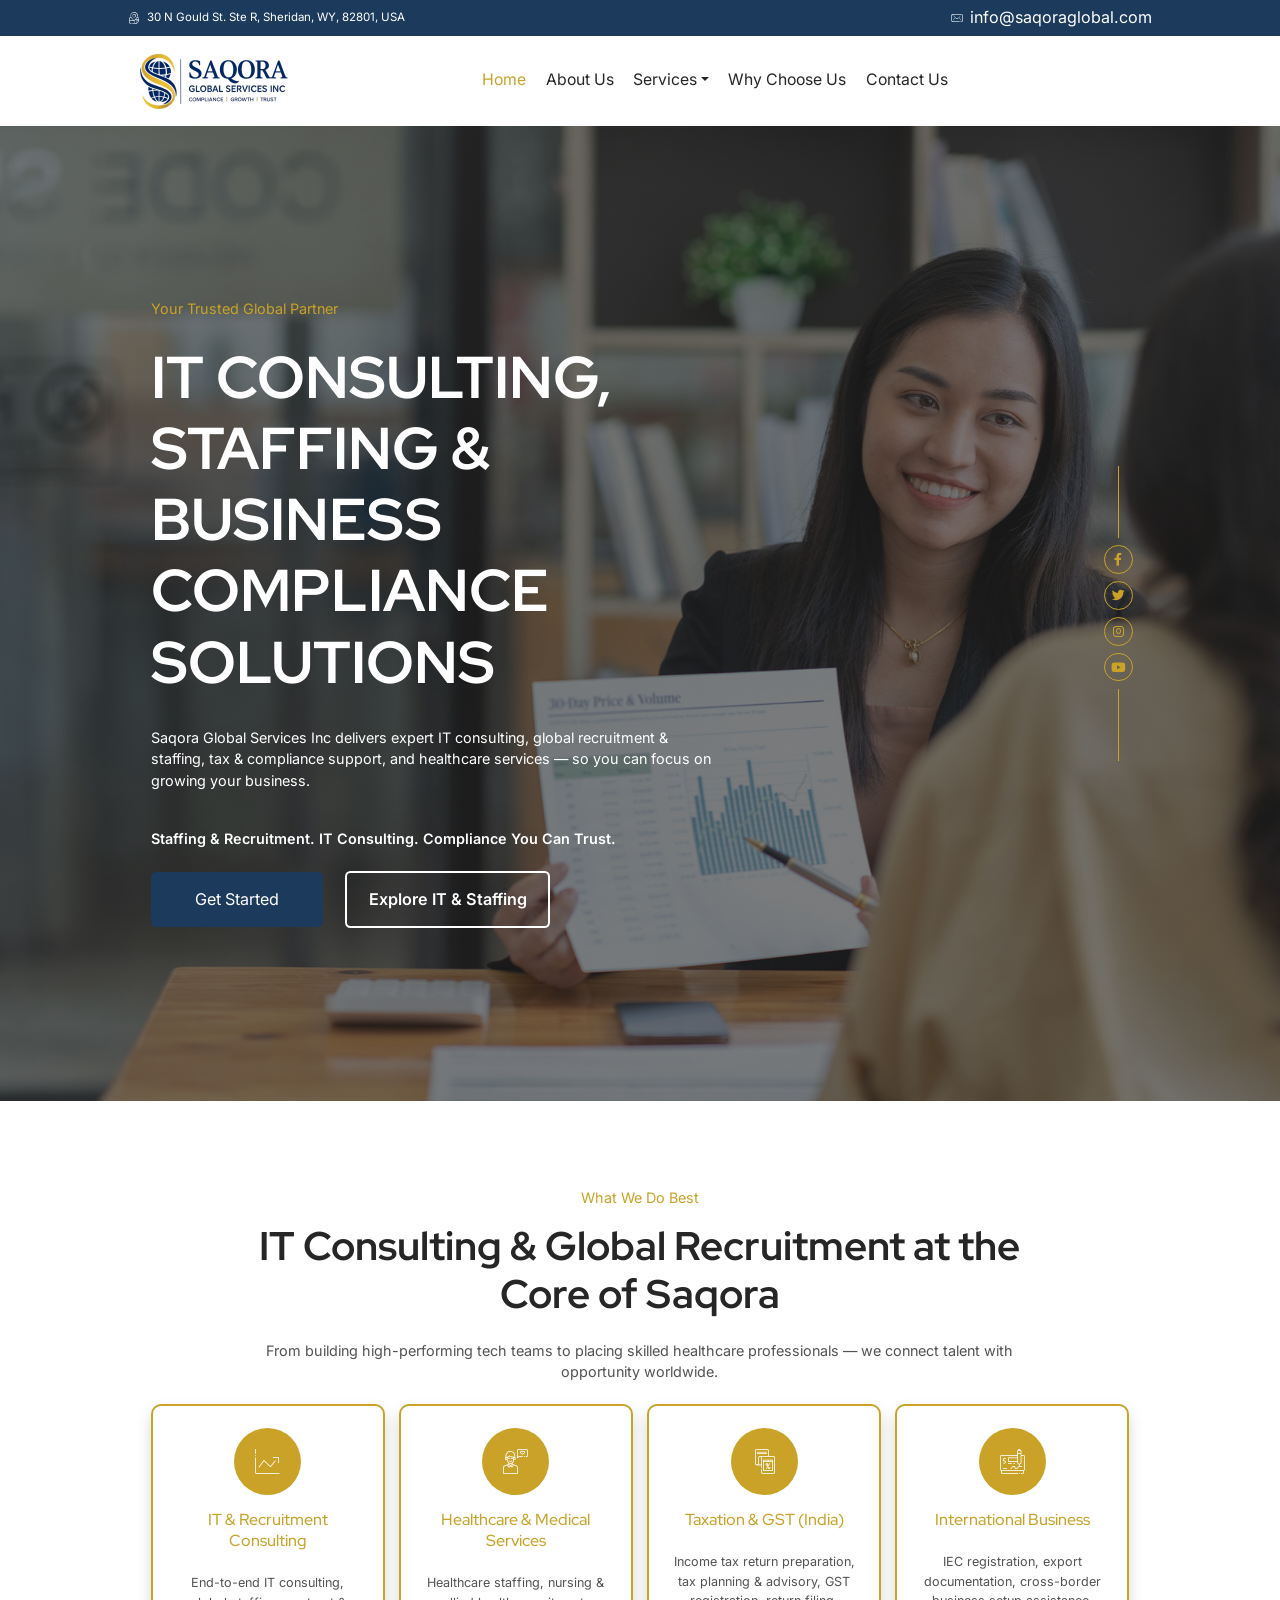
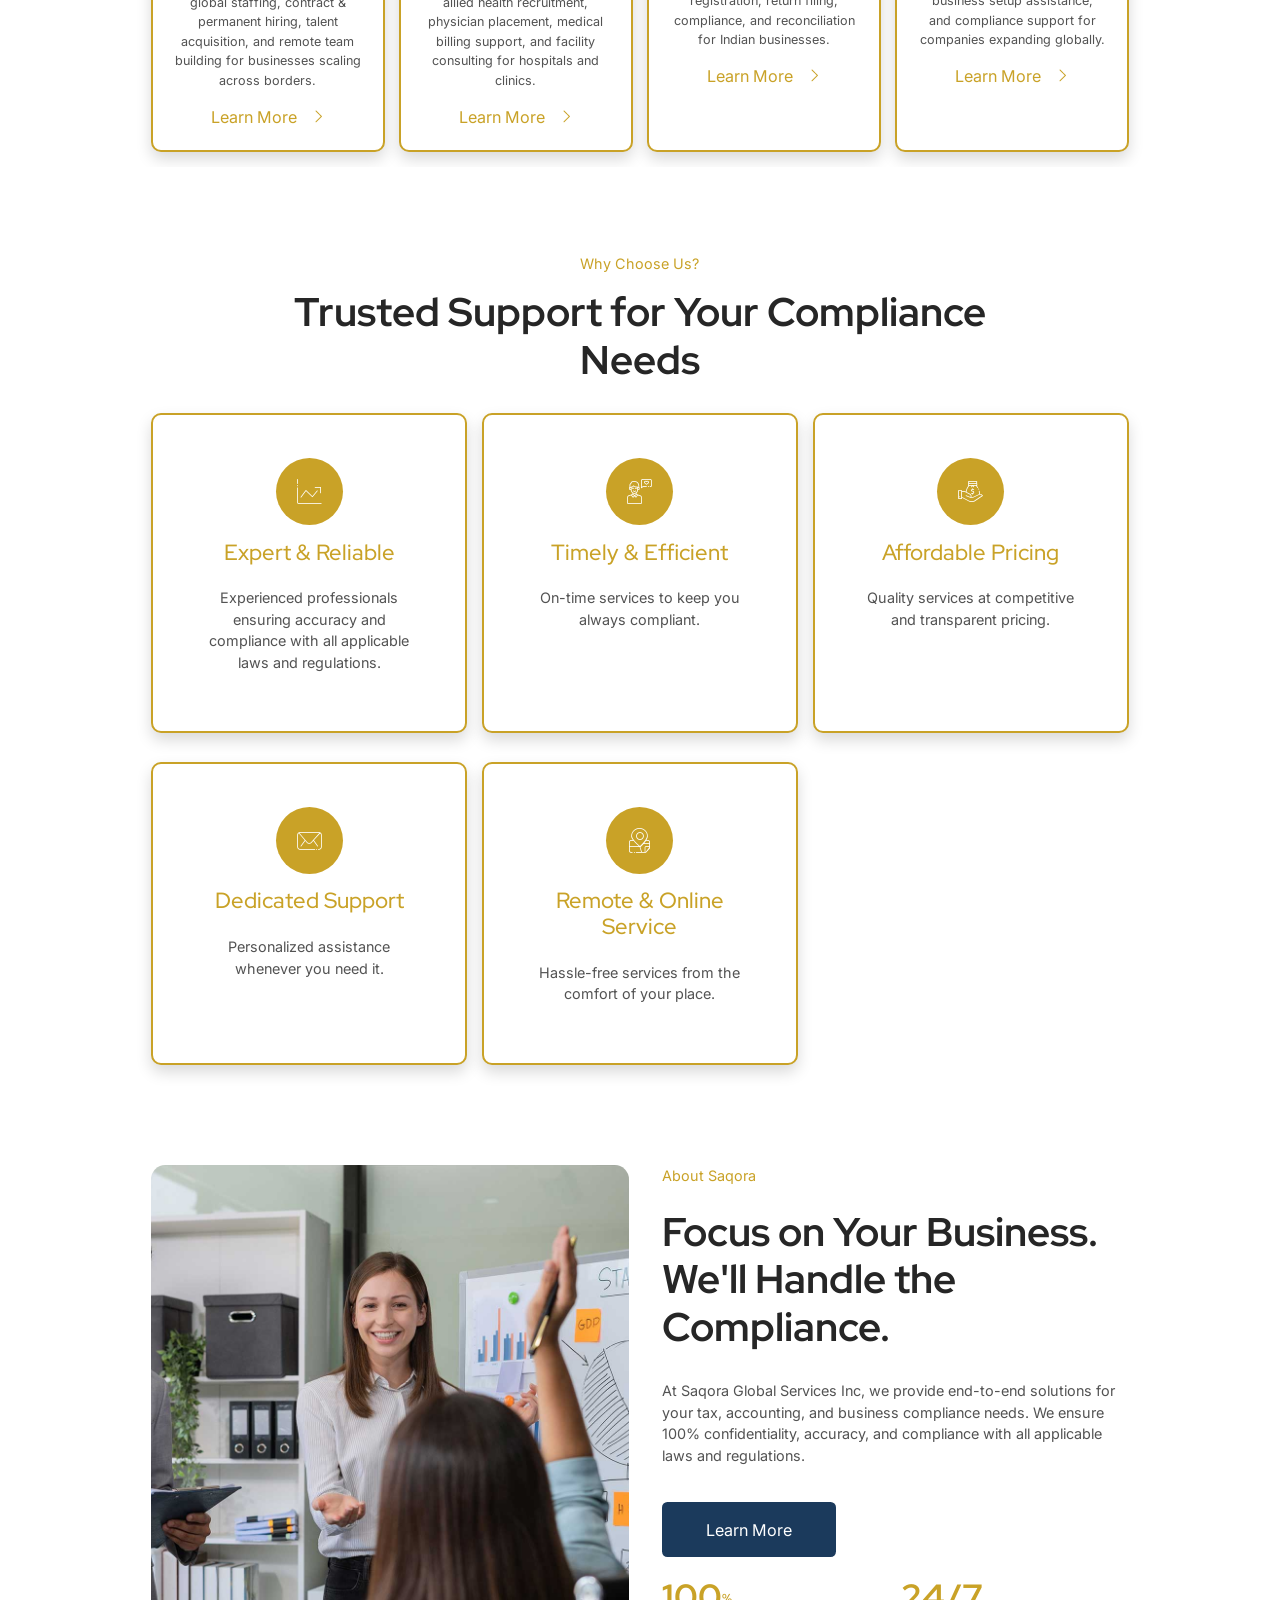
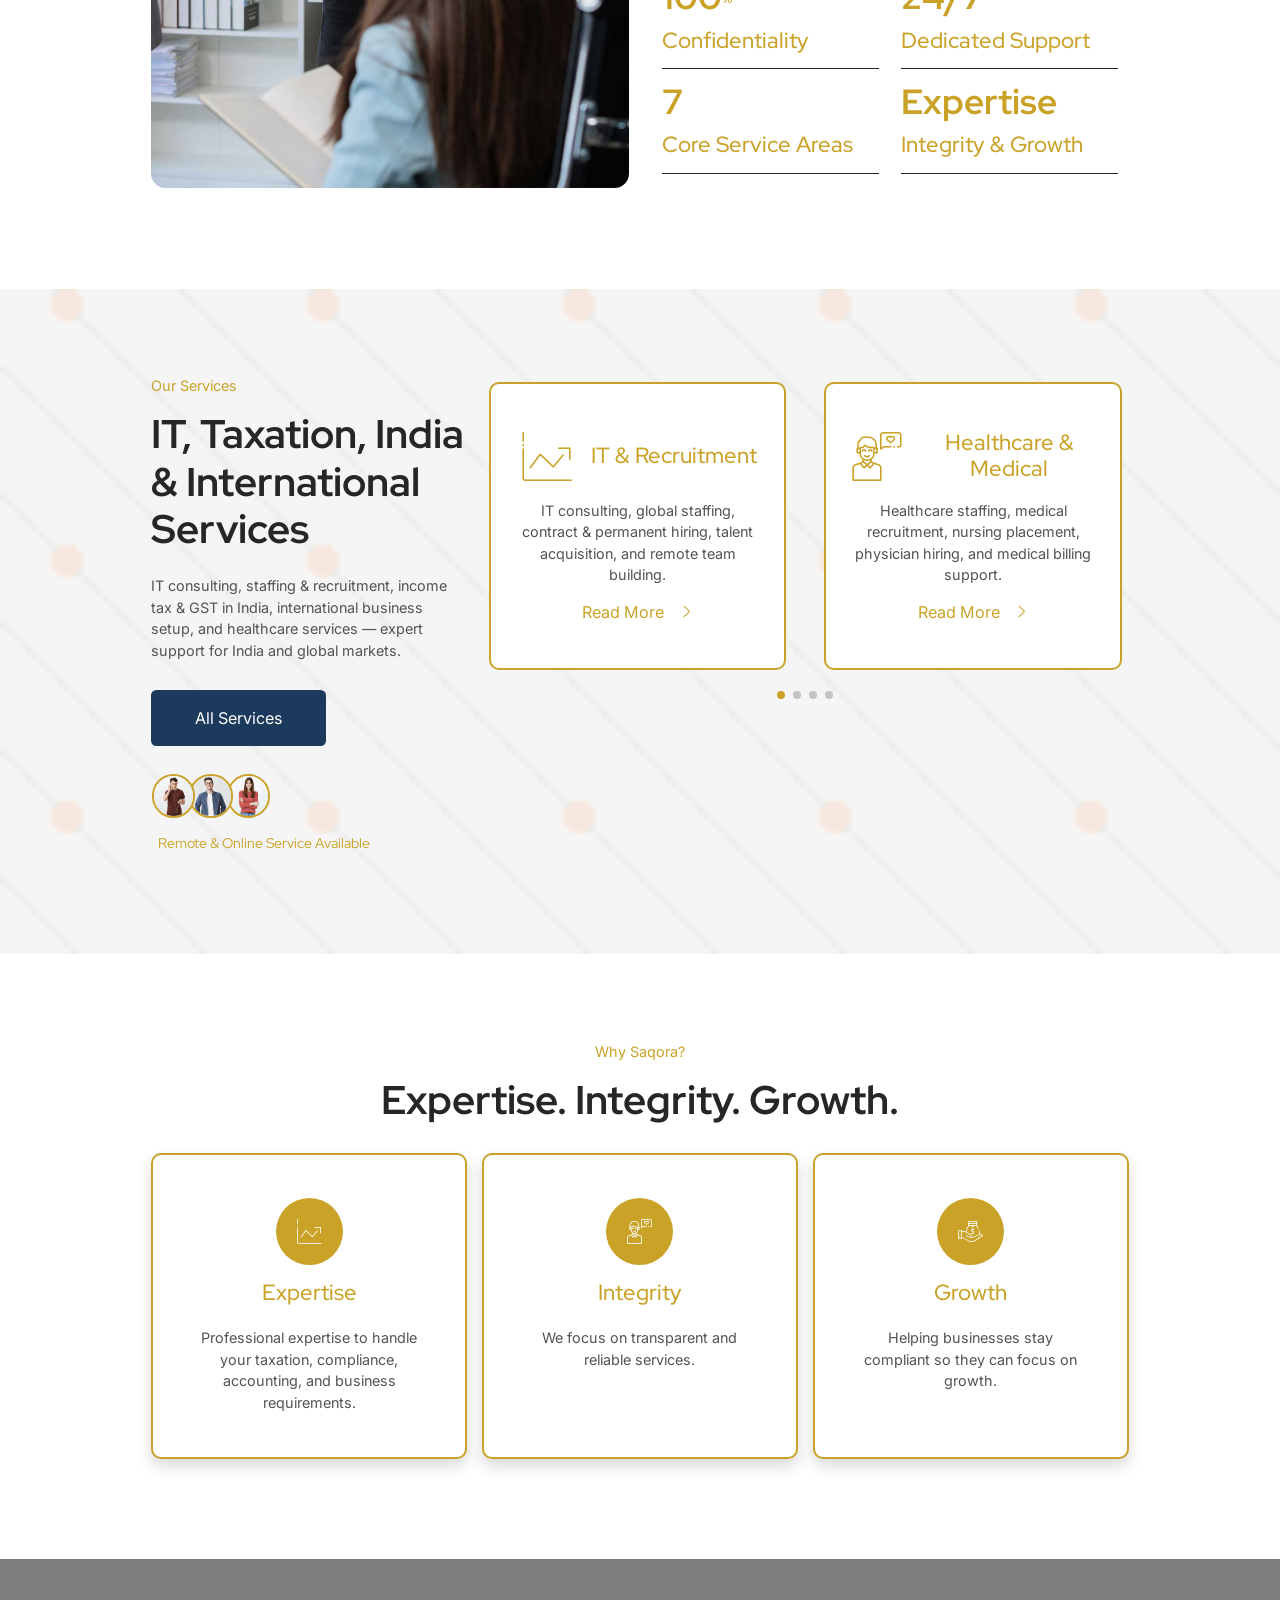
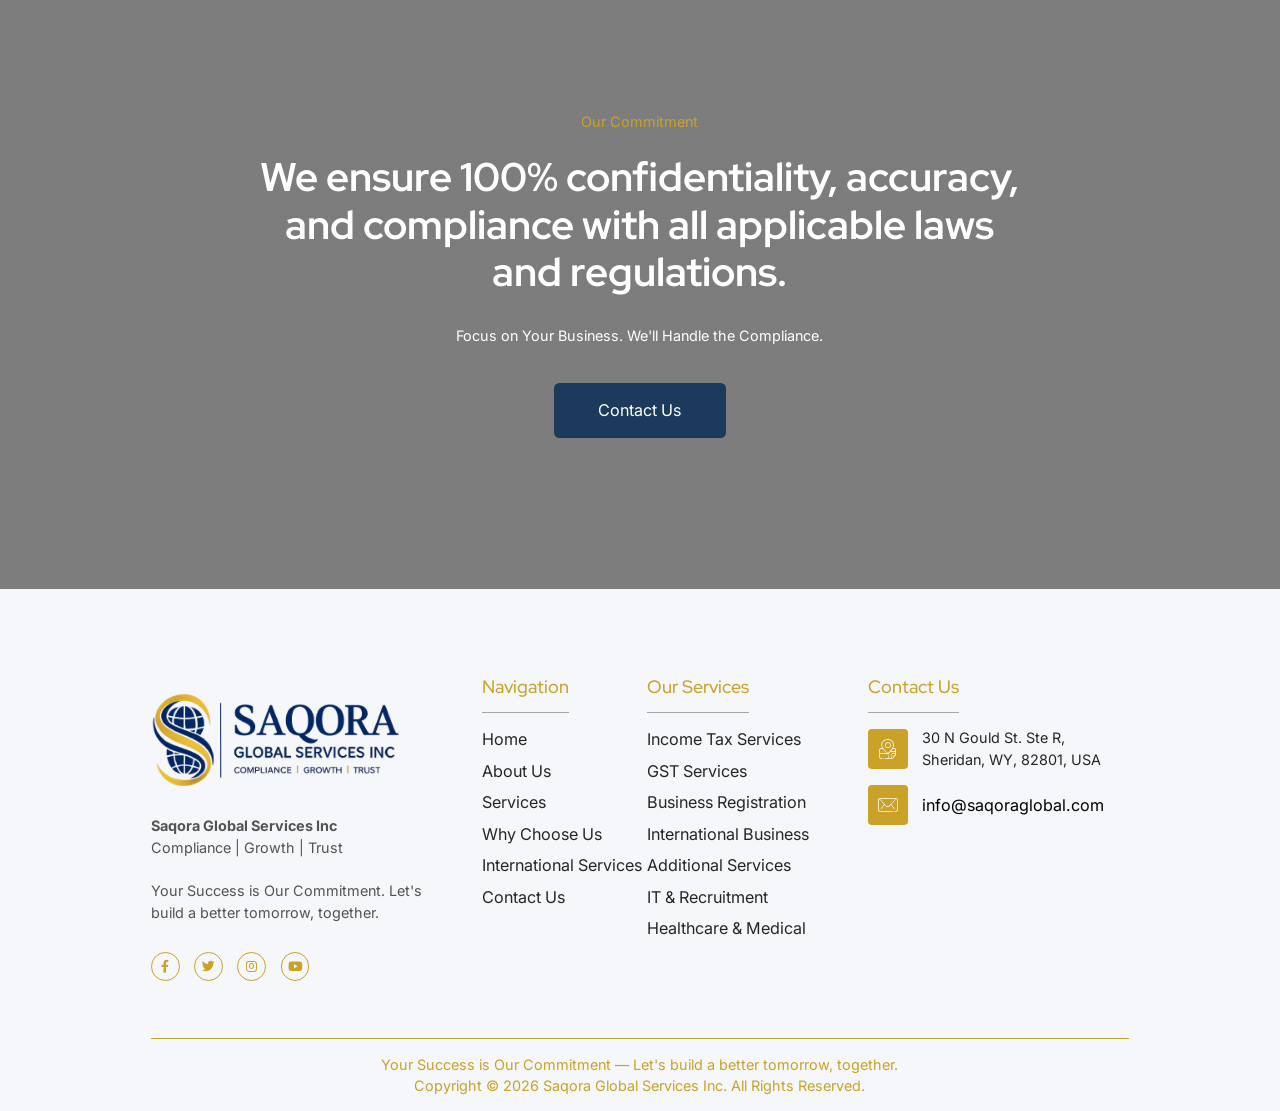
<file: index.html>
<!DOCTYPE html>
<html lang="en">

<head>
    <meta charset="UTF-8">
    <meta name="viewport" content="width=device-width, initial-scale=1.0">
    <link rel="stylesheet" href="css/style.css">
    <link rel="icon" type="image/png" href="image/fav.png">
    <title>Saqora Global Services - Home</title>
</head>

<body>
    <!-- Scripts -->
    <script src="js/vendor/jquery.min.js"></script>

    <!-- Header -->
    <div class="bg-text-color py-3">
        <div class="r-container top-bar-scroll">
            <div class="top-bar-items d-flex flex-xl-row flex-row flex-nowrap justify-content-xl-between justify-content-start text-white align-items-center font-2">
                <span class="d-flex flex-row align-items-center gap-2">
                    <i class="rtmicon rtmicon-location text-white"></i>
                    30 N Gould St. Ste R, Sheridan, WY, 82801, USA
                </span>
                <span class="d-flex flex-row align-items-center gap-2">
                    <i class="rtmicon rtmicon-envelope text-white"></i>
                    <a href="mailto:info@saqoraglobal.com" class="text-white text-decoration-none">info@saqoraglobal.com</a>
                </span>
            </div>
        </div>
    </div>
    <header class="sticky-top bg-accent-primary">
        <div class="r-container">
            <nav class="navbar navbar-expand-xl">
                <div class="container-fluid ps-3">
                    <div class="logo-container">
                        <a class="navbar-brand" href="index.html"><img src="image/logo.png" alt="Saqora Global Services Inc" class="img-fluid"></a>
                    </div>
                    <button class="navbar-toggler d-xl-none" type="button" data-bs-toggle="offcanvas" data-bs-target="#mobileNav" aria-controls="mobileNav" aria-label="Toggle navigation">
                        <i class="fa-solid fa-bars-staggered accent-color-2"></i>
                    </button>
                    <div class="collapse navbar-collapse d-none d-xl-flex" id="navbarNav">
                        <ul class="navbar-nav mx-auto mb-2 mb-xl-0 gap-xl-3 gap-1">
                            <li class="nav-item">
                                <a class="nav-link active" href="index.html">Home</a>
                            </li>
                            <li class="nav-item">
                                <a class="nav-link" href="about.html">About Us</a>
                            </li>
                            <li class="nav-item dropdown">
                                <a class="nav-link dropdown-toggle" href="#" role="button" data-bs-toggle="dropdown" aria-expanded="false">Services</a>
                                <ul class="dropdown-menu">
                                    <li><a class="dropdown-item" href="services.html#income-tax">Income Tax Services</a></li>
                                    <li><a class="dropdown-item" href="services.html#gst-services">GST Services</a></li>
                                    <li><a class="dropdown-item" href="services.html#business-registration">Business Registration</a></li>
                                    <li><a class="dropdown-item" href="services.html#international-business">International Business Services</a></li>
                                    <li><a class="dropdown-item" href="services.html#additional-services">Additional Services</a></li>
                                    <li><a class="dropdown-item" href="services.html#it-recruitment">IT &amp; Recruitment Consulting</a></li>
                                    <li><a class="dropdown-item" href="services.html#healthcare-medical">Healthcare &amp; Medical Services</a></li>
                                </ul>
                            </li>
                            <li class="nav-item">
                                <a class="nav-link" href="why-choose-us.html">Why Choose Us</a>
                            </li>
                            <li class="nav-item">
                                <a class="nav-link" href="contact.html">Contact Us</a>
                            </li>
                        </ul>
                    </div>
                </div>

            </nav>
        </div>
    </header>

    <div class="offcanvas offcanvas-end mobile-nav-offcanvas" tabindex="-1" id="mobileNav" aria-labelledby="mobileNavLabel">
        <div class="offcanvas-header">
            <a href="index.html" class="mobile-nav-brand">
                <img src="image/logo.png" alt="Saqora Global Services Inc" class="img-fluid">
            </a>
            <button type="button" class="btn-close" data-bs-dismiss="offcanvas" aria-label="Close"></button>
        </div>
        <div class="offcanvas-body d-flex flex-column">
            <ul class="navbar-nav mx-auto mb-2 mb-xl-0 gap-xl-3 gap-1">
                <li class="nav-item">
                    <a class="nav-link active" href="index.html">Home</a>
                </li>
                <li class="nav-item">
                    <a class="nav-link" href="about.html">About Us</a>
                </li>
                <li class="nav-item dropdown">
                    <a class="nav-link dropdown-toggle" href="#" role="button" data-bs-toggle="dropdown" aria-expanded="false">Services</a>
                    <ul class="dropdown-menu">
                        <li><a class="dropdown-item" href="services.html#income-tax">Income Tax Services</a></li>
                        <li><a class="dropdown-item" href="services.html#gst-services">GST Services</a></li>
                        <li><a class="dropdown-item" href="services.html#business-registration">Business Registration</a></li>
                        <li><a class="dropdown-item" href="services.html#international-business">International Business Services</a></li>
                        <li><a class="dropdown-item" href="services.html#additional-services">Additional Services</a></li>
                        <li><a class="dropdown-item" href="services.html#it-recruitment">IT &amp; Recruitment Consulting</a></li>
                        <li><a class="dropdown-item" href="services.html#healthcare-medical">Healthcare &amp; Medical Services</a></li>
                    </ul>
                </li>
                <li class="nav-item">
                    <a class="nav-link" href="why-choose-us.html">Why Choose Us</a>
                </li>
                <li class="nav-item">
                    <a class="nav-link" href="contact.html">Contact Us</a>
                </li>
            </ul>
        </div>
    </div>
    <!-- End Header -->

    <!-- Main -->
    <main>
        <!-- Banner -->
        <div class="section position-relative" style="background-image: url(image/image-1920x1280-18.jpg);">
            <div class="bg-overlay"></div>
            <div class="r-container position-relative py-5" style="z-index: 2;">
                <div class="row row-cols-xl-2 row-cols-1 hero-banner-row">
                    <div class="col col-xl-7">
                        <div class="d-flex flex-column gap-4 py-5 text-white hero-banner-text" style="max-width: 767px;">
                            <span class="font-2 accent-color">Your Trusted Global Partner</span>
                            <h1 class="fw-bold text-uppercase">IT Consulting, Staffing &amp; Business Compliance Solutions</h1>
                            <p class="text-white">
                                Saqora Global Services Inc delivers expert IT consulting, global recruitment &amp; staffing,
                                tax &amp; compliance support, and healthcare services — so you can focus on growing your business.
                            </p>
                            <p class="text-white fw-semibold mb-0">Staffing &amp; Recruitment. IT Consulting. Compliance You Can Trust.</p>
                            <div class="d-flex flex-xl-row flex-column align-items-center gap-4">
                                <a href="contact.html" class="btn btn-accent rounded-2 d-flex flex-row gap-2 px-5 py-3">
                                    Get Started
                                </a>
                                <div class="d-flex flex-row gap-3 align-items-center">
                                    <a href="services.html#it-recruitment" class="btn btn-hero-secondary rounded-2 px-4 py-3 fw-semibold">Explore IT &amp; Staffing</a>
                                </div>
                            </div>
                        </div>
                    </div>
                    <div class="col col-xl-5 hero-social-sidebar d-flex align-items-center justify-content-end">
                        <div class="d-flex flex-column gap-2 align-items-center hero-social-stack">
                            <div class="border-1 border-start border-accent-color hero-social-line" style="height: 5rem;"></div>
                            <div class="d-flex flex-column gap-2 team mb-xl-0 mb-3 gap-2 hero-social-icons">
                                <a href="" class="social-item-2" aria-label="Facebook">
                                    <i class="fa-brands fa-xs fa-facebook-f"></i>
                                </a>
                                <a href="" class="social-item-2" aria-label="Twitter">
                                    <i class="fa-brands fa-xs fa-twitter"></i>
                                </a>
                                <a href="" class="social-item-2" aria-label="Instagram">
                                    <i class="fa-brands fa-xs fa-instagram"></i>
                                </a>
                                <a href="" class="social-item-2" aria-label="YouTube">
                                    <i class="fa-brands fa-xs fa-youtube"></i>
                                </a>
                            </div>
                            <div class="border-1 border-start border-accent-color hero-social-line" style="height: 5rem;"></div>
                        </div>
                    </div>
                </div>

            </div>
        </div>

        <!-- Featured: IT Consulting & Staffing -->
        <div class="section pb-0">
            <div class="r-container">
                <div class="d-flex flex-column gap-3 text-center align-items-center mx-auto mb-4" style="max-width: 820px;">
                    <span class="font-2 accent-color">What We Do Best</span>
                    <h3 class="fw-bold">IT Consulting &amp; Global Recruitment at the Core of Saqora</h3>
                    <p class="text-color-2 mb-0">From building high-performing tech teams to placing skilled healthcare professionals — we connect talent with opportunity worldwide.</p>
                </div>
                <div class="row row-cols-xl-4 row-cols-1 g-3 featured-core-row">
                    <div class="col mb-3">
                        <div class="card img-hover h-100 shadow border border-accent-color border-2">
                            <div class="d-flex flex-column gap-3 justify-content-center p-4 p-xl-4">
                                <div class="icon-box">
                                    <i class="rtmicon rtmicon-chart-line-up" style="font-size: 27px;"></i>
                                </div>
                                <h4 class="accent-color">IT &amp; Recruitment Consulting</h4>
                                <p class="text-color-2 mb-0">End-to-end IT consulting, global staffing, contract &amp; permanent hiring, talent acquisition, and remote team building for businesses scaling across borders.</p>
                                <a href="services.html#it-recruitment" class="read-more">
                                    <div class="d-flex flex-row gap-3 align-items-center">
                                        <span>Learn More</span>
                                        <i class="rtmicon rtmicon-chevron-right fs-6 fw-bold"></i>
                                    </div>
                                </a>
                            </div>
                        </div>
                    </div>
                    <div class="col mb-3">
                        <div class="card img-hover h-100 shadow border border-accent-color border-2">
                            <div class="d-flex flex-column gap-3 justify-content-center p-4 p-xl-4">
                                <div class="icon-box">
                                    <i class="rtmicon rtmicon-client-happy" style="font-size: 27px;"></i>
                                </div>
                                <h4 class="accent-color">Healthcare &amp; Medical Services</h4>
                                <p class="text-color-2 mb-0">Healthcare staffing, nursing &amp; allied health recruitment, physician placement, medical billing support, and facility consulting for hospitals and clinics.</p>
                                <a href="services.html#healthcare-medical" class="read-more">
                                    <div class="d-flex flex-row gap-3 align-items-center">
                                        <span>Learn More</span>
                                        <i class="rtmicon rtmicon-chevron-right fs-6 fw-bold"></i>
                                    </div>
                                </a>
                            </div>
                        </div>
                    </div>
                    <div class="col mb-3">
                        <div class="card img-hover h-100 shadow border border-accent-color border-2">
                            <div class="d-flex flex-column gap-3 justify-content-center p-4 p-xl-4">
                                <div class="icon-box">
                                    <i class="rtmicon rtmicon-taxation" style="font-size: 27px;"></i>
                                </div>
                                <h4 class="accent-color">Taxation &amp; GST (India)</h4>
                                <p class="text-color-2 mb-0">Income tax return preparation, tax planning &amp; advisory, GST registration, return filing, compliance, and reconciliation for Indian businesses.</p>
                                <a href="services.html#income-tax" class="read-more">
                                    <div class="d-flex flex-row gap-3 align-items-center">
                                        <span>Learn More</span>
                                        <i class="rtmicon rtmicon-chevron-right fs-6 fw-bold"></i>
                                    </div>
                                </a>
                            </div>
                        </div>
                    </div>
                    <div class="col mb-3">
                        <div class="card img-hover h-100 shadow border border-accent-color border-2">
                            <div class="d-flex flex-column gap-3 justify-content-center p-4 p-xl-4">
                                <div class="icon-box">
                                    <i class="rtmicon rtmicon-money-check" style="font-size: 27px;"></i>
                                </div>
                                <h4 class="accent-color">International Business</h4>
                                <p class="text-color-2 mb-0">IEC registration, export documentation, cross-border business setup assistance, and compliance support for companies expanding globally.</p>
                                <a href="services.html#international-business" class="read-more">
                                    <div class="d-flex flex-row gap-3 align-items-center">
                                        <span>Learn More</span>
                                        <i class="rtmicon rtmicon-chevron-right fs-6 fw-bold"></i>
                                    </div>
                                </a>
                            </div>
                        </div>
                    </div>
                </div>
            </div>
        </div>

        <!-- Section Why Choose Us -->
        <div class="section">
            <div class="r-container">
                <div class="d-flex flex-column gap-3 text-center align-items-center mx-auto mb-4" style="max-width: 720px;">
                    <span class="font-2 accent-color">Why Choose Us?</span>
                    <h3 class="fw-bold">Trusted Support for Your Compliance Needs</h3>
                </div>
                <div class="row row-cols-xl-3 row-cols-1 g-3">
                    <div class="col mb-3">
                        <div class="card img-hover h-100 shadow">
                            <div class=" d-flex flex-column gap-3 justify-content-center p-5">
                                <div class="icon-box">
                                    <i class="rtmicon rtmicon-chart-line-up" style="font-size: 27px;"></i>
                                </div>
                                <h4 class="accent-color">Expert & Reliable</h4>
                                <p class="text-color-2">Experienced professionals ensuring accuracy and compliance with all applicable laws and regulations.</p>
                            </div>
                        </div>
                    </div>
                    <div class="col mb-3">
                        <div class="card img-hover h-100 shadow">
                            <div class=" d-flex flex-column gap-3 justify-content-center p-5">
                                <div class="icon-box">
                                    <i class="rtmicon rtmicon-client-happy" style="font-size: 27px;"></i>
                                </div>
                                <h4 class="accent-color">Timely & Efficient</h4>
                                <p class="text-color-2">On-time services to keep you always compliant.</p>
                            </div>
                        </div>
                    </div>
                    <div class="col mb-3">
                        <div class="card img-hover h-100 shadow">
                            <div class=" d-flex flex-column gap-3 justify-content-center p-5">
                                <div class="icon-box">
                                    <i class="rtmicon rtmicon-saving" style="font-size: 27px;"></i>
                                </div>
                                <h4 class="accent-color">Affordable Pricing</h4>
                                <p class="text-color-2">Quality services at competitive and transparent pricing.</p>
                            </div>
                        </div>
                    </div>
                    <div class="col mb-3">
                        <div class="card img-hover h-100 shadow">
                            <div class=" d-flex flex-column gap-3 justify-content-center p-5">
                                <div class="icon-box">
                                    <i class="rtmicon rtmicon-envelope" style="font-size: 27px;"></i>
                                </div>
                                <h4 class="accent-color">Dedicated Support</h4>
                                <p class="text-color-2">Personalized assistance whenever you need it.</p>
                            </div>
                        </div>
                    </div>
                    <div class="col mb-3">
                        <div class="card img-hover h-100 shadow">
                            <div class=" d-flex flex-column gap-3 justify-content-center p-5">
                                <div class="icon-box">
                                    <i class="rtmicon rtmicon-location" style="font-size: 27px;"></i>
                                </div>
                                <h4 class="accent-color">Remote & Online Service</h4>
                                <p class="text-color-2">Hassle-free services from the comfort of your place.</p>
                            </div>
                        </div>
                    </div>
                </div>
            </div>
        </div>

        <!-- Section About Us -->
        <div class="section pt-0">
            <div class="r-container">
                <div class="row row-cols-xl-2 row-cols-1">
                    <div class="col col-xl-6 mb-3">
                        <div class="overflow-hidden h-100 rounded-3">
                            <img src="image/image-1920x1280-10.jpg" alt="Saqora Global Services team at work" class="w-100 h-100 img-fluid" style="object-fit: cover; min-height: 320px;">
                        </div>
                    </div>
                    <div class="col col-xl-6 px-4 mb-3">
                        <div class="d-flex flex-column gap-4">
                            <span class="font-2 accent-color">About Saqora</span>
                            <h3 class="fw-bold">Focus on Your Business. We'll Handle the Compliance.</h3>
                            <p>
                                At Saqora Global Services Inc, we provide end-to-end solutions for your tax, accounting,
                                and business compliance needs. We ensure 100% confidentiality, accuracy, and compliance
                                with all applicable laws and regulations.
                            </p>
                            <div class="w-max-content">
                                <a href="about.html" class="btn btn-accent rounded-2 d-flex flex-row gap-2 px-5 py-3">
                                    Learn More
                                </a>
                            </div>
                            <div class="row row-cols-xl-2 row-cols-1 about-stats-row">
                                <div class="col mb-3">
                                    <h1 class="accent-color fw-bold number-text">100<sup>%</sup></h1>
                                    <h4 class="accent-color mb-3">Confidentiality</h4>
                                    <div class="border-1 border-bottom border-dark w-100"></div>
                                </div>
                                <div class="col mb-3">
                                    <h1 class="accent-color fw-bold number-text">24/7</h1>
                                    <h4 class="accent-color mb-3">Dedicated Support</h4>
                                    <div class="border-1 border-bottom border-dark w-100"></div>
                                </div>
                                <div class="col mb-3">
                                    <h1 class="accent-color fw-bold number-text">7</h1>
                                    <h4 class="accent-color mb-3">Core Service Areas</h4>
                                    <div class="border-1 border-bottom border-dark w-100"></div>
                                </div>
                                <div class="col mb-3">
                                    <h1 class="accent-color fw-bold number-text">Expertise</h1>
                                    <h4 class="accent-color mb-3">Integrity &amp; Growth</h4>
                                    <div class="border-1 border-bottom border-dark w-100"></div>
                                </div>
                            </div>
                        </div>
                    </div>
                </div>
            </div>
        </div>

        <!-- Section Services -->
        <div class="section bg-accent" style="background-image: url(image/Background.png);">
            <div class="r-container">
                <div class="row row-cols-xl-3 row-cols-1 g-3">
                    <div class="col col-xl-4 mb-3">
                        <div class="d-flex flex-column gap-3 px-2 px-sm-0">
                            <span class="font-2 accent-color">Our Services</span>
                            <h3 class="fw-bold">IT, Taxation, India &amp; International Services</h3>
                            <p>
                                IT consulting, staffing &amp; recruitment, income tax &amp; GST in India, international business setup,
                                and healthcare services — expert support for India and global markets.
                            </p>
                            <div class="w-max-content">
                                <a href="services.html" class="btn btn-accent rounded-2 d-flex flex-row gap-2 px-5 py-3">
                                    All Services
                                </a>
                            </div>
                            <div class="d-flex flex-column gap-3 ps-2 mt-3">
                                <div class=" col position-relative">
                                    <div class=" d-flex flex-row customer-container">
                                        <div class="customer-item">
                                            <img src="image/image-600x600-21.jpg" class="img-fluid" alt="">
                                        </div>
                                        <div class="customer-item">
                                            <img src="image/image-600x600-23.jpg" class="img-fluid" alt="">
                                        </div>
                                        <div class="customer-item">
                                            <img src="image/image-600x600-22.jpg" class="img-fluid" alt="">
                                        </div>
                                    </div>
                                </div>
                                <span class="m-0 accent-color">Remote & Online Service Available</span>
                            </div>
                        </div>
                    </div>
                    <div class="col col-xl-8 mb-3">
                        <div class="swiper swiperServices pb-4">
                            <div class="swiper-wrapper">
                                <div class="swiper-slide">
                                    <div class="card card-service img-hover h-100 border border-accent-color border-2">
                                        <div class="d-flex flex-column gap-3 px-4 py-5">
                                            <div class="d-flex flex-row gap-3 align-items-center">
                                                <div class="icon-box-2">
                                                    <i class="rtmicon rtmicon-chart-line-up accent-color" style="font-size: 54px;"></i>
                                                </div>
                                                <h4 class="accent-color mb-0">IT &amp; Recruitment</h4>
                                            </div>
                                            <p class="m-0">IT consulting, global staffing, contract &amp; permanent hiring, talent acquisition, and remote team building.</p>
                                            <a href="services.html#it-recruitment" class="read-more">
                                                <div class="d-flex flex-row gap-3 align-items-center">
                                                    <span>Read More</span>
                                                    <i class="rtmicon rtmicon-chevron-right fs-6 fw-bold"></i>
                                                </div>
                                            </a>
                                        </div>
                                    </div>
                                </div>
                                <div class="swiper-slide">
                                    <div class="card card-service img-hover h-100 border border-accent-color border-2">
                                        <div class="d-flex flex-column gap-3 px-4 py-5">
                                            <div class="d-flex flex-row gap-3 align-items-center">
                                                <div class="icon-box-2">
                                                    <i class="rtmicon rtmicon-client-happy accent-color" style="font-size: 54px;"></i>
                                                </div>
                                                <h4 class="accent-color mb-0">Healthcare &amp; Medical</h4>
                                            </div>
                                            <p class="m-0">Healthcare staffing, medical recruitment, nursing placement, physician hiring, and medical billing support.</p>
                                            <a href="services.html#healthcare-medical" class="read-more">
                                                <div class="d-flex flex-row gap-3 align-items-center">
                                                    <span>Read More</span>
                                                    <i class="rtmicon rtmicon-chevron-right fs-6 fw-bold"></i>
                                                </div>
                                            </a>
                                        </div>
                                    </div>
                                </div>
                                <div class="swiper-slide">
                                    <div class="card card-service img-hover h-100">
                                        <div class="d-flex flex-column gap-3 px-4 py-5">
                                            <div class="d-flex flex-row gap-3 align-items-center">
                                                <div class="icon-box-2">
                                                    <i class="rtmicon rtmicon-taxation accent-color" style="font-size: 54px;"></i>
                                                </div>
                                                <h4 class="accent-color mb-0">Income Tax (India)</h4>
                                            </div>
                                            <p class="m-0">ITR preparation, tax planning &amp; advisory, TDS compliance &amp; filing, and tax notice assistance.</p>
                                            <a href="services.html#income-tax" class="read-more">
                                                <div class="d-flex flex-row gap-3 align-items-center">
                                                    <span>Read More</span>
                                                    <i class="rtmicon rtmicon-chevron-right fs-6 fw-bold"></i>
                                                </div>
                                            </a>
                                        </div>
                                    </div>
                                </div>
                                <div class="swiper-slide">
                                    <div class="card card-service img-hover h-100">
                                        <div class="d-flex flex-column gap-3 px-4 py-5">
                                            <div class="d-flex flex-row gap-3 align-items-center">
                                                <div class="icon-box-2">
                                                    <i class="rtmicon rtmicon-taxes accent-color" style="font-size: 54px;"></i>
                                                </div>
                                                <h4 class="accent-color mb-0">GST Services (India)</h4>
                                            </div>
                                            <p class="m-0">GST registration, return filing, compliance &amp; reconciliation, plus GST advisory and support.</p>
                                            <a href="services.html#gst-services" class="read-more">
                                                <div class="d-flex flex-row gap-3 align-items-center">
                                                    <span>Read More</span>
                                                    <i class="rtmicon rtmicon-chevron-right fs-6 fw-bold"></i>
                                                </div>
                                            </a>
                                        </div>
                                    </div>
                                </div>
                                <div class="swiper-slide">
                                    <div class="card card-service img-hover h-100">
                                        <div class="d-flex flex-column gap-3 px-4 py-5">
                                            <div class="d-flex flex-row gap-3 align-items-center">
                                                <div class="icon-box-2">
                                                    <i class="rtmicon rtmicon-tax-law accent-color" style="font-size: 54px;"></i>
                                                </div>
                                                <h4 class="accent-color mb-0">Business Registration</h4>
                                            </div>
                                            <p class="m-0">Proprietorship, partnership, LLP, and private limited company registration services.</p>
                                            <a href="services.html#business-registration" class="read-more">
                                                <div class="d-flex flex-row gap-3 align-items-center">
                                                    <span>Read More</span>
                                                    <i class="rtmicon rtmicon-chevron-right fs-6 fw-bold"></i>
                                                </div>
                                            </a>
                                        </div>
                                    </div>
                                </div>
                                <div class="swiper-slide">
                                    <div class="card card-service img-hover h-100">
                                        <div class="d-flex flex-column gap-3 px-4 py-5">
                                            <div class="d-flex flex-row gap-3 align-items-center">
                                                <div class="icon-box-2">
                                                    <i class="rtmicon rtmicon-money-check accent-color" style="font-size: 54px;"></i>
                                                </div>
                                                <h4 class="accent-color mb-0">International Business</h4>
                                            </div>
                                            <p class="m-0">IEC registration, export documentation, business setup assistance, and compliance support.</p>
                                            <a href="services.html#international-business" class="read-more">
                                                <div class="d-flex flex-row gap-3 align-items-center">
                                                    <span>Read More</span>
                                                    <i class="rtmicon rtmicon-chevron-right fs-6 fw-bold"></i>
                                                </div>
                                            </a>
                                        </div>
                                    </div>
                                </div>
                                <div class="swiper-slide">
                                    <div class="card card-service img-hover h-100">
                                        <div class="d-flex flex-column gap-3 px-4 py-5">
                                            <div class="d-flex flex-row gap-3 align-items-center">
                                                <div class="icon-box-2">
                                                    <i class="rtmicon rtmicon-money-check accent-color" style="font-size: 54px;"></i>
                                                </div>
                                                <h4 class="accent-color mb-0">Additional Services</h4>
                                            </div>
                                            <p class="m-0">MSME/Udyam Registration, Digital Signature Certificate (DSC), Accounting &amp; Bookkeeping, and Business Consulting.</p>
                                            <a href="services.html#additional-services" class="read-more">
                                                <div class="d-flex flex-row gap-3 align-items-center">
                                                    <span>Read More</span>
                                                    <i class="rtmicon rtmicon-chevron-right fs-6 fw-bold"></i>
                                                </div>
                                            </a>
                                        </div>
                                    </div>
                                </div>
                            </div>
                            <div class="swiper-pagination services-pagination"></div>
                        </div>
                    </div>
                </div>
            </div>
        </div>

        <!-- Why Saqora -->
        <div class="section">
            <div class="r-container">
                <div class="d-flex flex-column gap-3 text-center align-items-center mx-auto mb-4" style="max-width: 720px;">
                    <span class="font-2 accent-color">Why Saqora?</span>
                    <h3 class="fw-bold">Expertise. Integrity. Growth.</h3>
                </div>
                <div class="row row-cols-xl-3 row-cols-1 g-3">
                    <div class="col mb-3">
                        <div class="card img-hover h-100 shadow">
                            <div class="d-flex flex-column gap-3 justify-content-center align-items-center text-center p-5">
                                <div class="icon-box"><i class="rtmicon rtmicon-chart-line-up" style="font-size: 27px;"></i></div>
                                <h4 class="accent-color">Expertise</h4>
                                <p class="text-color-2 mb-0">Professional expertise to handle your taxation, compliance, accounting, and business requirements.</p>
                            </div>
                        </div>
                    </div>
                    <div class="col mb-3">
                        <div class="card img-hover h-100 shadow">
                            <div class="d-flex flex-column gap-3 justify-content-center align-items-center text-center p-5">
                                <div class="icon-box"><i class="rtmicon rtmicon-client-happy" style="font-size: 27px;"></i></div>
                                <h4 class="accent-color">Integrity</h4>
                                <p class="text-color-2 mb-0">We focus on transparent and reliable services.</p>
                            </div>
                        </div>
                    </div>
                    <div class="col mb-3">
                        <div class="card img-hover h-100 shadow">
                            <div class="d-flex flex-column gap-3 justify-content-center align-items-center text-center p-5">
                                <div class="icon-box"><i class="rtmicon rtmicon-saving" style="font-size: 27px;"></i></div>
                                <h4 class="accent-color">Growth</h4>
                                <p class="text-color-2 mb-0">Helping businesses stay compliant so they can focus on growth.</p>
                            </div>
                        </div>
                    </div>
                </div>
            </div>
        </div>

        <!-- Our Commitment CTA -->
        <div class="section position-relative bg-attach-fixed" style="background-image: url(image/image-1920x1280-5.jpg); height: 70vh;">
            <div class="bg-overlay"></div>
            <div class="r-container h-100 position-relative" style="z-index: 2;">
                <div class="d-flex flex-column mx-auto text-center w-100 h-100 justify-content-center align-items-center text-white gap-4" style="max-width: 767px;">
                    <span class="font-2 accent-color">Our Commitment</span>
                    <h3 class="font-1 text-white fw-bold">We ensure 100% confidentiality, accuracy, and compliance with all applicable laws and regulations.</h3>
                    <p class="text-white">Focus on Your Business. We'll Handle the Compliance.</p>
                    <div class="w-max-content">
                        <a href="contact.html" class="btn btn-accent rounded-2 d-flex flex-row gap-2 px-5 py-3">Contact Us</a>
                    </div>
                </div>
            </div>
        </div>

    </main>

    <footer>
        <div class="section pb-0 bg-accent">
            <div class="r-container">
                <div class="border-bottom border-accent-color pb-xl-5 pb-0">
                    <div class="row row-cols-xl-3 row-cols-1 g-3">
                        <div class="col col-xl-4 mb-3">
                            <div class="d-flex flex-column gap-3 pe-xl-5">
                                <img src="image/logo.png" alt="Saqora Global Services Inc" class="img-fluid site-logo">
                                <p>
                                    <strong>Saqora Global Services Inc</strong><br>
                                    Compliance | Growth | Trust<br><br>
                                    Your Success is Our Commitment. Let's build a better tomorrow, together.
                                </p>
                                <div class="social-container mb-xl-0">
                                    <a href="" class="social-item-2" aria-label="Facebook">
                                        <i class="fa-brands fa-xs fa-facebook-f"></i>
                                    </a>
                                    <a href="" class="social-item-2" aria-label="Twitter">
                                        <i class="fa-brands fa-xs fa-twitter"></i>
                                    </a>
                                    <a href="" class="social-item-2" aria-label="Instagram">
                                        <i class="fa-brands fa-xs fa-instagram"></i>
                                    </a>
                                    <a href="" class="social-item-2" aria-label="YouTube">
                                        <i class="fa-brands fa-xs fa-youtube"></i>
                                    </a>
                                </div>
                            </div>
                        </div>
                        <div class="col col-xl-8 mb-3">
                            <div class="row row-cols-xl-3 row-cols-2 g-3 footer-links-row">
                                <div class="col-6 col-xl-3 mb-3">
                                    <div class="d-flex flex-column gap-3">
                                        <div class="pb-2 w-max-content border-bottom border-accent-2">
                                            <h5 class="font-1 accent-color">Navigation</h5>
                                        </div>
                                        <ul class="list ps-0 gap-2 accent-color">
                                            <li><a href="index.html" class="link d-flex flex-row gap-3 align-items-center">Home</a></li>
                                            <li><a href="about.html" class="link d-flex flex-row gap-3 align-items-center">About Us</a></li>
                                            <li><a href="services.html" class="link d-flex flex-row gap-3 align-items-center">Services</a></li>
                                            <li><a href="why-choose-us.html" class="link d-flex flex-row gap-3 align-items-center">Why Choose Us</a></li>
                                            <li><a href="services.html#international-business" class="link d-flex flex-row gap-3 align-items-center">International Services</a></li>
                                            <li><a href="contact.html" class="link d-flex flex-row gap-3 align-items-center">Contact Us</a></li>
                                        </ul>
                                    </div>
                                </div>
                                <div class="col-6 col-xl-4 mb-3">
                                    <div class="d-flex flex-column gap-3">
                                        <div class="pb-2 w-max-content border-bottom border-accent-2">
                                            <h5 class="font-1 accent-color">Our Services</h5>
                                        </div>
                                        <ul class="list ps-0 gap-2 accent-color">
                                            <li><a href="services.html#income-tax" class="link">Income Tax Services</a></li>
                                            <li><a href="services.html#gst-services" class="link">GST Services</a></li>
                                            <li><a href="services.html#business-registration" class="link">Business Registration</a></li>
                                            <li><a href="services.html#international-business" class="link">International Business</a></li>
                                            <li><a href="services.html#additional-services" class="link">Additional Services</a></li>
                                            <li><a href="services.html#it-recruitment" class="link">IT &amp; Recruitment</a></li>
                                            <li><a href="services.html#healthcare-medical" class="link">Healthcare &amp; Medical</a></li>
                                        </ul>
                                    </div>
                                </div>
                                <div class="col-12 col-xl-5 mb-xl-3 mb-0">
                                    <div class="d-flex flex-column gap-3">
                                        <div class="pb-2 w-max-content border-bottom border-accent-2">
                                            <h5 class="font-1 accent-color">Contact Us</h5>
                                        </div>
                                        <div class="d-flex flex-column gap-3">
                                            <span class="d-flex flex-row align-items-center font-2 gap-3">
                                                <div class="contact-item">
                                                    <i class="rtmicon rtmicon-location fs-4"></i>
                                                </div>
                                                30 N Gould St. Ste R, Sheridan, WY, 82801, USA
                                            </span>
                                            <span class="d-flex flex-row align-items-center font-2 gap-3">
                                                <div class="contact-item">
                                                    <i class="rtmicon rtmicon-envelope fs-4"></i>
                                                </div>
                                                <a href="mailto:info@saqoraglobal.com" class="text-black text-decoration-none">info@saqoraglobal.com</a>
                                            </span>
                                        </div>
                                    </div>
                                </div>
                            </div>
                        </div>
                    </div>
                </div>
                <div class="section d-flex flex-xl-row flex-column gap-3 justify-content-center py-3">
                    <span class="text-xl-center accent-color text-center fs-6 font-2">
                        Your Success is Our Commitment — Let's build a better tomorrow, together.<br>
                        Copyright © 2026 Saqora Global Services Inc. All Rights Reserved.
                    </span>
                </div>
            </div>
        </div>
    </footer>

    <script src="js/vendor/bootstrap.bundle.min.js"></script>
    <script src="js/vendor/swiper-bundle.min.js"></script>
    <script src="js/script.js"></script>
    <script src="js/swiper-script.js"></script>
    <script src="js/mobile-card-slider.js"></script>
    <script src="js/submit-form.js"></script>
    <script src="js/vendor/isotope.pkgd.min.js"></script>
    <script src="js/video_embedded.js"></script>
    <script src="js/vendor/fslightbox.js"></script>
</body>

</html>
</file>
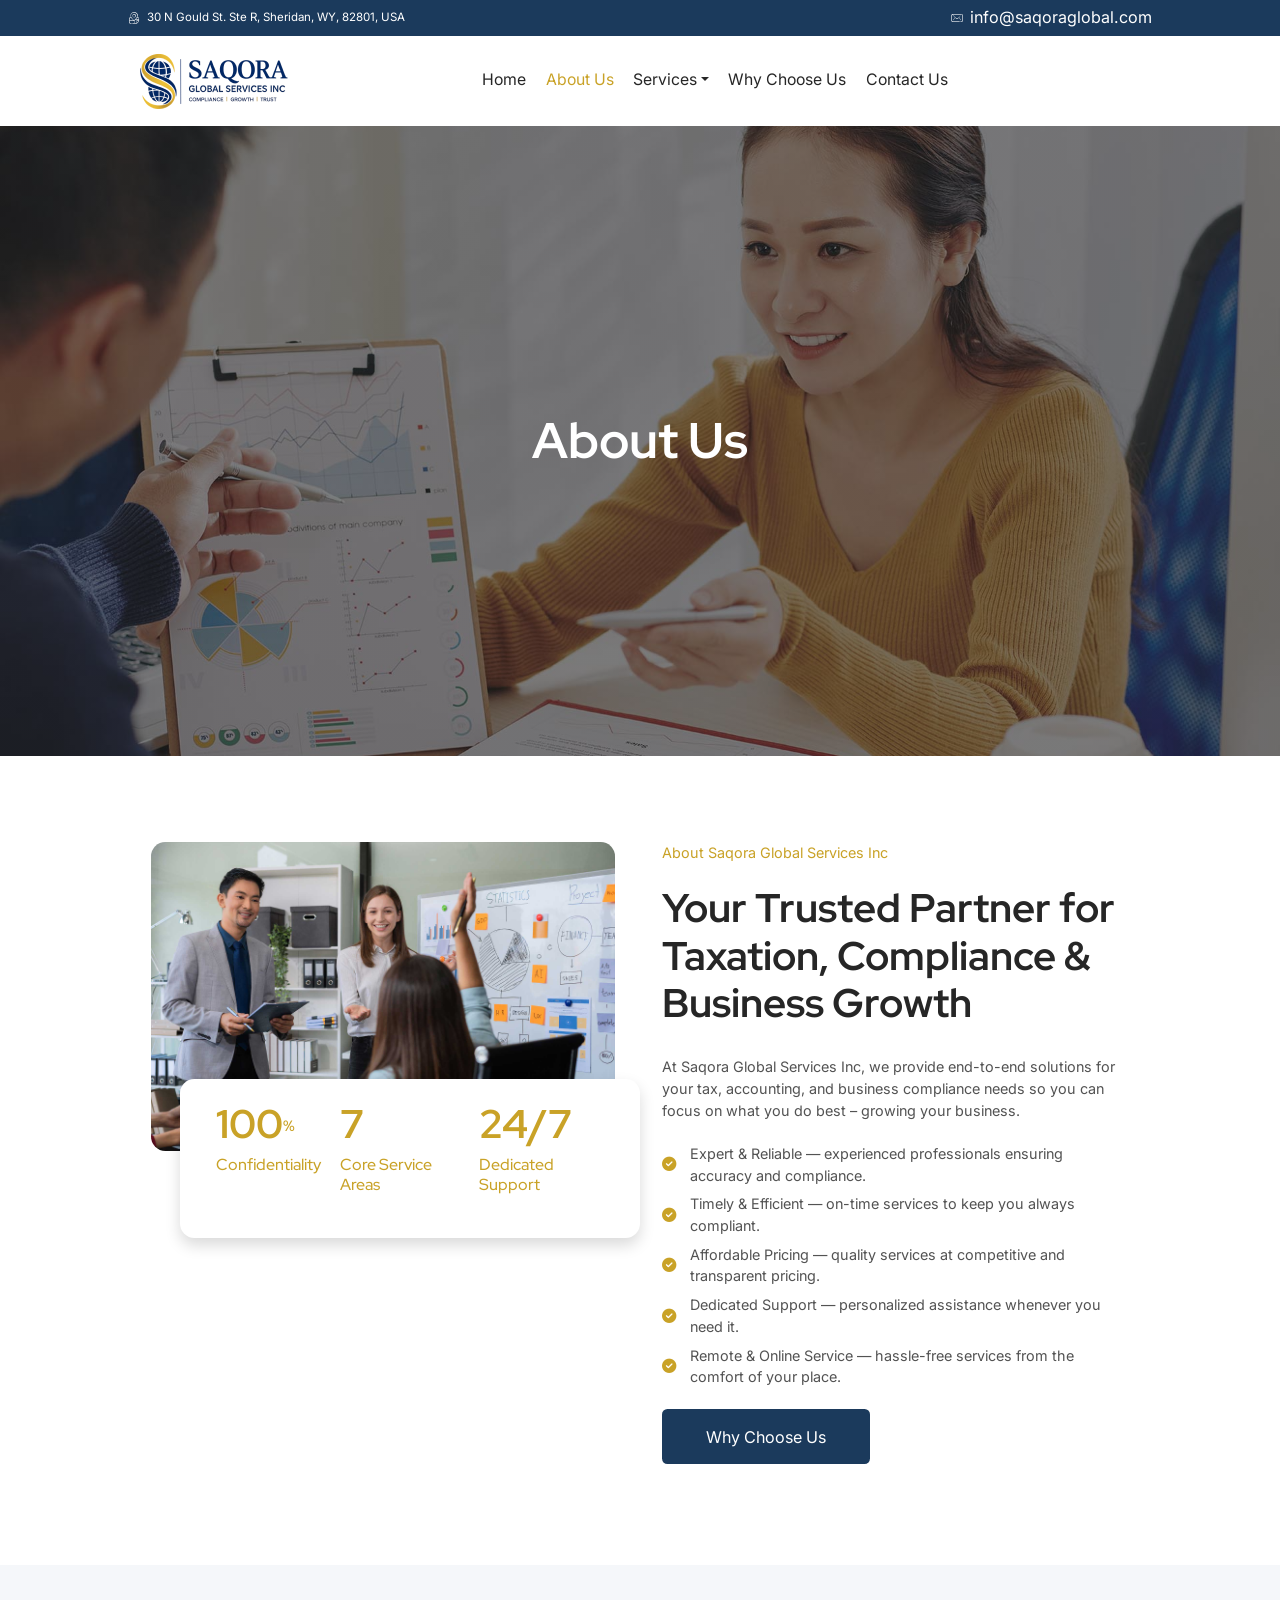
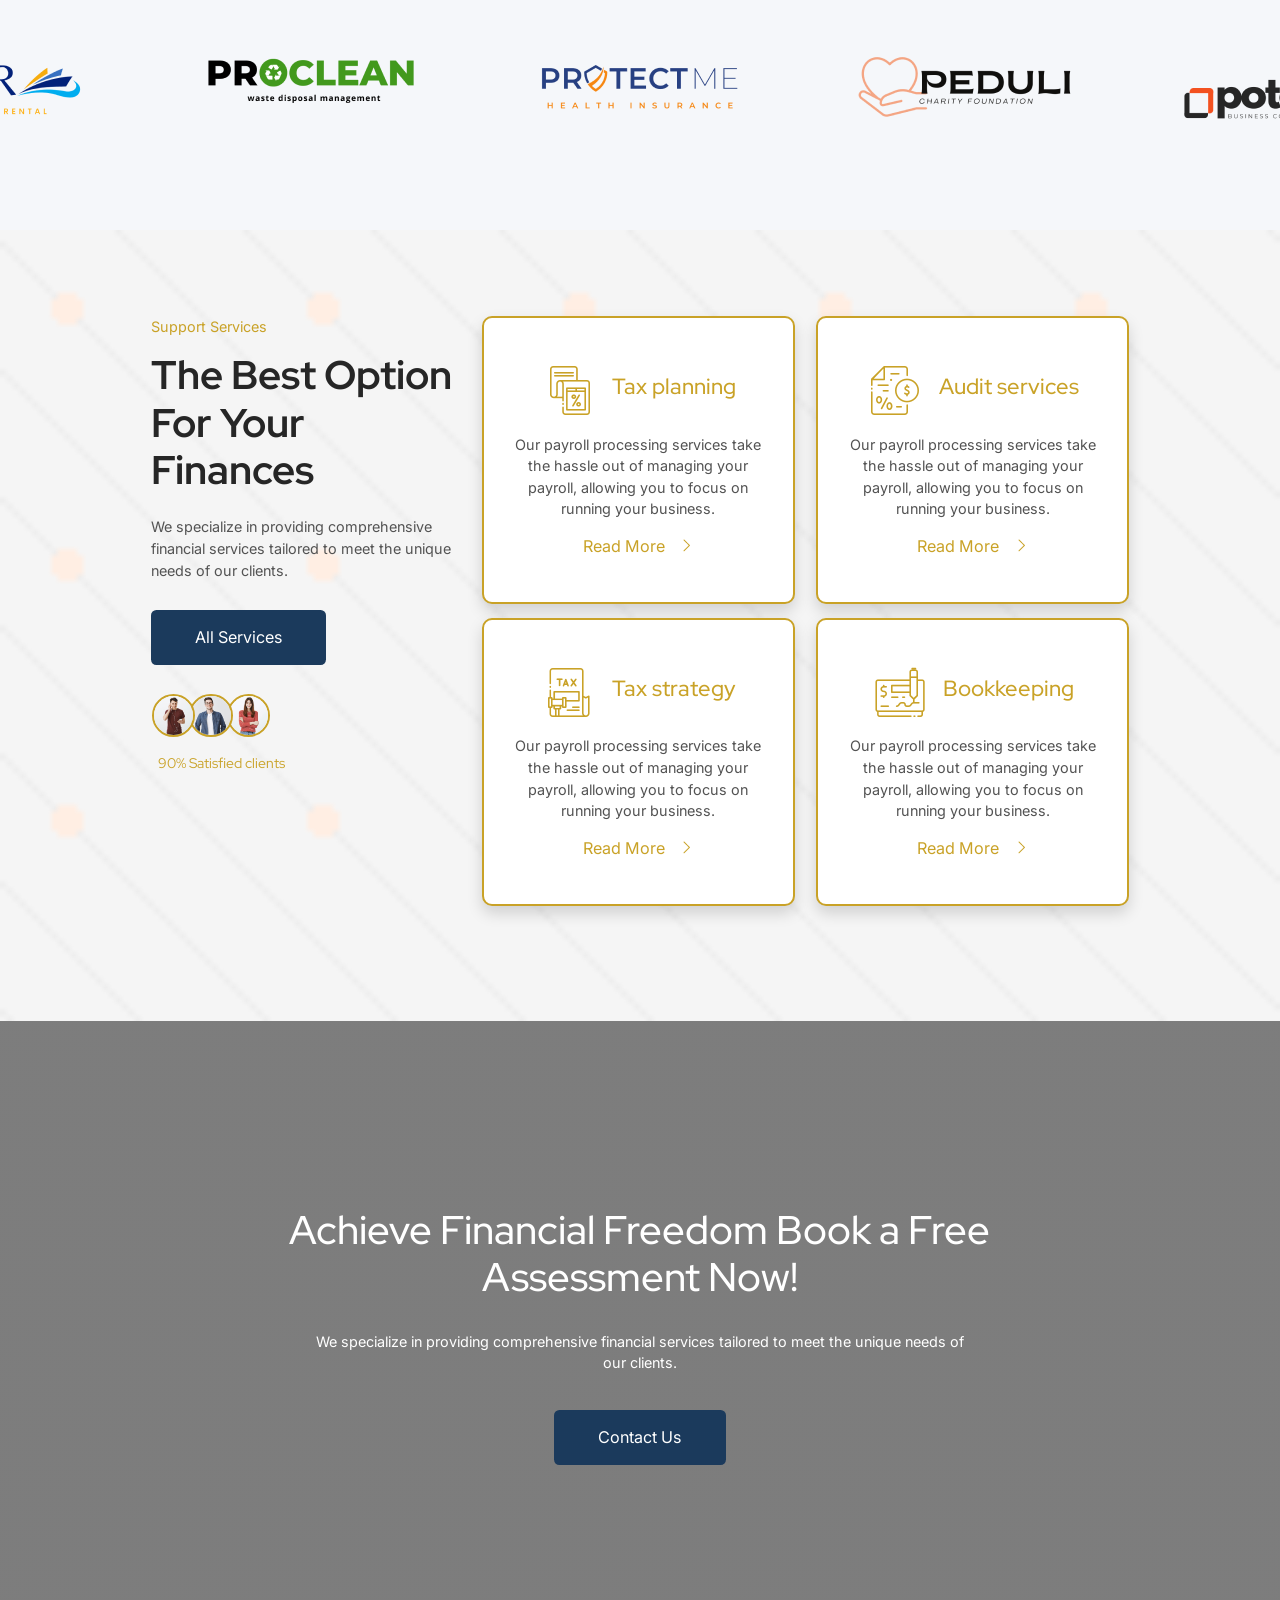
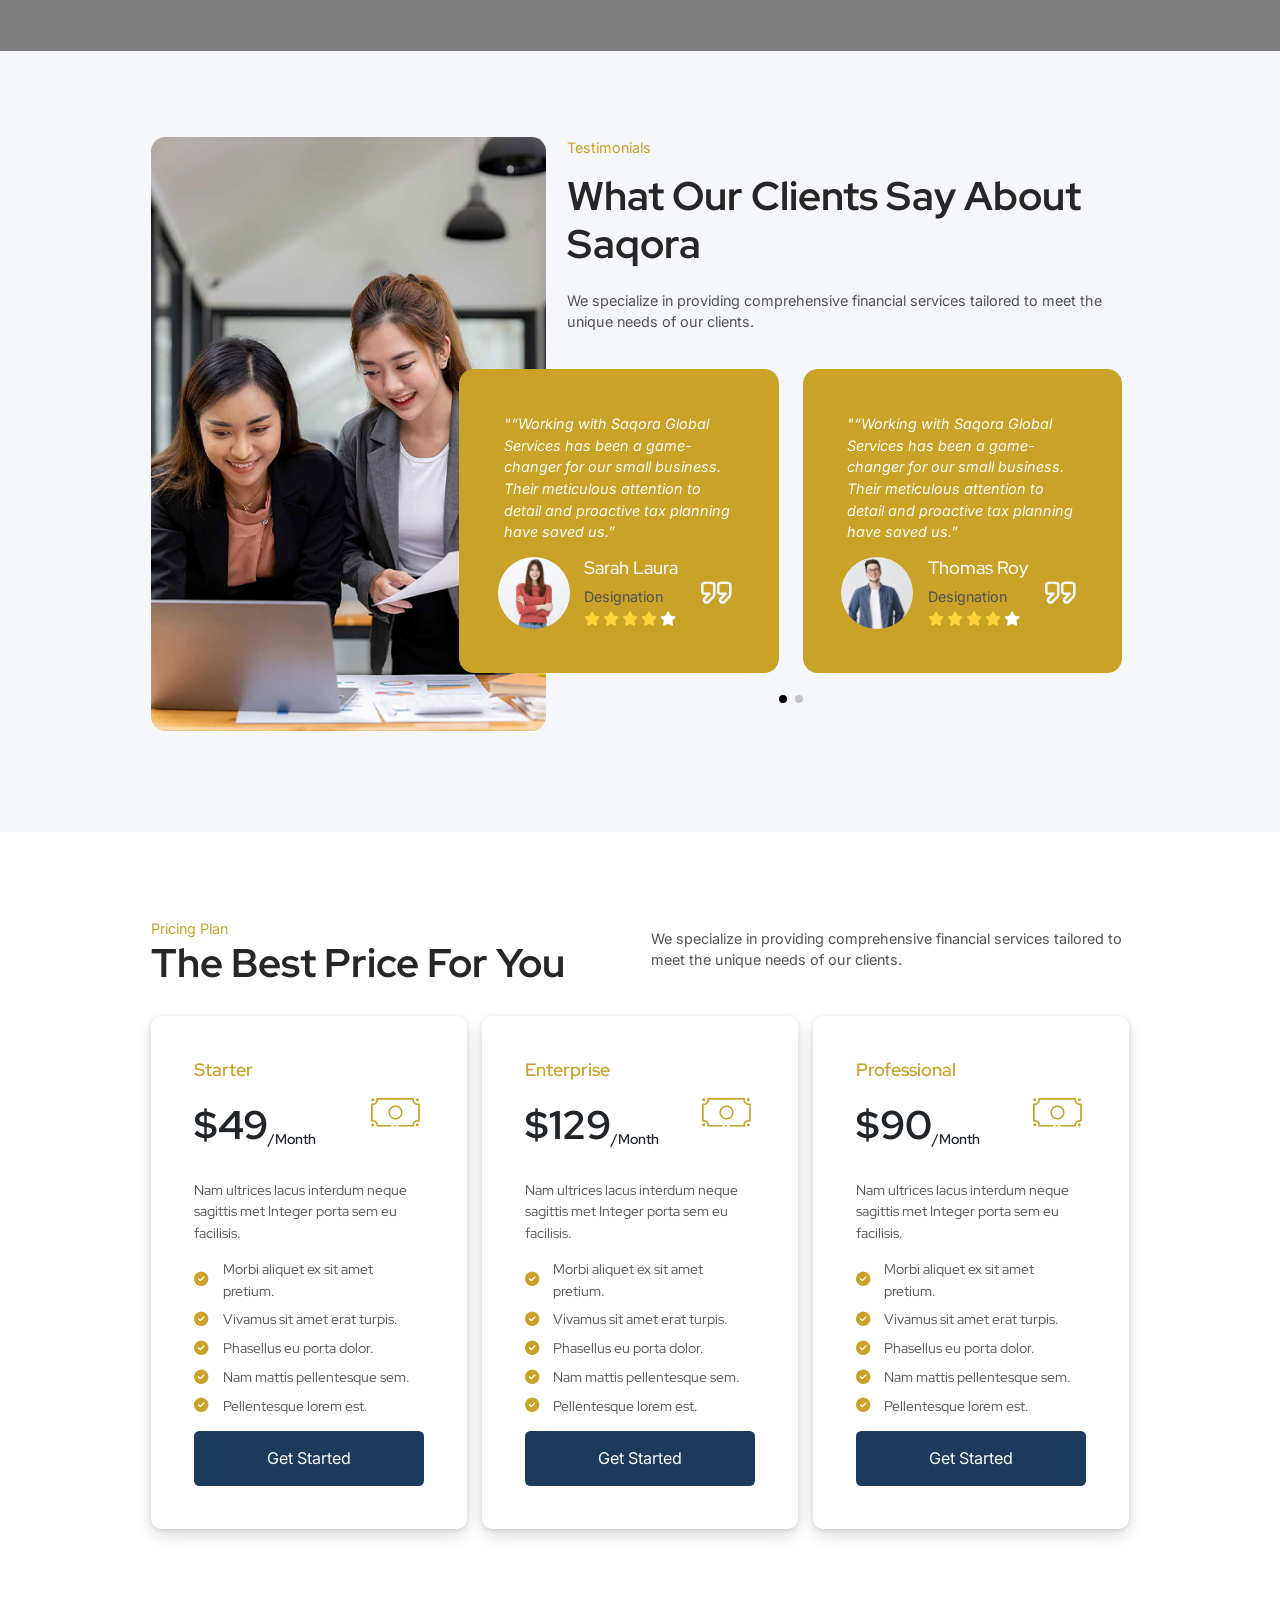
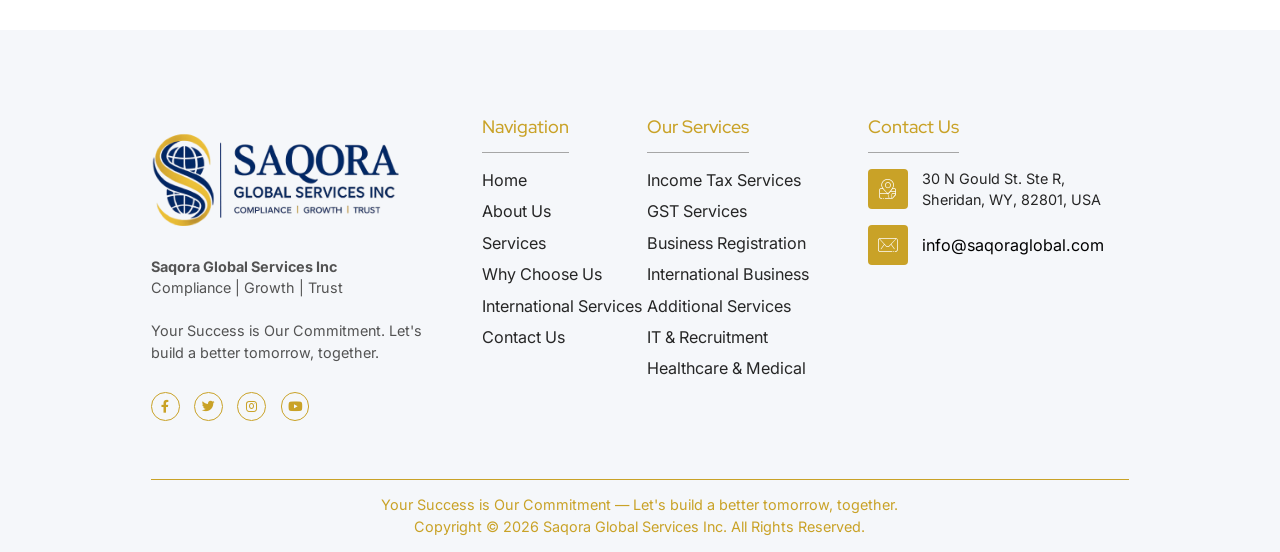
<file: about.html>
<!DOCTYPE html>
<html lang="en">

<head>
    <meta charset="UTF-8">
    <meta name="viewport" content="width=device-width, initial-scale=1.0">
    <link rel="stylesheet" href="css/style.css">
    <link rel="icon" type="image/png" href="image/fav.png">
    <title>Saqora Global Services - About Us</title>
</head>

<body>
    <!-- Scripts -->
    <script src="js/vendor/jquery.min.js"></script>

    <!-- Header -->
    <div class="bg-text-color py-3">
        <div class="r-container top-bar-scroll">
            <div class="top-bar-items d-flex flex-xl-row flex-row flex-nowrap justify-content-xl-between justify-content-start text-white align-items-center font-2">
                <span class="d-flex flex-row align-items-center gap-2">
                    <i class="rtmicon rtmicon-location text-white"></i>
                    30 N Gould St. Ste R, Sheridan, WY, 82801, USA
                </span>
                <span class="d-flex flex-row align-items-center gap-2">
                    <i class="rtmicon rtmicon-envelope text-white"></i>
                    <a href="mailto:info@saqoraglobal.com" class="text-white text-decoration-none">info@saqoraglobal.com</a>
                </span>
            </div>
        </div>
    </div>
    <header class="sticky-top bg-accent-primary">
        <div class="r-container">
            <nav class="navbar navbar-expand-xl">
                <div class="container-fluid ps-3">
                    <div class="logo-container">
                        <a class="navbar-brand" href="index.html"><img src="image/logo.png" alt="Saqora Global Services Inc" class="img-fluid"></a>
                    </div>
                    <button class="navbar-toggler d-xl-none" type="button" data-bs-toggle="offcanvas" data-bs-target="#mobileNav" aria-controls="mobileNav" aria-label="Toggle navigation">
                        <i class="fa-solid fa-bars-staggered accent-color-2"></i>
                    </button>
                    <div class="collapse navbar-collapse d-none d-xl-flex" id="navbarNav">
                        <ul class="navbar-nav mx-auto mb-2 mb-xl-0 gap-xl-3 gap-1">
                            <li class="nav-item">
                                <a class="nav-link" href="index.html">Home</a>
                            </li>
                            <li class="nav-item">
                                <a class="nav-link active" href="about.html">About Us</a>
                            </li>
                            <li class="nav-item dropdown">
                                <a class="nav-link dropdown-toggle" href="#" role="button" data-bs-toggle="dropdown" aria-expanded="false">Services</a>
                                <ul class="dropdown-menu">
                                    <li><a class="dropdown-item" href="services.html#income-tax">Income Tax Services</a></li>
                                    <li><a class="dropdown-item" href="services.html#gst-services">GST Services</a></li>
                                    <li><a class="dropdown-item" href="services.html#business-registration">Business Registration</a></li>
                                    <li><a class="dropdown-item" href="services.html#international-business">International Business Services</a></li>
                                    <li><a class="dropdown-item" href="services.html#additional-services">Additional Services</a></li>
                                    <li><a class="dropdown-item" href="services.html#it-recruitment">IT &amp; Recruitment Consulting</a></li>
                                    <li><a class="dropdown-item" href="services.html#healthcare-medical">Healthcare &amp; Medical Services</a></li>
                                </ul>
                            </li>
                            <li class="nav-item">
                                <a class="nav-link" href="why-choose-us.html">Why Choose Us</a>
                            </li>
                            <li class="nav-item">
                                <a class="nav-link" href="contact.html">Contact Us</a>
                            </li>
                        </ul>
                    </div>
                </div>

            </nav>
        </div>
    </header>

    <div class="offcanvas offcanvas-end mobile-nav-offcanvas" tabindex="-1" id="mobileNav" aria-labelledby="mobileNavLabel">
        <div class="offcanvas-header">
            <a href="index.html" class="mobile-nav-brand">
                <img src="image/logo.png" alt="Saqora Global Services Inc" class="img-fluid">
            </a>
            <button type="button" class="btn-close" data-bs-dismiss="offcanvas" aria-label="Close"></button>
        </div>
        <div class="offcanvas-body d-flex flex-column">
            <ul class="navbar-nav mx-auto mb-2 mb-xl-0 gap-xl-3 gap-1">
                <li class="nav-item">
                    <a class="nav-link" href="index.html">Home</a>
                </li>
                <li class="nav-item">
                    <a class="nav-link active" href="about.html">About Us</a>
                </li>
                <li class="nav-item dropdown">
                    <a class="nav-link dropdown-toggle" href="#" role="button" data-bs-toggle="dropdown" aria-expanded="false">Services</a>
                    <ul class="dropdown-menu">
                        <li><a class="dropdown-item" href="services.html#income-tax">Income Tax Services</a></li>
                        <li><a class="dropdown-item" href="services.html#gst-services">GST Services</a></li>
                        <li><a class="dropdown-item" href="services.html#business-registration">Business Registration</a></li>
                        <li><a class="dropdown-item" href="services.html#international-business">International Business Services</a></li>
                        <li><a class="dropdown-item" href="services.html#additional-services">Additional Services</a></li>
                        <li><a class="dropdown-item" href="services.html#it-recruitment">IT &amp; Recruitment Consulting</a></li>
                        <li><a class="dropdown-item" href="services.html#healthcare-medical">Healthcare &amp; Medical Services</a></li>
                    </ul>
                </li>
                <li class="nav-item">
                    <a class="nav-link" href="why-choose-us.html">Why Choose Us</a>
                </li>
                <li class="nav-item">
                    <a class="nav-link" href="contact.html">Contact Us</a>
                </li>
            </ul>
        </div>
    </div>
    <!-- End Header -->

    <!-- Main -->
    <main>
        <!-- Banner -->
        <div class="section position-relative" style="background-image: url(image/image-1920x1280-6.jpg); height: 70vh;">
            <div class="bg-overlay"></div>
            <div class="r-container h-100 position-relative" style="z-index: 2;">
                <div class="d-flex flex-column w-100 h-100 justify-content-center mx-auto align-items-center text-white gap-3" style="max-width: 895px;">
                    <h2 class="font-1 m-0 text-white fw-bold">About Us</h2>
                </div>
            </div>
        </div>

        <!-- Section About Us -->
        <div class="section">
            <div class="r-container">
                <div class="row row-cols-xl-2 row-cols-1">
                    <div class="col col-xl-6 mb-3">
                        <div class="d-flex flex-column">
                            <img src="image/image-1920x1280-10.jpg" alt="image" class="rounded-3 img-fluid me-3">
                            <div class="row row-cols-xl-3 row-cols-1 p-4 bg-accent-primary shadow rounded-3 about-stats-panel" style="margin-top: -5rem; margin-left: 2rem;" data-skip-mobile-slider>
                                <div class="col mb-3 ps-0 ps-xl-3">
                                    <h3 class="accent-color fw-bold">100<sup>%</sup></h3>
                                    <h6 class="accent-color mb-3">Confidentiality</h6>
                                </div>
                                <div class="col mb-3 ps-0">
                                    <h3 class="accent-color fw-bold">7</h3>
                                    <h6 class="accent-color">Core Service Areas</h6>
                                </div>
                                <div class="col mb-3 ps-0">
                                    <h3 class="accent-color fw-bold">24/7</h3>
                                    <h6 class="accent-color">Dedicated Support</h6>
                                </div>
                            </div>
                        </div>
                    </div>
                    <div class="col col-xl-6 px-4 mb-3">
                        <div class="d-flex flex-column gap-4">
                            <span class="font-2 accent-color">About Saqora Global Services Inc</span>
                            <h3 class="fw-bold">Your Trusted Partner for Taxation, Compliance & Business Growth</h3>
                            <p class="m-0">
                                At Saqora Global Services Inc, we provide end-to-end solutions for your tax, accounting,
                                and business compliance needs so you can focus on what you do best – growing your business.
                            </p>
                            <div class="d-flex flex-column gap-2">
                                <div class="d-flex flex-row gap-3 align-items-center text-color-2 font-2">
                                    <i class="fa-solid fa-circle-check accent-color"></i>
                                    Expert & Reliable — experienced professionals ensuring accuracy and compliance.
                                </div>
                                <div class="d-flex flex-row gap-3 align-items-center text-color-2 font-2">
                                    <i class="fa-solid fa-circle-check accent-color"></i>
                                    Timely & Efficient — on-time services to keep you always compliant.
                                </div>
                                <div class="d-flex flex-row gap-3 align-items-center text-color-2 font-2">
                                    <i class="fa-solid fa-circle-check accent-color"></i>
                                    Affordable Pricing — quality services at competitive and transparent pricing.
                                </div>
                                <div class="d-flex flex-row gap-3 align-items-center text-color-2 font-2">
                                    <i class="fa-solid fa-circle-check accent-color"></i>
                                    Dedicated Support — personalized assistance whenever you need it.
                                </div>
                                <div class="d-flex flex-row gap-3 align-items-center text-color-2 font-2">
                                    <i class="fa-solid fa-circle-check accent-color"></i>
                                    Remote & Online Service — hassle-free services from the comfort of your place.
                                </div>
                            </div>
                            <div class="w-max-content">
                                <a href="why-choose-us.html" class="btn btn-accent rounded-2 d-flex flex-row gap-2 px-5 py-3">
                                    Why Choose Us
                                </a>
                            </div>

                        </div>
                    </div>
                </div>
            </div>
        </div>

        <!-- Section Partner -->
        <div class="section bg-accent">
            <div class="r-container">
                <div class="swiper swiperImage">
                    <div class="swiper-wrapper">
                        <div class="swiper-slide p-0">
                            <div class="d-flex justify-content-center">
                                <img src="image/Logo 1.png" class="img-fluid" alt="image">
                            </div>
                        </div>
                        <div class="swiper-slide p-0">
                            <div class="d-flex justify-content-center">
                                <img src="image/Logo 2.png" class="img-fluid " alt="image">
                            </div>
                        </div>
                        <div class="swiper-slide p-0">
                            <div class="d-flex justify-content-center">
                                <img src="image/Logo 3.png" class="img-fluid" alt="image">
                            </div>
                        </div>
                        <div class="swiper-slide p-0">
                            <div class="d-flex justify-content-center">
                                <img src="image/Logo 4.png" class="img-fluid" alt="image">
                            </div>
                        </div>
                        <div class="swiper-slide p-0">
                            <div class="d-flex justify-content-center">
                                <img src="image/Logo 5.png" class="img-fluid" alt="image">
                            </div>
                        </div>
                        <div class="swiper-slide p-0">
                            <div class="d-flex justify-content-center">
                                <img src="image/Logo 6.png" class="img-fluid" alt="image">
                            </div>
                        </div>
                        <div class="swiper-slide p-0">
                            <div class="d-flex justify-content-center">
                                <img src="image/Logo 7.png" class="img-fluid" alt="image">
                            </div>
                        </div>
                    </div>
                    <!-- If we need pagination -->
                    <div class="swiper-pagination"></div>
                </div>
            </div>
        </div>

        <!-- Section Services -->
        <div class="section" style="background-image: url(image/Background.png);">
            <div class="r-container">
                <div class="row row-cols-xl-3 row-cols-1 g-3">
                    <div class="col col-xl-4 mb-3">
                        <div class="d-flex flex-column gap-3">
                            <span class="font-2 accent-color">Support Services</span>
                            <h3 class="fw-bold">The Best Option For Your Finances</h3>
                            <p>
                                We specialize in providing comprehensive financial services tailored to meet the unique
                                needs of our clients.
                            </p>
                            <div class="w-max-content">
                                <a href="services.html" class="btn btn-accent rounded-2 d-flex flex-row gap-2 px-5 py-3">
                                    All Services
                                </a>
                            </div>
                            <div class="d-flex flex-column gap-3 ps-2 mt-3">
                                <div class=" col position-relative">
                                    <div class=" d-flex flex-row customer-container">
                                        <div class="customer-item">
                                            <img src="image/image-600x600-21.jpg" class="img-fluid" alt="">
                                        </div>
                                        <div class="customer-item">
                                            <img src="image/image-600x600-23.jpg" class="img-fluid" alt="">
                                        </div>
                                        <div class="customer-item">
                                            <img src="image/image-600x600-22.jpg" class="img-fluid" alt="">
                                        </div>
                                    </div>
                                </div>
                                <span class="m-0 accent-color">90% Satisfied clients</span>
                            </div>
                        </div>
                    </div>
                    <div class="col col-xl-8 mb-3">
                        <div class="row row-cols-xl-2 row-cols-1">
                            <div class="col mb-3">
                                <div class="card card-service img-hover h-100 shadow">
                                    <div class=" d-flex flex-column gap-3 px-4 py-5">
                                        <div class="d-flex flex-row gap-3 align-items-center">
                                            <div class="icon-box-2">
                                                <i class="rtmicon rtmicon-taxation accent-color" style="font-size: 54px;"></i>
                                            </div>
                                            <h4 class="accent-color">Tax planning</h4>
                                        </div>
                                        <p class="m-0">Our payroll processing services take the hassle out of managing
                                            your payroll, allowing you to focus on running your business.</p>
                                        <a href="services.html#income-tax" class="read-more">
                                            <div class="d-flex flex-row gap-3 align-items-center">
                                                <span>Read More</span>
                                                <i class="rtmicon rtmicon-chevron-right fs-6 fw-bold"></i>
                                            </div>
                                        </a>
                                    </div>
                                </div>
                            </div>
                            <div class="col mb-3">
                                <div class="card card-service img-hover h-100 shadow">
                                    <div class=" d-flex flex-column gap-3 px-4 py-5">
                                        <div class="d-flex flex-row gap-3 align-items-center">
                                            <div class="icon-box-2">
                                                <i class="rtmicon rtmicon-taxes accent-color" style="font-size: 54px;"></i>
                                            </div>
                                            <h4 class="accent-color">Audit services</h4>
                                        </div>
                                        <p class="m-0">Our payroll processing services take the hassle out of managing
                                            your payroll, allowing you to focus on running your business.</p>
                                        <a href="services.html#gst-services" class="read-more">
                                            <div class="d-flex flex-row gap-3 align-items-center">
                                                <span>Read More</span>
                                                <i class="rtmicon rtmicon-chevron-right fs-6 fw-bold"></i>
                                            </div>
                                        </a>
                                    </div>
                                </div>
                            </div>
                            <div class="col mb-3">
                                <div class="card card-service img-hover h-100 shadow">
                                    <div class=" d-flex flex-column gap-3 px-4 py-5">
                                        <div class="d-flex flex-row gap-3 align-items-center">
                                            <div class="icon-box-2">
                                                <i class="rtmicon rtmicon-tax-law accent-color" style="font-size: 54px;"></i>
                                            </div>
                                            <h4 class="accent-color">Tax strategy</h4>
                                        </div>
                                        <p class="m-0">Our payroll processing services take the hassle out of managing
                                            your payroll, allowing you to focus on running your business.</p>
                                        <a href="services.html#business-registration" class="read-more">
                                            <div class="d-flex flex-row gap-3 align-items-center">
                                                <span>Read More</span>
                                                <i class="rtmicon rtmicon-chevron-right fs-6 fw-bold"></i>
                                            </div>
                                        </a>
                                    </div>
                                </div>
                            </div>
                            <div class="col mb-3">
                                <div class="card card-service img-hover h-100 shadow">
                                    <div class=" d-flex flex-column gap-3 px-4 py-5">
                                        <div class="d-flex flex-row gap-3 align-items-center">
                                            <div class="icon-box-2">
                                                <i class="rtmicon rtmicon-money-check accent-color" style="font-size: 54px;"></i>
                                            </div>
                                            <h4 class="accent-color">Bookkeeping</h4>
                                        </div>
                                        <p class="m-0">Our payroll processing services take the hassle out of managing
                                            your payroll, allowing you to focus on running your business.</p>
                                        <a href="services.html#additional-services" class="read-more">
                                            <div class="d-flex flex-row gap-3 align-items-center">
                                                <span>Read More</span>
                                                <i class="rtmicon rtmicon-chevron-right fs-6 fw-bold"></i>
                                            </div>
                                        </a>
                                    </div>
                                </div>
                            </div>
                        </div>
                    </div>
                </div>
            </div>
        </div>

        <!-- Section CTA -->
        <div class="section position-relative bg-attach-fixed" style="background-image: url(image/image-1920x1280-5.jpg); height: 70vh;">
            <div class="bg-overlay"></div>
            <div class="r-container h-100 position-relative" style="z-index: 2;">
                <div class="d-flex flex-column mx-auto text-center w-100 h-100 justify-content-center align-items-center text-white gap-4" style="max-width: 767px;">
                    <h3 class="font-1 text-white">Achieve Financial Freedom
                        Book a Free Assessment Now!</h3>
                    <p class="text-white" style="max-width: 667px;">
                        We specialize in providing comprehensive financial services tailored to meet the unique needs of
                        our clients.
                    </p>
                    <div class="w-max-content">
                        <a href="contact.html" class="btn btn-accent rounded-2 d-flex flex-row gap-2 px-5 py-3">
                            Contact Us
                        </a>
                    </div>
                </div>
            </div>
        </div>

        <!-- Testimonials -->
        <div class="section bg-accent">
            <div class="r-container d-flex flex-column gap-4">
                <div class="row row-cols-xl-2 row-cols-1">
                    <div class="col col-xl-5 mb-3">
                        <img src="image/image-600x700-19.jpg" class="img-fluid rounded-3 h-100" alt="">
                    </div>
                    <div class="col col-xl-7 mb-3">
                        <div class="d-flex flex-column gap-3 mx-auto" style="max-width: 667px;">
                            <span class="font-2 accent-color">Testimonials</span>
                            <h3 class="fw-bold">What Our Clients Say About Saqora</h3>
                            <p>
                                We specialize in providing comprehensive financial services tailored to meet the unique
                                needs of our clients.
                            </p>
                        </div>
                        <div class="overflow-hidden floating-left mt-3">
                            <div class="swiper swiperTestimonials">
                                <!-- Additional required wrapper -->
                                <div class="swiper-wrapper">
                                    <!-- Slides -->
                                    <div class="swiper-slide">
                                        <div class="testimonial-container text-white px-5 py-5 border border-1 border-accent-color rounded-3 justify-content-between">
                                            <div class="d-flex flex-column gap-3">
                                                <span class="font-2 fst-italic">"“Working with Saqora Global Services has been
                                                    a game-changer for our small business. Their meticulous attention to
                                                    detail and proactive tax planning have saved us.”</span>
                                                <div class="d-flex flex-row justify-content-between align-items-center">
                                                    <div class="d-flex flex-row align-items-center gap-3">
                                                        <div class="testimonial-item">
                                                            <img src="image/image-600x600-22.jpg" class="img-fluid border-light" alt="">
                                                        </div>
                                                        <div class="d-flex flex-column">
                                                            <h5>Sarah Laura</h5>
                                                            <span class="font-2 text-color-2">Designation</span>
                                                            <div class="flex-row">
                                                                <i class="fa-solid fa-star" style="color: #FFD43B;"></i>
                                                                <i class="fa-solid fa-star" style="color: #FFD43B;"></i>
                                                                <i class="fa-solid fa-star" style="color: #FFD43B;"></i>
                                                                <i class="fa-solid fa-star" style="color: #FFD43B;"></i>
                                                                <i class="fa-solid fa-star" style="color: var(--text-color-1);"></i>
                                                            </div>
                                                        </div>
                                                    </div>
                                                    <i class="rtmicon rtmicon-blockquote fw-bold accent fs-1"></i>
                                                </div>

                                            </div>

                                        </div>
                                    </div>
                                    <div class="swiper-slide">
                                        <div class="testimonial-container text-white px-5 py-5 border border-1 border-accent-color rounded-3 justify-content-between">
                                            <div class="d-flex flex-column gap-3">
                                                <span class="font-2 fst-italic">"“Working with Saqora Global Services has been
                                                    a game-changer for our small business. Their meticulous attention to
                                                    detail and proactive tax planning have saved us.”</span>
                                                <div class="d-flex flex-row justify-content-between align-items-center">
                                                    <div class="d-flex flex-row align-items-center gap-3">
                                                        <div class="testimonial-item">
                                                            <img src="image/image-600x600-23.jpg" class="img-fluid border-light" alt="">
                                                        </div>
                                                        <div class="d-flex flex-column">
                                                            <h5>Thomas Roy</h5>
                                                            <span class="font-2 text-color-2">Designation</span>
                                                            <div class="flex-row">
                                                                <i class="fa-solid fa-star" style="color: #FFD43B;"></i>
                                                                <i class="fa-solid fa-star" style="color: #FFD43B;"></i>
                                                                <i class="fa-solid fa-star" style="color: #FFD43B;"></i>
                                                                <i class="fa-solid fa-star" style="color: #FFD43B;"></i>
                                                                <i class="fa-solid fa-star" style="color: var(--text-color-1);"></i>
                                                            </div>
                                                        </div>
                                                    </div>
                                                    <i class="rtmicon rtmicon-blockquote fw-bold accent fs-1"></i>
                                                </div>

                                            </div>

                                        </div>
                                    </div>
                                    <div class="swiper-slide">
                                        <div class="testimonial-container text-white px-5 py-5 border border-1 border-accent-color rounded-3 justify-content-between">
                                            <div class="d-flex flex-column gap-3">
                                                <span class="font-2 fst-italic">"“Working with Saqora Global Services has been
                                                    a game-changer for our small business. Their meticulous attention to
                                                    detail and proactive tax planning have saved us.”</span>
                                                <div class="d-flex flex-row justify-content-between align-items-center">
                                                    <div class="d-flex flex-row align-items-center gap-3">
                                                        <div class="testimonial-item">
                                                            <img src="image/image-600x600-21.jpg" class="img-fluid border-light" alt="">
                                                        </div>
                                                        <div class="d-flex flex-column">
                                                            <h5>John Thunder</h5>
                                                            <span class="font-2 text-color-2">Designation</span>
                                                            <div class="flex-row">
                                                                <i class="fa-solid fa-star" style="color: #FFD43B;"></i>
                                                                <i class="fa-solid fa-star" style="color: #FFD43B;"></i>
                                                                <i class="fa-solid fa-star" style="color: #FFD43B;"></i>
                                                                <i class="fa-solid fa-star" style="color: #FFD43B;"></i>
                                                                <i class="fa-solid fa-star" style="color: var(--text-color-1);"></i>
                                                            </div>
                                                        </div>
                                                    </div>
                                                    <i class="rtmicon rtmicon-blockquote fw-bold accent fs-1"></i>
                                                </div>

                                            </div>

                                        </div>
                                    </div>
                                </div>
                                <!-- If we need pagination -->
                                <div class="swiper-pagination"></div>
                            </div>
                        </div>
                    </div>
                </div>
            </div>
        </div>

        <!-- Section Pricing Plan -->
        <div class="section">
            <div class="r-container">
                <div class="d-flex flex-column gap-4 align-items-center">
                    <div class="row row-cols-xl-2 row-cols-1 align-items-center">
                        <div class="col">
                            <span class="font-2 accent-color">Pricing Plan</span>
                            <h3 class="fw-bold">The Best Price For You</h3>
                        </div>
                        <div class="col">
                            <p>
                                We specialize in providing comprehensive financial services tailored to meet the unique
                                needs of our clients.
                            </p>
                        </div>
                    </div>
                    <div class="row row-cols-xl-3 row-cols-1 g-3">
                        <div class="col mb-3">
                            <div class="card card-outline-hover h-100 p-5">
                                <div class="d-flex flex-column gap-3">
                                    <div class="d-flex flex-row justify-content-between align-items-center">
                                        <div class="d-flex flex-column gap-3">
                                            <h5 class="accent-color fw-semibold">Starter</h5>
                                            <div class="d-flex flex-row align-items-end heading mb-3">
                                                <h3 class="m-0 fw-bold">$49</h3>
                                                <span class="fw-semibold">/Month</span>
                                            </div>
                                        </div>
                                        <div class="icon-box-2">
                                            <i class="rtmicon rtmicon-money-bill accent-color" style="font-size: 54px;"></i>
                                        </div>
                                    </div>
                                    <span class="text-color-2">Nam ultrices lacus interdum neque sagittis met Integer
                                        porta sem eu facilisis.</span>
                                    <div class="d-flex flex-column gap-2">
                                        <div class="d-flex flex-row gap-3 align-items-center text-color-2">
                                            <i class="fa-solid fa-circle-check accent-color"></i>
                                            Morbi aliquet ex sit amet pretium.
                                        </div>
                                        <div class="d-flex flex-row gap-3 align-items-center text-color-2">
                                            <i class="fa-solid fa-circle-check accent-color"></i>
                                            Vivamus sit amet erat turpis.
                                        </div>
                                        <div class="d-flex flex-row gap-3 align-items-center text-color-2">
                                            <i class="fa-solid fa-circle-check accent-color"></i>
                                            Phasellus eu porta dolor.
                                        </div>
                                        <div class="d-flex flex-row gap-3 align-items-center text-color-2">
                                            <i class="fa-solid fa-circle-check accent-color"></i>
                                            Nam mattis pellentesque sem.
                                        </div>
                                        <div class="d-flex flex-row gap-3 align-items-center text-color-2">
                                            <i class="fa-solid fa-circle-check accent-color"></i>
                                            Pellentesque lorem est.
                                        </div>
                                    </div>
                                    <div class="w-100">
                                        <a href="contact.html" class="btn btn-accent rounded-2 d-flex flex-row gap-2 px-5 py-3">
                                            Get Started
                                        </a>
                                    </div>
                                </div>
                            </div>
                        </div>
                        <div class="col mb-3">
                            <div class="card card-outline-hover h-100 p-5">
                                <div class="d-flex flex-column gap-3">
                                    <div class="d-flex flex-row justify-content-between align-items-center">
                                        <div class="d-flex flex-column gap-3">
                                            <h5 class="accent-color fw-semibold">Enterprise</h5>
                                            <div class="d-flex flex-row align-items-end heading mb-3">
                                                <h3 class="m-0 fw-bold">$129</h3>
                                                <span class="fw-semibold">/Month</span>
                                            </div>
                                        </div>
                                        <div class="icon-box-2">
                                            <i class="rtmicon rtmicon-money-bill accent-color" style="font-size: 54px;"></i>
                                        </div>
                                    </div>
                                    <span class="text-color-2">Nam ultrices lacus interdum neque sagittis met Integer
                                        porta sem eu facilisis.</span>
                                    <div class="d-flex flex-column gap-2">
                                        <div class="d-flex flex-row gap-3 align-items-center text-color-2">
                                            <i class="fa-solid fa-circle-check accent-color"></i>
                                            Morbi aliquet ex sit amet pretium.
                                        </div>
                                        <div class="d-flex flex-row gap-3 align-items-center text-color-2">
                                            <i class="fa-solid fa-circle-check accent-color"></i>
                                            Vivamus sit amet erat turpis.
                                        </div>
                                        <div class="d-flex flex-row gap-3 align-items-center text-color-2">
                                            <i class="fa-solid fa-circle-check accent-color"></i>
                                            Phasellus eu porta dolor.
                                        </div>
                                        <div class="d-flex flex-row gap-3 align-items-center text-color-2">
                                            <i class="fa-solid fa-circle-check accent-color"></i>
                                            Nam mattis pellentesque sem.
                                        </div>
                                        <div class="d-flex flex-row gap-3 align-items-center text-color-2">
                                            <i class="fa-solid fa-circle-check accent-color"></i>
                                            Pellentesque lorem est.
                                        </div>
                                    </div>
                                    <div class="w-100">
                                        <a href="contact.html" class="btn btn-accent rounded-2 d-flex flex-row gap-2 px-5 py-3">
                                            Get Started
                                        </a>
                                    </div>
                                </div>
                            </div>
                        </div>
                        <div class="col mb-3">
                            <div class="card card-outline-hover h-100 p-5">
                                <div class="d-flex flex-column gap-3">
                                    <div class="d-flex flex-row justify-content-between align-items-center">
                                        <div class="d-flex flex-column gap-3">
                                            <h5 class="accent-color fw-semibold">Professional</h5>
                                            <div class="d-flex flex-row align-items-end heading mb-3">
                                                <h3 class="m-0 fw-bold">$90</h3>
                                                <span class="fw-semibold">/Month</span>
                                            </div>
                                        </div>
                                        <div class="icon-box-2">
                                            <i class="rtmicon rtmicon-money-bill accent-color" style="font-size: 54px;"></i>
                                        </div>
                                    </div>
                                    <span class="text-color-2">Nam ultrices lacus interdum neque sagittis met Integer
                                        porta sem eu facilisis.</span>
                                    <div class="d-flex flex-column gap-2">
                                        <div class="d-flex flex-row gap-3 align-items-center text-color-2">
                                            <i class="fa-solid fa-circle-check accent-color"></i>
                                            Morbi aliquet ex sit amet pretium.
                                        </div>
                                        <div class="d-flex flex-row gap-3 align-items-center text-color-2">
                                            <i class="fa-solid fa-circle-check accent-color"></i>
                                            Vivamus sit amet erat turpis.
                                        </div>
                                        <div class="d-flex flex-row gap-3 align-items-center text-color-2">
                                            <i class="fa-solid fa-circle-check accent-color"></i>
                                            Phasellus eu porta dolor.
                                        </div>
                                        <div class="d-flex flex-row gap-3 align-items-center text-color-2">
                                            <i class="fa-solid fa-circle-check accent-color"></i>
                                            Nam mattis pellentesque sem.
                                        </div>
                                        <div class="d-flex flex-row gap-3 align-items-center text-color-2">
                                            <i class="fa-solid fa-circle-check accent-color"></i>
                                            Pellentesque lorem est.
                                        </div>
                                    </div>
                                    <div class="w-100">
                                        <a href="contact.html" class="btn btn-accent rounded-2 d-flex flex-row gap-2 px-5 py-3">
                                            Get Started
                                        </a>
                                    </div>
                                </div>
                            </div>
                        </div>
                    </div>
                </div>
            </div>
        </div>

    </main>

    <footer>
        <div class="section pb-0 bg-accent">
            <div class="r-container">
                <div class="border-bottom border-accent-color pb-xl-5 pb-0">
                    <div class="row row-cols-xl-3 row-cols-1 g-3">
                        <div class="col col-xl-4 mb-3">
                            <div class="d-flex flex-column gap-3 pe-xl-5">
                                <img src="image/logo.png" alt="Saqora Global Services Inc" class="img-fluid site-logo">
                                <p>
                                    <strong>Saqora Global Services Inc</strong><br>
                                    Compliance | Growth | Trust<br><br>
                                    Your Success is Our Commitment. Let's build a better tomorrow, together.
                                </p>
                                <div class="social-container mb-xl-0">
                                    <a href="" class="social-item-2" aria-label="Facebook">
                                        <i class="fa-brands fa-xs fa-facebook-f"></i>
                                    </a>
                                    <a href="" class="social-item-2" aria-label="Twitter">
                                        <i class="fa-brands fa-xs fa-twitter"></i>
                                    </a>
                                    <a href="" class="social-item-2" aria-label="Instagram">
                                        <i class="fa-brands fa-xs fa-instagram"></i>
                                    </a>
                                    <a href="" class="social-item-2" aria-label="YouTube">
                                        <i class="fa-brands fa-xs fa-youtube"></i>
                                    </a>
                                </div>
                            </div>
                        </div>
                        <div class="col col-xl-8 mb-3">
                            <div class="row row-cols-xl-3 row-cols-2 g-3 footer-links-row">
                                <div class="col-6 col-xl-3 mb-3">
                                    <div class="d-flex flex-column gap-3">
                                        <div class="pb-2 w-max-content border-bottom border-accent-2">
                                            <h5 class="font-1 accent-color">Navigation</h5>
                                        </div>
                                        <ul class="list ps-0 gap-2 accent-color">
                                            <li><a href="index.html" class="link d-flex flex-row gap-3 align-items-center">Home</a></li>
                                            <li><a href="about.html" class="link d-flex flex-row gap-3 align-items-center">About Us</a></li>
                                            <li><a href="services.html" class="link d-flex flex-row gap-3 align-items-center">Services</a></li>
                                            <li><a href="why-choose-us.html" class="link d-flex flex-row gap-3 align-items-center">Why Choose Us</a></li>
                                            <li><a href="services.html#international-business" class="link d-flex flex-row gap-3 align-items-center">International Services</a></li>
                                            <li><a href="contact.html" class="link d-flex flex-row gap-3 align-items-center">Contact Us</a></li>
                                        </ul>
                                    </div>
                                </div>
                                <div class="col-6 col-xl-4 mb-3">
                                    <div class="d-flex flex-column gap-3">
                                        <div class="pb-2 w-max-content border-bottom border-accent-2">
                                            <h5 class="font-1 accent-color">Our Services</h5>
                                        </div>
                                        <ul class="list ps-0 gap-2 accent-color">
                                            <li><a href="services.html#income-tax" class="link">Income Tax Services</a></li>
                                            <li><a href="services.html#gst-services" class="link">GST Services</a></li>
                                            <li><a href="services.html#business-registration" class="link">Business Registration</a></li>
                                            <li><a href="services.html#international-business" class="link">International Business</a></li>
                                            <li><a href="services.html#additional-services" class="link">Additional Services</a></li>
                                            <li><a href="services.html#it-recruitment" class="link">IT &amp; Recruitment</a></li>
                                            <li><a href="services.html#healthcare-medical" class="link">Healthcare &amp; Medical</a></li>
                                        </ul>
                                    </div>
                                </div>
                                <div class="col-12 col-xl-5 mb-xl-3 mb-0">
                                    <div class="d-flex flex-column gap-3">
                                        <div class="pb-2 w-max-content border-bottom border-accent-2">
                                            <h5 class="font-1 accent-color">Contact Us</h5>
                                        </div>
                                        <div class="d-flex flex-column gap-3">
                                            <span class="d-flex flex-row align-items-center font-2 gap-3">
                                                <div class="contact-item">
                                                    <i class="rtmicon rtmicon-location fs-4"></i>
                                                </div>
                                                30 N Gould St. Ste R, Sheridan, WY, 82801, USA
                                            </span>
                                            <span class="d-flex flex-row align-items-center font-2 gap-3">
                                                <div class="contact-item">
                                                    <i class="rtmicon rtmicon-envelope fs-4"></i>
                                                </div>
                                                <a href="mailto:info@saqoraglobal.com" class="text-black text-decoration-none">info@saqoraglobal.com</a>
                                            </span>
                                        </div>
                                    </div>
                                </div>
                            </div>
                        </div>
                    </div>
                </div>
                <div class="section d-flex flex-xl-row flex-column gap-3 justify-content-center py-3">
                    <span class="text-xl-center accent-color text-center fs-6 font-2">
                        Your Success is Our Commitment — Let's build a better tomorrow, together.<br>
                        Copyright © 2026 Saqora Global Services Inc. All Rights Reserved.
                    </span>
                </div>
            </div>
        </div>
    </footer>

    <script src="js/vendor/bootstrap.bundle.min.js"></script>
    <script src="js/vendor/swiper-bundle.min.js"></script>
    <script src="js/script.js"></script>
    <script src="js/swiper-script.js"></script>
    <script src="js/mobile-card-slider.js"></script>
    <script src="js/submit-form.js"></script>
    <script src="js/vendor/isotope.pkgd.min.js"></script>
    <script src="js/video_embedded.js"></script>
    <script src="js/vendor/fslightbox.js"></script>
</body>

</html>
</file>
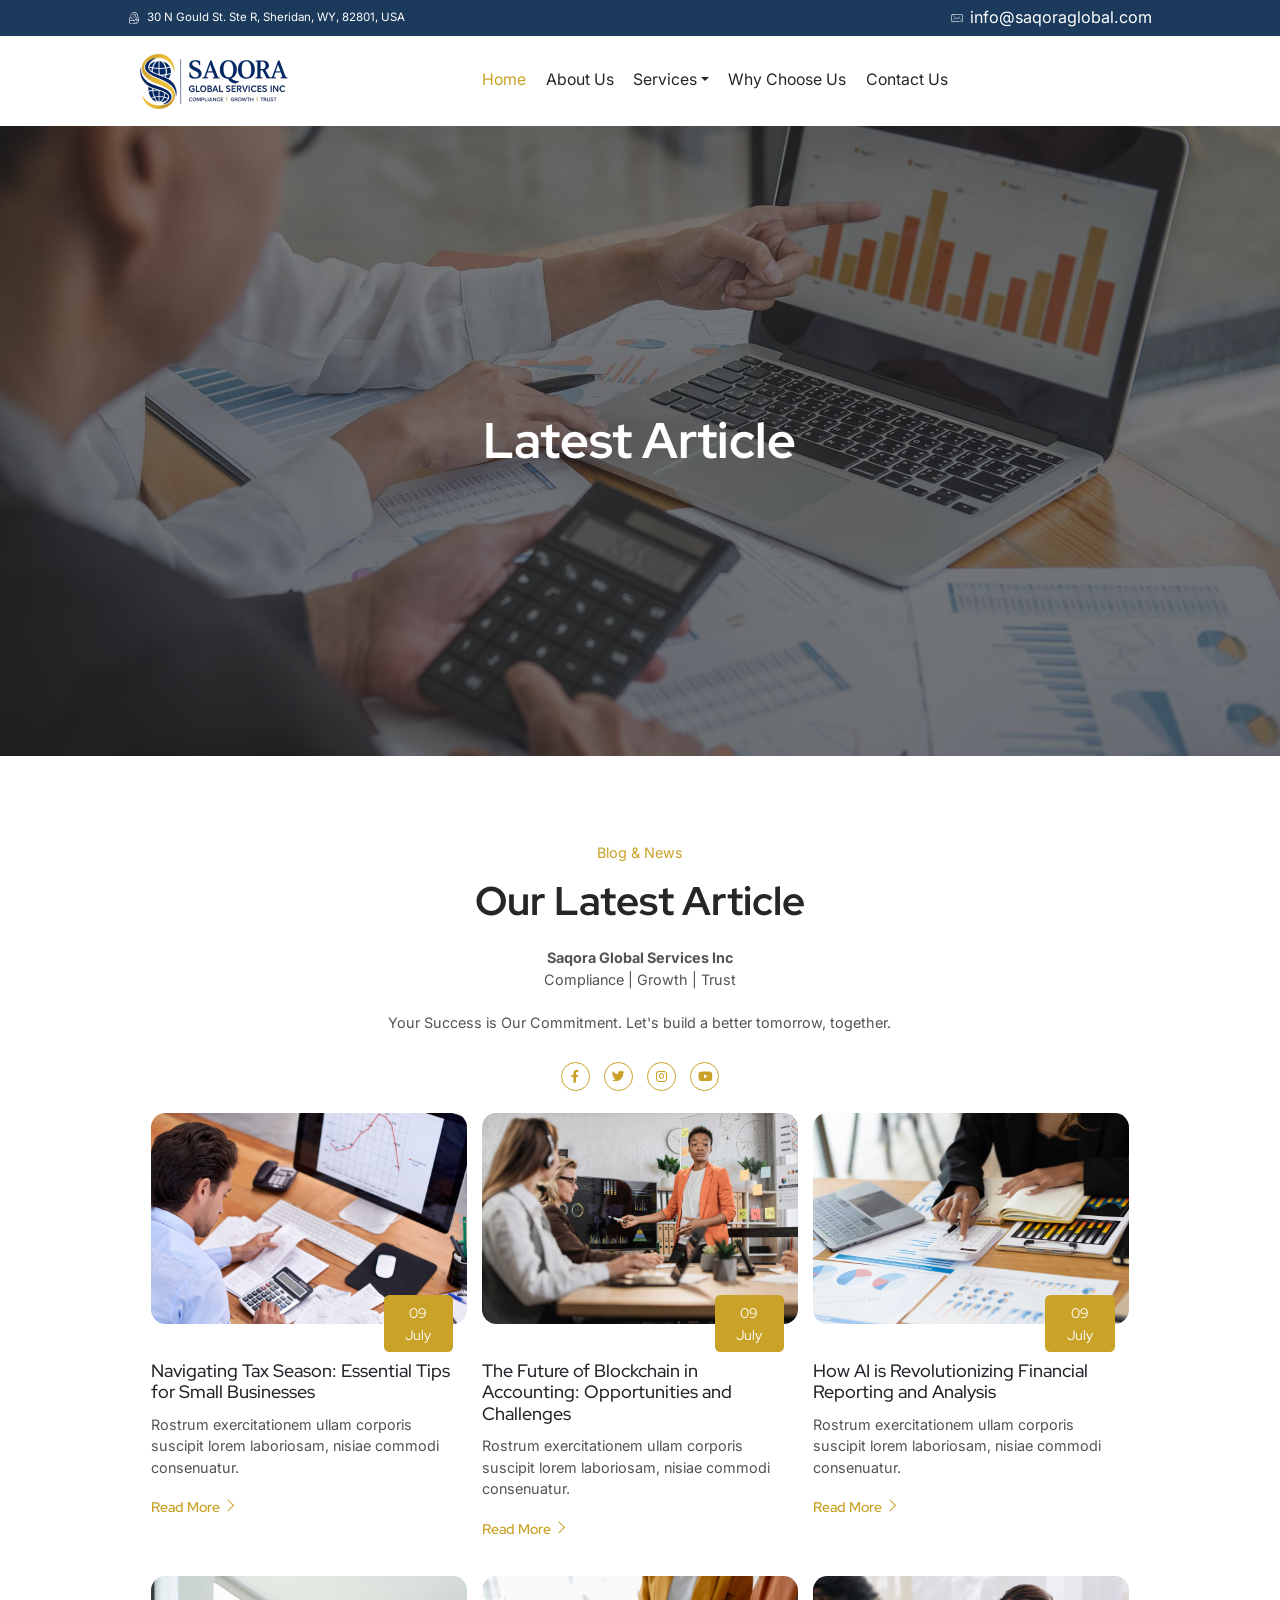
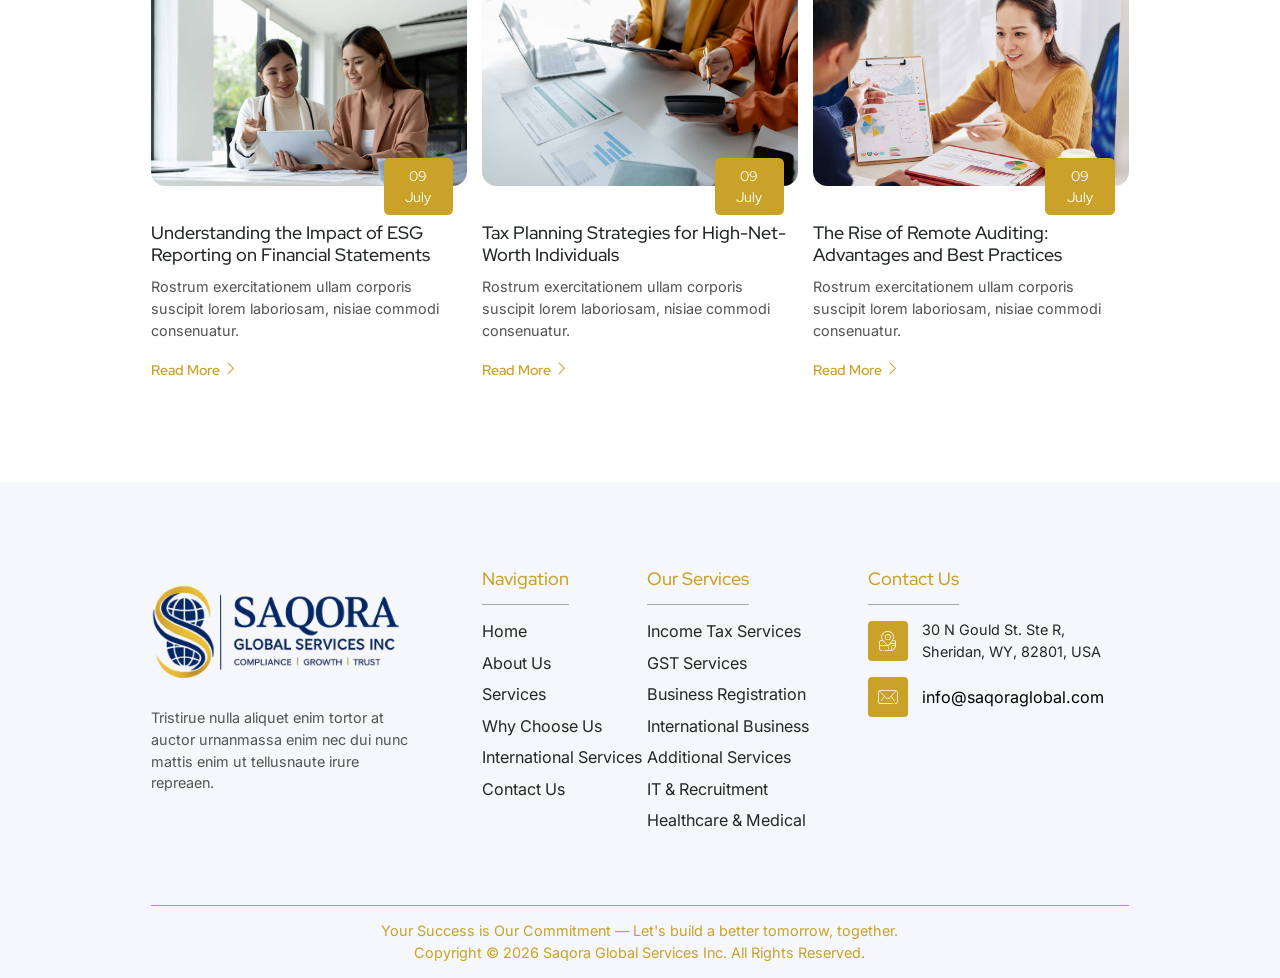
<file: blog.html>
<!DOCTYPE html>
<html lang="en">

<head>
    <meta charset="UTF-8">
    <meta name="viewport" content="width=device-width, initial-scale=1.0">
    <link rel="stylesheet" href="css/style.css">
    <link rel="icon" type="image/png" href="image/fav.png">
    <title>Saqora Global Services - Latest Article</title>
</head>

<body>
    <!-- Scripts -->
    <script src="js/vendor/jquery.min.js"></script>

    <!-- Header -->
    <div class="bg-text-color py-3">
        <div class="r-container top-bar-scroll">
            <div class="top-bar-items d-flex flex-xl-row flex-row flex-nowrap justify-content-xl-between justify-content-start text-white align-items-center font-2">
                <span class="d-flex flex-row align-items-center gap-2">
                    <i class="rtmicon rtmicon-location text-white"></i>
                    30 N Gould St. Ste R, Sheridan, WY, 82801, USA
                </span>
                <span class="d-flex flex-row align-items-center gap-2">
                    <i class="rtmicon rtmicon-envelope text-white"></i>
                    <a href="mailto:info@saqoraglobal.com" class="text-white text-decoration-none">info@saqoraglobal.com</a>
                </span>
            </div>
        </div>
    </div>
    <header class="sticky-top bg-accent-primary">
        <div class="r-container">
            <nav class="navbar navbar-expand-xl">
                <div class="container-fluid ps-3">
                    <div class="logo-container">
                        <a class="navbar-brand" href="index.html"><img src="image/logo.png" alt="Saqora Global Services Inc" class="img-fluid"></a>
                    </div>
                    <button class="navbar-toggler d-xl-none" type="button" data-bs-toggle="offcanvas" data-bs-target="#mobileNav" aria-controls="mobileNav" aria-label="Toggle navigation">
                        <i class="fa-solid fa-bars-staggered accent-color-2"></i>
                    </button>
                    <div class="collapse navbar-collapse d-none d-xl-flex" id="navbarNav">
                        <ul class="navbar-nav mx-auto mb-2 mb-xl-0 gap-xl-3 gap-1">
                            <li class="nav-item">
                                <a class="nav-link active" href="index.html">Home</a>
                            </li>
                            <li class="nav-item">
                                <a class="nav-link" href="about.html">About Us</a>
                            </li>
                            <li class="nav-item dropdown">
                                <a class="nav-link dropdown-toggle" href="#" role="button" data-bs-toggle="dropdown" aria-expanded="false">Services</a>
                                <ul class="dropdown-menu">
                                    <li><a class="dropdown-item" href="services.html#income-tax">Income Tax Services</a></li>
                                    <li><a class="dropdown-item" href="services.html#gst-services">GST Services</a></li>
                                    <li><a class="dropdown-item" href="services.html#business-registration">Business Registration</a></li>
                                    <li><a class="dropdown-item" href="services.html#international-business">International Business Services</a></li>
                                    <li><a class="dropdown-item" href="services.html#additional-services">Additional Services</a></li>
                                    <li><a class="dropdown-item" href="services.html#it-recruitment">IT &amp; Recruitment Consulting</a></li>
                                    <li><a class="dropdown-item" href="services.html#healthcare-medical">Healthcare &amp; Medical Services</a></li>
                                </ul>
                            </li>
                            <li class="nav-item">
                                <a class="nav-link" href="why-choose-us.html">Why Choose Us</a>
                            </li>
                            <li class="nav-item">
                                <a class="nav-link" href="contact.html">Contact Us</a>
                            </li>
                        </ul>
                    </div>
                </div>

            </nav>
        </div>
    </header>

    <div class="offcanvas offcanvas-end mobile-nav-offcanvas" tabindex="-1" id="mobileNav" aria-labelledby="mobileNavLabel">
        <div class="offcanvas-header">
            <a href="index.html" class="mobile-nav-brand">
                <img src="image/logo.png" alt="Saqora Global Services Inc" class="img-fluid">
            </a>
            <button type="button" class="btn-close" data-bs-dismiss="offcanvas" aria-label="Close"></button>
        </div>
        <div class="offcanvas-body d-flex flex-column">
            <ul class="navbar-nav mx-auto mb-2 mb-xl-0 gap-xl-3 gap-1">
                <li class="nav-item">
                    <a class="nav-link active" href="index.html">Home</a>
                </li>
                <li class="nav-item">
                    <a class="nav-link" href="about.html">About Us</a>
                </li>
                <li class="nav-item dropdown">
                    <a class="nav-link dropdown-toggle" href="#" role="button" data-bs-toggle="dropdown" aria-expanded="false">Services</a>
                    <ul class="dropdown-menu">
                        <li><a class="dropdown-item" href="services.html#income-tax">Income Tax Services</a></li>
                        <li><a class="dropdown-item" href="services.html#gst-services">GST Services</a></li>
                        <li><a class="dropdown-item" href="services.html#business-registration">Business Registration</a></li>
                        <li><a class="dropdown-item" href="services.html#international-business">International Business Services</a></li>
                        <li><a class="dropdown-item" href="services.html#additional-services">Additional Services</a></li>
                        <li><a class="dropdown-item" href="services.html#it-recruitment">IT &amp; Recruitment Consulting</a></li>
                        <li><a class="dropdown-item" href="services.html#healthcare-medical">Healthcare &amp; Medical Services</a></li>
                    </ul>
                </li>
                <li class="nav-item">
                    <a class="nav-link" href="why-choose-us.html">Why Choose Us</a>
                </li>
                <li class="nav-item">
                    <a class="nav-link" href="contact.html">Contact Us</a>
                </li>
            </ul>
        </div>
    </div>
    <!-- End Header -->

    <!-- Main -->
    <main>
        <!-- Banner -->
        <div class="section position-relative" style="background-image: url(image/image-1920x1280-5.jpg); height: 70vh;">
            <div class="bg-overlay"></div>
            <div class="r-container h-100 position-relative" style="z-index: 2;">
                <div class="d-flex flex-column w-100 h-100 justify-content-center mx-auto align-items-center text-white gap-3" style="max-width: 895px;">
                    <h2 class="font-1 m-0 text-white fw-bold">Latest Article</h2>
                </div>
            </div>
        </div>

        <!-- Blog -->
        <div class="section">
            <div class="r-container d-flex flex-column align-items-center gap-4">
                <div class="d-flex flex-column gap-3 mx-auto text-center align-items-center justify-content-center" style="max-width: 567px;">
                    <span class="font-2 accent-color">Blog & News</span>
                    <h3 class="fw-bold">Our Latest Article</h3>
                    <p>
                        <strong>Saqora Global Services Inc</strong><br>
                        Compliance | Growth | Trust<br><br>
                        Your Success is Our Commitment. Let's build a better tomorrow, together.
                    </p>
                    <div class="social-container mb-xl-0">
                        <a href="" class="social-item-2" aria-label="Facebook">
                            <i class="fa-brands fa-xs fa-facebook-f"></i>
                        </a>
                        <a href="" class="social-item-2" aria-label="Twitter">
                            <i class="fa-brands fa-xs fa-twitter"></i>
                        </a>
                        <a href="" class="social-item-2" aria-label="Instagram">
                            <i class="fa-brands fa-xs fa-instagram"></i>
                        </a>
                        <a href="" class="social-item-2" aria-label="YouTube">
                            <i class="fa-brands fa-xs fa-youtube"></i>
                        </a>
                    </div>
                </div>
                <div class="d-flex flex-xl-row flex-column-reverse gap-3">
                    <div class="col mb-3">
                        <div class="card d-flex flex-column gap-3">
                            <div class="position-relative">
                                <img src="image/image-1920x1280-9.jpg" alt="image" class="img-fluid rounded-3">
                                <div class="position-absolute d-flex flex-column align-items-center bottom-0 end-0 px-4 py-2 bg-accent-color rounded-2" style="margin-bottom: -2rem; margin-right: 1rem;">
                                    <span class="text-white">09</span>
                                    <span class="text-white">July</span>

                                </div>
                            </div>
                            <div class="d-flex flex-column gap-1 mt-4">
                                <h5>Navigating Tax Season: Essential Tips for Small Businesses</h5>
                                <p class="text-color-2">Rostrum exercitationem ullam corporis suscipit lorem laboriosam,
                                    nisiae commodi consenuatur.
                                </p>
                                <a href="single_blog.html" class="font-1 fs-6 fw-semibold accent-color read-more">Read
                                    More <i class="rtmicon rtmicon-chevron-right fs-6 fw-bold"></i></a>
                            </div>
                        </div>
                    </div>
                    <div class="col mb-3">
                        <div class="card d-flex flex-column gap-3">
                            <div class="position-relative">
                                <img src="image/image-1920x1280-2.jpg" alt="image" class="img-fluid rounded-3">
                                <div class="position-absolute d-flex flex-column align-items-center bottom-0 end-0 px-4 py-2 bg-accent-color rounded-2" style="margin-bottom: -2rem; margin-right: 1rem;">
                                    <span class="text-white">09</span>
                                    <span class="text-white">July</span>

                                </div>
                            </div>
                            <div class="d-flex flex-column gap-1 mt-4">
                                <h5>The Future of Blockchain in Accounting: Opportunities and Challenges</h5>
                                <p class="text-color-2">Rostrum exercitationem ullam corporis suscipit lorem laboriosam,
                                    nisiae commodi consenuatur.
                                </p>
                                <a href="single_blog.html" class="font-1 fs-6 fw-semibold accent-color read-more">Read
                                    More <i class="rtmicon rtmicon-chevron-right fs-6 fw-bold"></i></a>
                            </div>
                        </div>
                    </div>
                    <div class="col mb-3">
                        <div class="card d-flex flex-column gap-3">
                            <div class="position-relative">
                                <img src="image/image-1920x1280-11.jpg" alt="image" class="img-fluid rounded-3">
                                <div class="position-absolute d-flex flex-column align-items-center bottom-0 end-0 px-4 py-2 bg-accent-color rounded-2" style="margin-bottom: -2rem; margin-right: 1rem;">
                                    <span class="text-white">09</span>
                                    <span class="text-white">July</span>

                                </div>
                            </div>
                            <div class="d-flex flex-column gap-1 mt-4">
                                <h5>How AI is Revolutionizing Financial Reporting and Analysis</h5>
                                <p class="text-color-2">Rostrum exercitationem ullam corporis suscipit lorem laboriosam,
                                    nisiae commodi consenuatur.
                                </p>
                                <a href="single_blog.html" class="font-1 fs-6 fw-semibold accent-color read-more">Read
                                    More <i class="rtmicon rtmicon-chevron-right fs-6 fw-bold"></i></a>
                            </div>
                        </div>
                    </div>
                </div>
                <div class="d-flex flex-xl-row flex-column-reverse gap-3">
                    <div class="col mb-3">
                        <div class="card d-flex flex-column gap-3">
                            <div class="position-relative">
                                <img src="image/image-1920x1280-3.jpg" alt="image" class="img-fluid rounded-3">
                                <div class="position-absolute d-flex flex-column align-items-center bottom-0 end-0 px-4 py-2 bg-accent-color rounded-2" style="margin-bottom: -2rem; margin-right: 1rem;">
                                    <span class="text-white">09</span>
                                    <span class="text-white">July</span>

                                </div>
                            </div>
                            <div class="d-flex flex-column gap-1 mt-4">
                                <h5>Understanding the Impact of ESG Reporting on Financial Statements</h5>
                                <p class="text-color-2">Rostrum exercitationem ullam corporis suscipit lorem laboriosam,
                                    nisiae commodi consenuatur.
                                </p>
                                <a href="single_blog.html" class="font-1 fs-6 fw-semibold accent-color read-more">Read
                                    More <i class="rtmicon rtmicon-chevron-right fs-6 fw-bold"></i></a>
                            </div>
                        </div>
                    </div>
                    <div class="col mb-3">
                        <div class="card d-flex flex-column gap-3">
                            <div class="position-relative">
                                <img src="image/image-1920x1280-8.jpg" alt="image" class="img-fluid rounded-3">
                                <div class="position-absolute d-flex flex-column align-items-center bottom-0 end-0 px-4 py-2 bg-accent-color rounded-2" style="margin-bottom: -2rem; margin-right: 1rem;">
                                    <span class="text-white">09</span>
                                    <span class="text-white">July</span>

                                </div>
                            </div>
                            <div class="d-flex flex-column gap-1 mt-4">
                                <h5>Tax Planning Strategies for High-Net-Worth Individuals</h5>
                                <p class="text-color-2">Rostrum exercitationem ullam corporis suscipit lorem laboriosam,
                                    nisiae commodi consenuatur.
                                </p>
                                <a href="single_blog.html" class="font-1 fs-6 fw-semibold accent-color read-more">Read
                                    More <i class="rtmicon rtmicon-chevron-right fs-6 fw-bold"></i></a>
                            </div>
                        </div>
                    </div>
                    <div class="col mb-3">
                        <div class="card d-flex flex-column gap-3">
                            <div class="position-relative">
                                <img src="image/image-1920x1280-6.jpg" alt="image" class="img-fluid rounded-3">
                                <div class="position-absolute d-flex flex-column align-items-center bottom-0 end-0 px-4 py-2 bg-accent-color rounded-2" style="margin-bottom: -2rem; margin-right: 1rem;">
                                    <span class="text-white">09</span>
                                    <span class="text-white">July</span>

                                </div>
                            </div>
                            <div class="d-flex flex-column gap-1 mt-4">
                                <h5>The Rise of Remote Auditing: Advantages and Best Practices</h5>
                                <p class="text-color-2">Rostrum exercitationem ullam corporis suscipit lorem laboriosam,
                                    nisiae commodi consenuatur.
                                </p>
                                <a href="single_blog.html" class="font-1 fs-6 fw-semibold accent-color read-more">Read
                                    More <i class="rtmicon rtmicon-chevron-right fs-6 fw-bold"></i></a>
                            </div>
                        </div>
                    </div>
                </div>
            </div>
        </div>

    </main>

    <footer>
        <div class="section pb-0 bg-accent">
            <div class="r-container">
                <div class="border-bottom border-accent-color pb-xl-5 pb-0">
                    <div class="row row-cols-xl-3 row-cols-1 g-3">
                        <div class="col col-xl-4 mb-3">
                            <div class="d-flex flex-column gap-3 pe-xl-5">
                                <img src="image/logo.png" alt="Saqora Global Services Inc" class="img-fluid site-logo">
                                <p>
                                    Tristirue nulla aliquet enim tortor at auctor urnanmassa enim nec dui nunc mattis
                                    enim ut tellusnaute irure repreaen. 
                                </p>
                            </div>
                        </div>
                        <div class="col col-xl-8 mb-3">
                            <div class="row row-cols-xl-3 row-cols-2 g-3 footer-links-row">
                                <div class="col-6 col-xl-3 mb-3">
                                    <div class="d-flex flex-column gap-3">
                                        <div class="pb-2 w-max-content border-bottom border-accent-2">
                                            <h5 class="font-1 accent-color">Navigation</h5>
                                        </div>
                                        <ul class="list ps-0 gap-2 accent-color">
                                            <li><a href="index.html" class="link d-flex flex-row gap-3 align-items-center">Home</a></li>
                                            <li><a href="about.html" class="link d-flex flex-row gap-3 align-items-center">About Us</a></li>
                                            <li><a href="services.html" class="link d-flex flex-row gap-3 align-items-center">Services</a></li>
                                            <li><a href="why-choose-us.html" class="link d-flex flex-row gap-3 align-items-center">Why Choose Us</a></li>
                                            <li><a href="services.html#international-business" class="link d-flex flex-row gap-3 align-items-center">International Services</a></li>
                                            <li><a href="contact.html" class="link d-flex flex-row gap-3 align-items-center">Contact Us</a></li>
                                        </ul>
                                    </div>
                                </div>
                                <div class="col-6 col-xl-4 mb-3">
                                    <div class="d-flex flex-column gap-3">
                                        <div class="pb-2 w-max-content border-bottom border-accent-2">
                                            <h5 class="font-1 accent-color">Our Services</h5>
                                        </div>
                                        <ul class="list ps-0 gap-2 accent-color">
                                            <li><a href="services.html#income-tax" class="link">Income Tax Services</a></li>
                                            <li><a href="services.html#gst-services" class="link">GST Services</a></li>
                                            <li><a href="services.html#business-registration" class="link">Business Registration</a></li>
                                            <li><a href="services.html#international-business" class="link">International Business</a></li>
                                            <li><a href="services.html#additional-services" class="link">Additional Services</a></li>
                                            <li><a href="services.html#it-recruitment" class="link">IT &amp; Recruitment</a></li>
                                            <li><a href="services.html#healthcare-medical" class="link">Healthcare &amp; Medical</a></li>
                                        </ul>
                                    </div>
                                </div>
                                <div class="col-12 col-xl-5 mb-xl-3 mb-0">
                                    <div class="d-flex flex-column gap-3">
                                        <div class="pb-2 w-max-content border-bottom border-accent-2">
                                            <h5 class="font-1 accent-color">Contact Us</h5>
                                        </div>
                                        <div class="d-flex flex-column gap-3">
                                            <span class="d-flex flex-row align-items-center font-2 gap-3">
                                                <div class="contact-item">
                                                    <i class="rtmicon rtmicon-location fs-4"></i>
                                                </div>
                                                30 N Gould St. Ste R, Sheridan, WY, 82801, USA
                                            </span>
                                            <span class="d-flex flex-row align-items-center font-2 gap-3">
                                                <div class="contact-item">
                                                    <i class="rtmicon rtmicon-envelope fs-4"></i>
                                                </div>
                                                <a href="mailto:info@saqoraglobal.com" class="text-black text-decoration-none">info@saqoraglobal.com</a>
                                            </span>
                                        </div>
                                    </div>
                                </div>
                            </div>
                        </div>
                    </div>
                </div>
                <div class="section d-flex flex-xl-row flex-column gap-3 justify-content-center py-3">
                    <span class="text-xl-center accent-color text-center fs-6 font-2">
                        Your Success is Our Commitment — Let's build a better tomorrow, together.<br>
                        Copyright © 2026 Saqora Global Services Inc. All Rights Reserved.
                    </span>
                </div>
            </div>
        </div>
    </footer>

    <script src="js/vendor/bootstrap.bundle.min.js"></script>
    <script src="js/vendor/swiper-bundle.min.js"></script>
    <script src="js/script.js"></script>
    <script src="js/swiper-script.js"></script>
    <script src="js/mobile-card-slider.js"></script>
    <script src="js/submit-form.js"></script>
    <script src="js/vendor/isotope.pkgd.min.js"></script>
    <script src="js/video_embedded.js"></script>
    <script src="js/vendor/fslightbox.js"></script>
</body>

</html>
</file>
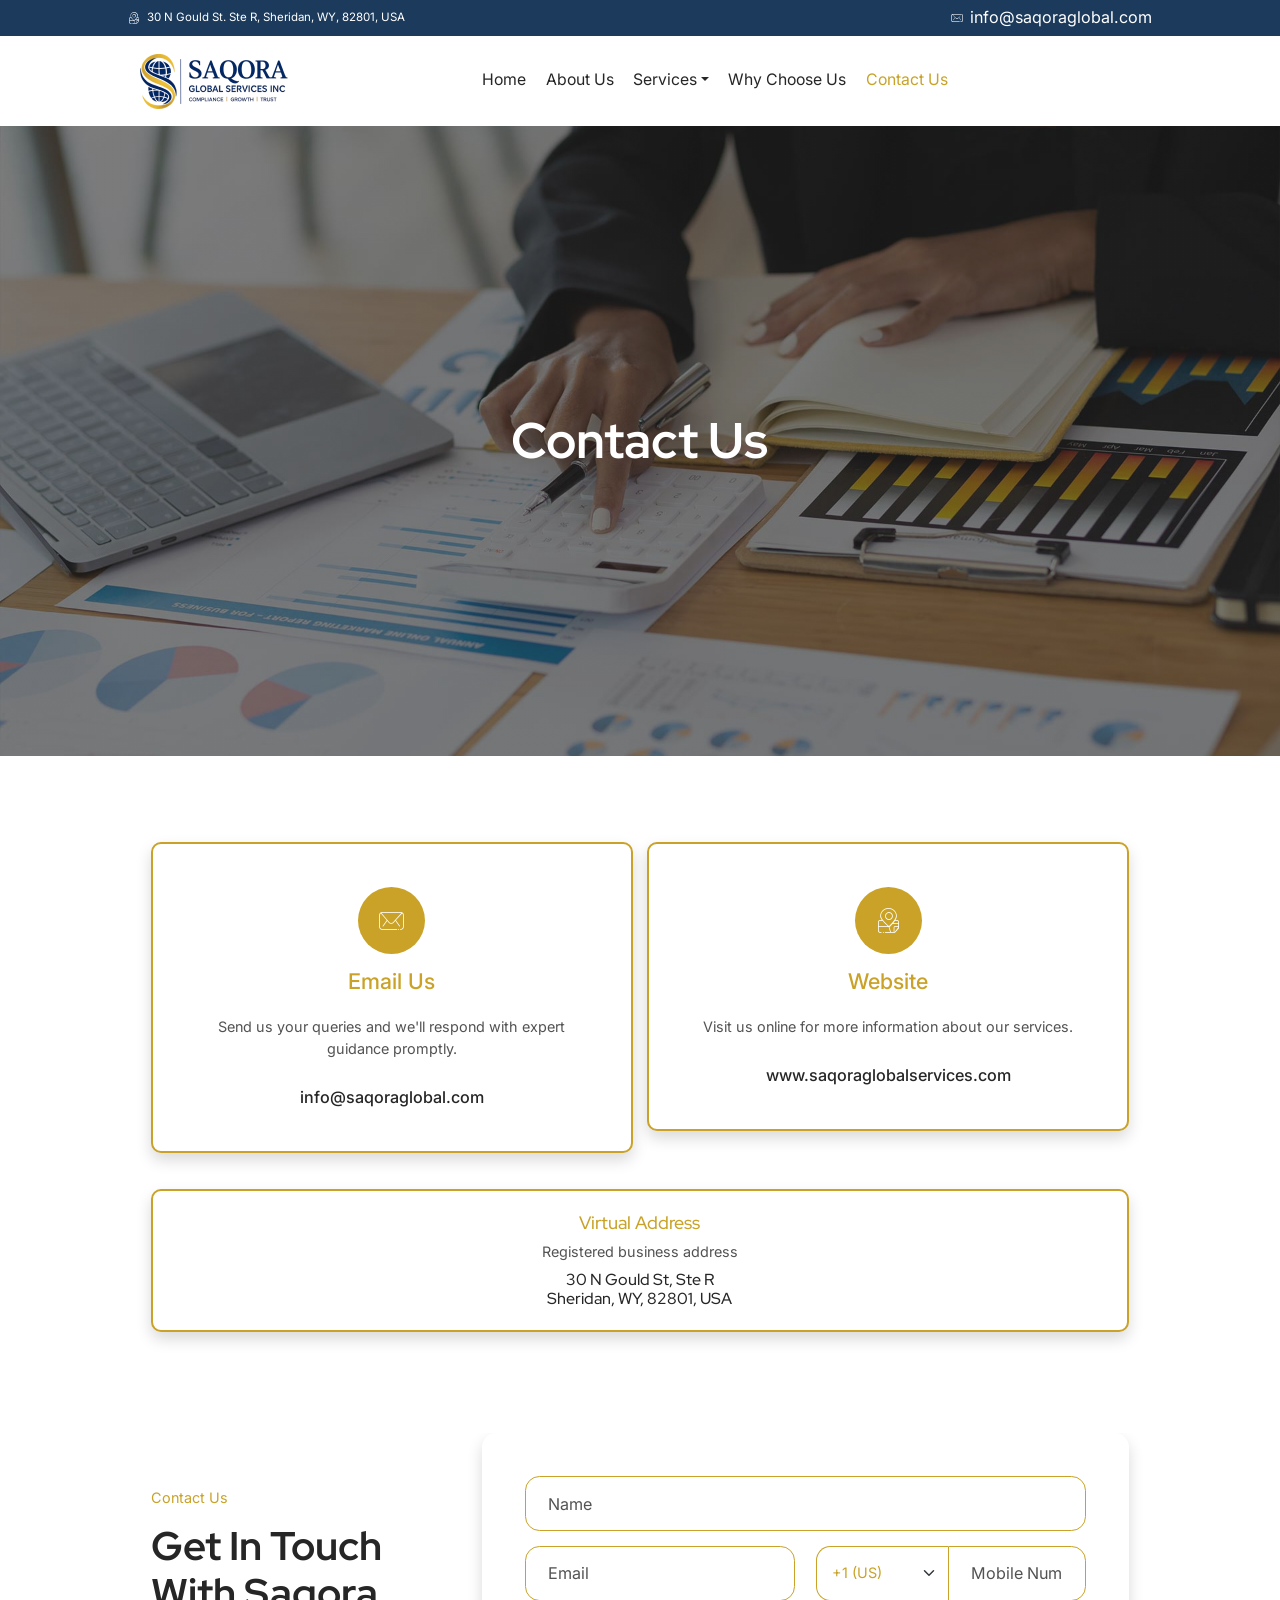
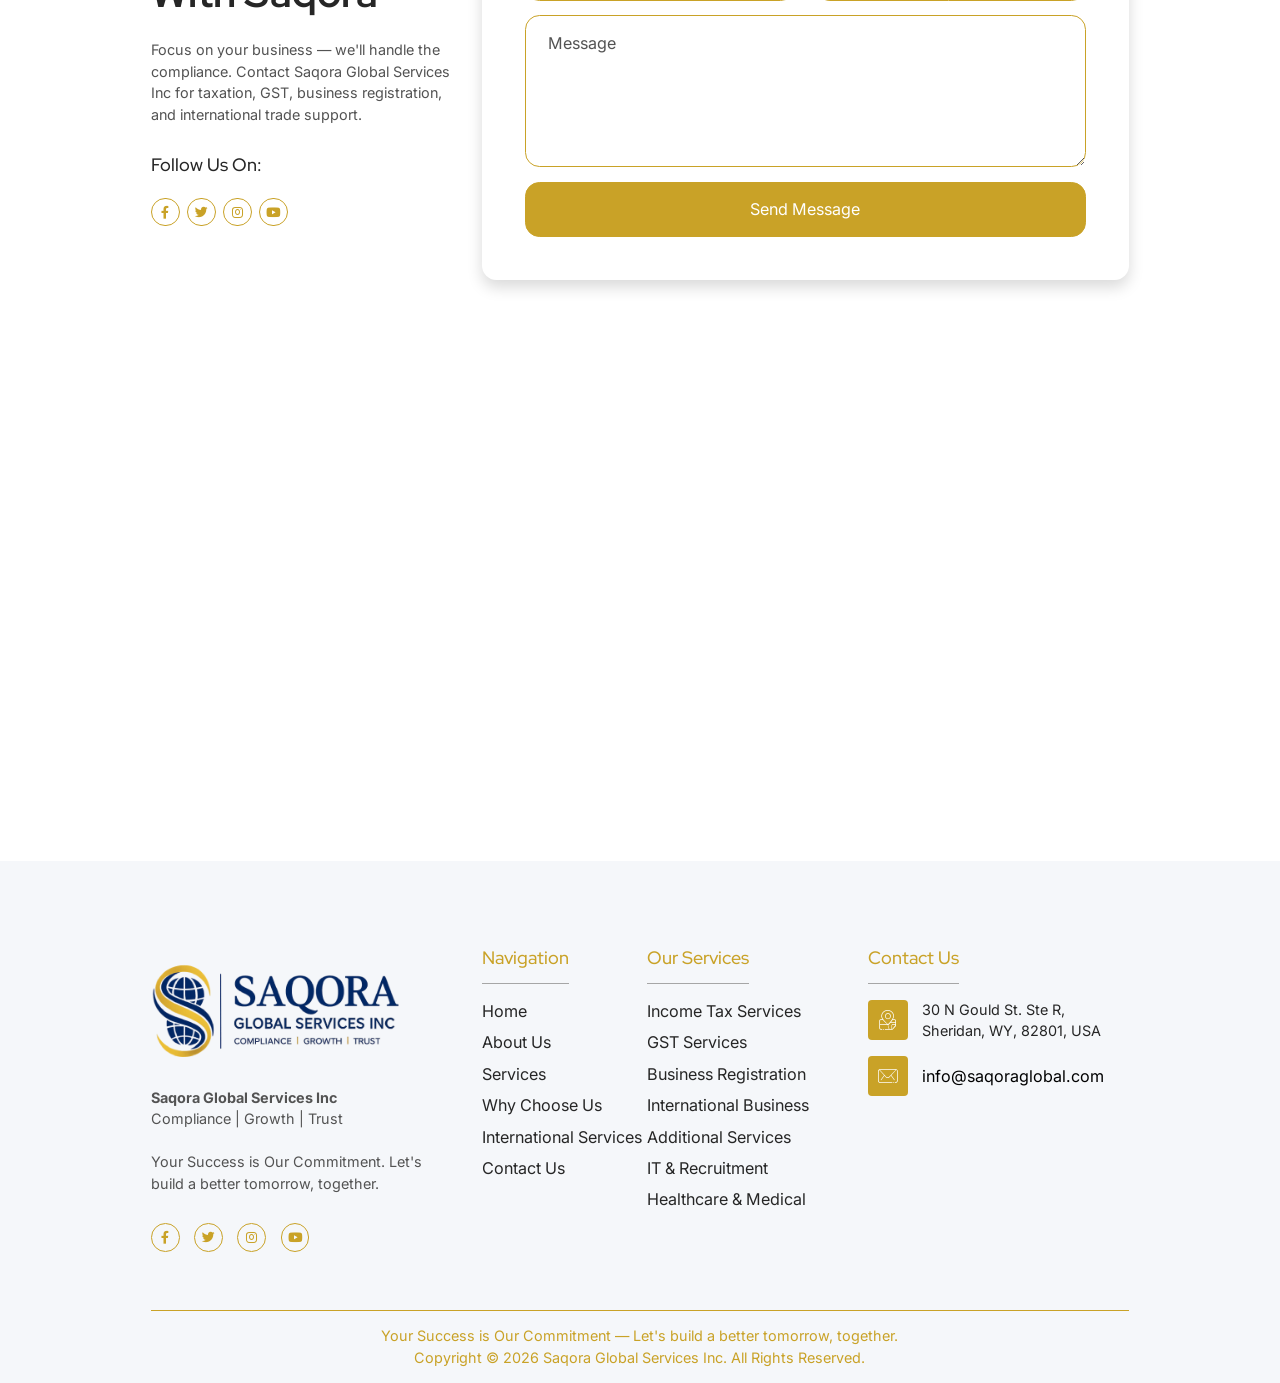
<file: contact.html>
<!DOCTYPE html>
<html lang="en">

<head>
    <meta charset="UTF-8">
    <meta name="viewport" content="width=device-width, initial-scale=1.0">
    <link rel="stylesheet" href="css/style.css">
    <link rel="icon" type="image/png" href="image/fav.png">
    <title>Saqora Global Services - Contact Us</title>
</head>

<body>
    <!-- Scripts -->
    <script src="js/vendor/jquery.min.js"></script>

    <!-- Header -->
    <div class="bg-text-color py-3">
        <div class="r-container top-bar-scroll">
            <div class="top-bar-items d-flex flex-xl-row flex-row flex-nowrap justify-content-xl-between justify-content-start text-white align-items-center font-2">
                <span class="d-flex flex-row align-items-center gap-2">
                    <i class="rtmicon rtmicon-location text-white"></i>
                    30 N Gould St. Ste R, Sheridan, WY, 82801, USA
                </span>
                <span class="d-flex flex-row align-items-center gap-2">
                    <i class="rtmicon rtmicon-envelope text-white"></i>
                    <a href="mailto:info@saqoraglobal.com" class="text-white text-decoration-none">info@saqoraglobal.com</a>
                </span>
            </div>
        </div>
    </div>
    <header class="sticky-top bg-accent-primary">
        <div class="r-container">
            <nav class="navbar navbar-expand-xl">
                <div class="container-fluid ps-3">
                    <div class="logo-container">
                        <a class="navbar-brand" href="index.html"><img src="image/logo.png" alt="Saqora Global Services Inc" class="img-fluid"></a>
                    </div>
                    <button class="navbar-toggler d-xl-none" type="button" data-bs-toggle="offcanvas" data-bs-target="#mobileNav" aria-controls="mobileNav" aria-label="Toggle navigation">
                        <i class="fa-solid fa-bars-staggered accent-color-2"></i>
                    </button>
                    <div class="collapse navbar-collapse d-none d-xl-flex" id="navbarNav">
                        <ul class="navbar-nav mx-auto mb-2 mb-xl-0 gap-xl-3 gap-1">
                            <li class="nav-item">
                                <a class="nav-link" href="index.html">Home</a>
                            </li>
                            <li class="nav-item">
                                <a class="nav-link" href="about.html">About Us</a>
                            </li>
                            <li class="nav-item dropdown">
                                <a class="nav-link dropdown-toggle" href="#" role="button" data-bs-toggle="dropdown" aria-expanded="false">Services</a>
                                <ul class="dropdown-menu">
                                    <li><a class="dropdown-item" href="services.html#income-tax">Income Tax Services</a></li>
                                    <li><a class="dropdown-item" href="services.html#gst-services">GST Services</a></li>
                                    <li><a class="dropdown-item" href="services.html#business-registration">Business Registration</a></li>
                                    <li><a class="dropdown-item" href="services.html#international-business">International Business Services</a></li>
                                    <li><a class="dropdown-item" href="services.html#additional-services">Additional Services</a></li>
                                    <li><a class="dropdown-item" href="services.html#it-recruitment">IT &amp; Recruitment Consulting</a></li>
                                    <li><a class="dropdown-item" href="services.html#healthcare-medical">Healthcare &amp; Medical Services</a></li>
                                </ul>
                            </li>
                            <li class="nav-item">
                                <a class="nav-link" href="why-choose-us.html">Why Choose Us</a>
                            </li>
                            <li class="nav-item">
                                <a class="nav-link active" href="contact.html">Contact Us</a>
                            </li>
                        </ul>
                    </div>
                </div>

            </nav>
        </div>
    </header>

    <div class="offcanvas offcanvas-end mobile-nav-offcanvas" tabindex="-1" id="mobileNav" aria-labelledby="mobileNavLabel">
        <div class="offcanvas-header">
            <a href="index.html" class="mobile-nav-brand">
                <img src="image/logo.png" alt="Saqora Global Services Inc" class="img-fluid">
            </a>
            <button type="button" class="btn-close" data-bs-dismiss="offcanvas" aria-label="Close"></button>
        </div>
        <div class="offcanvas-body d-flex flex-column">
            <ul class="navbar-nav mx-auto mb-2 mb-xl-0 gap-xl-3 gap-1">
                <li class="nav-item">
                    <a class="nav-link" href="index.html">Home</a>
                </li>
                <li class="nav-item">
                    <a class="nav-link" href="about.html">About Us</a>
                </li>
                <li class="nav-item dropdown">
                    <a class="nav-link dropdown-toggle" href="#" role="button" data-bs-toggle="dropdown" aria-expanded="false">Services</a>
                    <ul class="dropdown-menu">
                        <li><a class="dropdown-item" href="services.html#income-tax">Income Tax Services</a></li>
                        <li><a class="dropdown-item" href="services.html#gst-services">GST Services</a></li>
                        <li><a class="dropdown-item" href="services.html#business-registration">Business Registration</a></li>
                        <li><a class="dropdown-item" href="services.html#international-business">International Business Services</a></li>
                        <li><a class="dropdown-item" href="services.html#additional-services">Additional Services</a></li>
                        <li><a class="dropdown-item" href="services.html#it-recruitment">IT &amp; Recruitment Consulting</a></li>
                        <li><a class="dropdown-item" href="services.html#healthcare-medical">Healthcare &amp; Medical Services</a></li>
                    </ul>
                </li>
                <li class="nav-item">
                    <a class="nav-link" href="why-choose-us.html">Why Choose Us</a>
                </li>
                <li class="nav-item">
                    <a class="nav-link active" href="contact.html">Contact Us</a>
                </li>
            </ul>
        </div>
    </div>
    <!-- End Header -->

    <!-- Main -->
    <main>
        <!-- Banner -->
        <div class="section position-relative" style="background-image: url(image/image-1920x1280-11.jpg); height: 70vh;">
            <div class="bg-overlay"></div>
            <div class="r-container h-100 position-relative" style="z-index: 2;">
                <div class="d-flex flex-column w-100 h-100 justify-content-center mx-auto align-items-center text-white gap-3" style="max-width: 895px;">
                    <h2 class="font-1 m-0 text-white fw-bold">Contact Us</h2>
                </div>
            </div>
        </div>

        <!-- Section Contact Us -->
        <div class="section">
            <div class="r-container">
                <div class="row row-cols-xl-2 row-cols-1 g-3">
                    <div class="col mb-3">
                        <a href="mailto:info@saqoraglobal.com" class="text-decoration-none card-link-block">
                            <div class="card card-service img-hover h-100 shadow">
                                <div class=" d-flex flex-column gap-3 justify-content-center align-items-center text-center p-5">
                                    <div class="icon-box">
                                        <i class="rtmicon rtmicon-envelope" style="font-size: 27px;"></i>
                                    </div>
                                    <h4 class="accent-color">Email Us</h4>
                                    <p class="text-color-2">Send us your queries and we'll respond with expert guidance promptly.</p>
                                    <h6 class="text-color mb-0">info@saqoraglobal.com</h6>
                                </div>
                            </div>
                        </a>
                    </div>
                    <div class="col mb-3">
                        <a href="https://saqoraglobalservices.com" target="_blank" rel="noopener noreferrer" class="text-decoration-none card-link-block">
                            <div class="card card-service img-hover h-100 shadow">
                                <div class=" d-flex flex-column gap-3 justify-content-center align-items-center text-center p-5">
                                    <div class="icon-box">
                                        <i class="rtmicon rtmicon-location" style="font-size: 27px;"></i>
                                    </div>
                                    <h4 class="accent-color">Website</h4>
                                    <p class="text-color-2">Visit us online for more information about our services.</p>
                                    <h6 class="text-color mb-0">www.saqoraglobalservices.com</h6>
                                </div>
                            </div>
                        </a>
                    </div>
                </div>
                <div class="row row-cols-xl-1 row-cols-1 mt-4">
                    <div class="col mb-3">
                        <div class="card card-service img-hover h-100 shadow p-4 text-center">
                            <h5 class="accent-color">Virtual Address</h5>
                            <p class="text-color-2 mb-2">Registered business address</p>
                            <h6 class="text-color mb-0">30 N Gould St, Ste R<br>Sheridan, WY, 82801, USA</h6>
                        </div>
                    </div>
                </div>
            </div>
        </div>

        <div class="section pt-0 contact-form-section">
            <div class="r-container">
                <div class="row row-cols-xl-2 row-cols-1 g-0 g-xl-3">
                    <div class="col col-xl-4 mb-3 contact-form-intro">
                        <div class="d-flex flex-column gap-3 h-100 justify-content-center pe-xl-3">
                            <div class="d-flex flex-column gap-3">
                                <span class="font-2 accent-color">Contact Us</span>
                                <h3 class="fw-bold">Get In Touch With Saqora</h3>
                                <p>
                                    Focus on your business — we'll handle the compliance. Contact Saqora Global Services
                                    Inc for taxation, GST, business registration, and international trade support.
                                </p>
                            </div>
                            <div class="d-flex flex-column gap-3">
                                <h5>Follow Us On:</h5>
                                <div class="social-container team mb-xl-0 mb-3 gap-2">
                                    <a href="" class="social-item-2" aria-label="Facebook">
                                        <i class="fa-brands fa-xs fa-facebook-f"></i>
                                    </a>
                                    <a href="" class="social-item-2" aria-label="Twitter">
                                        <i class="fa-brands fa-xs fa-twitter"></i>
                                    </a>
                                    <a href="" class="social-item-2" aria-label="Instagram">
                                        <i class="fa-brands fa-xs fa-instagram"></i>
                                    </a>
                                    <a href="" class="social-item-2" aria-label="YouTube">
                                        <i class="fa-brands fa-xs fa-youtube"></i>
                                    </a>
                                </div>
                            </div>
                        </div>
                    </div>
                    <div class="col col-xl-8 mb-3">
                        <div class="d-flex flex-column p-5 rounded-4 w-100 shadow contact-form-panel">
                            <div class="success_msg toast align-items-center w-100 shadow-none mb-3 border border-success rounded-pill my-4" role="alert" aria-live="assertive" aria-atomic="true">
                                <div class="d-flex p-2">
                                    <div class="toast-body f-18 d-flex flex-row gap-3 align-items-center text-success">
                                        <i class="fa-solid fa-check f-36 text-success"></i>
                                        Your Message Successfully Send.
                                    </div>
                                    <button type="button" class="me-2 m-auto bg-transparent border-0 ps-1 pe-0 text-success" data-bs-dismiss="toast" aria-label="Close"><i class="fa-solid fa-xmark"></i></button>
                                </div>
                            </div>
                            <div class="error_msg toast align-items-center w-100 shadow-none border-danger mb-3 my-4 border rounded-pill" role="alert" aria-live="assertive" aria-atomic="true">
                                <div class="d-flex p-2">
                                    <div class="toast-body f-18 d-flex flex-row gap-3 align-items-center text-danger">
                                        <i class="fa-solid fa-triangle-exclamation f-36 text-danger"></i>
                                        Something Wrong ! Send Form Failed.
                                    </div>
                                    <button type="button" class="me-2 m-auto bg-transparent border-0 ps-1 pe-0 text-danger" data-bs-dismiss="toast" aria-label="Close"><i class="fa-solid fa-xmark"></i></button>
                                </div>
                            </div>
                            <form class="d-flex flex-column h-100 justify-content-center w-100 needs-validation form contact-form" novalidate>
                                <div class="mb-3">
                                    <input type="text" class="form-control py-3 px-4 rounded-3" name="name" id="name" placeholder="Name" required>
                                    <div class="invalid-feedback">
                                        The field is required.
                                    </div>
                                </div>
                                <div class="row row-cols-xl-2 row-cols-1">
                                    <div class="col mb-3">
                                        <input type="email" class="form-control py-3 px-4 rounded-3" name="email" id="email" placeholder="Email" required pattern="^[^\s@]+@[^\s@]+\.[^\s@]+$">
                                        <div class="invalid-feedback">
                                            Please enter a valid email address.
                                        </div>
                                    </div>
                                    <div class="col mb-3">
                                        <div class="phone-input-group">
                                            <select class="form-select country-code-select py-3 px-3 rounded-3" name="country_code" id="country_code" aria-label="Country code" required>
                                                <option value="+1" selected>+1 (US)</option>
                                                <option value="+91">+91 (IN)</option>
                                                <option value="+44">+44 (UK)</option>
                                                <option value="+61">+61 (AU)</option>
                                                <option value="+971">+971 (UAE)</option>
                                                <option value="+65">+65 (SG)</option>
                                                <option value="+49">+49 (DE)</option>
                                                <option value="+33">+33 (FR)</option>
                                                <option value="+86">+86 (CN)</option>
                                                <option value="+81">+81 (JP)</option>
                                                <option value="+92">+92 (PK)</option>
                                                <option value="+880">+880 (BD)</option>
                                                <option value="+94">+94 (LK)</option>
                                                <option value="+977">+977 (NP)</option>
                                            </select>
                                            <input type="tel" class="form-control phone-number-input py-3 px-4 rounded-3" name="phone" id="phone" placeholder="Mobile Number" required inputmode="numeric" autocomplete="tel-national" maxlength="10">
                                        </div>
                                        <input type="hidden" name="full_phone" id="full_phone">
                                        <div class="invalid-feedback">
                                            Please enter a valid mobile number for the selected country.
                                        </div>
                                    </div>
                                </div>
                                <div class="mb-3">
                                    <textarea class="form-control py-3 px-4 rounded-3" id="message" name="message" rows="5" placeholder="Message"></textarea>
                                </div>
                                <div>
                                    <button type="submit" class="btn btn-accent submit_form py-3 w-100 d-flex justify-content-center gap-2 rounded-3">
                                        Send Message
                                    </button>
                                </div>
                            </form>
                        </div>
                    </div>
                </div>
            </div>
        </div>

        <div class="section p-0">
            <iframe loading="lazy" class="maps overflow-hidden" src="https://maps.google.com/maps?q=30+N+Gould+St+Ste+R,+Sheridan,+WY+82801,+USA&amp;t=m&amp;z=14&amp;output=embed&amp;iwloc=near" title="Saqora Global Services Inc, Sheridan, WY" aria-label="Saqora Global Services Inc, Sheridan, WY"></iframe>
        </div>

    </main>

    <footer>
        <div class="section pb-0 bg-accent">
            <div class="r-container">
                <div class="border-bottom border-accent-color pb-xl-5 pb-0">
                    <div class="row row-cols-xl-3 row-cols-1 g-3">
                        <div class="col col-xl-4 mb-3">
                            <div class="d-flex flex-column gap-3 pe-xl-5">
                                <img src="image/logo.png" alt="Saqora Global Services Inc" class="img-fluid site-logo">
                                <p>
                                    <strong>Saqora Global Services Inc</strong><br>
                                    Compliance | Growth | Trust<br><br>
                                    Your Success is Our Commitment. Let's build a better tomorrow, together.
                                </p>
                                <div class="social-container mb-xl-0">
                                    <a href="" class="social-item-2" aria-label="Facebook">
                                        <i class="fa-brands fa-xs fa-facebook-f"></i>
                                    </a>
                                    <a href="" class="social-item-2" aria-label="Twitter">
                                        <i class="fa-brands fa-xs fa-twitter"></i>
                                    </a>
                                    <a href="" class="social-item-2" aria-label="Instagram">
                                        <i class="fa-brands fa-xs fa-instagram"></i>
                                    </a>
                                    <a href="" class="social-item-2" aria-label="YouTube">
                                        <i class="fa-brands fa-xs fa-youtube"></i>
                                    </a>
                                </div>
                            </div>
                        </div>
                        <div class="col col-xl-8 mb-3">
                            <div class="row row-cols-xl-3 row-cols-2 g-3 footer-links-row">
                                <div class="col-6 col-xl-3 mb-3">
                                    <div class="d-flex flex-column gap-3">
                                        <div class="pb-2 w-max-content border-bottom border-accent-2">
                                            <h5 class="font-1 accent-color">Navigation</h5>
                                        </div>
                                        <ul class="list ps-0 gap-2 accent-color">
                                            <li><a href="index.html" class="link d-flex flex-row gap-3 align-items-center">Home</a></li>
                                            <li><a href="about.html" class="link d-flex flex-row gap-3 align-items-center">About Us</a></li>
                                            <li><a href="services.html" class="link d-flex flex-row gap-3 align-items-center">Services</a></li>
                                            <li><a href="why-choose-us.html" class="link d-flex flex-row gap-3 align-items-center">Why Choose Us</a></li>
                                            <li><a href="services.html#international-business" class="link d-flex flex-row gap-3 align-items-center">International Services</a></li>
                                            <li><a href="contact.html" class="link d-flex flex-row gap-3 align-items-center">Contact Us</a></li>
                                        </ul>
                                    </div>
                                </div>
                                <div class="col-6 col-xl-4 mb-3">
                                    <div class="d-flex flex-column gap-3">
                                        <div class="pb-2 w-max-content border-bottom border-accent-2">
                                            <h5 class="font-1 accent-color">Our Services</h5>
                                        </div>
                                        <ul class="list ps-0 gap-2 accent-color">
                                            <li><a href="services.html#income-tax" class="link">Income Tax Services</a></li>
                                            <li><a href="services.html#gst-services" class="link">GST Services</a></li>
                                            <li><a href="services.html#business-registration" class="link">Business Registration</a></li>
                                            <li><a href="services.html#international-business" class="link">International Business</a></li>
                                            <li><a href="services.html#additional-services" class="link">Additional Services</a></li>
                                            <li><a href="services.html#it-recruitment" class="link">IT &amp; Recruitment</a></li>
                                            <li><a href="services.html#healthcare-medical" class="link">Healthcare &amp; Medical</a></li>
                                        </ul>
                                    </div>
                                </div>
                                <div class="col-12 col-xl-5 mb-xl-3 mb-0">
                                    <div class="d-flex flex-column gap-3">
                                        <div class="pb-2 w-max-content border-bottom border-accent-2">
                                            <h5 class="font-1 accent-color">Contact Us</h5>
                                        </div>
                                        <div class="d-flex flex-column gap-3">
                                            <span class="d-flex flex-row align-items-center font-2 gap-3">
                                                <div class="contact-item">
                                                    <i class="rtmicon rtmicon-location fs-4"></i>
                                                </div>
                                                30 N Gould St. Ste R, Sheridan, WY, 82801, USA
                                            </span>
                                            <span class="d-flex flex-row align-items-center font-2 gap-3">
                                                <div class="contact-item">
                                                    <i class="rtmicon rtmicon-envelope fs-4"></i>
                                                </div>
                                                <a href="mailto:info@saqoraglobal.com" class="text-black text-decoration-none">info@saqoraglobal.com</a>
                                            </span>
                                        </div>
                                    </div>
                                </div>
                            </div>
                        </div>
                    </div>
                </div>
                <div class="section d-flex flex-xl-row flex-column gap-3 justify-content-center py-3">
                    <span class="text-xl-center accent-color text-center fs-6 font-2">
                        Your Success is Our Commitment — Let's build a better tomorrow, together.<br>
                        Copyright © 2026 Saqora Global Services Inc. All Rights Reserved.
                    </span>
                </div>
            </div>
        </div>
    </footer>

    <script src="js/vendor/bootstrap.bundle.min.js"></script>
    <script src="js/vendor/swiper-bundle.min.js"></script>
    <script src="js/script.js"></script>
    <script src="js/swiper-script.js"></script>
    <script src="js/mobile-card-slider.js"></script>
    <script src="js/submit-form.js"></script>
    <script src="js/vendor/isotope.pkgd.min.js"></script>
    <script src="js/video_embedded.js"></script>
    <script src="js/vendor/fslightbox.js"></script>
</body>

</html>
</file>
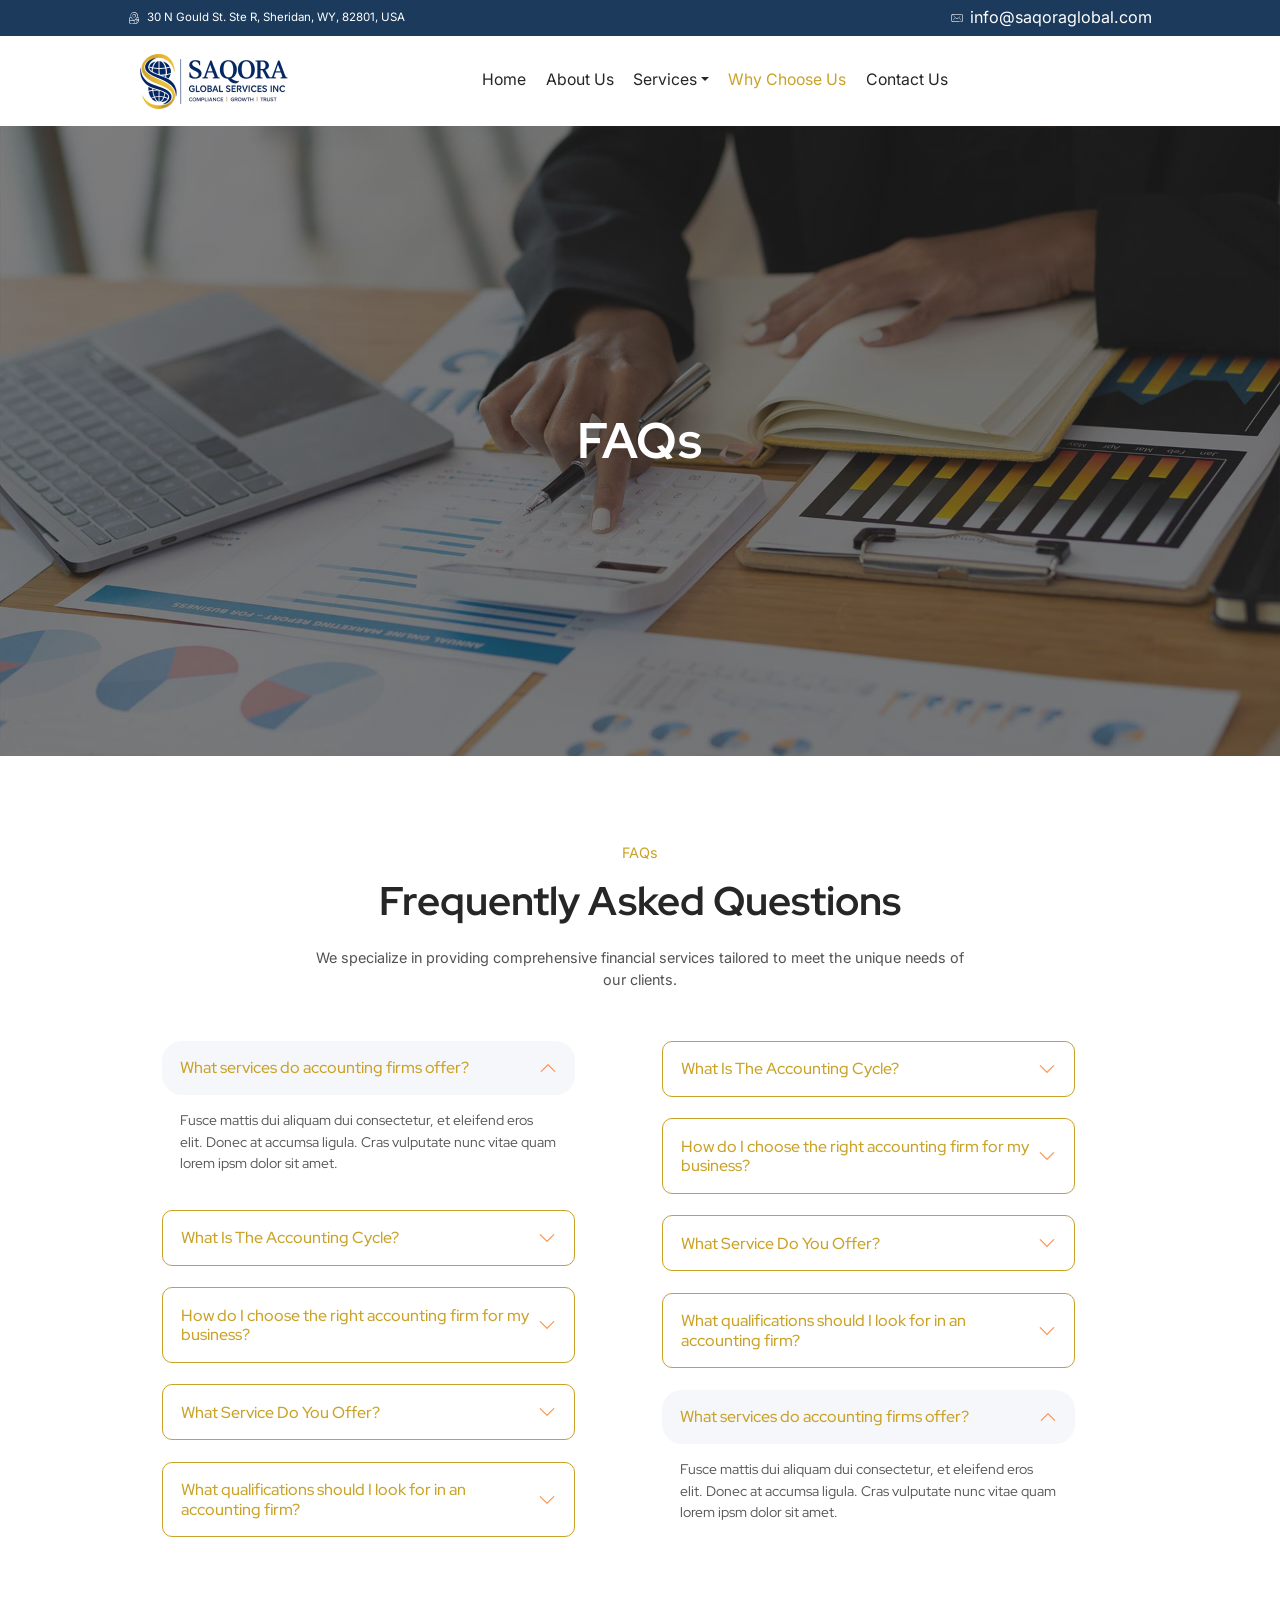
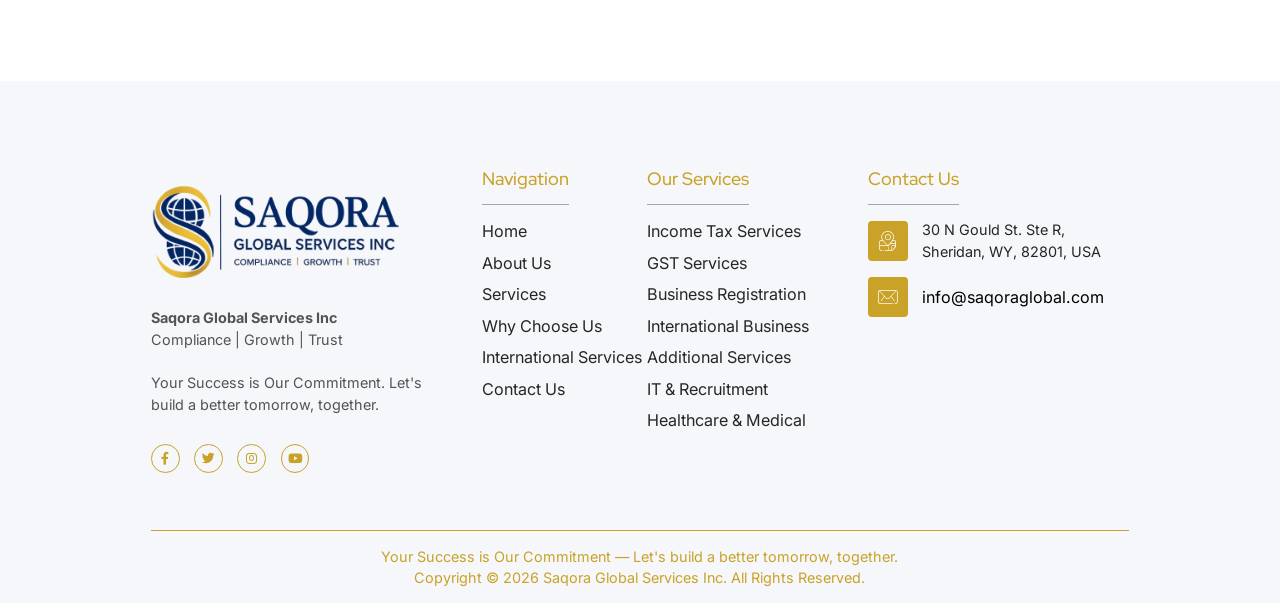
<file: faq.html>
<!DOCTYPE html>
<html lang="en">

<head>
    <meta charset="UTF-8">
    <meta name="viewport" content="width=device-width, initial-scale=1.0">
    <link rel="stylesheet" href="css/style.css">
    <link rel="icon" type="image/png" href="image/fav.png">
    <title>Saqora Global Services - FAQs</title>
</head>

<body>
    <!-- Scripts -->
    <script src="js/vendor/jquery.min.js"></script>

    <!-- Header -->
    <div class="bg-text-color py-3">
        <div class="r-container top-bar-scroll">
            <div class="top-bar-items d-flex flex-xl-row flex-row flex-nowrap justify-content-xl-between justify-content-start text-white align-items-center font-2">
                <span class="d-flex flex-row align-items-center gap-2">
                    <i class="rtmicon rtmicon-location text-white"></i>
                    30 N Gould St. Ste R, Sheridan, WY, 82801, USA
                </span>
                <span class="d-flex flex-row align-items-center gap-2">
                    <i class="rtmicon rtmicon-envelope text-white"></i>
                    <a href="mailto:info@saqoraglobal.com" class="text-white text-decoration-none">info@saqoraglobal.com</a>
                </span>
            </div>
        </div>
    </div>
    <header class="sticky-top bg-accent-primary">
        <div class="r-container">
            <nav class="navbar navbar-expand-xl">
                <div class="container-fluid ps-3">
                    <div class="logo-container">
                        <a class="navbar-brand" href="index.html"><img src="image/logo.png" alt="Saqora Global Services Inc" class="img-fluid"></a>
                    </div>
                    <button class="navbar-toggler d-xl-none" type="button" data-bs-toggle="offcanvas" data-bs-target="#mobileNav" aria-controls="mobileNav" aria-label="Toggle navigation">
                        <i class="fa-solid fa-bars-staggered accent-color-2"></i>
                    </button>
                    <div class="collapse navbar-collapse d-none d-xl-flex" id="navbarNav">
                        <ul class="navbar-nav mx-auto mb-2 mb-xl-0 gap-xl-3 gap-1">
                            <li class="nav-item">
                                <a class="nav-link" href="index.html">Home</a>
                            </li>
                            <li class="nav-item">
                                <a class="nav-link" href="about.html">About Us</a>
                            </li>
                            <li class="nav-item dropdown">
                                <a class="nav-link dropdown-toggle" href="#" role="button" data-bs-toggle="dropdown" aria-expanded="false">Services</a>
                                <ul class="dropdown-menu">
                                    <li><a class="dropdown-item" href="services.html#income-tax">Income Tax Services</a></li>
                                    <li><a class="dropdown-item" href="services.html#gst-services">GST Services</a></li>
                                    <li><a class="dropdown-item" href="services.html#business-registration">Business Registration</a></li>
                                    <li><a class="dropdown-item" href="services.html#international-business">International Business Services</a></li>
                                    <li><a class="dropdown-item" href="services.html#additional-services">Additional Services</a></li>
                                    <li><a class="dropdown-item" href="services.html#it-recruitment">IT &amp; Recruitment Consulting</a></li>
                                    <li><a class="dropdown-item" href="services.html#healthcare-medical">Healthcare &amp; Medical Services</a></li>
                                </ul>
                            </li>
                            <li class="nav-item">
                                <a class="nav-link active" href="why-choose-us.html">Why Choose Us</a>
                            </li>
                            <li class="nav-item">
                                <a class="nav-link" href="contact.html">Contact Us</a>
                            </li>
                        </ul>
                    </div>
                </div>

            </nav>
        </div>
    </header>

    <div class="offcanvas offcanvas-end mobile-nav-offcanvas" tabindex="-1" id="mobileNav" aria-labelledby="mobileNavLabel">
        <div class="offcanvas-header">
            <a href="index.html" class="mobile-nav-brand">
                <img src="image/logo.png" alt="Saqora Global Services Inc" class="img-fluid">
            </a>
            <button type="button" class="btn-close" data-bs-dismiss="offcanvas" aria-label="Close"></button>
        </div>
        <div class="offcanvas-body d-flex flex-column">
            <ul class="navbar-nav mx-auto mb-2 mb-xl-0 gap-xl-3 gap-1">
                <li class="nav-item">
                    <a class="nav-link" href="index.html">Home</a>
                </li>
                <li class="nav-item">
                    <a class="nav-link" href="about.html">About Us</a>
                </li>
                <li class="nav-item dropdown">
                    <a class="nav-link dropdown-toggle" href="#" role="button" data-bs-toggle="dropdown" aria-expanded="false">Services</a>
                    <ul class="dropdown-menu">
                        <li><a class="dropdown-item" href="services.html#income-tax">Income Tax Services</a></li>
                        <li><a class="dropdown-item" href="services.html#gst-services">GST Services</a></li>
                        <li><a class="dropdown-item" href="services.html#business-registration">Business Registration</a></li>
                        <li><a class="dropdown-item" href="services.html#international-business">International Business Services</a></li>
                        <li><a class="dropdown-item" href="services.html#additional-services">Additional Services</a></li>
                        <li><a class="dropdown-item" href="services.html#it-recruitment">IT &amp; Recruitment Consulting</a></li>
                        <li><a class="dropdown-item" href="services.html#healthcare-medical">Healthcare &amp; Medical Services</a></li>
                    </ul>
                </li>
                <li class="nav-item">
                    <a class="nav-link active" href="why-choose-us.html">Why Choose Us</a>
                </li>
                <li class="nav-item">
                    <a class="nav-link" href="contact.html">Contact Us</a>
                </li>
            </ul>
        </div>
    </div>
    <!-- End Header -->

    <!-- Main -->
    <main>
        <!-- Banner -->
        <div class="section position-relative" style="background-image: url(image/image-1920x1280-11.jpg); height: 70vh;">
            <div class="bg-overlay"></div>
            <div class="r-container h-100 position-relative" style="z-index: 2;">
                <div class="d-flex flex-column w-100 h-100 justify-content-center mx-auto align-items-center text-white gap-3" style="max-width: 895px;">
                    <h2 class="font-1 m-0 text-white fw-bold">FAQs</h2>
                </div>
            </div>
        </div>

        <!-- FAQs -->
        <div class="section">
            <div class="r-container d-flex flex-column gap-4">
                <div class="d-flex flex-column gap-3 text-center mx-auto align-items-center" style="max-width: 667px;">
                    <span class="font-2 accent-color">FAQs</span>
                    <h3 class="fw-bold">Frequently Asked Questions</h3>
                    <p>
                        We specialize in providing comprehensive financial services tailored to meet the unique
                        needs of our clients.
                    </p>
                </div>
                <div class="row row-cols-xl-2 row-cols-1">
                    <div class="col px-4 mb-3">
                        <div class="d-flex flex-column gap-4 pe-xl-5 pb-5">
                            <div class="accordion mt-3 d-flex flex-column gap-4" id="faqAccordion1">
                                <div class="accordion-item">
                                    <h2 class="accordion-header">
                                        <button class="accordion-button" type="button" data-bs-toggle="collapse" data-bs-target="#faq1" aria-expanded="true" aria-controls="faq1">
                                            What services do accounting firms offer?
                                        </button>
                                    </h2>
                                    <div id="faq1" class="accordion-collapse collapse show" data-bs-parent="#faqAccordion1">
                                        <div class="accordion-body">
                                            Fusce mattis dui aliquam dui consectetur, et eleifend eros elit. Donec at
                                            accumsa ligula. Cras vulputate nunc vitae quam lorem ipsm dolor sit amet.
                                        </div>
                                    </div>
                                </div>
                                <div class="accordion-item">
                                    <h2 class="accordion-header">
                                        <button class="accordion-button collapsed" type="button" data-bs-toggle="collapse" data-bs-target="#faq2" aria-expanded="false" aria-controls="faq2">
                                            What Is The Accounting Cycle?
                                        </button>
                                    </h2>
                                    <div id="faq2" class="accordion-collapse collapse" data-bs-parent="#faqAccordion1">
                                        <div class="accordion-body">
                                            Fusce mattis dui aliquam dui consectetur, et eleifend eros elit. Donec at
                                            accumsa ligula. Cras vulputate nunc vitae quam lorem ipsm dolor sit amet.
                                        </div>
                                    </div>
                                </div>
                                <div class="accordion-item">
                                    <h2 class="accordion-header">
                                        <button class="accordion-button collapsed" type="button" data-bs-toggle="collapse" data-bs-target="#faq3" aria-expanded="false" aria-controls="faq3">
                                            How do I choose the right accounting firm for my business?
                                        </button>
                                    </h2>
                                    <div id="faq3" class="accordion-collapse collapse" data-bs-parent="#faqAccordion1">
                                        <div class="accordion-body">
                                            Fusce mattis dui aliquam dui consectetur, et eleifend eros elit. Donec at
                                            accumsa ligula. Cras vulputate nunc vitae quam lorem ipsm dolor sit amet.
                                        </div>
                                    </div>
                                </div>
                                <div class="accordion-item">
                                    <h2 class="accordion-header">
                                        <button class="accordion-button collapsed" type="button" data-bs-toggle="collapse" data-bs-target="#faq4" aria-expanded="false" aria-controls="faq4">
                                            What Service Do You Offer?
                                        </button>
                                    </h2>
                                    <div id="faq4" class="accordion-collapse collapse" data-bs-parent="#faqAccordion1">
                                        <div class="accordion-body">
                                            Fusce mattis dui aliquam dui consectetur, et eleifend eros elit. Donec at
                                            accumsa ligula. Cras vulputate nunc vitae quam lorem ipsm dolor sit amet.
                                        </div>
                                    </div>
                                </div>
                                <div class="accordion-item">
                                    <h2 class="accordion-header">
                                        <button class="accordion-button collapsed" type="button" data-bs-toggle="collapse" data-bs-target="#faq5" aria-expanded="false" aria-controls="faq5">
                                            What qualifications should I look for in an accounting firm?
                                        </button>
                                    </h2>
                                    <div id="faq5" class="accordion-collapse collapse" data-bs-parent="#faqAccordion1">
                                        <div class="accordion-body">
                                            Fusce mattis dui aliquam dui consectetur, et eleifend eros elit. Donec at
                                            accumsa ligula. Cras vulputate nunc vitae quam lorem ipsm dolor sit amet.
                                        </div>
                                    </div>
                                </div>
                            </div>
                        </div>
                    </div>
                    <div class="col px-4 mb-3">
                        <div class="d-flex flex-column gap-4 pe-xl-5 pb-5">
                            <div class="accordion mt-3 d-flex flex-column gap-4" id="faqAccordion2">
                                <div class="accordion-item">
                                    <h2 class="accordion-header">
                                        <button class="accordion-button collapsed" type="button" data-bs-toggle="collapse" data-bs-target="#faq6" aria-expanded="true" aria-controls="faq6">
                                            What Is The Accounting Cycle?
                                        </button>
                                    </h2>
                                    <div id="faq6" class="accordion-collapse collapse" data-bs-parent="#faqAccordion2">
                                        <div class="accordion-body">
                                            Fusce mattis dui aliquam dui consectetur, et eleifend eros elit. Donec at
                                            accumsa ligula. Cras vulputate nunc vitae quam lorem ipsm dolor sit amet.
                                        </div>
                                    </div>
                                </div>
                                <div class="accordion-item">
                                    <h2 class="accordion-header">
                                        <button class="accordion-button collapsed" type="button" data-bs-toggle="collapse" data-bs-target="#faq7" aria-expanded="false" aria-controls="faq7">
                                            How do I choose the right accounting firm for my business?
                                        </button>
                                    </h2>
                                    <div id="faq7" class="accordion-collapse collapse" data-bs-parent="#faqAccordion2">
                                        <div class="accordion-body">
                                            Fusce mattis dui aliquam dui consectetur, et eleifend eros elit. Donec at
                                            accumsa ligula. Cras vulputate nunc vitae quam lorem ipsm dolor sit amet.
                                        </div>
                                    </div>
                                </div>
                                <div class="accordion-item">
                                    <h2 class="accordion-header">
                                        <button class="accordion-button collapsed" type="button" data-bs-toggle="collapse" data-bs-target="#faq8" aria-expanded="false" aria-controls="faq8">
                                            What Service Do You Offer?
                                        </button>
                                    </h2>
                                    <div id="faq8" class="accordion-collapse collapse" data-bs-parent="#faqAccordion2">
                                        <div class="accordion-body">
                                            Fusce mattis dui aliquam dui consectetur, et eleifend eros elit. Donec at
                                            accumsa ligula. Cras vulputate nunc vitae quam lorem ipsm dolor sit amet.
                                        </div>
                                    </div>
                                </div>
                                <div class="accordion-item">
                                    <h2 class="accordion-header">
                                        <button class="accordion-button collapsed" type="button" data-bs-toggle="collapse" data-bs-target="#faq9" aria-expanded="false" aria-controls="faq9">
                                            What qualifications should I look for in an accounting firm?
                                        </button>
                                    </h2>
                                    <div id="faq9" class="accordion-collapse collapse" data-bs-parent="#faqAccordion2">
                                        <div class="accordion-body">
                                            Fusce mattis dui aliquam dui consectetur, et eleifend eros elit. Donec at
                                            accumsa ligula. Cras vulputate nunc vitae quam lorem ipsm dolor sit amet.
                                        </div>
                                    </div>
                                </div>
                                <div class="accordion-item">
                                    <h2 class="accordion-header">
                                        <button class="accordion-button" type="button" data-bs-toggle="collapse" data-bs-target="#faq10" aria-expanded="false" aria-controls="faq10">
                                            What services do accounting firms offer?
                                        </button>
                                    </h2>
                                    <div id="faq10" class="accordion-collapse collapse show" data-bs-parent="#faqAccordion2">
                                        <div class="accordion-body">
                                            Fusce mattis dui aliquam dui consectetur, et eleifend eros elit. Donec at
                                            accumsa ligula. Cras vulputate nunc vitae quam lorem ipsm dolor sit amet.
                                        </div>
                                    </div>
                                </div>
                            </div>
                        </div>
                    </div>
                </div>
            </div>
        </div>

    </main>

    <footer>
        <div class="section pb-0 bg-accent">
            <div class="r-container">
                <div class="border-bottom border-accent-color pb-xl-5 pb-0">
                    <div class="row row-cols-xl-3 row-cols-1 g-3">
                        <div class="col col-xl-4 mb-3">
                            <div class="d-flex flex-column gap-3 pe-xl-5">
                                <img src="image/logo.png" alt="Saqora Global Services Inc" class="img-fluid site-logo">
                                <p>
                                    <strong>Saqora Global Services Inc</strong><br>
                                    Compliance | Growth | Trust<br><br>
                                    Your Success is Our Commitment. Let's build a better tomorrow, together.
                                </p>
                                <div class="social-container mb-xl-0">
                                    <a href="" class="social-item-2" aria-label="Facebook">
                                        <i class="fa-brands fa-xs fa-facebook-f"></i>
                                    </a>
                                    <a href="" class="social-item-2" aria-label="Twitter">
                                        <i class="fa-brands fa-xs fa-twitter"></i>
                                    </a>
                                    <a href="" class="social-item-2" aria-label="Instagram">
                                        <i class="fa-brands fa-xs fa-instagram"></i>
                                    </a>
                                    <a href="" class="social-item-2" aria-label="YouTube">
                                        <i class="fa-brands fa-xs fa-youtube"></i>
                                    </a>
                                </div>
                            </div>
                        </div>
                        <div class="col col-xl-8 mb-3">
                            <div class="row row-cols-xl-3 row-cols-2 g-3 footer-links-row">
                                <div class="col-6 col-xl-3 mb-3">
                                    <div class="d-flex flex-column gap-3">
                                        <div class="pb-2 w-max-content border-bottom border-accent-2">
                                            <h5 class="font-1 accent-color">Navigation</h5>
                                        </div>
                                        <ul class="list ps-0 gap-2 accent-color">
                                            <li><a href="index.html" class="link d-flex flex-row gap-3 align-items-center">Home</a></li>
                                            <li><a href="about.html" class="link d-flex flex-row gap-3 align-items-center">About Us</a></li>
                                            <li><a href="services.html" class="link d-flex flex-row gap-3 align-items-center">Services</a></li>
                                            <li><a href="why-choose-us.html" class="link d-flex flex-row gap-3 align-items-center">Why Choose Us</a></li>
                                            <li><a href="services.html#international-business" class="link d-flex flex-row gap-3 align-items-center">International Services</a></li>
                                            <li><a href="contact.html" class="link d-flex flex-row gap-3 align-items-center">Contact Us</a></li>
                                        </ul>
                                    </div>
                                </div>
                                <div class="col-6 col-xl-4 mb-3">
                                    <div class="d-flex flex-column gap-3">
                                        <div class="pb-2 w-max-content border-bottom border-accent-2">
                                            <h5 class="font-1 accent-color">Our Services</h5>
                                        </div>
                                        <ul class="list ps-0 gap-2 accent-color">
                                            <li><a href="services.html#income-tax" class="link">Income Tax Services</a></li>
                                            <li><a href="services.html#gst-services" class="link">GST Services</a></li>
                                            <li><a href="services.html#business-registration" class="link">Business Registration</a></li>
                                            <li><a href="services.html#international-business" class="link">International Business</a></li>
                                            <li><a href="services.html#additional-services" class="link">Additional Services</a></li>
                                            <li><a href="services.html#it-recruitment" class="link">IT &amp; Recruitment</a></li>
                                            <li><a href="services.html#healthcare-medical" class="link">Healthcare &amp; Medical</a></li>
                                        </ul>
                                    </div>
                                </div>
                                <div class="col-12 col-xl-5 mb-xl-3 mb-0">
                                    <div class="d-flex flex-column gap-3">
                                        <div class="pb-2 w-max-content border-bottom border-accent-2">
                                            <h5 class="font-1 accent-color">Contact Us</h5>
                                        </div>
                                        <div class="d-flex flex-column gap-3">
                                            <span class="d-flex flex-row align-items-center font-2 gap-3">
                                                <div class="contact-item">
                                                    <i class="rtmicon rtmicon-location fs-4"></i>
                                                </div>
                                                30 N Gould St. Ste R, Sheridan, WY, 82801, USA
                                            </span>
                                            <span class="d-flex flex-row align-items-center font-2 gap-3">
                                                <div class="contact-item">
                                                    <i class="rtmicon rtmicon-envelope fs-4"></i>
                                                </div>
                                                <a href="mailto:info@saqoraglobal.com" class="text-black text-decoration-none">info@saqoraglobal.com</a>
                                            </span>
                                        </div>
                                    </div>
                                </div>
                            </div>
                        </div>
                    </div>
                </div>
                <div class="section d-flex flex-xl-row flex-column gap-3 justify-content-center py-3">
                    <span class="text-xl-center accent-color text-center fs-6 font-2">
                        Your Success is Our Commitment — Let's build a better tomorrow, together.<br>
                        Copyright © 2026 Saqora Global Services Inc. All Rights Reserved.
                    </span>
                </div>
            </div>
        </div>
    </footer>

    <script src="js/vendor/bootstrap.bundle.min.js"></script>
    <script src="js/vendor/swiper-bundle.min.js"></script>
    <script src="js/script.js"></script>
    <script src="js/swiper-script.js"></script>
    <script src="js/mobile-card-slider.js"></script>
    <script src="js/submit-form.js"></script>
    <script src="js/vendor/isotope.pkgd.min.js"></script>
    <script src="js/video_embedded.js"></script>
    <script src="js/vendor/fslightbox.js"></script>
</body>

</html>
</file>
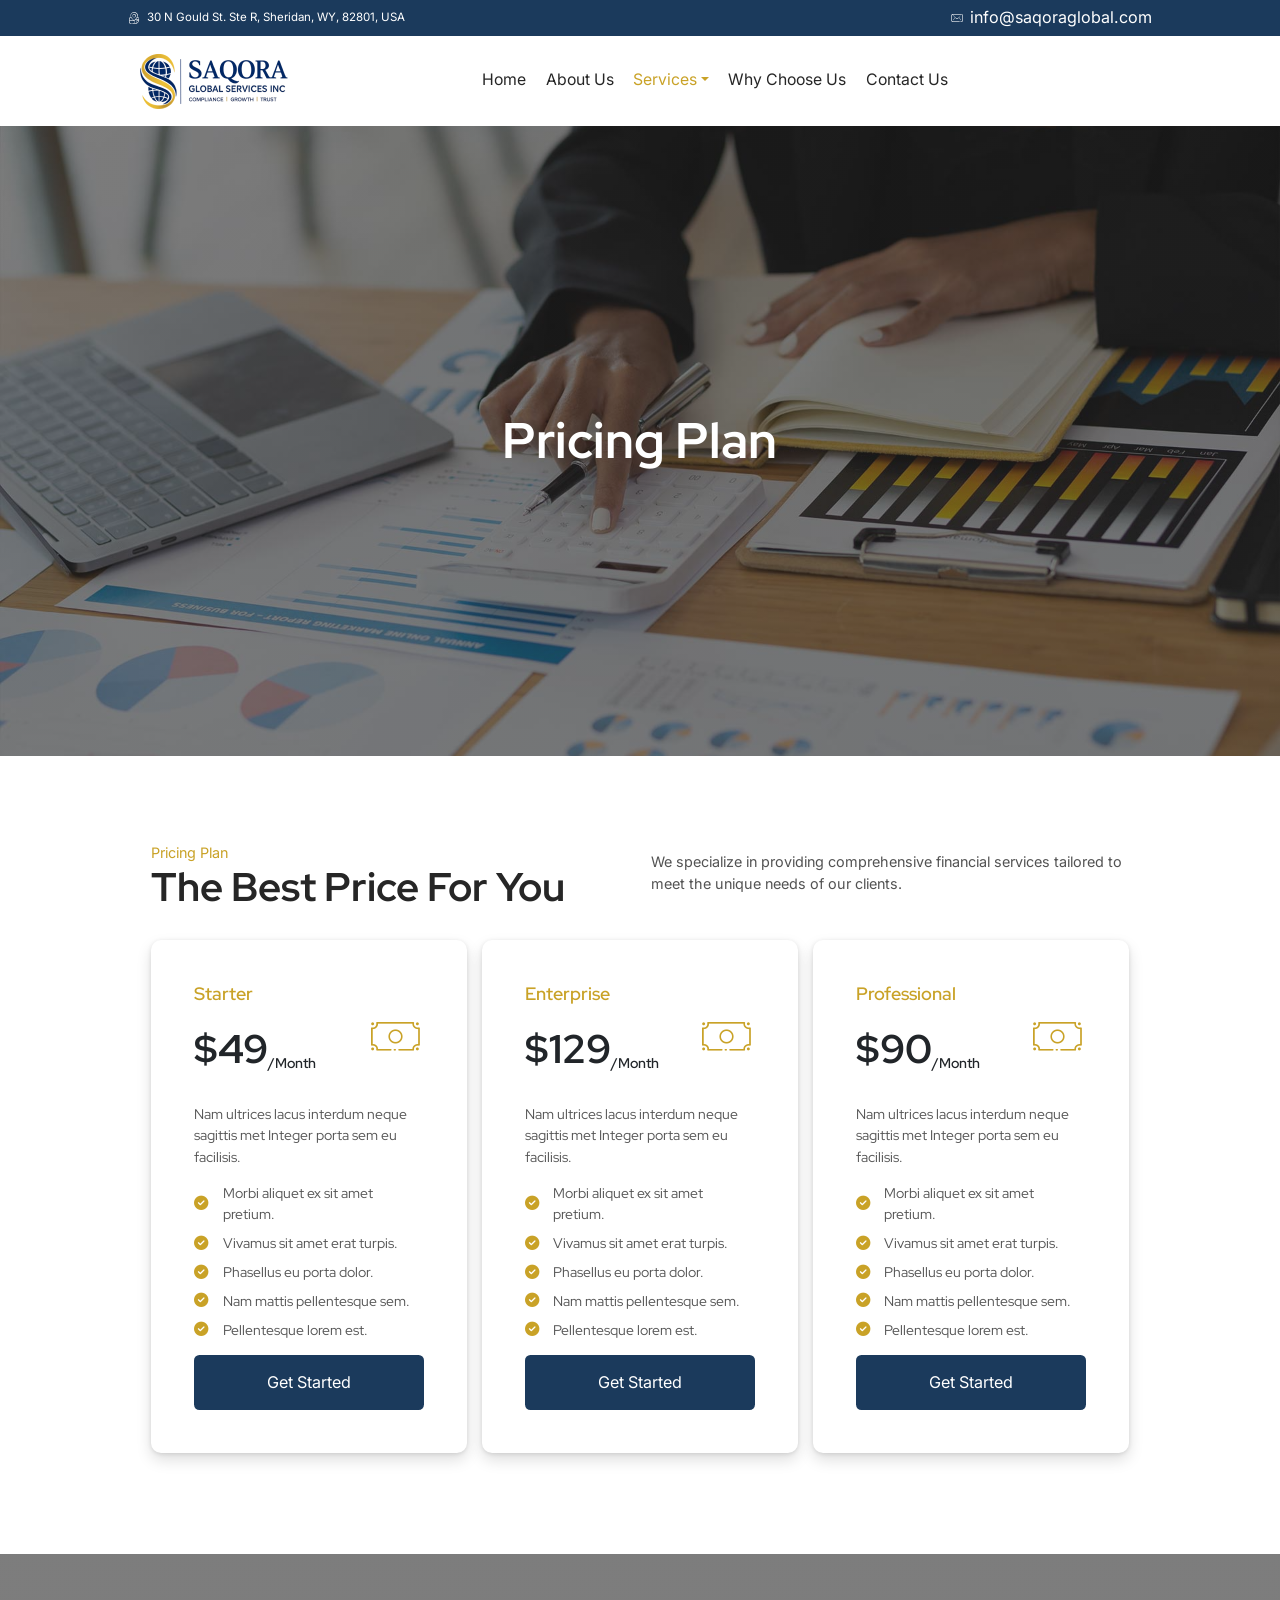
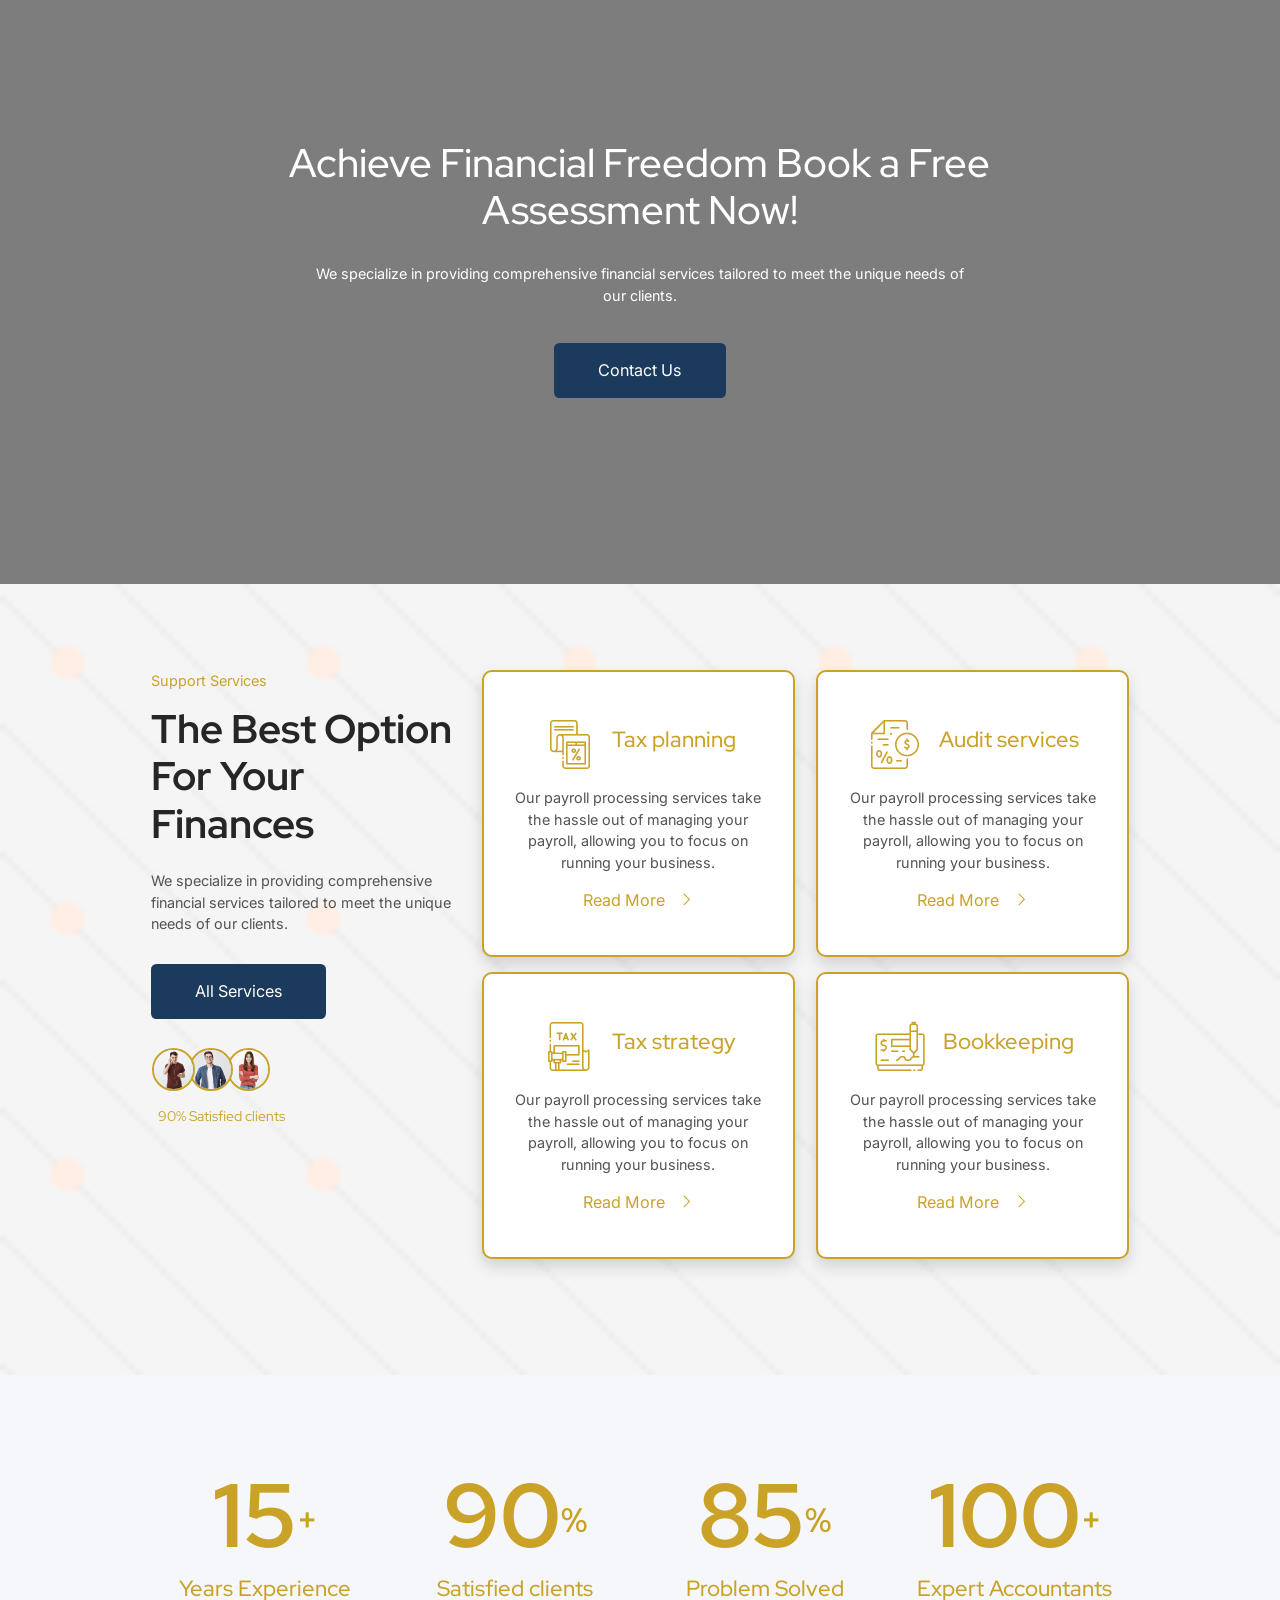
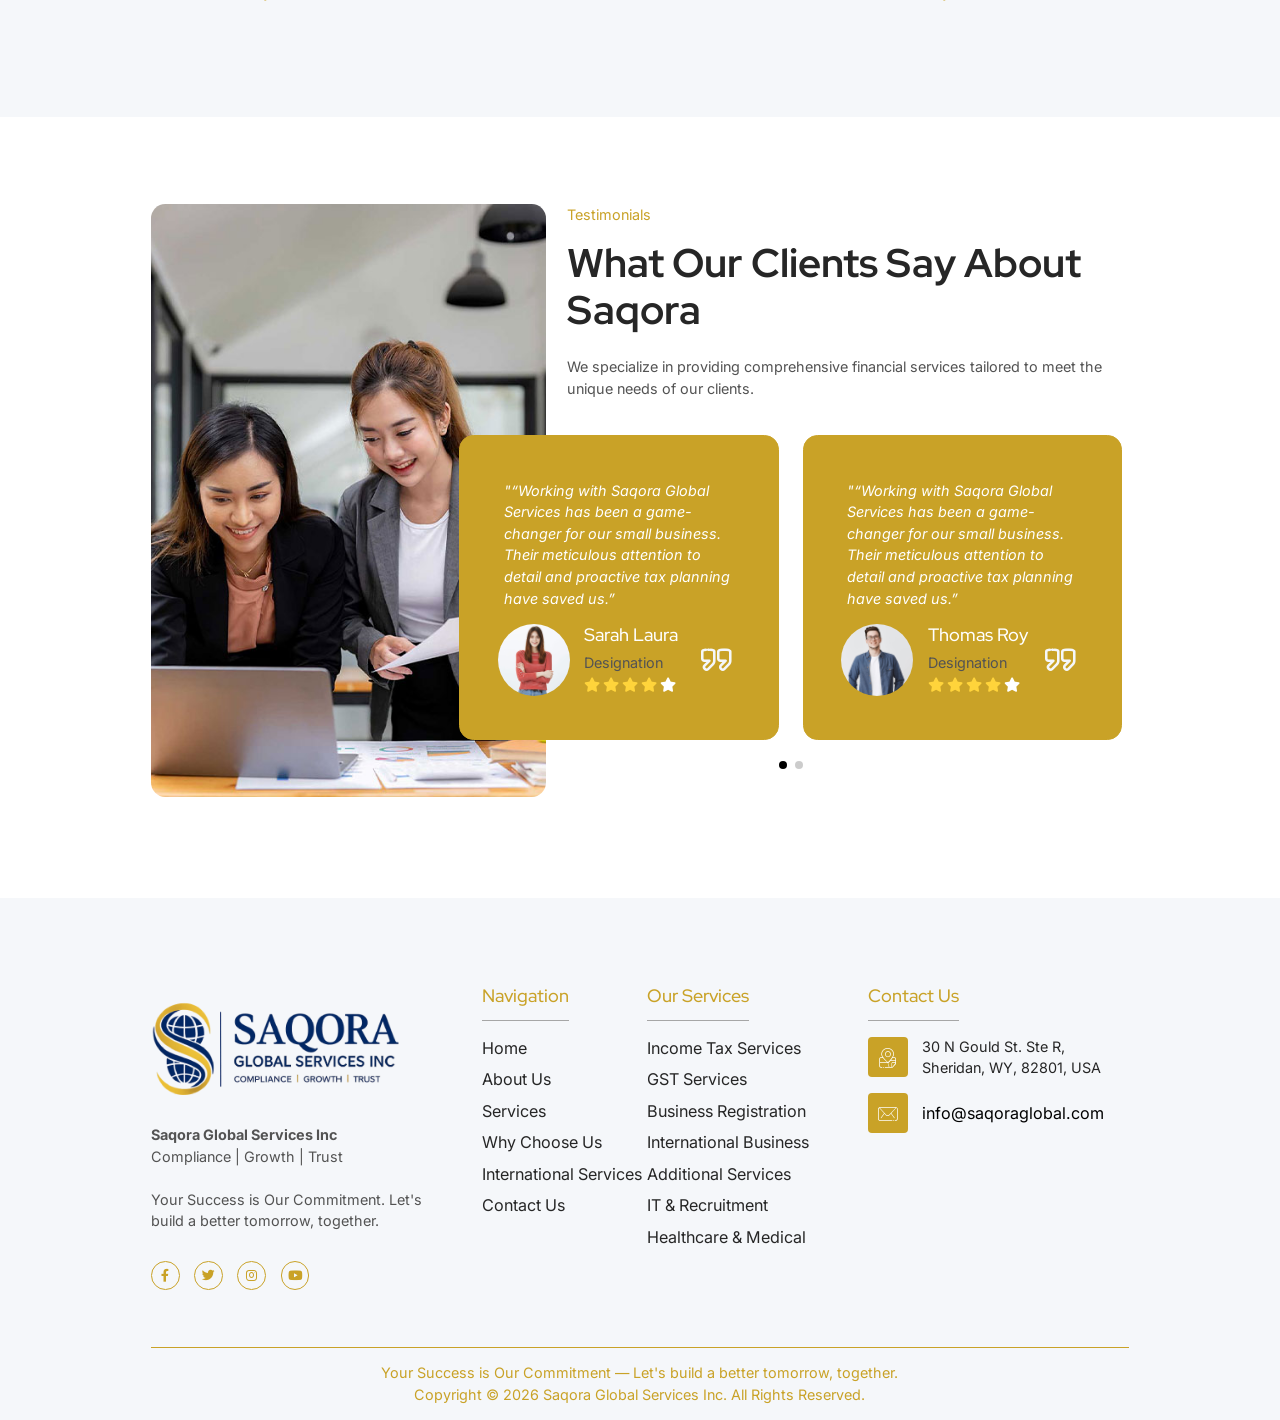
<file: price_plan.html>
<!DOCTYPE html>
<html lang="en">

<head>
    <meta charset="UTF-8">
    <meta name="viewport" content="width=device-width, initial-scale=1.0">
    <link rel="stylesheet" href="css/style.css">
    <link rel="icon" type="image/png" href="image/fav.png">
    <title>Saqora Global Services - Pricing Plan</title>
</head>

<body>
    <!-- Scripts -->
    <script src="js/vendor/jquery.min.js"></script>

    <!-- Header -->
    <div class="bg-text-color py-3">
        <div class="r-container top-bar-scroll">
            <div class="top-bar-items d-flex flex-xl-row flex-row flex-nowrap justify-content-xl-between justify-content-start text-white align-items-center font-2">
                <span class="d-flex flex-row align-items-center gap-2">
                    <i class="rtmicon rtmicon-location text-white"></i>
                    30 N Gould St. Ste R, Sheridan, WY, 82801, USA
                </span>
                <span class="d-flex flex-row align-items-center gap-2">
                    <i class="rtmicon rtmicon-envelope text-white"></i>
                    <a href="mailto:info@saqoraglobal.com" class="text-white text-decoration-none">info@saqoraglobal.com</a>
                </span>
            </div>
        </div>
    </div>
    <header class="sticky-top bg-accent-primary">
        <div class="r-container">
            <nav class="navbar navbar-expand-xl">
                <div class="container-fluid ps-3">
                    <div class="logo-container">
                        <a class="navbar-brand" href="index.html"><img src="image/logo.png" alt="Saqora Global Services Inc" class="img-fluid"></a>
                    </div>
                    <button class="navbar-toggler d-xl-none" type="button" data-bs-toggle="offcanvas" data-bs-target="#mobileNav" aria-controls="mobileNav" aria-label="Toggle navigation">
                        <i class="fa-solid fa-bars-staggered accent-color-2"></i>
                    </button>
                    <div class="collapse navbar-collapse d-none d-xl-flex" id="navbarNav">
                        <ul class="navbar-nav mx-auto mb-2 mb-xl-0 gap-xl-3 gap-1">
                            <li class="nav-item">
                                <a class="nav-link" href="index.html">Home</a>
                            </li>
                            <li class="nav-item">
                                <a class="nav-link" href="about.html">About Us</a>
                            </li>
                            <li class="nav-item dropdown">
                                <a class="nav-link dropdown-toggle active" href="#" role="button" data-bs-toggle="dropdown" aria-expanded="false">Services</a>
                                <ul class="dropdown-menu">
                                    <li><a class="dropdown-item" href="services.html#income-tax">Income Tax Services</a></li>
                                    <li><a class="dropdown-item" href="services.html#gst-services">GST Services</a></li>
                                    <li><a class="dropdown-item" href="services.html#business-registration">Business Registration</a></li>
                                    <li><a class="dropdown-item" href="services.html#international-business">International Business Services</a></li>
                                    <li><a class="dropdown-item" href="services.html#additional-services">Additional Services</a></li>
                                    <li><a class="dropdown-item" href="services.html#it-recruitment">IT &amp; Recruitment Consulting</a></li>
                                    <li><a class="dropdown-item" href="services.html#healthcare-medical">Healthcare &amp; Medical Services</a></li>
                                </ul>
                            </li>
                            <li class="nav-item">
                                <a class="nav-link" href="why-choose-us.html">Why Choose Us</a>
                            </li>
                            <li class="nav-item">
                                <a class="nav-link" href="contact.html">Contact Us</a>
                            </li>
                        </ul>
                    </div>
                </div>

            </nav>
        </div>
    </header>

    <div class="offcanvas offcanvas-end mobile-nav-offcanvas" tabindex="-1" id="mobileNav" aria-labelledby="mobileNavLabel">
        <div class="offcanvas-header">
            <a href="index.html" class="mobile-nav-brand">
                <img src="image/logo.png" alt="Saqora Global Services Inc" class="img-fluid">
            </a>
            <button type="button" class="btn-close" data-bs-dismiss="offcanvas" aria-label="Close"></button>
        </div>
        <div class="offcanvas-body d-flex flex-column">
            <ul class="navbar-nav mx-auto mb-2 mb-xl-0 gap-xl-3 gap-1">
                <li class="nav-item">
                    <a class="nav-link" href="index.html">Home</a>
                </li>
                <li class="nav-item">
                    <a class="nav-link" href="about.html">About Us</a>
                </li>
                <li class="nav-item dropdown">
                    <a class="nav-link dropdown-toggle active" href="#" role="button" data-bs-toggle="dropdown" aria-expanded="false">Services</a>
                    <ul class="dropdown-menu">
                        <li><a class="dropdown-item" href="services.html#income-tax">Income Tax Services</a></li>
                        <li><a class="dropdown-item" href="services.html#gst-services">GST Services</a></li>
                        <li><a class="dropdown-item" href="services.html#business-registration">Business Registration</a></li>
                        <li><a class="dropdown-item" href="services.html#international-business">International Business Services</a></li>
                        <li><a class="dropdown-item" href="services.html#additional-services">Additional Services</a></li>
                        <li><a class="dropdown-item" href="services.html#it-recruitment">IT &amp; Recruitment Consulting</a></li>
                        <li><a class="dropdown-item" href="services.html#healthcare-medical">Healthcare &amp; Medical Services</a></li>
                    </ul>
                </li>
                <li class="nav-item">
                    <a class="nav-link" href="why-choose-us.html">Why Choose Us</a>
                </li>
                <li class="nav-item">
                    <a class="nav-link" href="contact.html">Contact Us</a>
                </li>
            </ul>
        </div>
    </div>
    <!-- End Header -->

    <!-- Main -->
    <main>
        <!-- Banner -->
        <div class="section position-relative" style="background-image: url(image/image-1920x1280-11.jpg); height: 70vh;">
            <div class="bg-overlay"></div>
            <div class="r-container h-100 position-relative" style="z-index: 2;">
                <div class="d-flex flex-column w-100 h-100 justify-content-center mx-auto align-items-center text-white gap-3" style="max-width: 895px;">
                    <h2 class="font-1 m-0 text-white fw-bold">Pricing Plan</h2>
                </div>
            </div>
        </div>

        <!-- Section Pricing Plan -->
        <div class="section">
            <div class="r-container">
                <div class="d-flex flex-column gap-4 align-items-center">
                    <div class="row row-cols-xl-2 row-cols-1 align-items-center">
                        <div class="col">
                            <span class="font-2 accent-color">Pricing Plan</span>
                            <h3 class="fw-bold">The Best Price For You</h3>
                        </div>
                        <div class="col">
                            <p>
                                We specialize in providing comprehensive financial services tailored to meet the unique
                                needs of our clients.
                            </p>
                        </div>
                    </div>
                    <div class="row row-cols-xl-3 row-cols-1 g-3">
                        <div class="col mb-3">
                            <div class="card card-outline-hover h-100 p-5">
                                <div class="d-flex flex-column gap-3">
                                    <div class="d-flex flex-row justify-content-between align-items-center">
                                        <div class="d-flex flex-column gap-3">
                                            <h5 class="accent-color fw-semibold">Starter</h5>
                                            <div class="d-flex flex-row align-items-end heading mb-3">
                                                <h3 class="m-0 fw-bold">$49</h3>
                                                <span class="fw-semibold">/Month</span>
                                            </div>
                                        </div>
                                        <div class="icon-box-2">
                                            <i class="rtmicon rtmicon-money-bill accent-color" style="font-size: 54px;"></i>
                                        </div>
                                    </div>
                                    <span class="text-color-2">Nam ultrices lacus interdum neque sagittis met Integer
                                        porta sem eu facilisis.</span>
                                    <div class="d-flex flex-column gap-2">
                                        <div class="d-flex flex-row gap-3 align-items-center text-color-2">
                                            <i class="fa-solid fa-circle-check accent-color"></i>
                                            Morbi aliquet ex sit amet pretium.
                                        </div>
                                        <div class="d-flex flex-row gap-3 align-items-center text-color-2">
                                            <i class="fa-solid fa-circle-check accent-color"></i>
                                            Vivamus sit amet erat turpis.
                                        </div>
                                        <div class="d-flex flex-row gap-3 align-items-center text-color-2">
                                            <i class="fa-solid fa-circle-check accent-color"></i>
                                            Phasellus eu porta dolor.
                                        </div>
                                        <div class="d-flex flex-row gap-3 align-items-center text-color-2">
                                            <i class="fa-solid fa-circle-check accent-color"></i>
                                            Nam mattis pellentesque sem.
                                        </div>
                                        <div class="d-flex flex-row gap-3 align-items-center text-color-2">
                                            <i class="fa-solid fa-circle-check accent-color"></i>
                                            Pellentesque lorem est.
                                        </div>
                                    </div>
                                    <div class="w-100">
                                        <a href="contact.html" class="btn btn-accent rounded-2 d-flex flex-row gap-2 px-5 py-3">
                                            Get Started
                                        </a>
                                    </div>
                                </div>
                            </div>
                        </div>
                        <div class="col mb-3">
                            <div class="card card-outline-hover h-100 p-5">
                                <div class="d-flex flex-column gap-3">
                                    <div class="d-flex flex-row justify-content-between align-items-center">
                                        <div class="d-flex flex-column gap-3">
                                            <h5 class="accent-color fw-semibold">Enterprise</h5>
                                            <div class="d-flex flex-row align-items-end heading mb-3">
                                                <h3 class="m-0 fw-bold">$129</h3>
                                                <span class="fw-semibold">/Month</span>
                                            </div>
                                        </div>
                                        <div class="icon-box-2">
                                            <i class="rtmicon rtmicon-money-bill accent-color" style="font-size: 54px;"></i>
                                        </div>
                                    </div>
                                    <span class="text-color-2">Nam ultrices lacus interdum neque sagittis met Integer
                                        porta sem eu facilisis.</span>
                                    <div class="d-flex flex-column gap-2">
                                        <div class="d-flex flex-row gap-3 align-items-center text-color-2">
                                            <i class="fa-solid fa-circle-check accent-color"></i>
                                            Morbi aliquet ex sit amet pretium.
                                        </div>
                                        <div class="d-flex flex-row gap-3 align-items-center text-color-2">
                                            <i class="fa-solid fa-circle-check accent-color"></i>
                                            Vivamus sit amet erat turpis.
                                        </div>
                                        <div class="d-flex flex-row gap-3 align-items-center text-color-2">
                                            <i class="fa-solid fa-circle-check accent-color"></i>
                                            Phasellus eu porta dolor.
                                        </div>
                                        <div class="d-flex flex-row gap-3 align-items-center text-color-2">
                                            <i class="fa-solid fa-circle-check accent-color"></i>
                                            Nam mattis pellentesque sem.
                                        </div>
                                        <div class="d-flex flex-row gap-3 align-items-center text-color-2">
                                            <i class="fa-solid fa-circle-check accent-color"></i>
                                            Pellentesque lorem est.
                                        </div>
                                    </div>
                                    <div class="w-100">
                                        <a href="contact.html" class="btn btn-accent rounded-2 d-flex flex-row gap-2 px-5 py-3">
                                            Get Started
                                        </a>
                                    </div>
                                </div>
                            </div>
                        </div>
                        <div class="col mb-3">
                            <div class="card card-outline-hover h-100 p-5">
                                <div class="d-flex flex-column gap-3">
                                    <div class="d-flex flex-row justify-content-between align-items-center">
                                        <div class="d-flex flex-column gap-3">
                                            <h5 class="accent-color fw-semibold">Professional</h5>
                                            <div class="d-flex flex-row align-items-end heading mb-3">
                                                <h3 class="m-0 fw-bold">$90</h3>
                                                <span class="fw-semibold">/Month</span>
                                            </div>
                                        </div>
                                        <div class="icon-box-2">
                                            <i class="rtmicon rtmicon-money-bill accent-color" style="font-size: 54px;"></i>
                                        </div>
                                    </div>
                                    <span class="text-color-2">Nam ultrices lacus interdum neque sagittis met Integer
                                        porta sem eu facilisis.</span>
                                    <div class="d-flex flex-column gap-2">
                                        <div class="d-flex flex-row gap-3 align-items-center text-color-2">
                                            <i class="fa-solid fa-circle-check accent-color"></i>
                                            Morbi aliquet ex sit amet pretium.
                                        </div>
                                        <div class="d-flex flex-row gap-3 align-items-center text-color-2">
                                            <i class="fa-solid fa-circle-check accent-color"></i>
                                            Vivamus sit amet erat turpis.
                                        </div>
                                        <div class="d-flex flex-row gap-3 align-items-center text-color-2">
                                            <i class="fa-solid fa-circle-check accent-color"></i>
                                            Phasellus eu porta dolor.
                                        </div>
                                        <div class="d-flex flex-row gap-3 align-items-center text-color-2">
                                            <i class="fa-solid fa-circle-check accent-color"></i>
                                            Nam mattis pellentesque sem.
                                        </div>
                                        <div class="d-flex flex-row gap-3 align-items-center text-color-2">
                                            <i class="fa-solid fa-circle-check accent-color"></i>
                                            Pellentesque lorem est.
                                        </div>
                                    </div>
                                    <div class="w-100">
                                        <a href="contact.html" class="btn btn-accent rounded-2 d-flex flex-row gap-2 px-5 py-3">
                                            Get Started
                                        </a>
                                    </div>
                                </div>
                            </div>
                        </div>
                    </div>
                </div>
            </div>
        </div>

        <!-- Section CTA -->
        <div class="section position-relative bg-attach-fixed" style="background-image: url(image/image-1920x1280-5.jpg); height: 70vh;">
            <div class="bg-overlay"></div>
            <div class="r-container h-100 position-relative" style="z-index: 2;">
                <div class="d-flex flex-column mx-auto text-center w-100 h-100 justify-content-center align-items-center text-white gap-4" style="max-width: 767px;">
                    <h3 class="font-1 text-white">Achieve Financial Freedom
                        Book a Free Assessment Now!</h3>
                    <p class="text-white" style="max-width: 667px;">
                        We specialize in providing comprehensive financial services tailored to meet the unique needs of
                        our clients.
                    </p>
                    <div class="w-max-content">
                        <a href="contact.html" class="btn btn-accent rounded-2 d-flex flex-row gap-2 px-5 py-3">
                            Contact Us
                        </a>
                    </div>
                </div>
            </div>
        </div>

        <!-- Section Services -->
        <div class="section" style="background-image: url(image/Background.png);">
            <div class="r-container">
                <div class="row row-cols-xl-3 row-cols-1 g-3">
                    <div class="col col-xl-4 mb-3">
                        <div class="d-flex flex-column gap-3">
                            <span class="font-2 accent-color">Support Services</span>
                            <h3 class="fw-bold">The Best Option For Your Finances</h3>
                            <p>
                                We specialize in providing comprehensive financial services tailored to meet the unique
                                needs of our clients.
                            </p>
                            <div class="w-max-content">
                                <a href="services.html" class="btn btn-accent rounded-2 d-flex flex-row gap-2 px-5 py-3">
                                    All Services
                                </a>
                            </div>
                            <div class="d-flex flex-column gap-3 ps-2 mt-3">
                                <div class=" col position-relative">
                                    <div class=" d-flex flex-row customer-container">
                                        <div class="customer-item">
                                            <img src="image/image-600x600-21.jpg" class="img-fluid" alt="">
                                        </div>
                                        <div class="customer-item">
                                            <img src="image/image-600x600-23.jpg" class="img-fluid" alt="">
                                        </div>
                                        <div class="customer-item">
                                            <img src="image/image-600x600-22.jpg" class="img-fluid" alt="">
                                        </div>
                                    </div>
                                </div>
                                <span class="m-0 accent-color">90% Satisfied clients</span>
                            </div>
                        </div>
                    </div>
                    <div class="col col-xl-8 mb-3">
                        <div class="row row-cols-xl-2 row-cols-1">
                            <div class="col mb-3">
                                <div class="card card-service img-hover h-100 shadow">
                                    <div class=" d-flex flex-column gap-3 px-4 py-5">
                                        <div class="d-flex flex-row gap-3 align-items-center">
                                            <div class="icon-box-2">
                                                <i class="rtmicon rtmicon-taxation accent-color" style="font-size: 54px;"></i>
                                            </div>
                                            <h4 class="accent-color">Tax planning</h4>
                                        </div>
                                        <p class="m-0">Our payroll processing services take the hassle out of managing
                                            your payroll, allowing you to focus on running your business.</p>
                                        <a href="service_detail.html" class="read-more">
                                            <div class="d-flex flex-row gap-3 align-items-center">
                                                <span>Read More</span>
                                                <i class="rtmicon rtmicon-chevron-right fs-6 fw-bold"></i>
                                            </div>
                                        </a>
                                    </div>
                                </div>
                            </div>
                            <div class="col mb-3">
                                <div class="card card-service img-hover h-100 shadow">
                                    <div class=" d-flex flex-column gap-3 px-4 py-5">
                                        <div class="d-flex flex-row gap-3 align-items-center">
                                            <div class="icon-box-2">
                                                <i class="rtmicon rtmicon-taxes accent-color" style="font-size: 54px;"></i>
                                            </div>
                                            <h4 class="accent-color">Audit services</h4>
                                        </div>
                                        <p class="m-0">Our payroll processing services take the hassle out of managing
                                            your payroll, allowing you to focus on running your business.</p>
                                        <a href="service_detail.html" class="read-more">
                                            <div class="d-flex flex-row gap-3 align-items-center">
                                                <span>Read More</span>
                                                <i class="rtmicon rtmicon-chevron-right fs-6 fw-bold"></i>
                                            </div>
                                        </a>
                                    </div>
                                </div>
                            </div>
                            <div class="col mb-3">
                                <div class="card card-service img-hover h-100 shadow">
                                    <div class=" d-flex flex-column gap-3 px-4 py-5">
                                        <div class="d-flex flex-row gap-3 align-items-center">
                                            <div class="icon-box-2">
                                                <i class="rtmicon rtmicon-tax-law accent-color" style="font-size: 54px;"></i>
                                            </div>
                                            <h4 class="accent-color">Tax strategy</h4>
                                        </div>
                                        <p class="m-0">Our payroll processing services take the hassle out of managing
                                            your payroll, allowing you to focus on running your business.</p>
                                        <a href="service_detail.html" class="read-more">
                                            <div class="d-flex flex-row gap-3 align-items-center">
                                                <span>Read More</span>
                                                <i class="rtmicon rtmicon-chevron-right fs-6 fw-bold"></i>
                                            </div>
                                        </a>
                                    </div>
                                </div>
                            </div>
                            <div class="col mb-3">
                                <div class="card card-service img-hover h-100 shadow">
                                    <div class=" d-flex flex-column gap-3 px-4 py-5">
                                        <div class="d-flex flex-row gap-3 align-items-center">
                                            <div class="icon-box-2">
                                                <i class="rtmicon rtmicon-money-check accent-color" style="font-size: 54px;"></i>
                                            </div>
                                            <h4 class="accent-color">Bookkeeping</h4>
                                        </div>
                                        <p class="m-0">Our payroll processing services take the hassle out of managing
                                            your payroll, allowing you to focus on running your business.</p>
                                        <a href="service_detail.html" class="read-more">
                                            <div class="d-flex flex-row gap-3 align-items-center">
                                                <span>Read More</span>
                                                <i class="rtmicon rtmicon-chevron-right fs-6 fw-bold"></i>
                                            </div>
                                        </a>
                                    </div>
                                </div>
                            </div>
                        </div>
                    </div>
                </div>
            </div>
        </div>

        <!-- Section Counter -->
        <div class="section bg-accent">
            <div class="r-container">
                <div class="row row-cols-xl-4 row-cols-1 text-center">
                    <div class="col mb-3">
                        <h1 class="accent-color fw-bold number-text">15<sup>+</sup></h1>
                        <h4 class="accent-color mb-3">Years Experience</h4>
                    </div>
                    <div class="col mb-3">
                        <h1 class="accent-color fw-bold number-text">90<sup>%</sup></h1>
                        <h4 class="accent-color mb-3">Satisfied clients</h4>
                    </div>
                    <div class="col mb-3">
                        <h1 class="accent-color fw-bold number-text">85<sup>%</sup></h1>
                        <h4 class="accent-color">Problem Solved</h4>
                    </div>
                    <div class="col mb-3">
                        <h1 class="accent-color fw-bold number-text">100<sup>+</sup></h1>
                        <h4 class="accent-color">Expert Accountants</h4>
                    </div>
                </div>
            </div>
        </div>

        <!-- Testimonials -->
        <div class="section">
            <div class="r-container d-flex flex-column gap-4">
                <div class="row row-cols-xl-2 row-cols-1">
                    <div class="col col-xl-5 mb-3">
                        <img src="image/image-600x700-19.jpg" class="img-fluid rounded-3 h-100" alt="">
                    </div>
                    <div class="col col-xl-7 mb-3">
                        <div class="d-flex flex-column gap-3 mx-auto" style="max-width: 667px;">
                            <span class="font-2 accent-color">Testimonials</span>
                            <h3 class="fw-bold">What Our Clients Say About Saqora</h3>
                            <p>
                                We specialize in providing comprehensive financial services tailored to meet the unique
                                needs of our clients.
                            </p>
                        </div>
                        <div class="overflow-hidden floating-left mt-3">
                            <div class="swiper swiperTestimonials">
                                <!-- Additional required wrapper -->
                                <div class="swiper-wrapper">
                                    <!-- Slides -->
                                    <div class="swiper-slide">
                                        <div class="testimonial-container text-white px-5 py-5 border border-1 border-accent-color rounded-3 justify-content-between">
                                            <div class="d-flex flex-column gap-3">
                                                <span class="font-2 fst-italic">"“Working with Saqora Global Services has been
                                                    a game-changer for our small business. Their meticulous attention to
                                                    detail and proactive tax planning have saved us.”</span>
                                                <div class="d-flex flex-row justify-content-between align-items-center">
                                                    <div class="d-flex flex-row align-items-center gap-3">
                                                        <div class="testimonial-item">
                                                            <img src="image/image-600x600-22.jpg" class="img-fluid border-light" alt="">
                                                        </div>
                                                        <div class="d-flex flex-column">
                                                            <h5>Sarah Laura</h5>
                                                            <span class="font-2 text-color-2">Designation</span>
                                                            <div class="flex-row">
                                                                <i class="fa-solid fa-star" style="color: #FFD43B;"></i>
                                                                <i class="fa-solid fa-star" style="color: #FFD43B;"></i>
                                                                <i class="fa-solid fa-star" style="color: #FFD43B;"></i>
                                                                <i class="fa-solid fa-star" style="color: #FFD43B;"></i>
                                                                <i class="fa-solid fa-star" style="color: var(--text-color-1);"></i>
                                                            </div>
                                                        </div>
                                                    </div>
                                                    <i class="rtmicon rtmicon-blockquote fw-bold accent fs-1"></i>
                                                </div>

                                            </div>

                                        </div>
                                    </div>
                                    <div class="swiper-slide">
                                        <div class="testimonial-container text-white px-5 py-5 border border-1 border-accent-color rounded-3 justify-content-between">
                                            <div class="d-flex flex-column gap-3">
                                                <span class="font-2 fst-italic">"“Working with Saqora Global Services has been
                                                    a game-changer for our small business. Their meticulous attention to
                                                    detail and proactive tax planning have saved us.”</span>
                                                <div class="d-flex flex-row justify-content-between align-items-center">
                                                    <div class="d-flex flex-row align-items-center gap-3">
                                                        <div class="testimonial-item">
                                                            <img src="image/image-600x600-23.jpg" class="img-fluid border-light" alt="">
                                                        </div>
                                                        <div class="d-flex flex-column">
                                                            <h5>Thomas Roy</h5>
                                                            <span class="font-2 text-color-2">Designation</span>
                                                            <div class="flex-row">
                                                                <i class="fa-solid fa-star" style="color: #FFD43B;"></i>
                                                                <i class="fa-solid fa-star" style="color: #FFD43B;"></i>
                                                                <i class="fa-solid fa-star" style="color: #FFD43B;"></i>
                                                                <i class="fa-solid fa-star" style="color: #FFD43B;"></i>
                                                                <i class="fa-solid fa-star" style="color: var(--text-color-1);"></i>
                                                            </div>
                                                        </div>
                                                    </div>
                                                    <i class="rtmicon rtmicon-blockquote fw-bold accent fs-1"></i>
                                                </div>

                                            </div>

                                        </div>
                                    </div>
                                    <div class="swiper-slide">
                                        <div class="testimonial-container text-white px-5 py-5 border border-1 border-accent-color rounded-3 justify-content-between">
                                            <div class="d-flex flex-column gap-3">
                                                <span class="font-2 fst-italic">"“Working with Saqora Global Services has been
                                                    a game-changer for our small business. Their meticulous attention to
                                                    detail and proactive tax planning have saved us.”</span>
                                                <div class="d-flex flex-row justify-content-between align-items-center">
                                                    <div class="d-flex flex-row align-items-center gap-3">
                                                        <div class="testimonial-item">
                                                            <img src="image/image-600x600-21.jpg" class="img-fluid border-light" alt="">
                                                        </div>
                                                        <div class="d-flex flex-column">
                                                            <h5>John Thunder</h5>
                                                            <span class="font-2 text-color-2">Designation</span>
                                                            <div class="flex-row">
                                                                <i class="fa-solid fa-star" style="color: #FFD43B;"></i>
                                                                <i class="fa-solid fa-star" style="color: #FFD43B;"></i>
                                                                <i class="fa-solid fa-star" style="color: #FFD43B;"></i>
                                                                <i class="fa-solid fa-star" style="color: #FFD43B;"></i>
                                                                <i class="fa-solid fa-star" style="color: var(--text-color-1);"></i>
                                                            </div>
                                                        </div>
                                                    </div>
                                                    <i class="rtmicon rtmicon-blockquote fw-bold accent fs-1"></i>
                                                </div>

                                            </div>

                                        </div>
                                    </div>
                                </div>
                                <!-- If we need pagination -->
                                <div class="swiper-pagination"></div>
                            </div>
                        </div>
                    </div>
                </div>
            </div>
        </div>

    </main>

    <footer>
        <div class="section pb-0 bg-accent">
            <div class="r-container">
                <div class="border-bottom border-accent-color pb-xl-5 pb-0">
                    <div class="row row-cols-xl-3 row-cols-1 g-3">
                        <div class="col col-xl-4 mb-3">
                            <div class="d-flex flex-column gap-3 pe-xl-5">
                                <img src="image/logo.png" alt="Saqora Global Services Inc" class="img-fluid site-logo">
                                <p>
                                    <strong>Saqora Global Services Inc</strong><br>
                                    Compliance | Growth | Trust<br><br>
                                    Your Success is Our Commitment. Let's build a better tomorrow, together.
                                </p>
                                <div class="social-container mb-xl-0">
                                    <a href="" class="social-item-2" aria-label="Facebook">
                                        <i class="fa-brands fa-xs fa-facebook-f"></i>
                                    </a>
                                    <a href="" class="social-item-2" aria-label="Twitter">
                                        <i class="fa-brands fa-xs fa-twitter"></i>
                                    </a>
                                    <a href="" class="social-item-2" aria-label="Instagram">
                                        <i class="fa-brands fa-xs fa-instagram"></i>
                                    </a>
                                    <a href="" class="social-item-2" aria-label="YouTube">
                                        <i class="fa-brands fa-xs fa-youtube"></i>
                                    </a>
                                </div>
                            </div>
                        </div>
                        <div class="col col-xl-8 mb-3">
                            <div class="row row-cols-xl-3 row-cols-2 g-3 footer-links-row">
                                <div class="col-6 col-xl-3 mb-3">
                                    <div class="d-flex flex-column gap-3">
                                        <div class="pb-2 w-max-content border-bottom border-accent-2">
                                            <h5 class="font-1 accent-color">Navigation</h5>
                                        </div>
                                        <ul class="list ps-0 gap-2 accent-color">
                                            <li><a href="index.html" class="link d-flex flex-row gap-3 align-items-center">Home</a></li>
                                            <li><a href="about.html" class="link d-flex flex-row gap-3 align-items-center">About Us</a></li>
                                            <li><a href="services.html" class="link d-flex flex-row gap-3 align-items-center">Services</a></li>
                                            <li><a href="why-choose-us.html" class="link d-flex flex-row gap-3 align-items-center">Why Choose Us</a></li>
                                            <li><a href="services.html#international-business" class="link d-flex flex-row gap-3 align-items-center">International Services</a></li>
                                            <li><a href="contact.html" class="link d-flex flex-row gap-3 align-items-center">Contact Us</a></li>
                                        </ul>
                                    </div>
                                </div>
                                <div class="col-6 col-xl-4 mb-3">
                                    <div class="d-flex flex-column gap-3">
                                        <div class="pb-2 w-max-content border-bottom border-accent-2">
                                            <h5 class="font-1 accent-color">Our Services</h5>
                                        </div>
                                        <ul class="list ps-0 gap-2 accent-color">
                                            <li><a href="services.html#income-tax" class="link">Income Tax Services</a></li>
                                            <li><a href="services.html#gst-services" class="link">GST Services</a></li>
                                            <li><a href="services.html#business-registration" class="link">Business Registration</a></li>
                                            <li><a href="services.html#international-business" class="link">International Business</a></li>
                                            <li><a href="services.html#additional-services" class="link">Additional Services</a></li>
                                            <li><a href="services.html#it-recruitment" class="link">IT &amp; Recruitment</a></li>
                                            <li><a href="services.html#healthcare-medical" class="link">Healthcare &amp; Medical</a></li>
                                        </ul>
                                    </div>
                                </div>
                                <div class="col-12 col-xl-5 mb-xl-3 mb-0">
                                    <div class="d-flex flex-column gap-3">
                                        <div class="pb-2 w-max-content border-bottom border-accent-2">
                                            <h5 class="font-1 accent-color">Contact Us</h5>
                                        </div>
                                        <div class="d-flex flex-column gap-3">
                                            <span class="d-flex flex-row align-items-center font-2 gap-3">
                                                <div class="contact-item">
                                                    <i class="rtmicon rtmicon-location fs-4"></i>
                                                </div>
                                                30 N Gould St. Ste R, Sheridan, WY, 82801, USA
                                            </span>
                                            <span class="d-flex flex-row align-items-center font-2 gap-3">
                                                <div class="contact-item">
                                                    <i class="rtmicon rtmicon-envelope fs-4"></i>
                                                </div>
                                                <a href="mailto:info@saqoraglobal.com" class="text-black text-decoration-none">info@saqoraglobal.com</a>
                                            </span>
                                        </div>
                                    </div>
                                </div>
                            </div>
                        </div>
                    </div>
                </div>
                <div class="section d-flex flex-xl-row flex-column gap-3 justify-content-center py-3">
                    <span class="text-xl-center accent-color text-center fs-6 font-2">
                        Your Success is Our Commitment — Let's build a better tomorrow, together.<br>
                        Copyright © 2026 Saqora Global Services Inc. All Rights Reserved.
                    </span>
                </div>
            </div>
        </div>
    </footer>

    <script src="js/vendor/bootstrap.bundle.min.js"></script>
    <script src="js/vendor/swiper-bundle.min.js"></script>
    <script src="js/script.js"></script>
    <script src="js/swiper-script.js"></script>
    <script src="js/mobile-card-slider.js"></script>
    <script src="js/submit-form.js"></script>
    <script src="js/vendor/isotope.pkgd.min.js"></script>
    <script src="js/video_embedded.js"></script>
    <script src="js/vendor/fslightbox.js"></script>
</body>

</html>
</file>
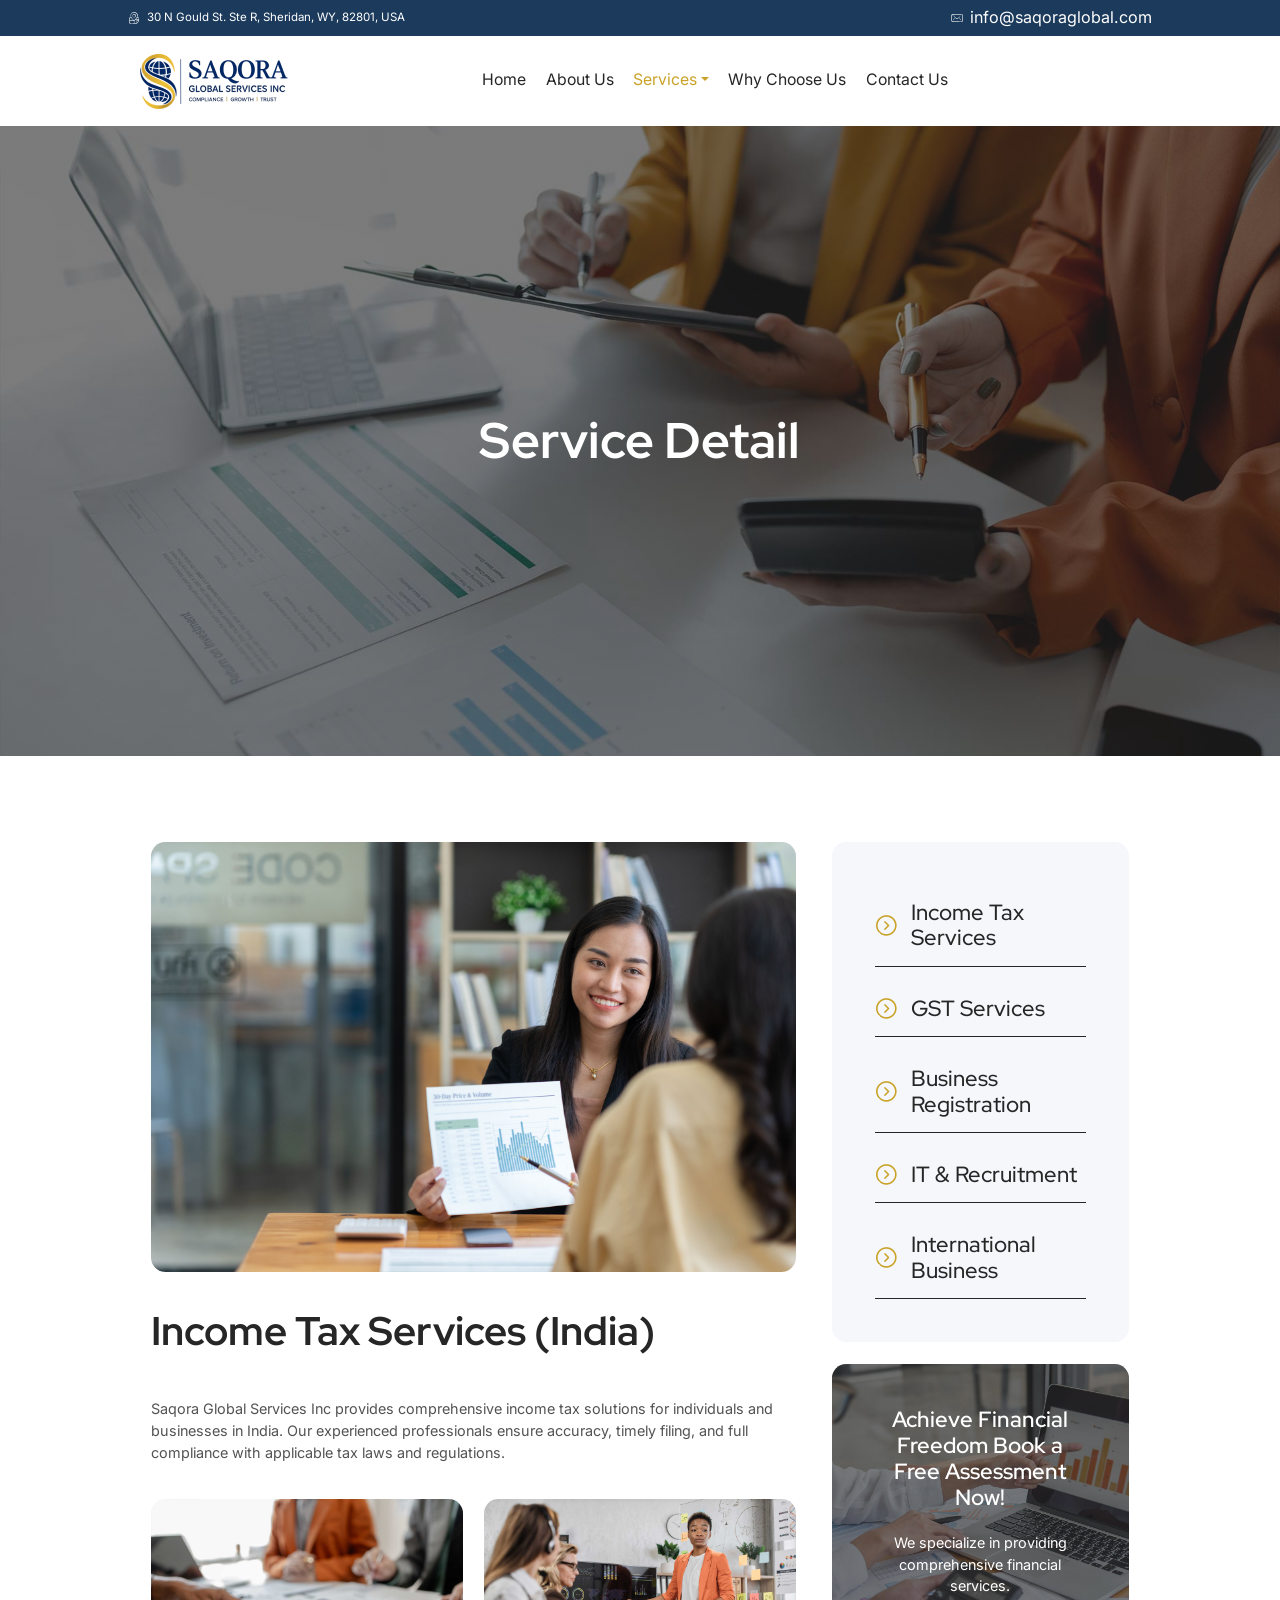
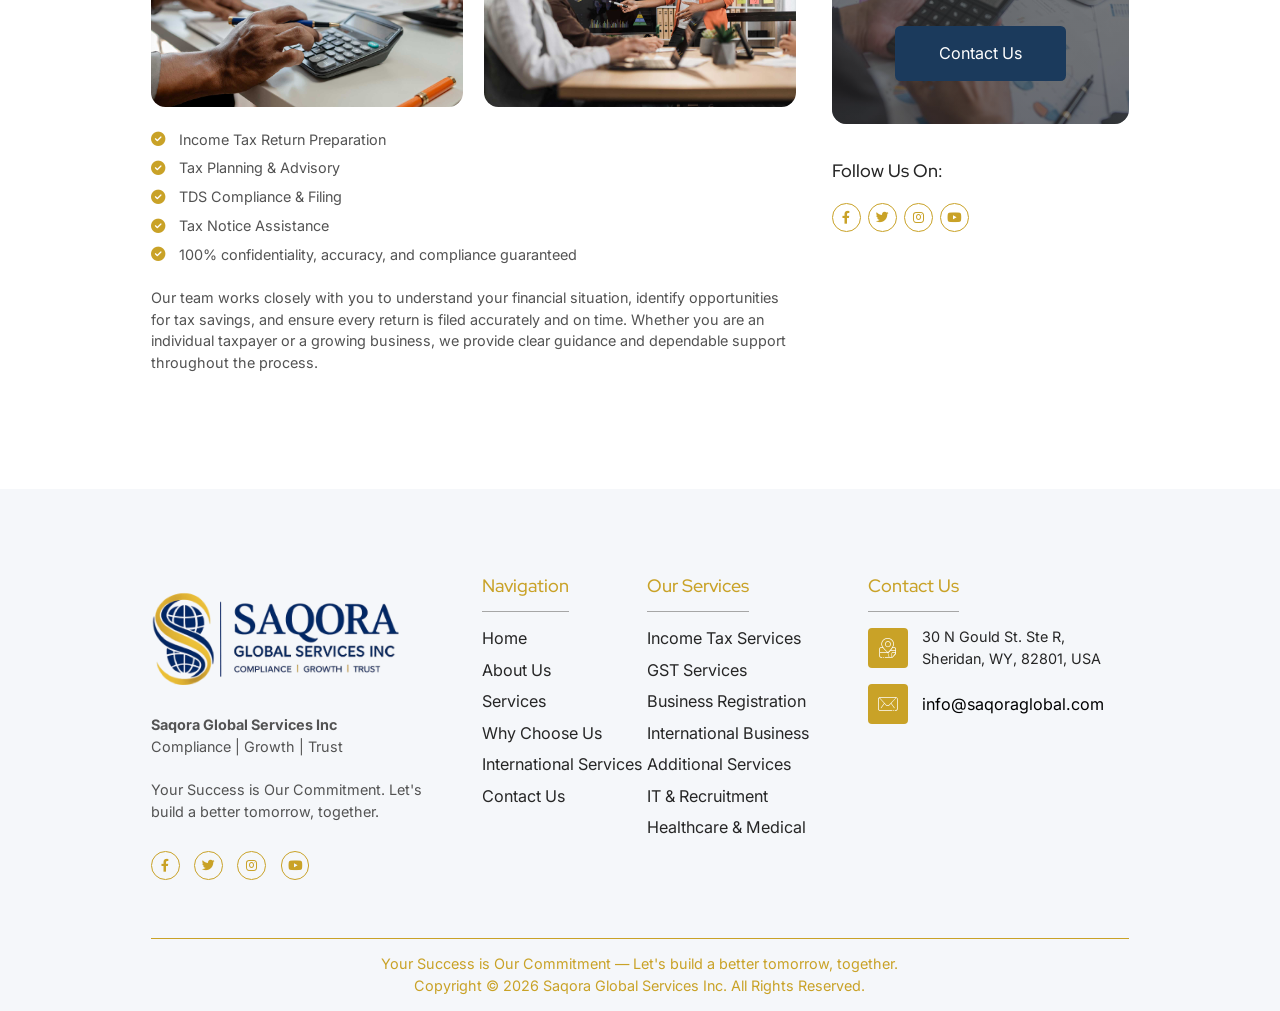
<file: service_detail.html>
<!DOCTYPE html>
<html lang="en">

<head>
    <meta charset="UTF-8">
    <meta name="viewport" content="width=device-width, initial-scale=1.0">
    <link rel="stylesheet" href="css/style.css">
    <link rel="icon" type="image/png" href="image/fav.png">
    <title>Saqora Global Services - Service Detail</title>
</head>

<body>
    <!-- Scripts -->
    <script src="js/vendor/jquery.min.js"></script>

    <!-- Header -->
    <div class="bg-text-color py-3">
        <div class="r-container top-bar-scroll">
            <div class="top-bar-items d-flex flex-xl-row flex-row flex-nowrap justify-content-xl-between justify-content-start text-white align-items-center font-2">
                <span class="d-flex flex-row align-items-center gap-2">
                    <i class="rtmicon rtmicon-location text-white"></i>
                    30 N Gould St. Ste R, Sheridan, WY, 82801, USA
                </span>
                <span class="d-flex flex-row align-items-center gap-2">
                    <i class="rtmicon rtmicon-envelope text-white"></i>
                    <a href="mailto:info@saqoraglobal.com" class="text-white text-decoration-none">info@saqoraglobal.com</a>
                </span>
            </div>
        </div>
    </div>
    <header class="sticky-top bg-accent-primary">
        <div class="r-container">
            <nav class="navbar navbar-expand-xl">
                <div class="container-fluid ps-3">
                    <div class="logo-container">
                        <a class="navbar-brand" href="index.html"><img src="image/logo.png" alt="Saqora Global Services Inc" class="img-fluid"></a>
                    </div>
                    <button class="navbar-toggler d-xl-none" type="button" data-bs-toggle="offcanvas" data-bs-target="#mobileNav" aria-controls="mobileNav" aria-label="Toggle navigation">
                        <i class="fa-solid fa-bars-staggered accent-color-2"></i>
                    </button>
                    <div class="collapse navbar-collapse d-none d-xl-flex" id="navbarNav">
                        <ul class="navbar-nav mx-auto mb-2 mb-xl-0 gap-xl-3 gap-1">
                            <li class="nav-item">
                                <a class="nav-link" href="index.html">Home</a>
                            </li>
                            <li class="nav-item">
                                <a class="nav-link" href="about.html">About Us</a>
                            </li>
                            <li class="nav-item dropdown">
                                <a class="nav-link dropdown-toggle active" href="#" role="button" data-bs-toggle="dropdown" aria-expanded="false">Services</a>
                                <ul class="dropdown-menu">
                                    <li><a class="dropdown-item" href="services.html#income-tax">Income Tax Services</a></li>
                                    <li><a class="dropdown-item" href="services.html#gst-services">GST Services</a></li>
                                    <li><a class="dropdown-item" href="services.html#business-registration">Business Registration</a></li>
                                    <li><a class="dropdown-item" href="services.html#international-business">International Business Services</a></li>
                                    <li><a class="dropdown-item" href="services.html#additional-services">Additional Services</a></li>
                                    <li><a class="dropdown-item" href="services.html#it-recruitment">IT &amp; Recruitment Consulting</a></li>
                                    <li><a class="dropdown-item" href="services.html#healthcare-medical">Healthcare &amp; Medical Services</a></li>
                                </ul>
                            </li>
                            <li class="nav-item">
                                <a class="nav-link" href="why-choose-us.html">Why Choose Us</a>
                            </li>
                            <li class="nav-item">
                                <a class="nav-link" href="contact.html">Contact Us</a>
                            </li>
                        </ul>
                    </div>
                </div>

            </nav>
        </div>
    </header>

    <div class="offcanvas offcanvas-end mobile-nav-offcanvas" tabindex="-1" id="mobileNav" aria-labelledby="mobileNavLabel">
        <div class="offcanvas-header">
            <a href="index.html" class="mobile-nav-brand">
                <img src="image/logo.png" alt="Saqora Global Services Inc" class="img-fluid">
            </a>
            <button type="button" class="btn-close" data-bs-dismiss="offcanvas" aria-label="Close"></button>
        </div>
        <div class="offcanvas-body d-flex flex-column">
            <ul class="navbar-nav mx-auto mb-2 mb-xl-0 gap-xl-3 gap-1">
                <li class="nav-item">
                    <a class="nav-link" href="index.html">Home</a>
                </li>
                <li class="nav-item">
                    <a class="nav-link" href="about.html">About Us</a>
                </li>
                <li class="nav-item dropdown">
                    <a class="nav-link dropdown-toggle active" href="#" role="button" data-bs-toggle="dropdown" aria-expanded="false">Services</a>
                    <ul class="dropdown-menu">
                        <li><a class="dropdown-item" href="services.html#income-tax">Income Tax Services</a></li>
                        <li><a class="dropdown-item" href="services.html#gst-services">GST Services</a></li>
                        <li><a class="dropdown-item" href="services.html#business-registration">Business Registration</a></li>
                        <li><a class="dropdown-item" href="services.html#international-business">International Business Services</a></li>
                        <li><a class="dropdown-item" href="services.html#additional-services">Additional Services</a></li>
                        <li><a class="dropdown-item" href="services.html#it-recruitment">IT &amp; Recruitment Consulting</a></li>
                        <li><a class="dropdown-item" href="services.html#healthcare-medical">Healthcare &amp; Medical Services</a></li>
                    </ul>
                </li>
                <li class="nav-item">
                    <a class="nav-link" href="why-choose-us.html">Why Choose Us</a>
                </li>
                <li class="nav-item">
                    <a class="nav-link" href="contact.html">Contact Us</a>
                </li>
            </ul>
        </div>
    </div>
    <!-- End Header -->

    <!-- Main -->
    <main>
        <!-- Banner -->
        <div class="section position-relative" style="background-image: url(image/image-1920x1280-8.jpg); height: 70vh;">
            <div class="bg-overlay"></div>
            <div class="r-container h-100 position-relative" style="z-index: 2;">
                <div class="d-flex flex-column w-100 h-100 justify-content-center mx-auto align-items-center text-white gap-3" style="max-width: 895px;">
                    <h2 class="font-1 m-0 text-white fw-bold">Service Detail</h2>
                </div>
            </div>
        </div>

        <!-- Section Service Details -->
        <div class="section">
            <div class="r-container">
                <div class="row row-cols-xl-2 row-cols-1">
                    <div class="col col-xl-8">
                        <div class="d-flex flex-column gap-4">
                            <div class="mb-3">
                                <img src="image/image-1920x1280-18.jpg" alt="" class="img-fluid rounded-3">
                            </div>
                            <div class="mb-3">
                                <h3 class="font-1 fw-bold">Income Tax Services (India)</h3>
                            </div>
                            <p>
                                Saqora Global Services Inc provides comprehensive income tax solutions for individuals
                                and businesses in India. Our experienced professionals ensure accuracy, timely filing,
                                and full compliance with applicable tax laws and regulations.
                            </p>
                            <div class="row row-cols-xl-2 row-cols-1">
                                <div class="col">
                                    <img src="image/image-1920x1280-7.jpg" alt="" class="img-fluid rounded-3">
                                </div>
                                <div class="col">
                                    <img src="image/image-1920x1280-2.jpg" alt="" class="img-fluid rounded-3">
                                </div>
                            </div>
                            <div class="d-flex flex-column gap-2">
                                <div class="d-flex flex-row gap-3 align-items-center text-color-2 font-2">
                                    <i class="fa-solid fa-circle-check accent-color"></i>
                                    Income Tax Return Preparation
                                </div>
                                <div class="d-flex flex-row gap-3 align-items-center text-color-2 font-2">
                                    <i class="fa-solid fa-circle-check accent-color"></i>
                                    Tax Planning & Advisory
                                </div>
                                <div class="d-flex flex-row gap-3 align-items-center text-color-2 font-2">
                                    <i class="fa-solid fa-circle-check accent-color"></i>
                                    TDS Compliance & Filing
                                </div>
                                <div class="d-flex flex-row gap-3 align-items-center text-color-2 font-2">
                                    <i class="fa-solid fa-circle-check accent-color"></i>
                                    Tax Notice Assistance
                                </div>
                                <div class="d-flex flex-row gap-3 align-items-center text-color-2 font-2">
                                    <i class="fa-solid fa-circle-check accent-color"></i>
                                    100% confidentiality, accuracy, and compliance guaranteed
                                </div>
                            </div>
                            <div class="mb-3">
                                <p>
                                    Our team works closely with you to understand your financial situation, identify
                                    opportunities for tax savings, and ensure every return is filed accurately and on time.
                                    Whether you are an individual taxpayer or a growing business, we provide clear guidance
                                    and dependable support throughout the process.
                                </p>
                            </div>
                        </div>
                    </div>
                    <div class="col col-xl-4">
                        <div class="d-flex flex-column gap-4 ps-3">
                            <div class="p-5 d-flex flex-column gap-3 bg-accent rounded-3">
                                <ul class="list-group gap-3">
                                    <li class="list-group-item border-0 p-0">
                                        <a href="services.html#income-tax" class="link d-flex flex-row align-items-center gap-3 py-3">
                                            <i class="rtmicon rtmicon-chevron-circle-right fs-4 accent-color fw-bold"></i>
                                            <h4 class="font-1 m-0">Income Tax Services</h4>
                                        </a>
                                    </li>
                                    <li class="list-group-item border-0 p-0">
                                        <a href="services.html#gst-services" class="link d-flex flex-row align-items-center gap-3 py-3">
                                            <i class="rtmicon rtmicon-chevron-circle-right fs-4 accent-color fw-bold"></i>
                                            <h4 class="font-1 m-0">GST Services</h4>
                                        </a>
                                    </li>
                                    <li class="list-group-item border-0 p-0">
                                        <a href="services.html#business-registration" class="link d-flex flex-row align-items-center gap-3 py-3">
                                            <i class="rtmicon rtmicon-chevron-circle-right fs-4 accent-color fw-bold"></i>
                                            <h4 class="font-1 m-0">Business Registration</h4>
                                        </a>
                                    </li>
                                    <li class="list-group-item border-0 p-0">
                                        <a href="services.html#it-recruitment" class="link d-flex flex-row align-items-center gap-3 py-3">
                                            <i class="rtmicon rtmicon-chevron-circle-right fs-4 accent-color fw-bold"></i>
                                            <h4 class="font-1 m-0">IT &amp; Recruitment</h4>
                                        </a>
                                    </li>
                                    <li class="list-group-item border-0 p-0">
                                        <a href="services.html#international-business" class="link d-flex flex-row align-items-center gap-3 py-3">
                                            <i class="rtmicon rtmicon-chevron-circle-right fs-4 accent-color fw-bold"></i>
                                            <h4 class="font-1 m-0">International Business</h4>
                                        </a>
                                    </li>
                                </ul>
                            </div>
                            <div class="position-relative overflow-hidden rounded-3" style="background-image: url(image/image-1920x1280-5.jpg); background-size: cover; background-position: center;">
                                <div class="bg-overlay"></div>
                                <div class="position-relative p-5" style="z-index: 2;">
                                    <div class="d-flex flex-column mx-auto text-center align-items-center text-white gap-3">
                                        <h4 class="font-1 text-white fw-semibold">Achieve Financial Freedom
                                            Book a Free Assessment Now!</h4>
                                        <p class="text-white">We specialize in providing comprehensive financial services.</p>
                                        <div class="w-max-content">
                                            <a href="contact.html" class="btn btn-accent rounded-2 d-flex flex-row gap-2 px-5 py-3">
                                                Contact Us
                                            </a>
                                        </div>
                                    </div>
                                </div>
                            </div>
                            <div class="d-flex flex-column gap-3 mt-3">
                                <h5>Follow Us On:</h5>
                                <div class="social-container team mb-xl-0 mb-3 gap-2">
                                    <a href="" class="social-item-2" aria-label="Facebook">
                                        <i class="fa-brands fa-xs fa-facebook-f"></i>
                                    </a>
                                    <a href="" class="social-item-2" aria-label="Twitter">
                                        <i class="fa-brands fa-xs fa-twitter"></i>
                                    </a>
                                    <a href="" class="social-item-2" aria-label="Instagram">
                                        <i class="fa-brands fa-xs fa-instagram"></i>
                                    </a>
                                    <a href="" class="social-item-2" aria-label="YouTube">
                                        <i class="fa-brands fa-xs fa-youtube"></i>
                                    </a>
                                </div>
                            </div>
                        </div>
                    </div>
                </div>
            </div>
        </div>

    </main>

    <footer>
        <div class="section pb-0 bg-accent">
            <div class="r-container">
                <div class="border-bottom border-accent-color pb-xl-5 pb-0">
                    <div class="row row-cols-xl-3 row-cols-1 g-3">
                        <div class="col col-xl-4 mb-3">
                            <div class="d-flex flex-column gap-3 pe-xl-5">
                                <img src="image/logo.png" alt="Saqora Global Services Inc" class="img-fluid site-logo">
                                <p>
                                    <strong>Saqora Global Services Inc</strong><br>
                                    Compliance | Growth | Trust<br><br>
                                    Your Success is Our Commitment. Let's build a better tomorrow, together.
                                </p>
                                <div class="social-container mb-xl-0">
                                    <a href="" class="social-item-2" aria-label="Facebook">
                                        <i class="fa-brands fa-xs fa-facebook-f"></i>
                                    </a>
                                    <a href="" class="social-item-2" aria-label="Twitter">
                                        <i class="fa-brands fa-xs fa-twitter"></i>
                                    </a>
                                    <a href="" class="social-item-2" aria-label="Instagram">
                                        <i class="fa-brands fa-xs fa-instagram"></i>
                                    </a>
                                    <a href="" class="social-item-2" aria-label="YouTube">
                                        <i class="fa-brands fa-xs fa-youtube"></i>
                                    </a>
                                </div>
                            </div>
                        </div>
                        <div class="col col-xl-8 mb-3">
                            <div class="row row-cols-xl-3 row-cols-2 g-3 footer-links-row">
                                <div class="col-6 col-xl-3 mb-3">
                                    <div class="d-flex flex-column gap-3">
                                        <div class="pb-2 w-max-content border-bottom border-accent-2">
                                            <h5 class="font-1 accent-color">Navigation</h5>
                                        </div>
                                        <ul class="list ps-0 gap-2 accent-color">
                                            <li><a href="index.html" class="link d-flex flex-row gap-3 align-items-center">Home</a></li>
                                            <li><a href="about.html" class="link d-flex flex-row gap-3 align-items-center">About Us</a></li>
                                            <li><a href="services.html" class="link d-flex flex-row gap-3 align-items-center">Services</a></li>
                                            <li><a href="why-choose-us.html" class="link d-flex flex-row gap-3 align-items-center">Why Choose Us</a></li>
                                            <li><a href="services.html#international-business" class="link d-flex flex-row gap-3 align-items-center">International Services</a></li>
                                            <li><a href="contact.html" class="link d-flex flex-row gap-3 align-items-center">Contact Us</a></li>
                                        </ul>
                                    </div>
                                </div>
                                <div class="col-6 col-xl-4 mb-3">
                                    <div class="d-flex flex-column gap-3">
                                        <div class="pb-2 w-max-content border-bottom border-accent-2">
                                            <h5 class="font-1 accent-color">Our Services</h5>
                                        </div>
                                        <ul class="list ps-0 gap-2 accent-color">
                                            <li><a href="services.html#income-tax" class="link">Income Tax Services</a></li>
                                            <li><a href="services.html#gst-services" class="link">GST Services</a></li>
                                            <li><a href="services.html#business-registration" class="link">Business Registration</a></li>
                                            <li><a href="services.html#international-business" class="link">International Business</a></li>
                                            <li><a href="services.html#additional-services" class="link">Additional Services</a></li>
                                            <li><a href="services.html#it-recruitment" class="link">IT &amp; Recruitment</a></li>
                                            <li><a href="services.html#healthcare-medical" class="link">Healthcare &amp; Medical</a></li>
                                        </ul>
                                    </div>
                                </div>
                                <div class="col-12 col-xl-5 mb-xl-3 mb-0">
                                    <div class="d-flex flex-column gap-3">
                                        <div class="pb-2 w-max-content border-bottom border-accent-2">
                                            <h5 class="font-1 accent-color">Contact Us</h5>
                                        </div>
                                        <div class="d-flex flex-column gap-3">
                                            <span class="d-flex flex-row align-items-center font-2 gap-3">
                                                <div class="contact-item">
                                                    <i class="rtmicon rtmicon-location fs-4"></i>
                                                </div>
                                                30 N Gould St. Ste R, Sheridan, WY, 82801, USA
                                            </span>
                                            <span class="d-flex flex-row align-items-center font-2 gap-3">
                                                <div class="contact-item">
                                                    <i class="rtmicon rtmicon-envelope fs-4"></i>
                                                </div>
                                                <a href="mailto:info@saqoraglobal.com" class="text-black text-decoration-none">info@saqoraglobal.com</a>
                                            </span>
                                        </div>
                                    </div>
                                </div>
                            </div>
                        </div>
                    </div>
                </div>
                <div class="section d-flex flex-xl-row flex-column gap-3 justify-content-center py-3">
                    <span class="text-xl-center accent-color text-center fs-6 font-2">
                        Your Success is Our Commitment — Let's build a better tomorrow, together.<br>
                        Copyright © 2026 Saqora Global Services Inc. All Rights Reserved.
                    </span>
                </div>
            </div>
        </div>
    </footer>

    <script src="js/vendor/bootstrap.bundle.min.js"></script>
    <script src="js/vendor/swiper-bundle.min.js"></script>
    <script src="js/script.js"></script>
    <script src="js/swiper-script.js"></script>
    <script src="js/mobile-card-slider.js"></script>
    <script src="js/submit-form.js"></script>
    <script src="js/vendor/isotope.pkgd.min.js"></script>
    <script src="js/video_embedded.js"></script>
    <script src="js/vendor/fslightbox.js"></script>
</body>

</html>
</file>
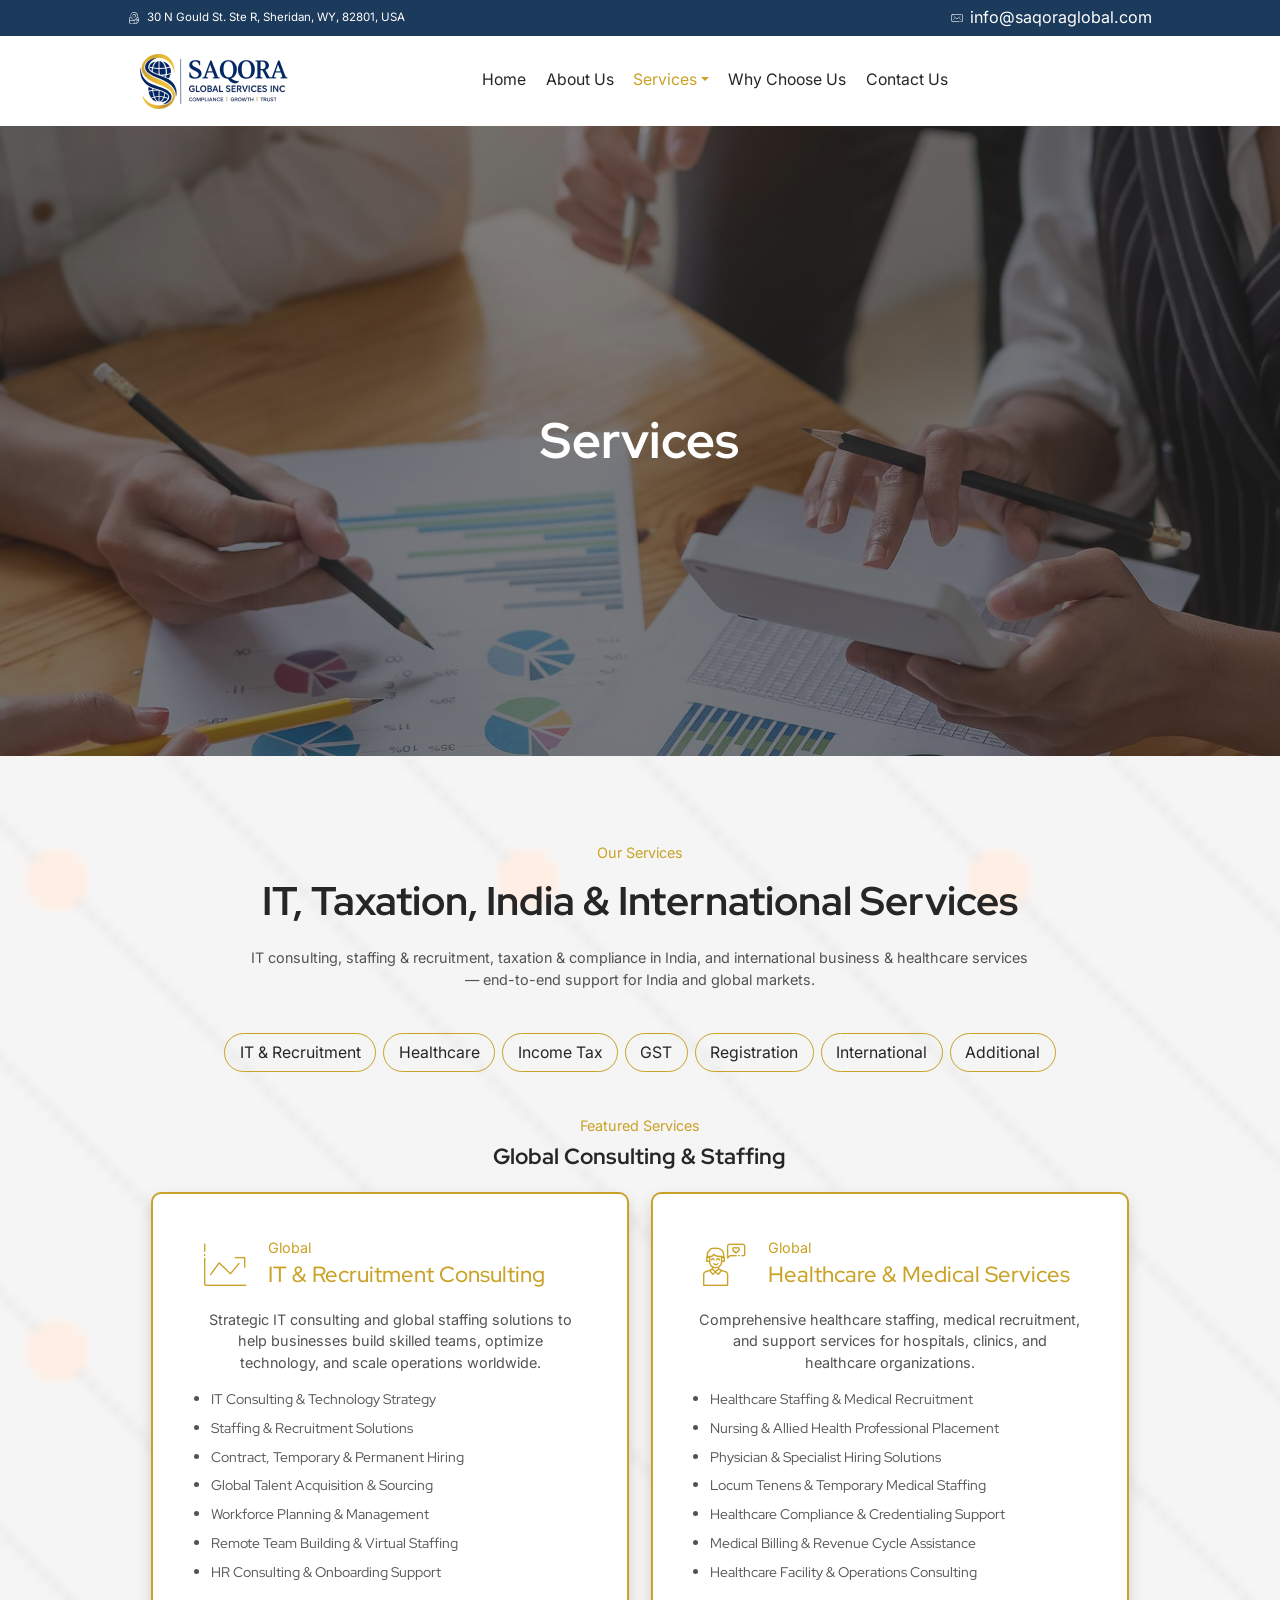
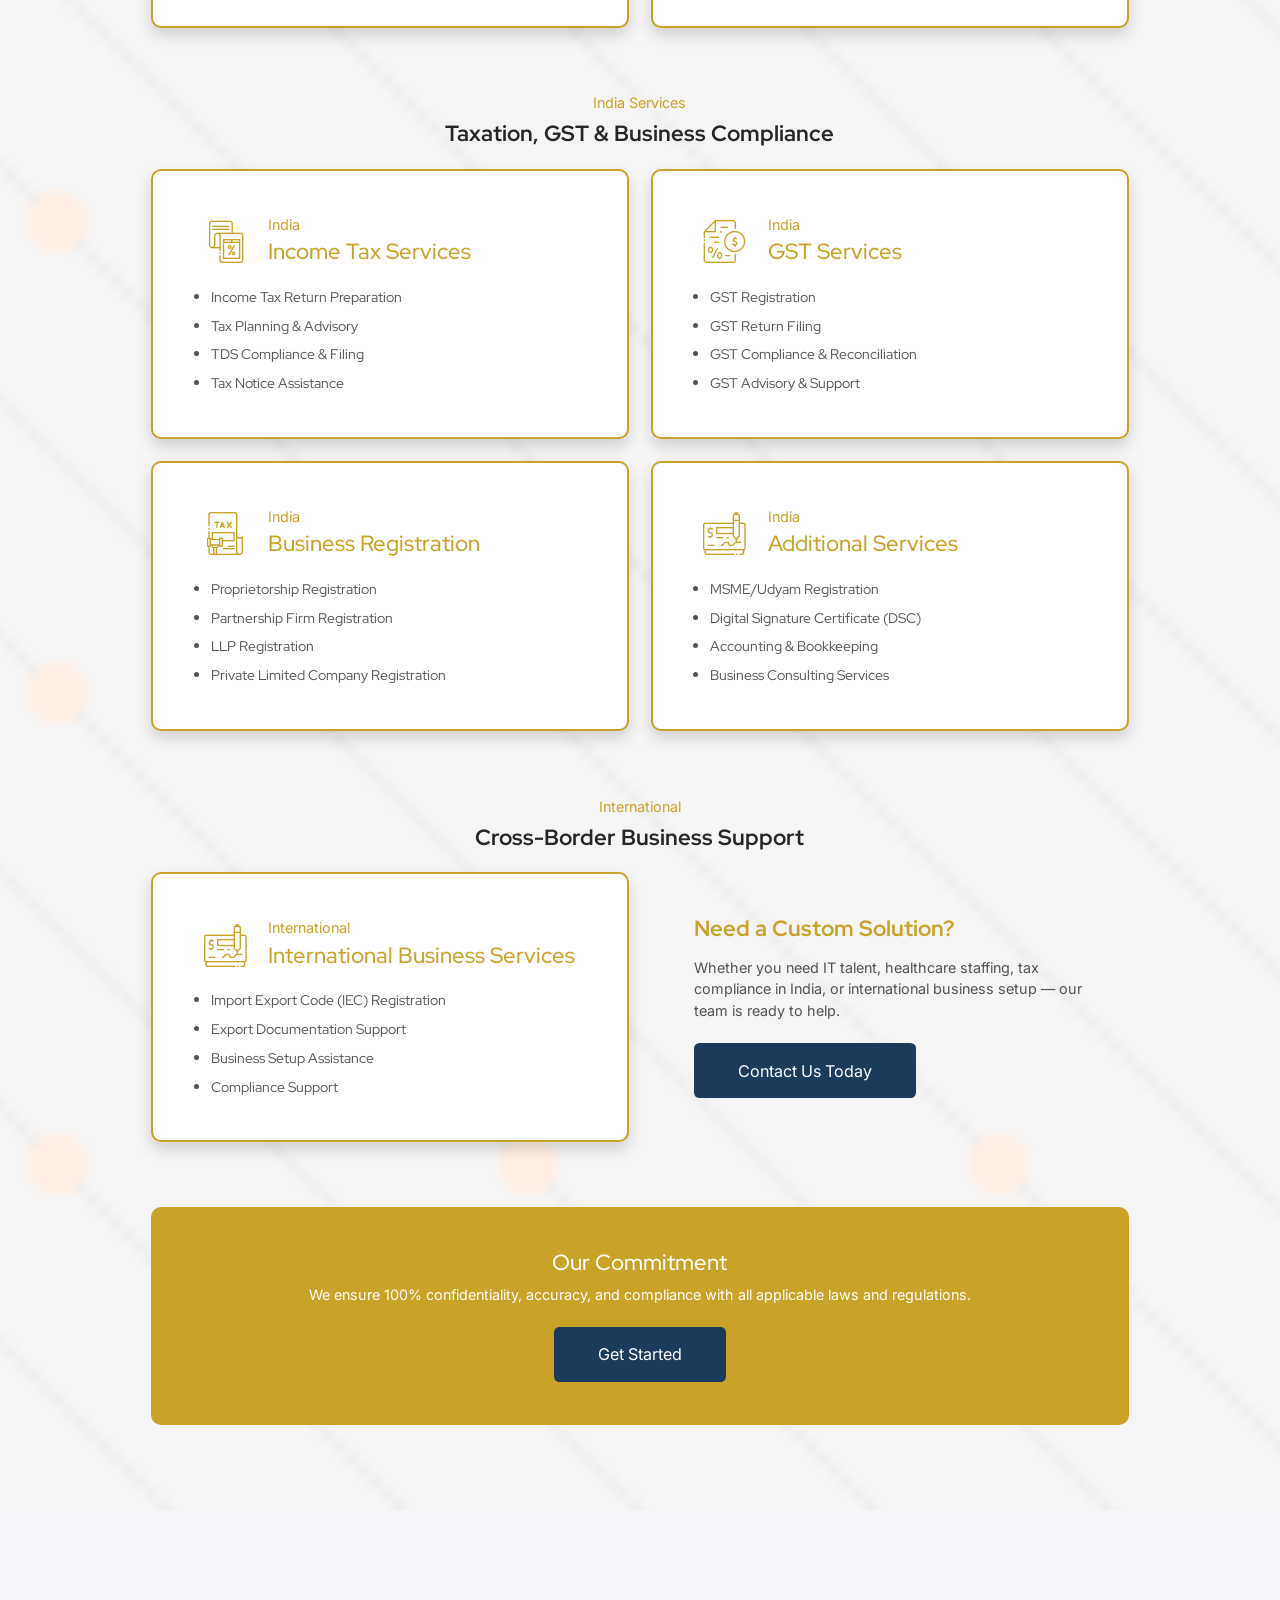
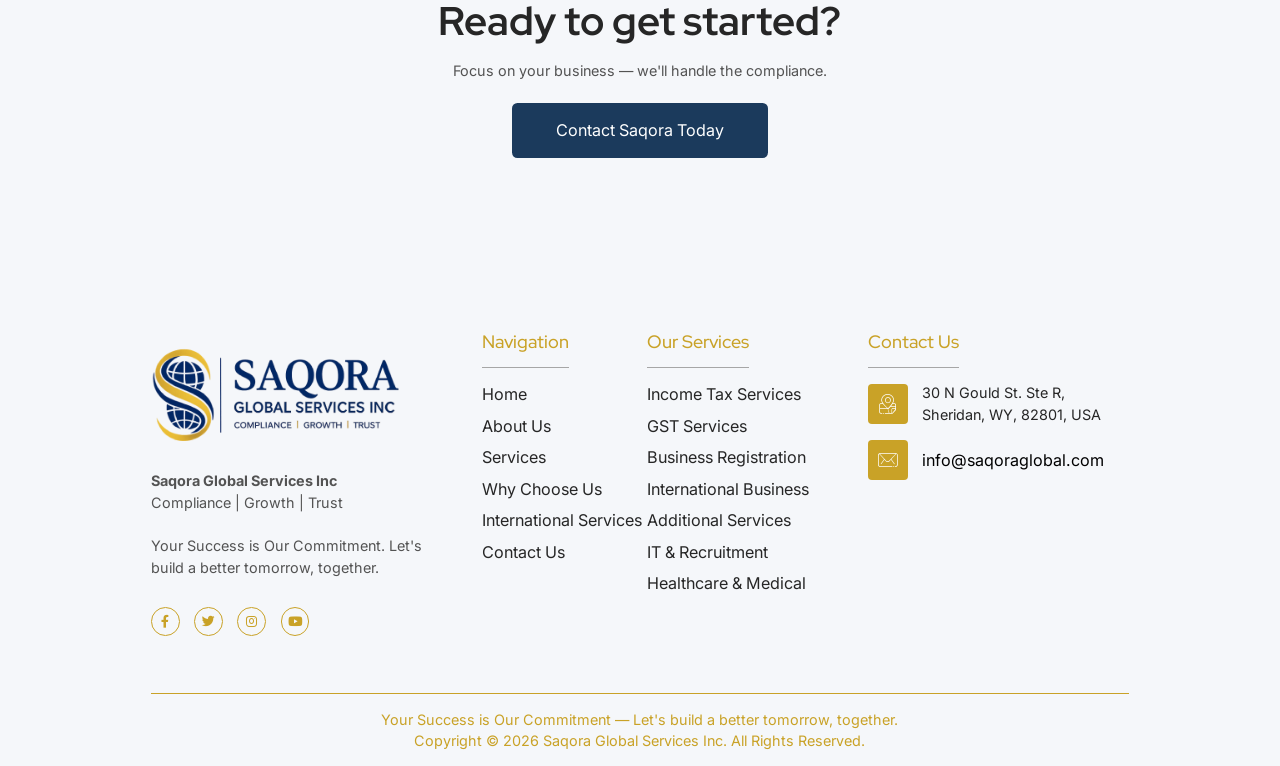
<file: services.html>
<!DOCTYPE html>
<html lang="en">

<head>
    <meta charset="UTF-8">
    <meta name="viewport" content="width=device-width, initial-scale=1.0">
    <link rel="stylesheet" href="css/style.css">
    <link rel="icon" type="image/png" href="image/fav.png">
    <title>Saqora Global Services - Services</title>
</head>

<body>
    <!-- Scripts -->
    <script src="js/vendor/jquery.min.js"></script>

    <!-- Header -->
    <div class="bg-text-color py-3">
        <div class="r-container top-bar-scroll">
            <div class="top-bar-items d-flex flex-xl-row flex-row flex-nowrap justify-content-xl-between justify-content-start text-white align-items-center font-2">
                <span class="d-flex flex-row align-items-center gap-2">
                    <i class="rtmicon rtmicon-location text-white"></i>
                    30 N Gould St. Ste R, Sheridan, WY, 82801, USA
                </span>
                <span class="d-flex flex-row align-items-center gap-2">
                    <i class="rtmicon rtmicon-envelope text-white"></i>
                    <a href="mailto:info@saqoraglobal.com" class="text-white text-decoration-none">info@saqoraglobal.com</a>
                </span>
            </div>
        </div>
    </div>
    <header class="sticky-top bg-accent-primary">
        <div class="r-container">
            <nav class="navbar navbar-expand-xl">
                <div class="container-fluid ps-3">
                    <div class="logo-container">
                        <a class="navbar-brand" href="index.html"><img src="image/logo.png" alt="Saqora Global Services Inc" class="img-fluid"></a>
                    </div>
                    <button class="navbar-toggler d-xl-none" type="button" data-bs-toggle="offcanvas" data-bs-target="#mobileNav" aria-controls="mobileNav" aria-label="Toggle navigation">
                        <i class="fa-solid fa-bars-staggered accent-color-2"></i>
                    </button>
                    <div class="collapse navbar-collapse d-none d-xl-flex" id="navbarNav">
                        <ul class="navbar-nav mx-auto mb-2 mb-xl-0 gap-xl-3 gap-1">
                            <li class="nav-item">
                                <a class="nav-link" href="index.html">Home</a>
                            </li>
                            <li class="nav-item">
                                <a class="nav-link" href="about.html">About Us</a>
                            </li>
                            <li class="nav-item dropdown">
                                <a class="nav-link dropdown-toggle active" href="#" role="button" data-bs-toggle="dropdown" aria-expanded="false">Services</a>
                                <ul class="dropdown-menu">
                                    <li><a class="dropdown-item" href="services.html#it-recruitment">IT &amp; Recruitment Consulting</a></li>
                                    <li><a class="dropdown-item" href="services.html#healthcare-medical">Healthcare &amp; Medical Services</a></li>
                                    <li><a class="dropdown-item" href="services.html#income-tax">Income Tax Services</a></li>
                                    <li><a class="dropdown-item" href="services.html#gst-services">GST Services</a></li>
                                    <li><a class="dropdown-item" href="services.html#business-registration">Business Registration</a></li>
                                    <li><a class="dropdown-item" href="services.html#international-business">International Business Services</a></li>
                                    <li><a class="dropdown-item" href="services.html#additional-services">Additional Services</a></li>
                                </ul>
                            </li>
                            <li class="nav-item">
                                <a class="nav-link" href="why-choose-us.html">Why Choose Us</a>
                            </li>
                            <li class="nav-item">
                                <a class="nav-link" href="contact.html">Contact Us</a>
                            </li>
                        </ul>
                    </div>
                </div>

            </nav>
        </div>
    </header>

    <div class="offcanvas offcanvas-end mobile-nav-offcanvas" tabindex="-1" id="mobileNav" aria-labelledby="mobileNavLabel">
        <div class="offcanvas-header">
            <a href="index.html" class="mobile-nav-brand">
                <img src="image/logo.png" alt="Saqora Global Services Inc" class="img-fluid">
            </a>
            <button type="button" class="btn-close" data-bs-dismiss="offcanvas" aria-label="Close"></button>
        </div>
        <div class="offcanvas-body d-flex flex-column">
            <ul class="navbar-nav mx-auto mb-2 mb-xl-0 gap-xl-3 gap-1">
                <li class="nav-item">
                    <a class="nav-link" href="index.html">Home</a>
                </li>
                <li class="nav-item">
                    <a class="nav-link" href="about.html">About Us</a>
                </li>
                <li class="nav-item dropdown">
                    <a class="nav-link dropdown-toggle active" href="#" role="button" data-bs-toggle="dropdown" aria-expanded="false">Services</a>
                    <ul class="dropdown-menu">
                        <li><a class="dropdown-item" href="services.html#it-recruitment">IT &amp; Recruitment Consulting</a></li>
                        <li><a class="dropdown-item" href="services.html#healthcare-medical">Healthcare &amp; Medical Services</a></li>
                        <li><a class="dropdown-item" href="services.html#income-tax">Income Tax Services</a></li>
                        <li><a class="dropdown-item" href="services.html#gst-services">GST Services</a></li>
                        <li><a class="dropdown-item" href="services.html#business-registration">Business Registration</a></li>
                        <li><a class="dropdown-item" href="services.html#international-business">International Business Services</a></li>
                        <li><a class="dropdown-item" href="services.html#additional-services">Additional Services</a></li>
                    </ul>
                </li>
                <li class="nav-item">
                    <a class="nav-link" href="why-choose-us.html">Why Choose Us</a>
                </li>
                <li class="nav-item">
                    <a class="nav-link" href="contact.html">Contact Us</a>
                </li>
            </ul>
        </div>
    </div>
    <!-- End Header -->

    <!-- Main -->
    <main>
        <!-- Banner -->
        <div class="section position-relative" style="background-image: url(image/image-1920x1280-21.jpg); height: 70vh;">
            <div class="bg-overlay"></div>
            <div class="r-container h-100 position-relative" style="z-index: 2;">
                <div class="d-flex flex-column w-100 h-100 justify-content-center mx-auto align-items-center text-white gap-3" style="max-width: 895px;">
                    <h2 class="font-1 m-0 text-white fw-bold">Services</h2>
                </div>
            </div>
        </div>

        <!-- Section Services -->
        <div class="section" style="background-image: url(image/Background.png);">
            <div class="r-container">
                <div class="d-flex flex-column justify-content-center align-items-center text-center gap-3 mx-auto mb-5" style="max-width: 780px;">
                    <span class="font-2 accent-color">Our Services</span>
                    <h3 class="fw-bold">IT, Taxation, India &amp; International Services</h3>
                    <p class="text-color-2 mb-0">IT consulting, staffing &amp; recruitment, taxation &amp; compliance in India, and international business &amp; healthcare services — end-to-end support for India and global markets.</p>
                </div>

                <ul class="nav nav-pills service-quick-nav justify-content-center flex-wrap gap-2 mb-5">
                    <li class="nav-item"><a class="nav-link" href="#it-recruitment">IT &amp; Recruitment</a></li>
                    <li class="nav-item"><a class="nav-link" href="#healthcare-medical">Healthcare</a></li>
                    <li class="nav-item"><a class="nav-link" href="#income-tax">Income Tax</a></li>
                    <li class="nav-item"><a class="nav-link" href="#gst-services">GST</a></li>
                    <li class="nav-item"><a class="nav-link" href="#business-registration">Registration</a></li>
                    <li class="nav-item"><a class="nav-link" href="#international-business">International</a></li>
                    <li class="nav-item"><a class="nav-link" href="#additional-services">Additional</a></li>
                </ul>

                <div class="mb-5">
                    <div class="d-flex flex-column gap-2 text-center mb-4">
                        <span class="font-2 accent-color">Featured Services</span>
                        <h4 class="fw-bold mb-0">Global Consulting &amp; Staffing</h4>
                    </div>
                    <div class="row row-cols-xl-2 row-cols-1">
                        <div class="col mb-4">
                            <div id="it-recruitment" class="service-scroll-anchor" aria-hidden="true"></div>
                            <div class="card card-service img-hover h-100 shadow border border-accent-color border-2 service-detail-card">
                                <div class="p-4 p-xl-5">
                                    <div class="d-flex flex-row gap-3 align-items-start mb-3">
                                        <div class="icon-box-2 flex-shrink-0">
                                            <i class="rtmicon rtmicon-chart-line-up accent-color" style="font-size: 46.8px;"></i>
                                        </div>
                                        <div>
                                            <span class="font-2 accent-color d-block mb-1">Global</span>
                                            <h4 class="accent-color mb-0">IT &amp; Recruitment Consulting</h4>
                                        </div>
                                    </div>
                                    <p class="text-color-2">Strategic IT consulting and global staffing solutions to help businesses build skilled teams, optimize technology, and scale operations worldwide.</p>
                                    <ul class="list-circle ps-3 d-flex flex-column gap-2 mb-0">
                                        <li>IT Consulting &amp; Technology Strategy</li>
                                        <li>Staffing &amp; Recruitment Solutions</li>
                                        <li>Contract, Temporary &amp; Permanent Hiring</li>
                                        <li>Global Talent Acquisition &amp; Sourcing</li>
                                        <li>Workforce Planning &amp; Management</li>
                                        <li>Remote Team Building &amp; Virtual Staffing</li>
                                        <li>HR Consulting &amp; Onboarding Support</li>
                                    </ul>
                                </div>
                            </div>
                        </div>
                        <div class="col mb-4">
                            <div id="healthcare-medical" class="service-scroll-anchor" aria-hidden="true"></div>
                            <div class="card card-service img-hover h-100 shadow border border-accent-color border-2 service-detail-card">
                                <div class="p-4 p-xl-5">
                                    <div class="d-flex flex-row gap-3 align-items-start mb-3">
                                        <div class="icon-box-2 flex-shrink-0">
                                            <i class="rtmicon rtmicon-client-happy accent-color" style="font-size: 46.8px;"></i>
                                        </div>
                                        <div>
                                            <span class="font-2 accent-color d-block mb-1">Global</span>
                                            <h4 class="accent-color mb-0">Healthcare &amp; Medical Services</h4>
                                        </div>
                                    </div>
                                    <p class="text-color-2">Comprehensive healthcare staffing, medical recruitment, and support services for hospitals, clinics, and healthcare organizations.</p>
                                    <ul class="list-circle ps-3 d-flex flex-column gap-2 mb-0">
                                        <li>Healthcare Staffing &amp; Medical Recruitment</li>
                                        <li>Nursing &amp; Allied Health Professional Placement</li>
                                        <li>Physician &amp; Specialist Hiring Solutions</li>
                                        <li>Locum Tenens &amp; Temporary Medical Staffing</li>
                                        <li>Healthcare Compliance &amp; Credentialing Support</li>
                                        <li>Medical Billing &amp; Revenue Cycle Assistance</li>
                                        <li>Healthcare Facility &amp; Operations Consulting</li>
                                    </ul>
                                </div>
                            </div>
                        </div>
                    </div>
                </div>

                <div class="mb-5">
                    <div class="d-flex flex-column gap-2 text-center mb-4">
                        <span class="font-2 accent-color">India Services</span>
                        <h4 class="fw-bold mb-0">Taxation, GST &amp; Business Compliance</h4>
                    </div>
                    <div class="row row-cols-xl-2 row-cols-1">
                        <div class="col mb-4">
                            <div id="income-tax" class="service-scroll-anchor" aria-hidden="true"></div>
                            <div class="card card-service img-hover h-100 shadow border border-accent-color border-2 service-detail-card">
                                <div class="p-4 p-xl-5">
                                    <div class="d-flex flex-row gap-3 align-items-start mb-3">
                                        <div class="icon-box-2 flex-shrink-0">
                                            <i class="rtmicon rtmicon-taxation accent-color" style="font-size: 46.8px;"></i>
                                        </div>
                                        <div>
                                            <span class="font-2 accent-color d-block mb-1">India</span>
                                            <h4 class="accent-color mb-0">Income Tax Services</h4>
                                        </div>
                                    </div>
                                    <ul class="list-circle ps-3 d-flex flex-column gap-2 mb-0">
                                        <li>Income Tax Return Preparation</li>
                                        <li>Tax Planning &amp; Advisory</li>
                                        <li>TDS Compliance &amp; Filing</li>
                                        <li>Tax Notice Assistance</li>
                                    </ul>
                                </div>
                            </div>
                        </div>
                        <div class="col mb-4">
                            <div id="gst-services" class="service-scroll-anchor" aria-hidden="true"></div>
                            <div class="card card-service img-hover h-100 shadow border border-accent-color border-2 service-detail-card">
                                <div class="p-4 p-xl-5">
                                    <div class="d-flex flex-row gap-3 align-items-start mb-3">
                                        <div class="icon-box-2 flex-shrink-0">
                                            <i class="rtmicon rtmicon-taxes accent-color" style="font-size: 46.8px;"></i>
                                        </div>
                                        <div>
                                            <span class="font-2 accent-color d-block mb-1">India</span>
                                            <h4 class="accent-color mb-0">GST Services</h4>
                                        </div>
                                    </div>
                                    <ul class="list-circle ps-3 d-flex flex-column gap-2 mb-0">
                                        <li>GST Registration</li>
                                        <li>GST Return Filing</li>
                                        <li>GST Compliance &amp; Reconciliation</li>
                                        <li>GST Advisory &amp; Support</li>
                                    </ul>
                                </div>
                            </div>
                        </div>
                        <div class="col mb-4">
                            <div id="business-registration" class="service-scroll-anchor" aria-hidden="true"></div>
                            <div class="card card-service img-hover h-100 shadow border border-accent-color border-2 service-detail-card">
                                <div class="p-4 p-xl-5">
                                    <div class="d-flex flex-row gap-3 align-items-start mb-3">
                                        <div class="icon-box-2 flex-shrink-0">
                                            <i class="rtmicon rtmicon-tax-law accent-color" style="font-size: 46.8px;"></i>
                                        </div>
                                        <div>
                                            <span class="font-2 accent-color d-block mb-1">India</span>
                                            <h4 class="accent-color mb-0">Business Registration</h4>
                                        </div>
                                    </div>
                                    <ul class="list-circle ps-3 d-flex flex-column gap-2 mb-0">
                                        <li>Proprietorship Registration</li>
                                        <li>Partnership Firm Registration</li>
                                        <li>LLP Registration</li>
                                        <li>Private Limited Company Registration</li>
                                    </ul>
                                </div>
                            </div>
                        </div>
                        <div class="col mb-4">
                            <div id="additional-services" class="service-scroll-anchor" aria-hidden="true"></div>
                            <div class="card card-service img-hover h-100 shadow border border-accent-color border-2 service-detail-card">
                                <div class="p-4 p-xl-5">
                                    <div class="d-flex flex-row gap-3 align-items-start mb-3">
                                        <div class="icon-box-2 flex-shrink-0">
                                            <i class="rtmicon rtmicon-money-check accent-color" style="font-size: 46.8px;"></i>
                                        </div>
                                        <div>
                                            <span class="font-2 accent-color d-block mb-1">India</span>
                                            <h4 class="accent-color mb-0">Additional Services</h4>
                                        </div>
                                    </div>
                                    <ul class="list-circle ps-3 d-flex flex-column gap-2 mb-0">
                                        <li>MSME/Udyam Registration</li>
                                        <li>Digital Signature Certificate (DSC)</li>
                                        <li>Accounting &amp; Bookkeeping</li>
                                        <li>Business Consulting Services</li>
                                    </ul>
                                </div>
                            </div>
                        </div>
                    </div>
                </div>

                <div class="mb-5">
                    <div class="d-flex flex-column gap-2 text-center mb-4">
                        <span class="font-2 accent-color">International</span>
                        <h4 class="fw-bold mb-0">Cross-Border Business Support</h4>
                    </div>
                    <div class="row row-cols-xl-2 row-cols-1">
                        <div class="col mb-4">
                            <div id="international-business" class="service-scroll-anchor" aria-hidden="true"></div>
                            <div class="card card-service img-hover h-100 shadow border border-accent-color border-2 service-detail-card">
                                <div class="p-4 p-xl-5">
                                    <div class="d-flex flex-row gap-3 align-items-start mb-3">
                                        <div class="icon-box-2 flex-shrink-0">
                                            <i class="rtmicon rtmicon-money-check accent-color" style="font-size: 46.8px;"></i>
                                        </div>
                                        <div>
                                            <span class="font-2 accent-color d-block mb-1">International</span>
                                            <h4 class="accent-color mb-0">International Business Services</h4>
                                        </div>
                                    </div>
                                    <ul class="list-circle ps-3 d-flex flex-column gap-2 mb-0">
                                        <li>Import Export Code (IEC) Registration</li>
                                        <li>Export Documentation Support</li>
                                        <li>Business Setup Assistance</li>
                                        <li>Compliance Support</li>
                                    </ul>
                                </div>
                            </div>
                        </div>
                        <div class="col mb-4 d-none d-xl-block">
                            <div class="card h-100 border-0 bg-transparent service-detail-card">
                                <div class="p-4 p-xl-5 d-flex flex-column justify-content-center h-100 text-center text-xl-start">
                                    <h4 class="accent-color fw-bold mb-3">Need a Custom Solution?</h4>
                                    <p class="text-color-2 mb-4">Whether you need IT talent, healthcare staffing, tax compliance in India, or international business setup — our team is ready to help.</p>
                                    <div class="w-max-content mx-auto mx-xl-0">
                                        <a href="contact.html" class="btn btn-accent rounded-2 px-5 py-3">Contact Us Today</a>
                                    </div>
                                </div>
                            </div>
                        </div>
                    </div>
                </div>

                <div class="card bg-accent-color text-white p-4 p-xl-5 text-center">
                    <h4 class="text-white mb-2">Our Commitment</h4>
                    <p class="text-white mb-4">We ensure 100% confidentiality, accuracy, and compliance with all applicable laws and regulations.</p>
                    <div class="w-max-content mx-auto">
                        <a href="contact.html" class="btn btn-accent rounded-2 px-5 py-3">Get Started</a>
                    </div>
                </div>
            </div>
        </div>

        <div class="section bg-accent text-center">
            <div class="r-container">
                <h3 class="fw-bold mb-3">Ready to get started?</h3>
                <p class="mb-4">Focus on your business — we'll handle the compliance.</p>
                <a href="contact.html" class="btn btn-accent rounded-2 px-5 py-3">Contact Saqora Today</a>
            </div>
        </div>

    </main>

    <footer>
        <div class="section pb-0 bg-accent">
            <div class="r-container">
                <div class="border-bottom border-accent-color pb-xl-5 pb-0">
                    <div class="row row-cols-xl-3 row-cols-1 g-3">
                        <div class="col col-xl-4 mb-3">
                            <div class="d-flex flex-column gap-3 pe-xl-5">
                                <img src="image/logo.png" alt="Saqora Global Services Inc" class="img-fluid site-logo">
                                <p>
                                    <strong>Saqora Global Services Inc</strong><br>
                                    Compliance | Growth | Trust<br><br>
                                    Your Success is Our Commitment. Let's build a better tomorrow, together.
                                </p>
                                <div class="social-container mb-xl-0">
                                    <a href="" class="social-item-2" aria-label="Facebook">
                                        <i class="fa-brands fa-xs fa-facebook-f"></i>
                                    </a>
                                    <a href="" class="social-item-2" aria-label="Twitter">
                                        <i class="fa-brands fa-xs fa-twitter"></i>
                                    </a>
                                    <a href="" class="social-item-2" aria-label="Instagram">
                                        <i class="fa-brands fa-xs fa-instagram"></i>
                                    </a>
                                    <a href="" class="social-item-2" aria-label="YouTube">
                                        <i class="fa-brands fa-xs fa-youtube"></i>
                                    </a>
                                </div>
                            </div>
                        </div>
                        <div class="col col-xl-8 mb-3">
                            <div class="row row-cols-xl-3 row-cols-2 g-3 footer-links-row">
                                <div class="col-6 col-xl-3 mb-3">
                                    <div class="d-flex flex-column gap-3">
                                        <div class="pb-2 w-max-content border-bottom border-accent-2">
                                            <h5 class="font-1 accent-color">Navigation</h5>
                                        </div>
                                        <ul class="list ps-0 gap-2 accent-color">
                                            <li><a href="index.html" class="link d-flex flex-row gap-3 align-items-center">Home</a></li>
                                            <li><a href="about.html" class="link d-flex flex-row gap-3 align-items-center">About Us</a></li>
                                            <li><a href="services.html" class="link d-flex flex-row gap-3 align-items-center">Services</a></li>
                                            <li><a href="why-choose-us.html" class="link d-flex flex-row gap-3 align-items-center">Why Choose Us</a></li>
                                            <li><a href="services.html#international-business" class="link d-flex flex-row gap-3 align-items-center">International Services</a></li>
                                            <li><a href="contact.html" class="link d-flex flex-row gap-3 align-items-center">Contact Us</a></li>
                                        </ul>
                                    </div>
                                </div>
                                <div class="col-6 col-xl-4 mb-3">
                                    <div class="d-flex flex-column gap-3">
                                        <div class="pb-2 w-max-content border-bottom border-accent-2">
                                            <h5 class="font-1 accent-color">Our Services</h5>
                                        </div>
                                        <ul class="list ps-0 gap-2 accent-color">
                                            <li><a href="services.html#income-tax" class="link">Income Tax Services</a></li>
                                            <li><a href="services.html#gst-services" class="link">GST Services</a></li>
                                            <li><a href="services.html#business-registration" class="link">Business Registration</a></li>
                                            <li><a href="services.html#international-business" class="link">International Business</a></li>
                                            <li><a href="services.html#additional-services" class="link">Additional Services</a></li>
                                            <li><a href="services.html#it-recruitment" class="link">IT &amp; Recruitment</a></li>
                                            <li><a href="services.html#healthcare-medical" class="link">Healthcare &amp; Medical</a></li>
                                        </ul>
                                    </div>
                                </div>
                                <div class="col-12 col-xl-5 mb-xl-3 mb-0">
                                    <div class="d-flex flex-column gap-3">
                                        <div class="pb-2 w-max-content border-bottom border-accent-2">
                                            <h5 class="font-1 accent-color">Contact Us</h5>
                                        </div>
                                        <div class="d-flex flex-column gap-3">
                                            <span class="d-flex flex-row align-items-center font-2 gap-3">
                                                <div class="contact-item">
                                                    <i class="rtmicon rtmicon-location fs-4"></i>
                                                </div>
                                                30 N Gould St. Ste R, Sheridan, WY, 82801, USA
                                            </span>
                                            <span class="d-flex flex-row align-items-center font-2 gap-3">
                                                <div class="contact-item">
                                                    <i class="rtmicon rtmicon-envelope fs-4"></i>
                                                </div>
                                                <a href="mailto:info@saqoraglobal.com" class="text-black text-decoration-none">info@saqoraglobal.com</a>
                                            </span>
                                        </div>
                                    </div>
                                </div>
                            </div>
                        </div>
                    </div>
                </div>
                <div class="section d-flex flex-xl-row flex-column gap-3 justify-content-center py-3">
                    <span class="text-xl-center accent-color text-center fs-6 font-2">
                        Your Success is Our Commitment — Let's build a better tomorrow, together.<br>
                        Copyright © 2026 Saqora Global Services Inc. All Rights Reserved.
                    </span>
                </div>
            </div>
        </div>
    </footer>

    <script src="js/vendor/bootstrap.bundle.min.js"></script>
    <script src="js/vendor/swiper-bundle.min.js"></script>
    <script src="js/script.js"></script>
    <script src="js/swiper-script.js"></script>
    <script src="js/mobile-card-slider.js"></script>
    <script src="js/submit-form.js"></script>
    <script src="js/vendor/isotope.pkgd.min.js"></script>
    <script src="js/video_embedded.js"></script>
    <script src="js/vendor/fslightbox.js"></script>
</body>

</html>
</file>
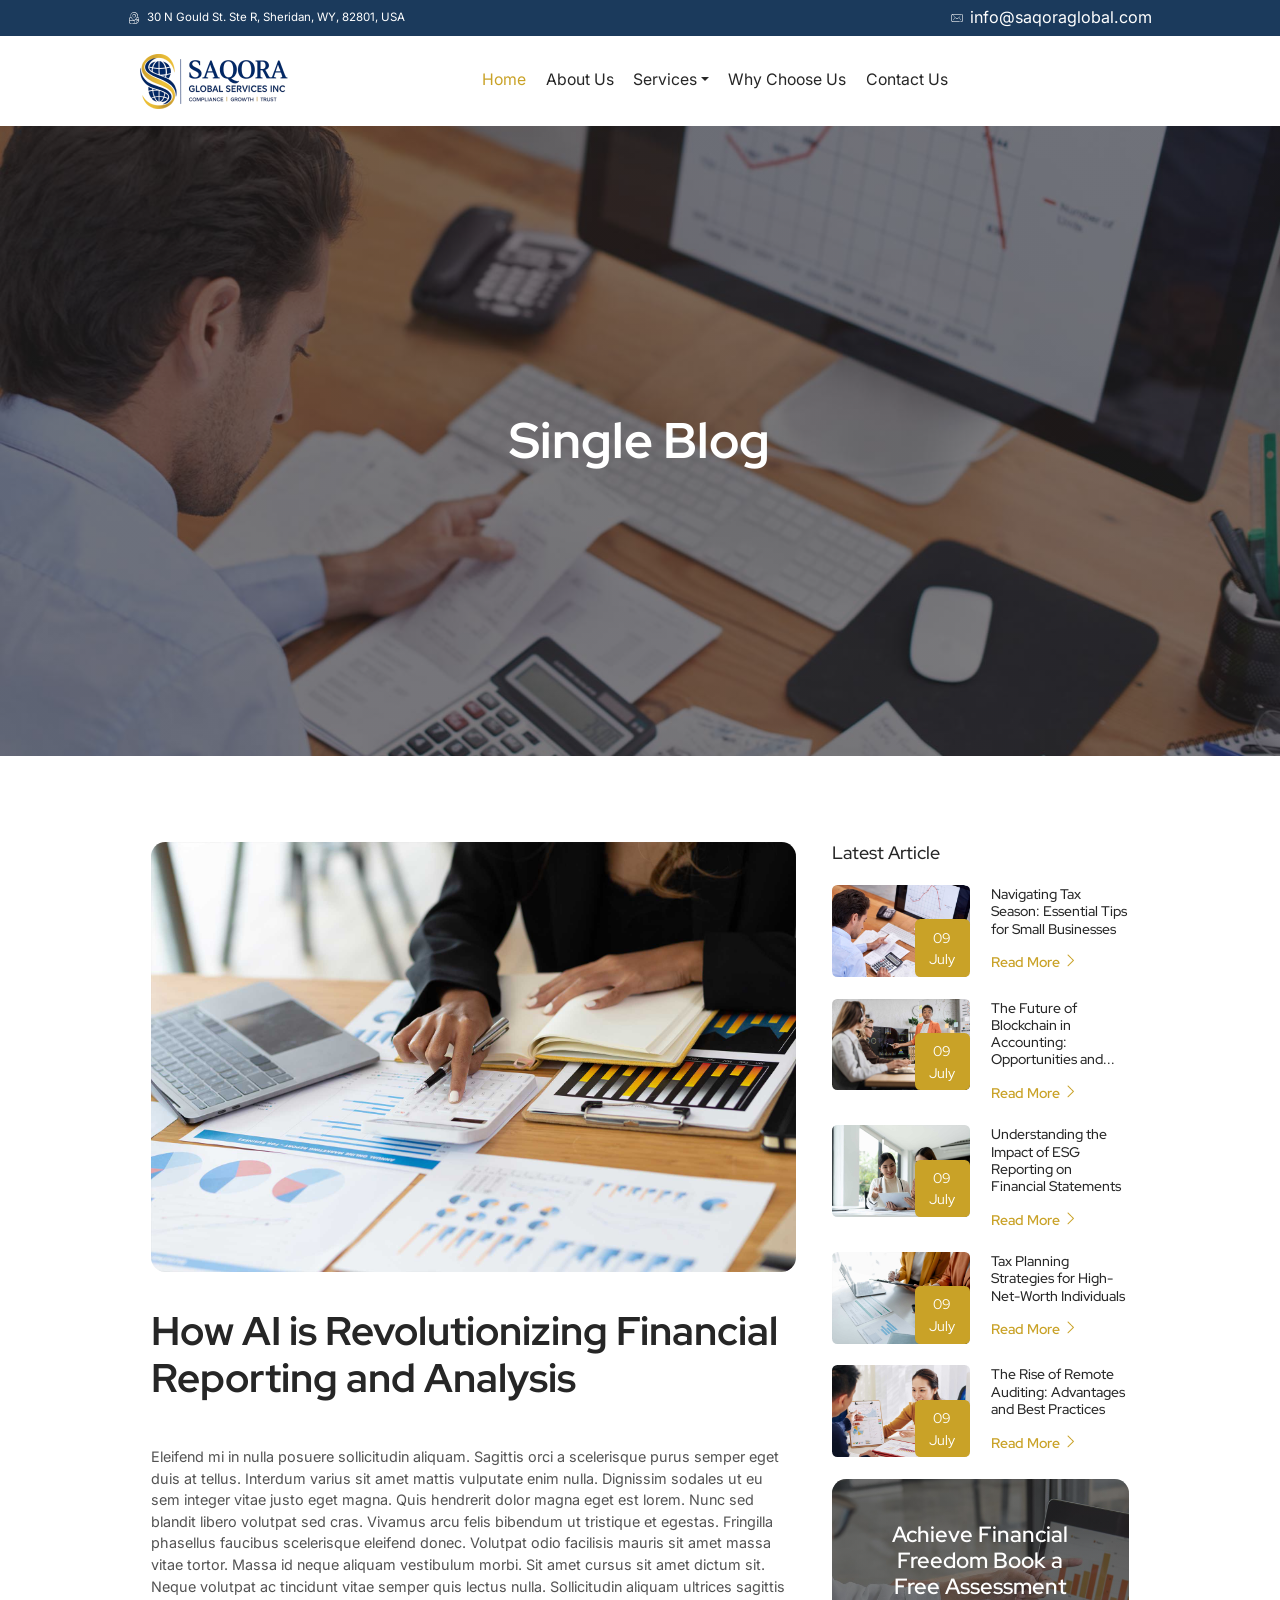
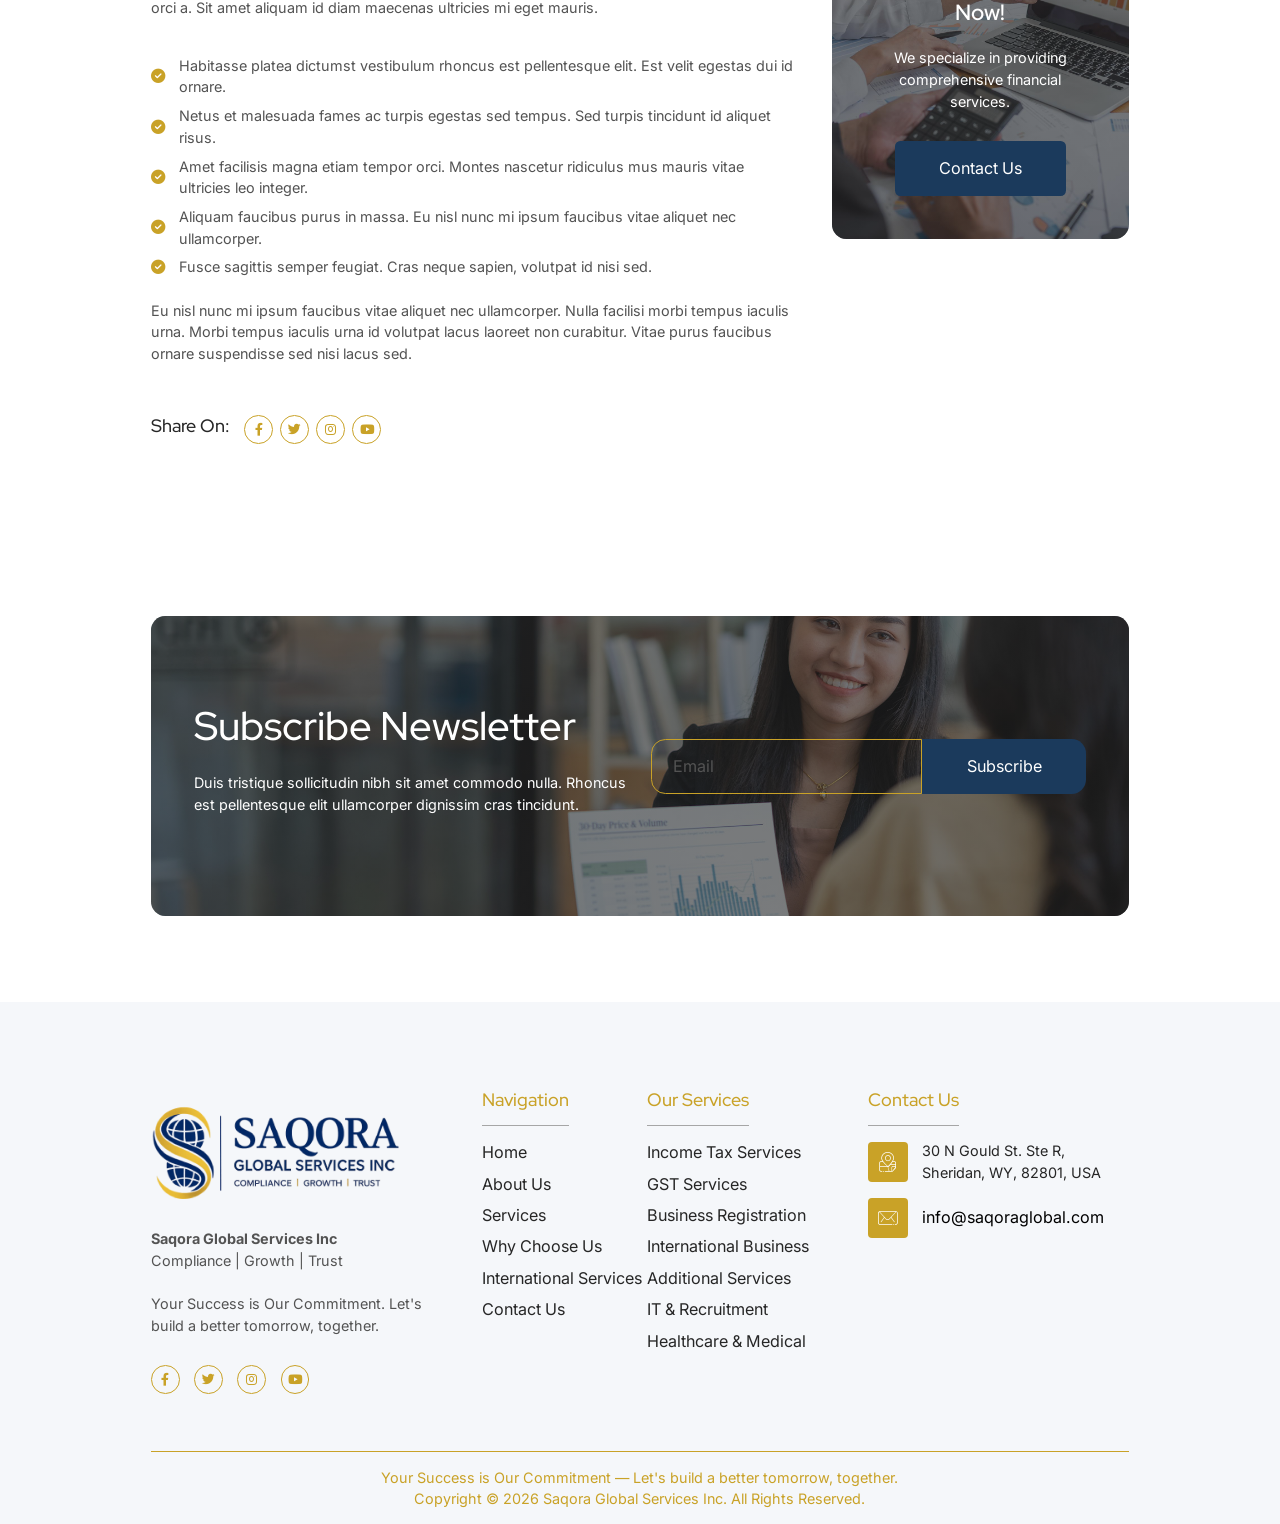
<file: single_blog.html>
<!DOCTYPE html>
<html lang="en">

<head>
    <meta charset="UTF-8">
    <meta name="viewport" content="width=device-width, initial-scale=1.0">
    <link rel="stylesheet" href="css/style.css">
    <link rel="icon" type="image/png" href="image/fav.png">
    <title>Saqora Global Services - Single Blog</title>
</head>

<body>
    <!-- Scripts -->
    <script src="js/vendor/jquery.min.js"></script>

    <!-- Header -->
    <div class="bg-text-color py-3">
        <div class="r-container top-bar-scroll">
            <div class="top-bar-items d-flex flex-xl-row flex-row flex-nowrap justify-content-xl-between justify-content-start text-white align-items-center font-2">
                <span class="d-flex flex-row align-items-center gap-2">
                    <i class="rtmicon rtmicon-location text-white"></i>
                    30 N Gould St. Ste R, Sheridan, WY, 82801, USA
                </span>
                <span class="d-flex flex-row align-items-center gap-2">
                    <i class="rtmicon rtmicon-envelope text-white"></i>
                    <a href="mailto:info@saqoraglobal.com" class="text-white text-decoration-none">info@saqoraglobal.com</a>
                </span>
            </div>
        </div>
    </div>
    <header class="sticky-top bg-accent-primary">
        <div class="r-container">
            <nav class="navbar navbar-expand-xl">
                <div class="container-fluid ps-3">
                    <div class="logo-container">
                        <a class="navbar-brand" href="index.html"><img src="image/logo.png" alt="Saqora Global Services Inc" class="img-fluid"></a>
                    </div>
                    <button class="navbar-toggler d-xl-none" type="button" data-bs-toggle="offcanvas" data-bs-target="#mobileNav" aria-controls="mobileNav" aria-label="Toggle navigation">
                        <i class="fa-solid fa-bars-staggered accent-color-2"></i>
                    </button>
                    <div class="collapse navbar-collapse d-none d-xl-flex" id="navbarNav">
                        <ul class="navbar-nav mx-auto mb-2 mb-xl-0 gap-xl-3 gap-1">
                            <li class="nav-item">
                                <a class="nav-link active" href="index.html">Home</a>
                            </li>
                            <li class="nav-item">
                                <a class="nav-link" href="about.html">About Us</a>
                            </li>
                            <li class="nav-item dropdown">
                                <a class="nav-link dropdown-toggle" href="#" role="button" data-bs-toggle="dropdown" aria-expanded="false">Services</a>
                                <ul class="dropdown-menu">
                                    <li><a class="dropdown-item" href="services.html#income-tax">Income Tax Services</a></li>
                                    <li><a class="dropdown-item" href="services.html#gst-services">GST Services</a></li>
                                    <li><a class="dropdown-item" href="services.html#business-registration">Business Registration</a></li>
                                    <li><a class="dropdown-item" href="services.html#international-business">International Business Services</a></li>
                                    <li><a class="dropdown-item" href="services.html#additional-services">Additional Services</a></li>
                                    <li><a class="dropdown-item" href="services.html#it-recruitment">IT &amp; Recruitment Consulting</a></li>
                                    <li><a class="dropdown-item" href="services.html#healthcare-medical">Healthcare &amp; Medical Services</a></li>
                                </ul>
                            </li>
                            <li class="nav-item">
                                <a class="nav-link" href="why-choose-us.html">Why Choose Us</a>
                            </li>
                            <li class="nav-item">
                                <a class="nav-link" href="contact.html">Contact Us</a>
                            </li>
                        </ul>
                    </div>
                </div>

            </nav>
        </div>
    </header>

    <div class="offcanvas offcanvas-end mobile-nav-offcanvas" tabindex="-1" id="mobileNav" aria-labelledby="mobileNavLabel">
        <div class="offcanvas-header">
            <a href="index.html" class="mobile-nav-brand">
                <img src="image/logo.png" alt="Saqora Global Services Inc" class="img-fluid">
            </a>
            <button type="button" class="btn-close" data-bs-dismiss="offcanvas" aria-label="Close"></button>
        </div>
        <div class="offcanvas-body d-flex flex-column">
            <ul class="navbar-nav mx-auto mb-2 mb-xl-0 gap-xl-3 gap-1">
                <li class="nav-item">
                    <a class="nav-link active" href="index.html">Home</a>
                </li>
                <li class="nav-item">
                    <a class="nav-link" href="about.html">About Us</a>
                </li>
                <li class="nav-item dropdown">
                    <a class="nav-link dropdown-toggle" href="#" role="button" data-bs-toggle="dropdown" aria-expanded="false">Services</a>
                    <ul class="dropdown-menu">
                        <li><a class="dropdown-item" href="services.html#income-tax">Income Tax Services</a></li>
                        <li><a class="dropdown-item" href="services.html#gst-services">GST Services</a></li>
                        <li><a class="dropdown-item" href="services.html#business-registration">Business Registration</a></li>
                        <li><a class="dropdown-item" href="services.html#international-business">International Business Services</a></li>
                        <li><a class="dropdown-item" href="services.html#additional-services">Additional Services</a></li>
                        <li><a class="dropdown-item" href="services.html#it-recruitment">IT &amp; Recruitment Consulting</a></li>
                        <li><a class="dropdown-item" href="services.html#healthcare-medical">Healthcare &amp; Medical Services</a></li>
                    </ul>
                </li>
                <li class="nav-item">
                    <a class="nav-link" href="why-choose-us.html">Why Choose Us</a>
                </li>
                <li class="nav-item">
                    <a class="nav-link" href="contact.html">Contact Us</a>
                </li>
            </ul>
        </div>
    </div>
    <!-- End Header -->

    <!-- Main -->
    <main>
        <!-- Banner -->
        <div class="section position-relative" style="background-image: url(image/image-1920x1280-9.jpg); height: 70vh;">
            <div class="bg-overlay"></div>
            <div class="r-container h-100 position-relative" style="z-index: 2;">
                <div class="d-flex flex-column w-100 h-100 justify-content-center mx-auto align-items-center text-white gap-3" style="max-width: 895px;">
                    <h2 class="font-1 m-0 text-white fw-bold">Single Blog</h2>
                </div>
            </div>
        </div>

        <!-- Section Single Blog -->
        <div class="section">
            <div class="r-container">
                <div class="row row-cols-xl-2 row-cols-1">
                    <div class="col col-xl-8">
                        <div class="d-flex flex-column gap-4">
                            <div class="mb-3">
                                <img src="image/image-1920x1280-11.jpg" alt="" class="img-fluid rounded-3">
                            </div>
                            <div class="mb-3">
                                <h3 class="font-1 fw-bold">How AI is Revolutionizing Financial Reporting and Analysis
                                </h3>
                            </div>
                            <p>
                                Eleifend mi in nulla posuere sollicitudin aliquam. Sagittis orci a scelerisque purus
                                semper eget duis at tellus. Interdum varius sit amet mattis vulputate enim nulla.
                                Dignissim sodales ut eu sem integer vitae justo eget magna. Quis hendrerit dolor magna
                                eget est lorem. Nunc sed blandit libero volutpat sed cras. Vivamus arcu felis bibendum
                                ut tristique et egestas. Fringilla phasellus faucibus scelerisque eleifend donec.
                                Volutpat odio facilisis mauris sit amet massa vitae tortor. Massa id neque aliquam
                                vestibulum morbi. Sit amet cursus sit amet dictum sit. Neque volutpat ac tincidunt vitae
                                semper quis lectus nulla. Sollicitudin aliquam ultrices sagittis orci a. Sit amet
                                aliquam id diam maecenas ultricies mi eget mauris.
                            </p>
                            <div class="d-flex flex-column gap-2">
                                <div class="d-flex flex-row gap-3 align-items-center text-color-2 font-2">
                                    <i class="fa-solid fa-circle-check accent-color"></i>
                                    Habitasse platea dictumst vestibulum rhoncus est pellentesque elit. Est velit
                                    egestas dui id ornare.
                                </div>
                                <div class="d-flex flex-row gap-3 align-items-center text-color-2 font-2">
                                    <i class="fa-solid fa-circle-check accent-color"></i>
                                    Netus et malesuada fames ac turpis egestas sed tempus. Sed turpis tincidunt id
                                    aliquet risus.
                                </div>
                                <div class="d-flex flex-row gap-3 align-items-center text-color-2 font-2">
                                    <i class="fa-solid fa-circle-check accent-color"></i>
                                    Amet facilisis magna etiam tempor orci. Montes nascetur ridiculus mus mauris vitae
                                    ultricies leo integer.
                                </div>
                                <div class="d-flex flex-row gap-3 align-items-center text-color-2 font-2">
                                    <i class="fa-solid fa-circle-check accent-color"></i>
                                    Aliquam faucibus purus in massa. Eu nisl nunc mi ipsum faucibus vitae aliquet nec
                                    ullamcorper.
                                </div>
                                <div class="d-flex flex-row gap-3 align-items-center text-color-2 font-2">
                                    <i class="fa-solid fa-circle-check accent-color"></i>
                                    Fusce sagittis semper feugiat. Cras neque sapien, volutpat id nisi sed.
                                </div>
                            </div>
                            <p>
                                Eu nisl nunc mi ipsum faucibus vitae aliquet nec ullamcorper. Nulla facilisi morbi
                                tempus iaculis urna. Morbi tempus iaculis urna id volutpat lacus laoreet non
                                curabitur. Vitae purus faucibus ornare suspendisse sed nisi lacus sed.
                            </p>
                            <div class="d-flex flex-row gap-3 mt-3">
                                <h5>Share On:</h5>
                                <div class="social-container team mb-xl-0 mb-3 gap-2">
                                    <a href="" class="social-item-2" aria-label="Facebook">
                                        <i class="fa-brands fa-xs fa-facebook-f"></i>
                                    </a>
                                    <a href="" class="social-item-2" aria-label="Twitter">
                                        <i class="fa-brands fa-xs fa-twitter"></i>
                                    </a>
                                    <a href="" class="social-item-2" aria-label="Instagram">
                                        <i class="fa-brands fa-xs fa-instagram"></i>
                                    </a>
                                    <a href="" class="social-item-2" aria-label="YouTube">
                                        <i class="fa-brands fa-xs fa-youtube"></i>
                                    </a>
                                </div>
                            </div>
                        </div>
                    </div>
                    <div class="col col-xl-4">
                        <div class="d-flex flex-column gap-4 ps-3">
                            <div class="d-flex flex-column gap-3">
                                <h5>Latest Article</h5>
                                <div class="d-flex flex-column gap-4">
                                    <div class="row row-cols-2">
                                        <div class="col">
                                            <div class="position-relative">
                                                <img src="image/image-1920x1280-9.jpg" alt="" class="img-fluid rounded-2 h-100">
                                                <div class="position-absolute d-flex flex-column align-items-center bottom-0 end-0 px-3 py-2 bg-accent-color rounded-2">
                                                    <span class="text-white">09</span>
                                                    <span class="text-white">July</span>
                                                </div>
                                            </div>
                                        </div>
                                        <div class="col">
                                            <div class="d-flex flex-column gap-2 h-100">
                                                <h6 class="font-1 fs-6">Navigating Tax Season: Essential Tips for Small
                                                    Businesses</h6>
                                                <a href="single_blog.html" class="font-1 fs-6 fw-semibold accent-color read-more">Read
                                                    More <i class="rtmicon rtmicon-chevron-right fs-6 fw-bold"></i></a>
                                            </div>
                                        </div>
                                    </div>
                                    <div class="row row-cols-2">
                                        <div class="col">
                                            <div class="position-relative">
                                                <img src="image/image-1920x1280-2.jpg" alt="" class="img-fluid rounded-2 h-100">
                                                <div class="position-absolute d-flex flex-column align-items-center bottom-0 end-0 px-3 py-2 bg-accent-color rounded-2">
                                                    <span class="text-white">09</span>
                                                    <span class="text-white">July</span>
                                                </div>
                                            </div>
                                        </div>
                                        <div class="col">
                                            <div class="d-flex flex-column gap-2 h-100">
                                                <h6 class="font-1 fs-6">The Future of Blockchain in Accounting:
                                                    Opportunities and...</h6>
                                                <a href="single_blog.html" class="font-1 fs-6 fw-semibold accent-color read-more">Read
                                                    More <i class="rtmicon rtmicon-chevron-right fs-6 fw-bold"></i></a>
                                            </div>
                                        </div>
                                    </div>
                                    <div class="row row-cols-2">
                                        <div class="col">
                                            <div class="position-relative">
                                                <img src="image/image-1920x1280-3.jpg" alt="" class="img-fluid rounded-2 h-100">
                                                <div class="position-absolute d-flex flex-column align-items-center bottom-0 end-0 px-3 py-2 bg-accent-color rounded-2">
                                                    <span class="text-white">09</span>
                                                    <span class="text-white">July</span>
                                                </div>
                                            </div>
                                        </div>
                                        <div class="col">
                                            <div class="d-flex flex-column gap-2 h-100">
                                                <h6 class="font-1 fs-6">Understanding the Impact of ESG Reporting on
                                                    Financial Statements</h6>
                                                <a href="single_blog.html" class="font-1 fs-6 fw-semibold accent-color read-more">Read
                                                    More <i class="rtmicon rtmicon-chevron-right fs-6 fw-bold"></i></a>
                                            </div>
                                        </div>
                                    </div>
                                    <div class="row row-cols-2">
                                        <div class="col">
                                            <div class="position-relative">
                                                <img src="image/image-1920x1280-8.jpg" alt="" class="img-fluid rounded-2 h-100">
                                                <div class="position-absolute d-flex flex-column align-items-center bottom-0 end-0 px-3 py-2 bg-accent-color rounded-2">
                                                    <span class="text-white">09</span>
                                                    <span class="text-white">July</span>
                                                </div>
                                            </div>
                                        </div>
                                        <div class="col">
                                            <div class="d-flex flex-column gap-2 h-100">
                                                <h6 class="font-1 fs-6">Tax Planning Strategies for High-Net-Worth
                                                    Individuals</h6>
                                                <a href="single_blog.html" class="font-1 fs-6 fw-semibold accent-color read-more">Read
                                                    More <i class="rtmicon rtmicon-chevron-right fs-6 fw-bold"></i></a>
                                            </div>
                                        </div>
                                    </div>
                                    <div class="row row-cols-2">
                                        <div class="col">
                                            <div class="position-relative">
                                                <img src="image/image-1920x1280-6.jpg" alt="" class="img-fluid rounded-2 h-100">
                                                <div class="position-absolute d-flex flex-column align-items-center bottom-0 end-0 px-3 py-2 bg-accent-color rounded-2">
                                                    <span class="text-white">09</span>
                                                    <span class="text-white">July</span>
                                                </div>
                                            </div>
                                        </div>
                                        <div class="col">
                                            <div class="d-flex flex-column gap-2 h-100">
                                                <h6 class="font-1 fs-6">The Rise of Remote Auditing: Advantages and Best
                                                    Practices</h6>
                                                <a href="single_blog.html" class="font-1 fs-6 fw-semibold accent-color read-more">Read
                                                    More <i class="rtmicon rtmicon-chevron-right fs-6 fw-bold"></i></a>
                                            </div>
                                        </div>
                                    </div>
                                </div>
                            </div>
                            <div class="position-relative overflow-hidden rounded-3" style="background-image: url(image/image-1920x1280-5.jpg); background-size: cover; background-position: center;">
                                <div class="bg-overlay"></div>
                                <div class="position-relative p-5" style="z-index: 2;">
                                    <div class="d-flex flex-column mx-auto text-center align-items-center text-white gap-3">
                                        <h4 class="font-1 text-white fw-semibold">Achieve Financial Freedom
                                            Book a Free Assessment Now!</h4>
                                        <p class="text-white">We specialize in providing comprehensive financial
                                            services.</p>
                                        <div class="w-max-content">
                                            <a href="contact.html" class="btn btn-accent rounded-2 d-flex flex-row gap-2 px-5 py-3">
                                                Contact Us
                                            </a>
                                        </div>
                                    </div>
                                </div>
                            </div>
                        </div>
                    </div>
                </div>
            </div>
        </div>

        <!-- Subscribe -->
        <div class="section">
            <div class="r-container">
                <div class="position-relative py-5 overflow-hidden rounded-4 bg-attach-cover" style="background-image: url(image/image-1920x1280-18.jpg);">
                    <div class="bg-overlay"></div>
                    <div class="row row-cols-xl-2 row-cols-1 p-5 position-relative" style="z-index: 2;">
                        <div class="col d-flex align-items-center">
                            <div class="d-flex flex-column text-white gap-3">
                                <h3>Subscribe Newsletter</h3>
                                <p class="text-white">Duis tristique sollicitudin nibh sit amet commodo nulla. Rhoncus
                                    est pellentesque elit ullamcorper dignissim cras tincidunt.</p>
                            </div>
                        </div>
                        <div class="col d-flex align-items-center">
                            <div class="toast-container position-fixed bottom-0 end-0 p-3">
                                <div id="liveToast" class="toast success_msg_subscribe bg-dark-transparent text-white" role="alert" aria-live="assertive" aria-atomic="true">
                                    <div class="d-flex">
                                        <div class="toast-body">
                                            Your Subscribe Send Successfully!.
                                        </div>
                                        <button type="button" class="btn me-2 m-auto" data-bs-dismiss="toast" aria-label="Close">
                                            <i class="fa-solid fa-xmark"></i>
                                        </button>
                                    </div>
                                </div>
                            </div>
                            <form class="d-flex flex-row gap-3 justify-content-center needs-validation form" novalidate>
                                <input type="text" name="action" value="subscribe" hidden>
                                <div class="d-flex flex-xl-row flex-lg-row flex-column">
                                    <div>
                                        <input type="email" class="form-control rounded-start-3 px-4 py-3" placeholder="Email" name="email" required>
                                        <div class="invalid-feedback">
                                            Please provide a valid email format (e.g., user@example.com).
                                        </div>
                                    </div>
                                    <div>
                                        <button class="btn btn-accent px-5 py-3 rounded-end-3 rounded-start-0 justify-content-center submit_subscribe w-100" type="submit">
                                            Subscribe
                                        </button>
                                    </div>
                                </div>
                            </form>
                        </div>
                    </div>

                </div>
            </div>
        </div>

    </main>

    <footer>
        <div class="section pb-0 bg-accent">
            <div class="r-container">
                <div class="border-bottom border-accent-color pb-xl-5 pb-0">
                    <div class="row row-cols-xl-3 row-cols-1 g-3">
                        <div class="col col-xl-4 mb-3">
                            <div class="d-flex flex-column gap-3 pe-xl-5">
                                <img src="image/logo.png" alt="Saqora Global Services Inc" class="img-fluid site-logo">
                                <p>
                                    <strong>Saqora Global Services Inc</strong><br>
                                    Compliance | Growth | Trust<br><br>
                                    Your Success is Our Commitment. Let's build a better tomorrow, together.
                                </p>
                                <div class="social-container mb-xl-0">
                                    <a href="" class="social-item-2" aria-label="Facebook">
                                        <i class="fa-brands fa-xs fa-facebook-f"></i>
                                    </a>
                                    <a href="" class="social-item-2" aria-label="Twitter">
                                        <i class="fa-brands fa-xs fa-twitter"></i>
                                    </a>
                                    <a href="" class="social-item-2" aria-label="Instagram">
                                        <i class="fa-brands fa-xs fa-instagram"></i>
                                    </a>
                                    <a href="" class="social-item-2" aria-label="YouTube">
                                        <i class="fa-brands fa-xs fa-youtube"></i>
                                    </a>
                                </div>
                            </div>
                        </div>
                        <div class="col col-xl-8 mb-3">
                            <div class="row row-cols-xl-3 row-cols-2 g-3 footer-links-row">
                                <div class="col-6 col-xl-3 mb-3">
                                    <div class="d-flex flex-column gap-3">
                                        <div class="pb-2 w-max-content border-bottom border-accent-2">
                                            <h5 class="font-1 accent-color">Navigation</h5>
                                        </div>
                                        <ul class="list ps-0 gap-2 accent-color">
                                            <li><a href="index.html" class="link d-flex flex-row gap-3 align-items-center">Home</a></li>
                                            <li><a href="about.html" class="link d-flex flex-row gap-3 align-items-center">About Us</a></li>
                                            <li><a href="services.html" class="link d-flex flex-row gap-3 align-items-center">Services</a></li>
                                            <li><a href="why-choose-us.html" class="link d-flex flex-row gap-3 align-items-center">Why Choose Us</a></li>
                                            <li><a href="services.html#international-business" class="link d-flex flex-row gap-3 align-items-center">International Services</a></li>
                                            <li><a href="contact.html" class="link d-flex flex-row gap-3 align-items-center">Contact Us</a></li>
                                        </ul>
                                    </div>
                                </div>
                                <div class="col-6 col-xl-4 mb-3">
                                    <div class="d-flex flex-column gap-3">
                                        <div class="pb-2 w-max-content border-bottom border-accent-2">
                                            <h5 class="font-1 accent-color">Our Services</h5>
                                        </div>
                                        <ul class="list ps-0 gap-2 accent-color">
                                            <li><a href="services.html#income-tax" class="link">Income Tax Services</a></li>
                                            <li><a href="services.html#gst-services" class="link">GST Services</a></li>
                                            <li><a href="services.html#business-registration" class="link">Business Registration</a></li>
                                            <li><a href="services.html#international-business" class="link">International Business</a></li>
                                            <li><a href="services.html#additional-services" class="link">Additional Services</a></li>
                                            <li><a href="services.html#it-recruitment" class="link">IT &amp; Recruitment</a></li>
                                            <li><a href="services.html#healthcare-medical" class="link">Healthcare &amp; Medical</a></li>
                                        </ul>
                                    </div>
                                </div>
                                <div class="col-12 col-xl-5 mb-xl-3 mb-0">
                                    <div class="d-flex flex-column gap-3">
                                        <div class="pb-2 w-max-content border-bottom border-accent-2">
                                            <h5 class="font-1 accent-color">Contact Us</h5>
                                        </div>
                                        <div class="d-flex flex-column gap-3">
                                            <span class="d-flex flex-row align-items-center font-2 gap-3">
                                                <div class="contact-item">
                                                    <i class="rtmicon rtmicon-location fs-4"></i>
                                                </div>
                                                30 N Gould St. Ste R, Sheridan, WY, 82801, USA
                                            </span>
                                            <span class="d-flex flex-row align-items-center font-2 gap-3">
                                                <div class="contact-item">
                                                    <i class="rtmicon rtmicon-envelope fs-4"></i>
                                                </div>
                                                <a href="mailto:info@saqoraglobal.com" class="text-black text-decoration-none">info@saqoraglobal.com</a>
                                            </span>
                                        </div>
                                    </div>
                                </div>
                            </div>
                        </div>
                    </div>
                </div>
                <div class="section d-flex flex-xl-row flex-column gap-3 justify-content-center py-3">
                    <span class="text-xl-center accent-color text-center fs-6 font-2">
                        Your Success is Our Commitment — Let's build a better tomorrow, together.<br>
                        Copyright © 2026 Saqora Global Services Inc. All Rights Reserved.
                    </span>
                </div>
            </div>
        </div>
    </footer>

    <script src="js/vendor/bootstrap.bundle.min.js"></script>
    <script src="js/vendor/swiper-bundle.min.js"></script>
    <script src="js/script.js"></script>
    <script src="js/swiper-script.js"></script>
    <script src="js/mobile-card-slider.js"></script>
    <script src="js/submit-form.js"></script>
    <script src="js/vendor/isotope.pkgd.min.js"></script>
    <script src="js/video_embedded.js"></script>
    <script src="js/vendor/fslightbox.js"></script>
</body>

</html>
</file>
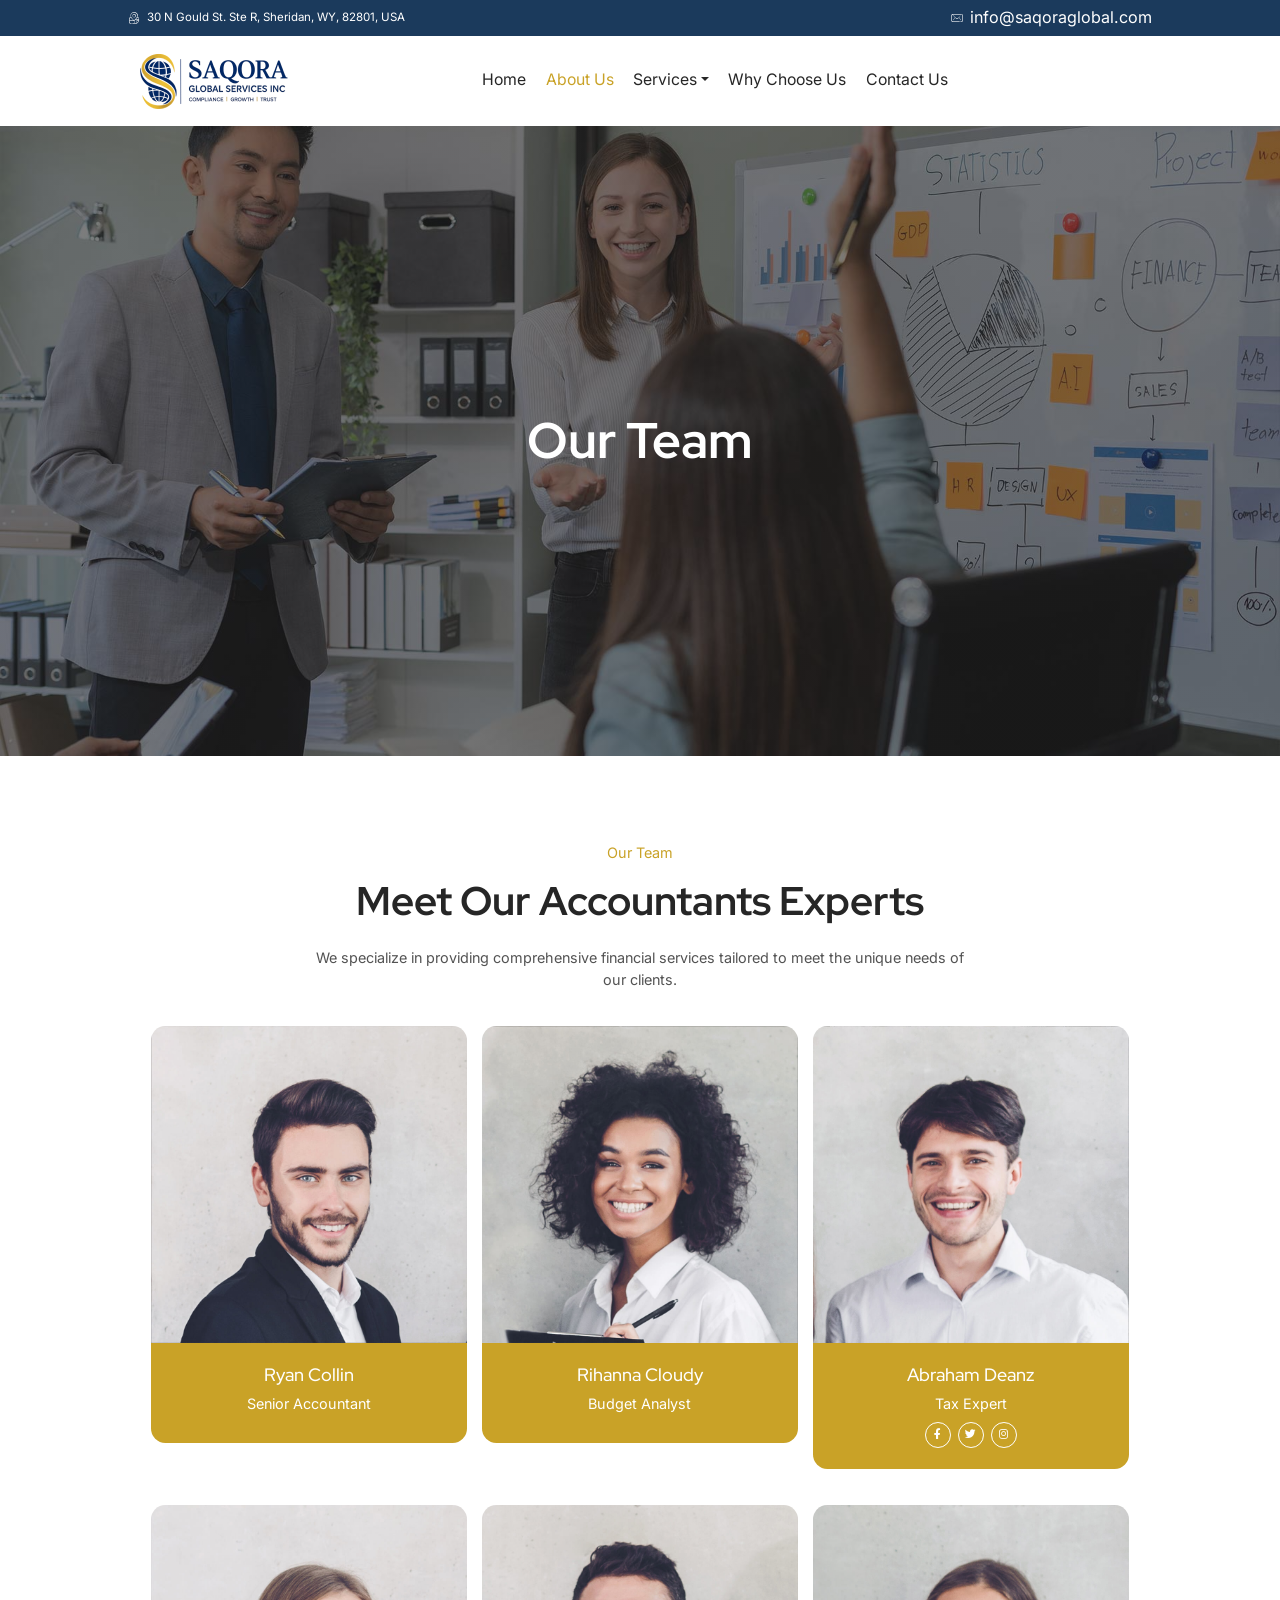
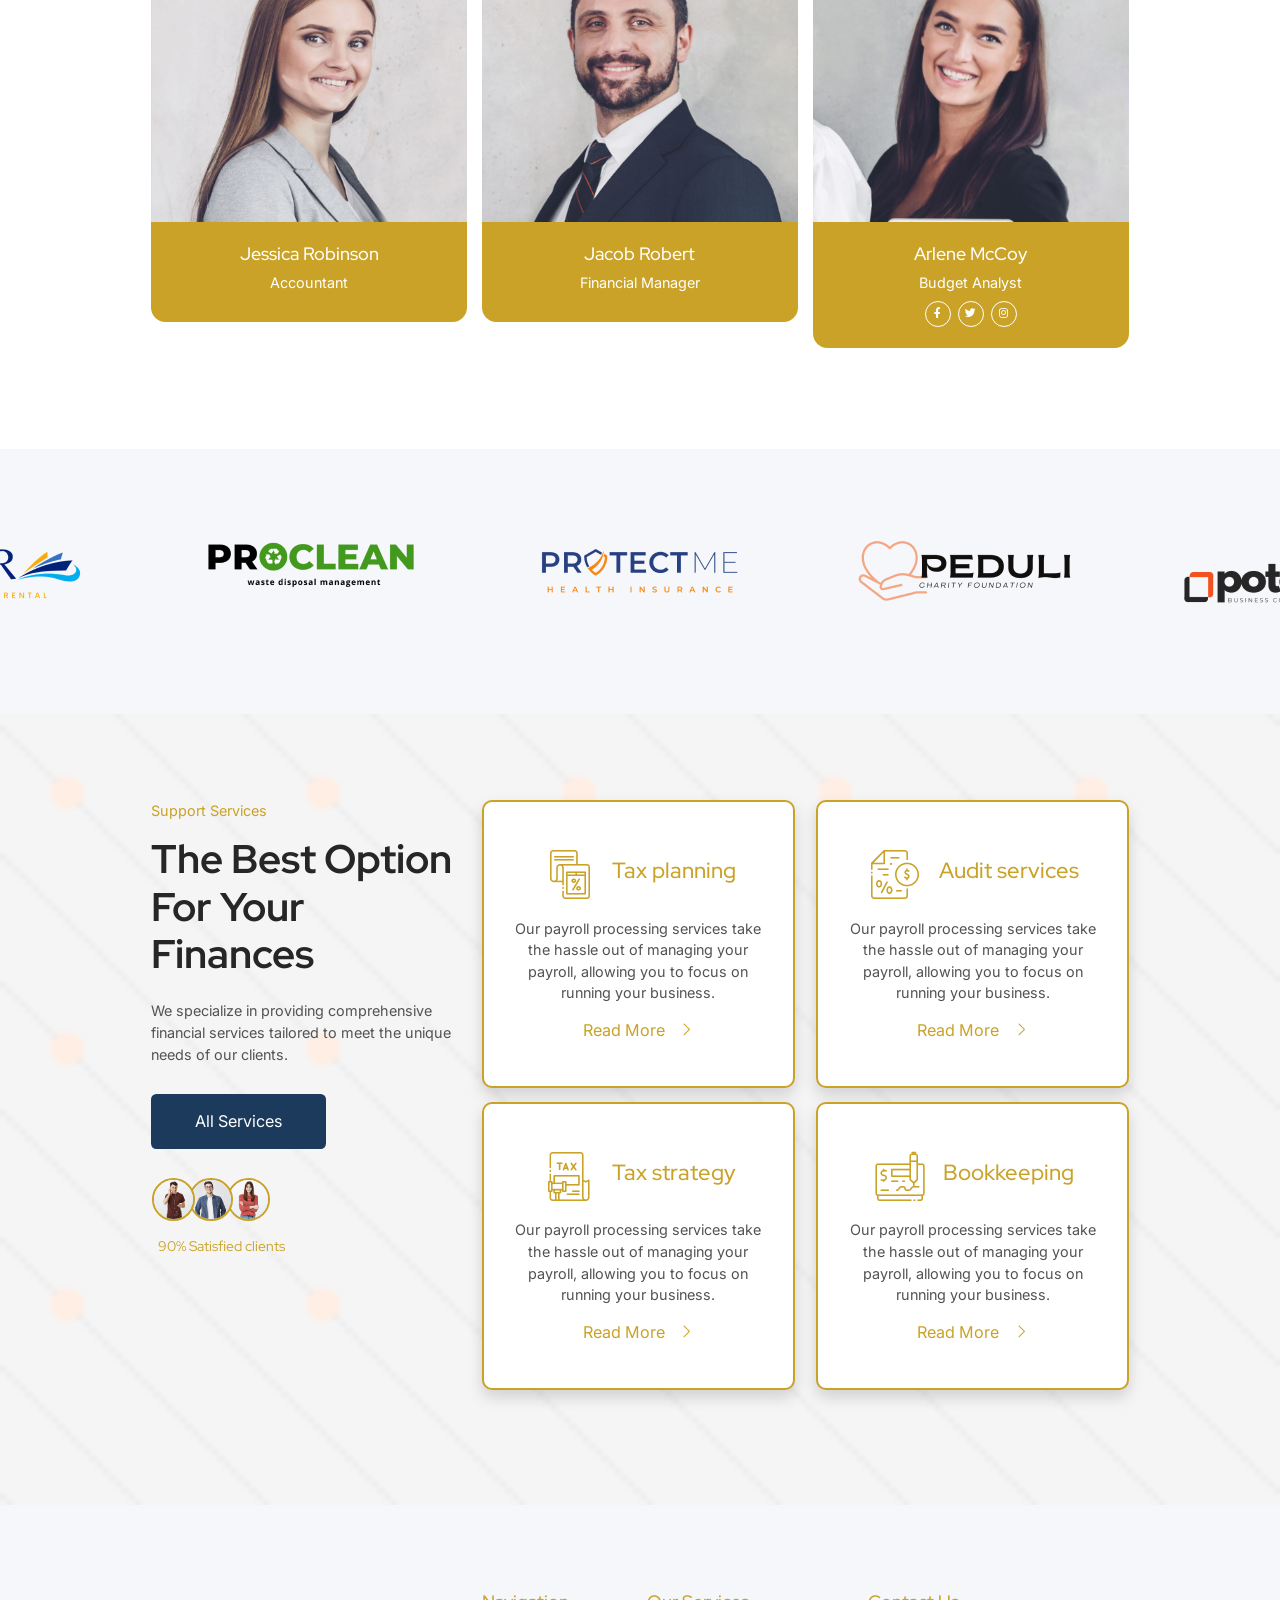
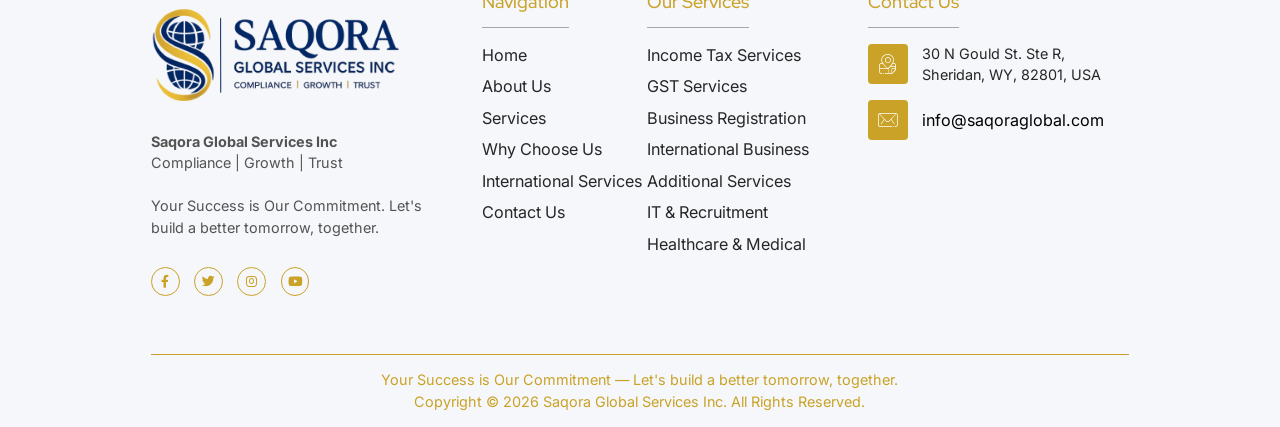
<file: team.html>
<!DOCTYPE html>
<html lang="en">

<head>
    <meta charset="UTF-8">
    <meta name="viewport" content="width=device-width, initial-scale=1.0">
    <link rel="stylesheet" href="css/style.css">
    <link rel="icon" type="image/png" href="image/fav.png">
    <title>Saqora Global Services - Our Team</title>
</head>

<body>
    <!-- Scripts -->
    <script src="js/vendor/jquery.min.js"></script>

    <!-- Header -->
    <div class="bg-text-color py-3">
        <div class="r-container top-bar-scroll">
            <div class="top-bar-items d-flex flex-xl-row flex-row flex-nowrap justify-content-xl-between justify-content-start text-white align-items-center font-2">
                <span class="d-flex flex-row align-items-center gap-2">
                    <i class="rtmicon rtmicon-location text-white"></i>
                    30 N Gould St. Ste R, Sheridan, WY, 82801, USA
                </span>
                <span class="d-flex flex-row align-items-center gap-2">
                    <i class="rtmicon rtmicon-envelope text-white"></i>
                    <a href="mailto:info@saqoraglobal.com" class="text-white text-decoration-none">info@saqoraglobal.com</a>
                </span>
            </div>
        </div>
    </div>
    <header class="sticky-top bg-accent-primary">
        <div class="r-container">
            <nav class="navbar navbar-expand-xl">
                <div class="container-fluid ps-3">
                    <div class="logo-container">
                        <a class="navbar-brand" href="index.html"><img src="image/logo.png" alt="Saqora Global Services Inc" class="img-fluid"></a>
                    </div>
                    <button class="navbar-toggler d-xl-none" type="button" data-bs-toggle="offcanvas" data-bs-target="#mobileNav" aria-controls="mobileNav" aria-label="Toggle navigation">
                        <i class="fa-solid fa-bars-staggered accent-color-2"></i>
                    </button>
                    <div class="collapse navbar-collapse d-none d-xl-flex" id="navbarNav">
                        <ul class="navbar-nav mx-auto mb-2 mb-xl-0 gap-xl-3 gap-1">
                            <li class="nav-item">
                                <a class="nav-link" href="index.html">Home</a>
                            </li>
                            <li class="nav-item">
                                <a class="nav-link active" href="about.html">About Us</a>
                            </li>
                            <li class="nav-item dropdown">
                                <a class="nav-link dropdown-toggle" href="#" role="button" data-bs-toggle="dropdown" aria-expanded="false">Services</a>
                                <ul class="dropdown-menu">
                                    <li><a class="dropdown-item" href="services.html#income-tax">Income Tax Services</a></li>
                                    <li><a class="dropdown-item" href="services.html#gst-services">GST Services</a></li>
                                    <li><a class="dropdown-item" href="services.html#business-registration">Business Registration</a></li>
                                    <li><a class="dropdown-item" href="services.html#international-business">International Business Services</a></li>
                                    <li><a class="dropdown-item" href="services.html#additional-services">Additional Services</a></li>
                                    <li><a class="dropdown-item" href="services.html#it-recruitment">IT &amp; Recruitment Consulting</a></li>
                                    <li><a class="dropdown-item" href="services.html#healthcare-medical">Healthcare &amp; Medical Services</a></li>
                                </ul>
                            </li>
                            <li class="nav-item">
                                <a class="nav-link" href="why-choose-us.html">Why Choose Us</a>
                            </li>
                            <li class="nav-item">
                                <a class="nav-link" href="contact.html">Contact Us</a>
                            </li>
                        </ul>
                    </div>
                </div>

            </nav>
        </div>
    </header>

    <div class="offcanvas offcanvas-end mobile-nav-offcanvas" tabindex="-1" id="mobileNav" aria-labelledby="mobileNavLabel">
        <div class="offcanvas-header">
            <a href="index.html" class="mobile-nav-brand">
                <img src="image/logo.png" alt="Saqora Global Services Inc" class="img-fluid">
            </a>
            <button type="button" class="btn-close" data-bs-dismiss="offcanvas" aria-label="Close"></button>
        </div>
        <div class="offcanvas-body d-flex flex-column">
            <ul class="navbar-nav mx-auto mb-2 mb-xl-0 gap-xl-3 gap-1">
                <li class="nav-item">
                    <a class="nav-link" href="index.html">Home</a>
                </li>
                <li class="nav-item">
                    <a class="nav-link active" href="about.html">About Us</a>
                </li>
                <li class="nav-item dropdown">
                    <a class="nav-link dropdown-toggle" href="#" role="button" data-bs-toggle="dropdown" aria-expanded="false">Services</a>
                    <ul class="dropdown-menu">
                        <li><a class="dropdown-item" href="services.html#income-tax">Income Tax Services</a></li>
                        <li><a class="dropdown-item" href="services.html#gst-services">GST Services</a></li>
                        <li><a class="dropdown-item" href="services.html#business-registration">Business Registration</a></li>
                        <li><a class="dropdown-item" href="services.html#international-business">International Business Services</a></li>
                        <li><a class="dropdown-item" href="services.html#additional-services">Additional Services</a></li>
                        <li><a class="dropdown-item" href="services.html#it-recruitment">IT &amp; Recruitment Consulting</a></li>
                        <li><a class="dropdown-item" href="services.html#healthcare-medical">Healthcare &amp; Medical Services</a></li>
                    </ul>
                </li>
                <li class="nav-item">
                    <a class="nav-link" href="why-choose-us.html">Why Choose Us</a>
                </li>
                <li class="nav-item">
                    <a class="nav-link" href="contact.html">Contact Us</a>
                </li>
            </ul>
        </div>
    </div>
    <!-- End Header -->

    <!-- Main -->
    <main>
        <!-- Banner -->
        <div class="section position-relative" style="background-image: url(image/image-1920x1280-10.jpg); height: 70vh;">
            <div class="bg-overlay"></div>
            <div class="r-container h-100 position-relative" style="z-index: 2;">
                <div class="d-flex flex-column w-100 h-100 justify-content-center mx-auto align-items-center text-white gap-3" style="max-width: 895px;">
                    <h2 class="font-1 m-0 text-white fw-bold">Our Team</h2>
                </div>
            </div>
        </div>

        <!-- Team -->
        <div class="section">
            <div class="r-container">
                <div class="d-flex flex-column gap-4 align-items-center">
                    <div class="d-flex flex-column gap-3 text-center align-items-center" style="max-width: 667px;">
                        <span class="font-2 accent-color">Our Team</span>
                        <h3 class="fw-bold">Meet Our Accountants Experts</h3>
                        <p>
                            We specialize in providing comprehensive financial services tailored to meet the unique
                            needs of our clients.
                        </p>
                    </div>
                    <div class="row row-cols-xl-3 row-cols-1 g-3">
                        <div class="col mb-3">
                            <img src="image/image-900x900-17.jpg" alt="image" class="img-fluid rounded-top-3 w-100">
                            <div class="bg-accent-color d-flex flex-column text-white p-4 align-items-center text-center rounded-bottom-3">
                                <div class="mb-2">
                                    <h5>Ryan Collin</h5>
                                    <span class="font-2">Senior Accountant</span>
                                </div>
                            </div>
                        </div>
                        <div class="col mb-3">
                            <img src="image/image-900x900-16.jpg" alt="image" class="img-fluid rounded-top-3 w-100">
                            <div class="bg-accent-color d-flex flex-column text-white p-4 align-items-center text-center rounded-bottom-3">
                                <div class="mb-2">
                                    <h5>Rihanna Cloudy</h5>
                                    <span class="font-2">Budget Analyst</span>
                                </div>
                            </div>
                        </div>
                        <div class="col mb-3">
                            <img src="image/image-900x900-15.jpg" alt="image" class="img-fluid rounded-top-3 w-100">
                            <div class="bg-accent-color d-flex flex-column text-white p-4 align-items-center text-center rounded-bottom-3">
                                <div class="mb-2">
                                    <h5>Abraham Deanz</h5>
                                    <span class="font-2">Tax Expert</span>
                                </div>
                                <div class="social-container team gap-2">
                                    <a href="" class="social-item" aria-label="Facebook">
                                        <i class="fa-brands fa-xs fa-facebook-f"></i>
                                    </a>
                                    <a href="" class="social-item" aria-label="Twitter">
                                        <i class="fa-brands fa-xs fa-twitter"></i>
                                    </a>
                                    <a href="" class="social-item" aria-label="Instagram">
                                        <i class="fa-brands fa-xs fa-instagram"></i>
                                    </a>
                                </div>
                            </div>
                        </div>
                    </div>
                    <div class="row row-cols-xl-3 row-cols-1 g-3">
                        <div class="col mb-3">
                            <img src="image/image-900x900-13.jpg" alt="image" class="img-fluid rounded-top-3 w-100">
                            <div class="bg-accent-color d-flex flex-column text-white p-4 align-items-center text-center rounded-bottom-3">
                                <div class="mb-2">
                                    <h5>Jessica Robinson</h5>
                                    <span class="font-2">Accountant</span>
                                </div>
                            </div>
                        </div>
                        <div class="col mb-3">
                            <img src="image/image-900x900-12.jpg" alt="image" class="img-fluid rounded-top-3 w-100">
                            <div class="bg-accent-color d-flex flex-column text-white p-4 align-items-center text-center rounded-bottom-3">
                                <div class="mb-2">
                                    <h5>Jacob Robert</h5>
                                    <span class="font-2">Financial Manager</span>
                                </div>
                            </div>
                        </div>
                        <div class="col mb-3">
                            <img src="image/image-900x900-14.jpg" alt="image" class="img-fluid rounded-top-3 w-100">
                            <div class="bg-accent-color d-flex flex-column text-white p-4 align-items-center text-center rounded-bottom-3">
                                <div class="mb-2">
                                    <h5>Arlene McCoy</h5>
                                    <span class="font-2">Budget Analyst</span>
                                </div>
                                <div class="social-container team gap-2">
                                    <a href="" class="social-item" aria-label="Facebook">
                                        <i class="fa-brands fa-xs fa-facebook-f"></i>
                                    </a>
                                    <a href="" class="social-item" aria-label="Twitter">
                                        <i class="fa-brands fa-xs fa-twitter"></i>
                                    </a>
                                    <a href="" class="social-item" aria-label="Instagram">
                                        <i class="fa-brands fa-xs fa-instagram"></i>
                                    </a>
                                </div>
                            </div>
                        </div>
                    </div>
                </div>
            </div>
        </div>

        <!-- Section Partner -->
        <div class="section bg-accent">
            <div class="r-container">
                <div class="swiper swiperImage">
                    <div class="swiper-wrapper">
                        <div class="swiper-slide p-0">
                            <div class="d-flex justify-content-center">
                                <img src="image/Logo 1.png" class="img-fluid" alt="image">
                            </div>
                        </div>
                        <div class="swiper-slide p-0">
                            <div class="d-flex justify-content-center">
                                <img src="image/Logo 2.png" class="img-fluid " alt="image">
                            </div>
                        </div>
                        <div class="swiper-slide p-0">
                            <div class="d-flex justify-content-center">
                                <img src="image/Logo 3.png" class="img-fluid" alt="image">
                            </div>
                        </div>
                        <div class="swiper-slide p-0">
                            <div class="d-flex justify-content-center">
                                <img src="image/Logo 4.png" class="img-fluid" alt="image">
                            </div>
                        </div>
                        <div class="swiper-slide p-0">
                            <div class="d-flex justify-content-center">
                                <img src="image/Logo 5.png" class="img-fluid" alt="image">
                            </div>
                        </div>
                        <div class="swiper-slide p-0">
                            <div class="d-flex justify-content-center">
                                <img src="image/Logo 6.png" class="img-fluid" alt="image">
                            </div>
                        </div>
                        <div class="swiper-slide p-0">
                            <div class="d-flex justify-content-center">
                                <img src="image/Logo 7.png" class="img-fluid" alt="image">
                            </div>
                        </div>
                    </div>
                    <!-- If we need pagination -->
                    <div class="swiper-pagination"></div>
                </div>
            </div>
        </div>

        <!-- Section Services -->
        <div class="section" style="background-image: url(image/Background.png);">
            <div class="r-container">
                <div class="row row-cols-xl-3 row-cols-1 g-3">
                    <div class="col col-xl-4 mb-3">
                        <div class="d-flex flex-column gap-3">
                            <span class="font-2 accent-color">Support Services</span>
                            <h3 class="fw-bold">The Best Option For Your Finances</h3>
                            <p>
                                We specialize in providing comprehensive financial services tailored to meet the unique
                                needs of our clients.
                            </p>
                            <div class="w-max-content">
                                <a href="services.html" class="btn btn-accent rounded-2 d-flex flex-row gap-2 px-5 py-3">
                                    All Services
                                </a>
                            </div>
                            <div class="d-flex flex-column gap-3 ps-2 mt-3">
                                <div class=" col position-relative">
                                    <div class=" d-flex flex-row customer-container">
                                        <div class="customer-item">
                                            <img src="image/image-600x600-21.jpg" class="img-fluid" alt="">
                                        </div>
                                        <div class="customer-item">
                                            <img src="image/image-600x600-23.jpg" class="img-fluid" alt="">
                                        </div>
                                        <div class="customer-item">
                                            <img src="image/image-600x600-22.jpg" class="img-fluid" alt="">
                                        </div>
                                    </div>
                                </div>
                                <span class="m-0 accent-color">90% Satisfied clients</span>
                            </div>
                        </div>
                    </div>
                    <div class="col col-xl-8 mb-3">
                        <div class="row row-cols-xl-2 row-cols-1">
                            <div class="col mb-3">
                                <div class="card card-service img-hover h-100 shadow">
                                    <div class=" d-flex flex-column gap-3 px-4 py-5">
                                        <div class="d-flex flex-row gap-3 align-items-center">
                                            <div class="icon-box-2">
                                                <i class="rtmicon rtmicon-taxation accent-color" style="font-size: 54px;"></i>
                                            </div>
                                            <h4 class="accent-color">Tax planning</h4>
                                        </div>
                                        <p class="m-0">Our payroll processing services take the hassle out of managing
                                            your payroll, allowing you to focus on running your business.</p>
                                        <a href="service_detail.html" class="read-more">
                                            <div class="d-flex flex-row gap-3 align-items-center">
                                                <span>Read More</span>
                                                <i class="rtmicon rtmicon-chevron-right fs-6 fw-bold"></i>
                                            </div>
                                        </a>
                                    </div>
                                </div>
                            </div>
                            <div class="col mb-3">
                                <div class="card card-service img-hover h-100 shadow">
                                    <div class=" d-flex flex-column gap-3 px-4 py-5">
                                        <div class="d-flex flex-row gap-3 align-items-center">
                                            <div class="icon-box-2">
                                                <i class="rtmicon rtmicon-taxes accent-color" style="font-size: 54px;"></i>
                                            </div>
                                            <h4 class="accent-color">Audit services</h4>
                                        </div>
                                        <p class="m-0">Our payroll processing services take the hassle out of managing
                                            your payroll, allowing you to focus on running your business.</p>
                                        <a href="service_detail.html" class="read-more">
                                            <div class="d-flex flex-row gap-3 align-items-center">
                                                <span>Read More</span>
                                                <i class="rtmicon rtmicon-chevron-right fs-6 fw-bold"></i>
                                            </div>
                                        </a>
                                    </div>
                                </div>
                            </div>
                            <div class="col mb-3">
                                <div class="card card-service img-hover h-100 shadow">
                                    <div class=" d-flex flex-column gap-3 px-4 py-5">
                                        <div class="d-flex flex-row gap-3 align-items-center">
                                            <div class="icon-box-2">
                                                <i class="rtmicon rtmicon-tax-law accent-color" style="font-size: 54px;"></i>
                                            </div>
                                            <h4 class="accent-color">Tax strategy</h4>
                                        </div>
                                        <p class="m-0">Our payroll processing services take the hassle out of managing
                                            your payroll, allowing you to focus on running your business.</p>
                                        <a href="service_detail.html" class="read-more">
                                            <div class="d-flex flex-row gap-3 align-items-center">
                                                <span>Read More</span>
                                                <i class="rtmicon rtmicon-chevron-right fs-6 fw-bold"></i>
                                            </div>
                                        </a>
                                    </div>
                                </div>
                            </div>
                            <div class="col mb-3">
                                <div class="card card-service img-hover h-100 shadow">
                                    <div class=" d-flex flex-column gap-3 px-4 py-5">
                                        <div class="d-flex flex-row gap-3 align-items-center">
                                            <div class="icon-box-2">
                                                <i class="rtmicon rtmicon-money-check accent-color" style="font-size: 54px;"></i>
                                            </div>
                                            <h4 class="accent-color">Bookkeeping</h4>
                                        </div>
                                        <p class="m-0">Our payroll processing services take the hassle out of managing
                                            your payroll, allowing you to focus on running your business.</p>
                                        <a href="service_detail.html" class="read-more">
                                            <div class="d-flex flex-row gap-3 align-items-center">
                                                <span>Read More</span>
                                                <i class="rtmicon rtmicon-chevron-right fs-6 fw-bold"></i>
                                            </div>
                                        </a>
                                    </div>
                                </div>
                            </div>
                        </div>
                    </div>
                </div>
            </div>
        </div>

    </main>

    <footer>
        <div class="section pb-0 bg-accent">
            <div class="r-container">
                <div class="border-bottom border-accent-color pb-xl-5 pb-0">
                    <div class="row row-cols-xl-3 row-cols-1 g-3">
                        <div class="col col-xl-4 mb-3">
                            <div class="d-flex flex-column gap-3 pe-xl-5">
                                <img src="image/logo.png" alt="Saqora Global Services Inc" class="img-fluid site-logo">
                                <p>
                                    <strong>Saqora Global Services Inc</strong><br>
                                    Compliance | Growth | Trust<br><br>
                                    Your Success is Our Commitment. Let's build a better tomorrow, together.
                                </p>
                                <div class="social-container mb-xl-0">
                                    <a href="" class="social-item-2" aria-label="Facebook">
                                        <i class="fa-brands fa-xs fa-facebook-f"></i>
                                    </a>
                                    <a href="" class="social-item-2" aria-label="Twitter">
                                        <i class="fa-brands fa-xs fa-twitter"></i>
                                    </a>
                                    <a href="" class="social-item-2" aria-label="Instagram">
                                        <i class="fa-brands fa-xs fa-instagram"></i>
                                    </a>
                                    <a href="" class="social-item-2" aria-label="YouTube">
                                        <i class="fa-brands fa-xs fa-youtube"></i>
                                    </a>
                                </div>
                            </div>
                        </div>
                        <div class="col col-xl-8 mb-3">
                            <div class="row row-cols-xl-3 row-cols-2 g-3 footer-links-row">
                                <div class="col-6 col-xl-3 mb-3">
                                    <div class="d-flex flex-column gap-3">
                                        <div class="pb-2 w-max-content border-bottom border-accent-2">
                                            <h5 class="font-1 accent-color">Navigation</h5>
                                        </div>
                                        <ul class="list ps-0 gap-2 accent-color">
                                            <li><a href="index.html" class="link d-flex flex-row gap-3 align-items-center">Home</a></li>
                                            <li><a href="about.html" class="link d-flex flex-row gap-3 align-items-center">About Us</a></li>
                                            <li><a href="services.html" class="link d-flex flex-row gap-3 align-items-center">Services</a></li>
                                            <li><a href="why-choose-us.html" class="link d-flex flex-row gap-3 align-items-center">Why Choose Us</a></li>
                                            <li><a href="services.html#international-business" class="link d-flex flex-row gap-3 align-items-center">International Services</a></li>
                                            <li><a href="contact.html" class="link d-flex flex-row gap-3 align-items-center">Contact Us</a></li>
                                        </ul>
                                    </div>
                                </div>
                                <div class="col-6 col-xl-4 mb-3">
                                    <div class="d-flex flex-column gap-3">
                                        <div class="pb-2 w-max-content border-bottom border-accent-2">
                                            <h5 class="font-1 accent-color">Our Services</h5>
                                        </div>
                                        <ul class="list ps-0 gap-2 accent-color">
                                            <li><a href="services.html#income-tax" class="link">Income Tax Services</a></li>
                                            <li><a href="services.html#gst-services" class="link">GST Services</a></li>
                                            <li><a href="services.html#business-registration" class="link">Business Registration</a></li>
                                            <li><a href="services.html#international-business" class="link">International Business</a></li>
                                            <li><a href="services.html#additional-services" class="link">Additional Services</a></li>
                                            <li><a href="services.html#it-recruitment" class="link">IT &amp; Recruitment</a></li>
                                            <li><a href="services.html#healthcare-medical" class="link">Healthcare &amp; Medical</a></li>
                                        </ul>
                                    </div>
                                </div>
                                <div class="col-12 col-xl-5 mb-xl-3 mb-0">
                                    <div class="d-flex flex-column gap-3">
                                        <div class="pb-2 w-max-content border-bottom border-accent-2">
                                            <h5 class="font-1 accent-color">Contact Us</h5>
                                        </div>
                                        <div class="d-flex flex-column gap-3">
                                            <span class="d-flex flex-row align-items-center font-2 gap-3">
                                                <div class="contact-item">
                                                    <i class="rtmicon rtmicon-location fs-4"></i>
                                                </div>
                                                30 N Gould St. Ste R, Sheridan, WY, 82801, USA
                                            </span>
                                            <span class="d-flex flex-row align-items-center font-2 gap-3">
                                                <div class="contact-item">
                                                    <i class="rtmicon rtmicon-envelope fs-4"></i>
                                                </div>
                                                <a href="mailto:info@saqoraglobal.com" class="text-black text-decoration-none">info@saqoraglobal.com</a>
                                            </span>
                                        </div>
                                    </div>
                                </div>
                            </div>
                        </div>
                    </div>
                </div>
                <div class="section d-flex flex-xl-row flex-column gap-3 justify-content-center py-3">
                    <span class="text-xl-center accent-color text-center fs-6 font-2">
                        Your Success is Our Commitment — Let's build a better tomorrow, together.<br>
                        Copyright © 2026 Saqora Global Services Inc. All Rights Reserved.
                    </span>
                </div>
            </div>
        </div>
    </footer>

    <script src="js/vendor/bootstrap.bundle.min.js"></script>
    <script src="js/vendor/swiper-bundle.min.js"></script>
    <script src="js/script.js"></script>
    <script src="js/swiper-script.js"></script>
    <script src="js/mobile-card-slider.js"></script>
    <script src="js/submit-form.js"></script>
    <script src="js/vendor/isotope.pkgd.min.js"></script>
    <script src="js/video_embedded.js"></script>
    <script src="js/vendor/fslightbox.js"></script>
</body>

</html>
</file>
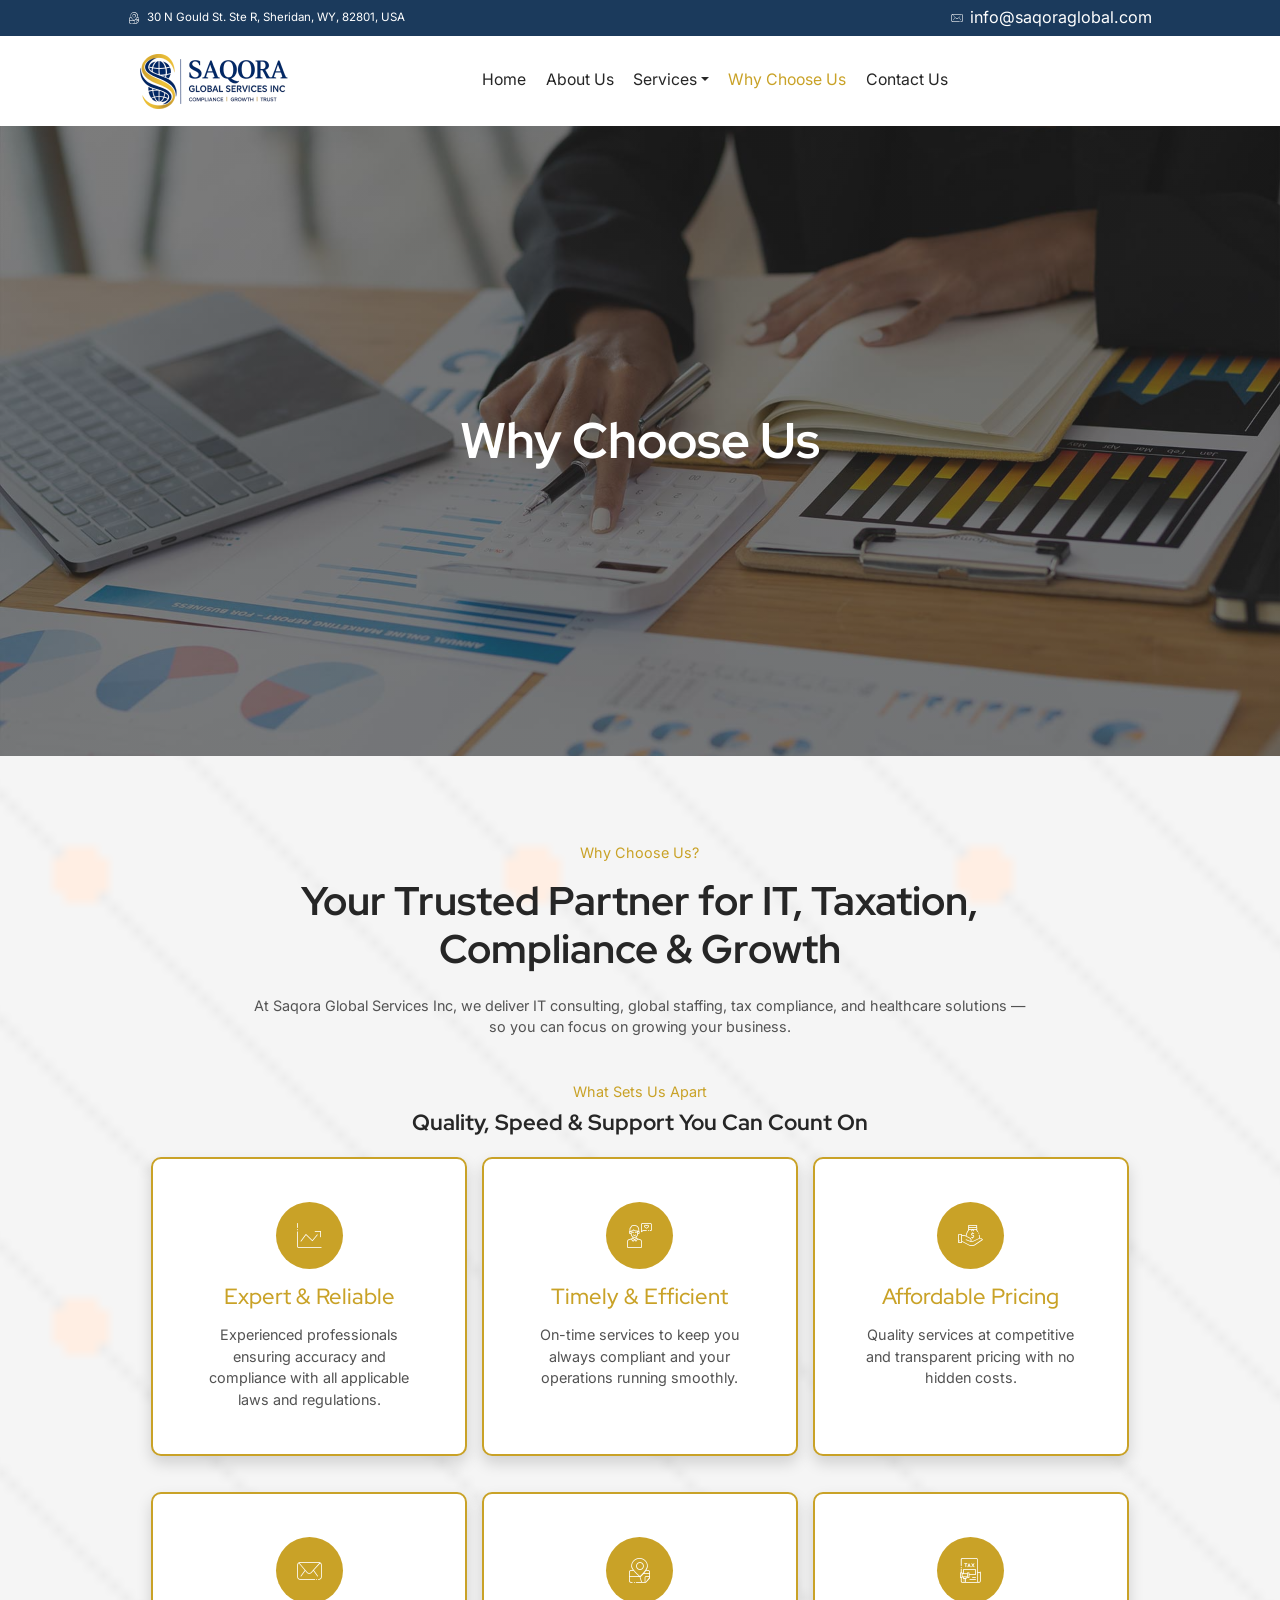
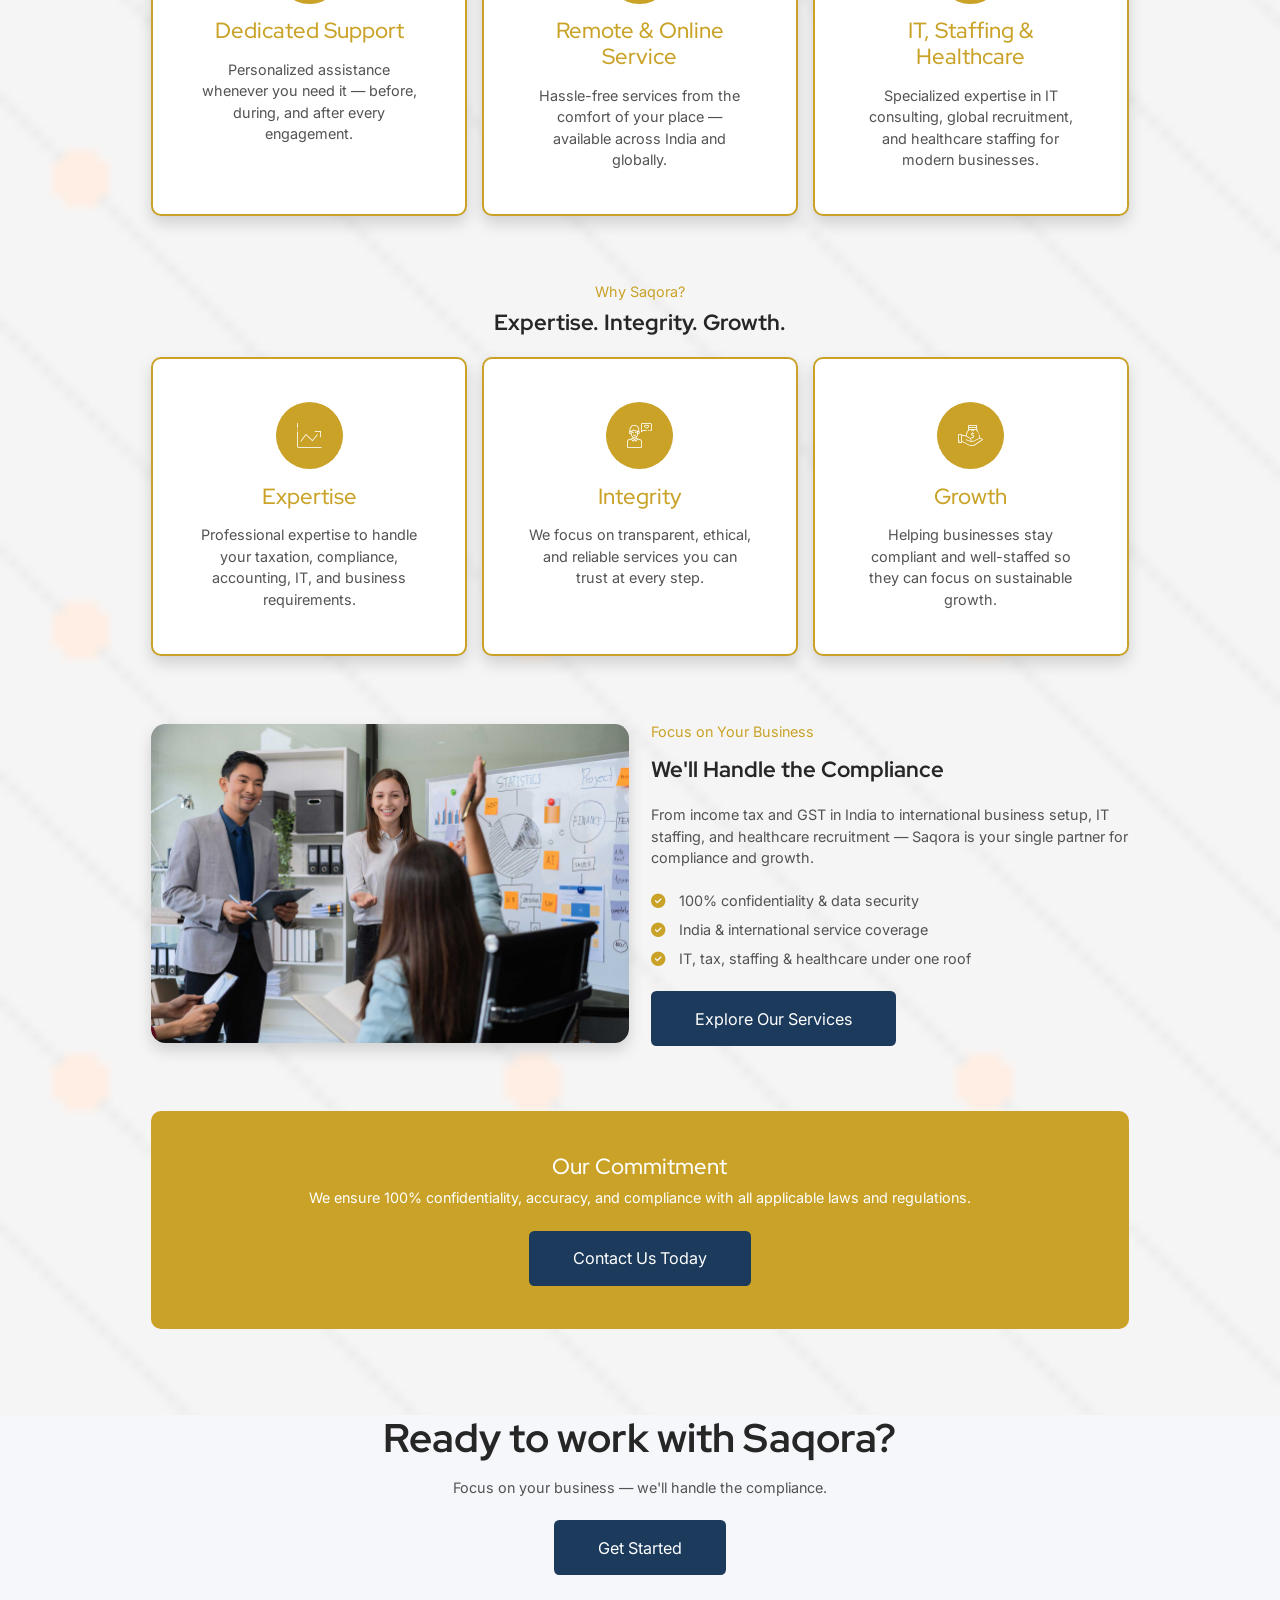
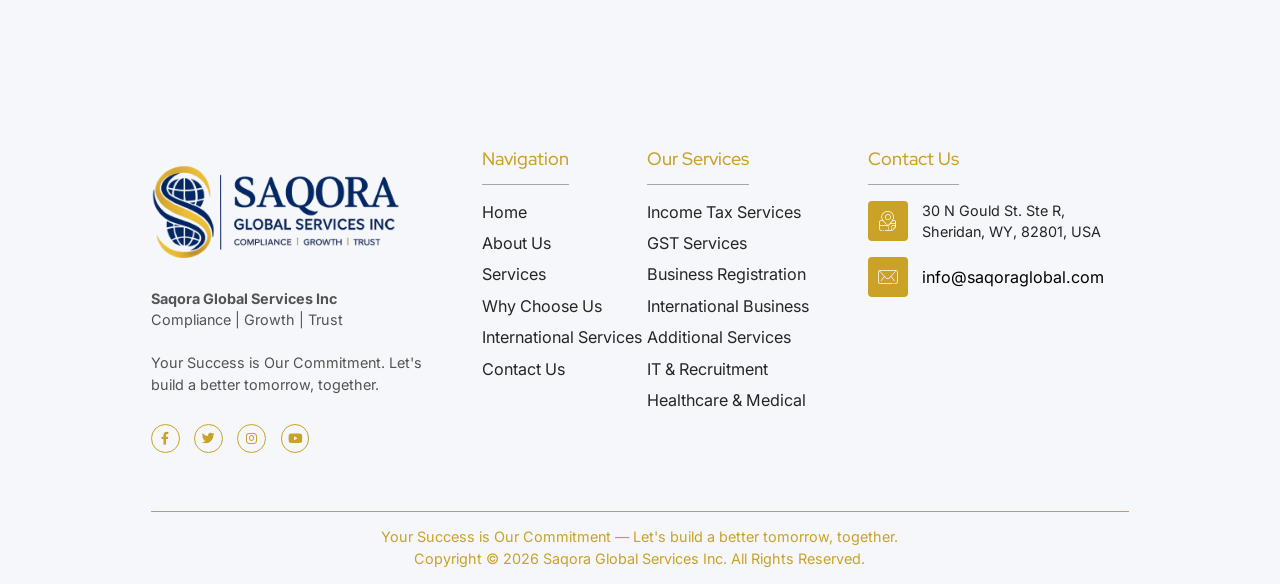
<file: why-choose-us.html>
<!DOCTYPE html>
<html lang="en">

<head>
    <meta charset="UTF-8">
    <meta name="viewport" content="width=device-width, initial-scale=1.0">
    <link rel="stylesheet" href="css/style.css">
    <link rel="icon" type="image/png" href="image/fav.png">
    <title>Saqora Global Services - Why Choose Us</title>
</head>

<body>
    <!-- Scripts -->
    <script src="js/vendor/jquery.min.js"></script>

    <!-- Header -->
    <div class="bg-text-color py-3">
        <div class="r-container top-bar-scroll">
            <div class="top-bar-items d-flex flex-xl-row flex-row flex-nowrap justify-content-xl-between justify-content-start text-white align-items-center font-2">
                <span class="d-flex flex-row align-items-center gap-2">
                    <i class="rtmicon rtmicon-location text-white"></i>
                    30 N Gould St. Ste R, Sheridan, WY, 82801, USA
                </span>
                <span class="d-flex flex-row align-items-center gap-2">
                    <i class="rtmicon rtmicon-envelope text-white"></i>
                    <a href="mailto:info@saqoraglobal.com" class="text-white text-decoration-none">info@saqoraglobal.com</a>
                </span>
            </div>
        </div>
    </div>
    <header class="sticky-top bg-accent-primary">
        <div class="r-container">
            <nav class="navbar navbar-expand-xl">
                <div class="container-fluid ps-3">
                    <div class="logo-container">
                        <a class="navbar-brand" href="index.html"><img src="image/logo.png" alt="Saqora Global Services Inc" class="img-fluid"></a>
                    </div>
                    <button class="navbar-toggler d-xl-none" type="button" data-bs-toggle="offcanvas" data-bs-target="#mobileNav" aria-controls="mobileNav" aria-label="Toggle navigation">
                        <i class="fa-solid fa-bars-staggered accent-color-2"></i>
                    </button>
                    <div class="collapse navbar-collapse d-none d-xl-flex" id="navbarNav">
                        <ul class="navbar-nav mx-auto mb-2 mb-xl-0 gap-xl-3 gap-1">
                            <li class="nav-item">
                                <a class="nav-link" href="index.html">Home</a>
                            </li>
                            <li class="nav-item">
                                <a class="nav-link" href="about.html">About Us</a>
                            </li>
                            <li class="nav-item dropdown">
                                <a class="nav-link dropdown-toggle" href="#" role="button" data-bs-toggle="dropdown" aria-expanded="false">Services</a>
                                <ul class="dropdown-menu">
                                    <li><a class="dropdown-item" href="services.html#income-tax">Income Tax Services</a></li>
                                    <li><a class="dropdown-item" href="services.html#gst-services">GST Services</a></li>
                                    <li><a class="dropdown-item" href="services.html#business-registration">Business Registration</a></li>
                                    <li><a class="dropdown-item" href="services.html#international-business">International Business Services</a></li>
                                    <li><a class="dropdown-item" href="services.html#additional-services">Additional Services</a></li>
                                    <li><a class="dropdown-item" href="services.html#it-recruitment">IT &amp; Recruitment Consulting</a></li>
                                    <li><a class="dropdown-item" href="services.html#healthcare-medical">Healthcare &amp; Medical Services</a></li>
                                </ul>
                            </li>
                            <li class="nav-item">
                                <a class="nav-link active" href="why-choose-us.html">Why Choose Us</a>
                            </li>
                            <li class="nav-item">
                                <a class="nav-link" href="contact.html">Contact Us</a>
                            </li>
                        </ul>
                    </div>
                </div>

            </nav>
        </div>
    </header>

    <div class="offcanvas offcanvas-end mobile-nav-offcanvas" tabindex="-1" id="mobileNav" aria-labelledby="mobileNavLabel">
        <div class="offcanvas-header">
            <a href="index.html" class="mobile-nav-brand">
                <img src="image/logo.png" alt="Saqora Global Services Inc" class="img-fluid">
            </a>
            <button type="button" class="btn-close" data-bs-dismiss="offcanvas" aria-label="Close"></button>
        </div>
        <div class="offcanvas-body d-flex flex-column">
            <ul class="navbar-nav mx-auto mb-2 mb-xl-0 gap-xl-3 gap-1">
                <li class="nav-item">
                    <a class="nav-link" href="index.html">Home</a>
                </li>
                <li class="nav-item">
                    <a class="nav-link" href="about.html">About Us</a>
                </li>
                <li class="nav-item dropdown">
                    <a class="nav-link dropdown-toggle" href="#" role="button" data-bs-toggle="dropdown" aria-expanded="false">Services</a>
                    <ul class="dropdown-menu">
                        <li><a class="dropdown-item" href="services.html#income-tax">Income Tax Services</a></li>
                        <li><a class="dropdown-item" href="services.html#gst-services">GST Services</a></li>
                        <li><a class="dropdown-item" href="services.html#business-registration">Business Registration</a></li>
                        <li><a class="dropdown-item" href="services.html#international-business">International Business Services</a></li>
                        <li><a class="dropdown-item" href="services.html#additional-services">Additional Services</a></li>
                        <li><a class="dropdown-item" href="services.html#it-recruitment">IT &amp; Recruitment Consulting</a></li>
                        <li><a class="dropdown-item" href="services.html#healthcare-medical">Healthcare &amp; Medical Services</a></li>
                    </ul>
                </li>
                <li class="nav-item">
                    <a class="nav-link active" href="why-choose-us.html">Why Choose Us</a>
                </li>
                <li class="nav-item">
                    <a class="nav-link" href="contact.html">Contact Us</a>
                </li>
            </ul>
        </div>
    </div>
    <!-- End Header -->

    <!-- Main -->
    <main>
        <!-- Banner -->
        <div class="section position-relative" style="background-image: url(image/image-1920x1280-11.jpg); height: 70vh;">
            <div class="bg-overlay"></div>
            <div class="r-container h-100 position-relative" style="z-index: 2;">
                <div class="d-flex flex-column w-100 h-100 justify-content-center mx-auto align-items-center text-white gap-3" style="max-width: 895px;">
                    <h2 class="font-1 m-0 text-white fw-bold">Why Choose Us</h2>
                </div>
            </div>
        </div>

        <!-- Why Choose Us -->
        <div class="section" style="background-image: url(image/Background.png);">
            <div class="r-container">
                <div class="d-flex flex-column gap-3 text-center align-items-center mx-auto mb-5" style="max-width: 780px;">
                    <span class="font-2 accent-color">Why Choose Us?</span>
                    <h3 class="fw-bold">Your Trusted Partner for IT, Taxation, Compliance &amp; Growth</h3>
                    <p class="text-color-2 mb-0">At Saqora Global Services Inc, we deliver IT consulting, global staffing, tax compliance, and healthcare solutions — so you can focus on growing your business.</p>
                </div>

                <div class="mb-5">
                    <div class="d-flex flex-column gap-2 text-center mb-4">
                        <span class="font-2 accent-color">What Sets Us Apart</span>
                        <h4 class="fw-bold mb-0">Quality, Speed &amp; Support You Can Count On</h4>
                    </div>
                    <div class="row row-cols-xl-3 row-cols-1 g-3">
                        <div class="col mb-4">
                            <div class="card img-hover h-100 shadow why-card">
                                <div class="d-flex flex-column gap-3 p-5 text-center align-items-center">
                                    <div class="icon-box">
                                        <i class="rtmicon rtmicon-chart-line-up" style="font-size: 27px;"></i>
                                    </div>
                                    <h4 class="accent-color mb-0">Expert &amp; Reliable</h4>
                                    <p class="text-color-2 mb-0">Experienced professionals ensuring accuracy and compliance with all applicable laws and regulations.</p>
                                </div>
                            </div>
                        </div>
                        <div class="col mb-4">
                            <div class="card img-hover h-100 shadow why-card">
                                <div class="d-flex flex-column gap-3 p-5 text-center align-items-center">
                                    <div class="icon-box">
                                        <i class="rtmicon rtmicon-client-happy" style="font-size: 27px;"></i>
                                    </div>
                                    <h4 class="accent-color mb-0">Timely &amp; Efficient</h4>
                                    <p class="text-color-2 mb-0">On-time services to keep you always compliant and your operations running smoothly.</p>
                                </div>
                            </div>
                        </div>
                        <div class="col mb-4">
                            <div class="card img-hover h-100 shadow why-card">
                                <div class="d-flex flex-column gap-3 p-5 text-center align-items-center">
                                    <div class="icon-box">
                                        <i class="rtmicon rtmicon-saving" style="font-size: 27px;"></i>
                                    </div>
                                    <h4 class="accent-color mb-0">Affordable Pricing</h4>
                                    <p class="text-color-2 mb-0">Quality services at competitive and transparent pricing with no hidden costs.</p>
                                </div>
                            </div>
                        </div>
                        <div class="col mb-4">
                            <div class="card img-hover h-100 shadow why-card">
                                <div class="d-flex flex-column gap-3 p-5 text-center align-items-center">
                                    <div class="icon-box">
                                        <i class="rtmicon rtmicon-envelope" style="font-size: 27px;"></i>
                                    </div>
                                    <h4 class="accent-color mb-0">Dedicated Support</h4>
                                    <p class="text-color-2 mb-0">Personalized assistance whenever you need it — before, during, and after every engagement.</p>
                                </div>
                            </div>
                        </div>
                        <div class="col mb-4">
                            <div class="card img-hover h-100 shadow why-card">
                                <div class="d-flex flex-column gap-3 p-5 text-center align-items-center">
                                    <div class="icon-box">
                                        <i class="rtmicon rtmicon-location" style="font-size: 27px;"></i>
                                    </div>
                                    <h4 class="accent-color mb-0">Remote &amp; Online Service</h4>
                                    <p class="text-color-2 mb-0">Hassle-free services from the comfort of your place — available across India and globally.</p>
                                </div>
                            </div>
                        </div>
                        <div class="col mb-4">
                            <div class="card img-hover h-100 shadow why-card border border-accent-color border-2">
                                <div class="d-flex flex-column gap-3 p-5 text-center align-items-center">
                                    <div class="icon-box">
                                        <i class="rtmicon rtmicon-tax-law" style="font-size: 27px;"></i>
                                    </div>
                                    <h4 class="accent-color mb-0">IT, Staffing &amp; Healthcare</h4>
                                    <p class="text-color-2 mb-0">Specialized expertise in IT consulting, global recruitment, and healthcare staffing for modern businesses.</p>
                                </div>
                            </div>
                        </div>
                    </div>
                </div>

                <div class="mb-5">
                    <div class="d-flex flex-column gap-2 text-center mb-4">
                        <span class="font-2 accent-color">Why Saqora?</span>
                        <h4 class="fw-bold mb-0">Expertise. Integrity. Growth.</h4>
                    </div>
                    <div class="row row-cols-xl-3 row-cols-1 g-3">
                        <div class="col mb-4">
                            <div class="card img-hover h-100 shadow why-card">
                                <div class="d-flex flex-column gap-3 p-5 text-center align-items-center">
                                    <div class="icon-box">
                                        <i class="rtmicon rtmicon-chart-line-up" style="font-size: 27px;"></i>
                                    </div>
                                    <h4 class="accent-color mb-0">Expertise</h4>
                                    <p class="text-color-2 mb-0">Professional expertise to handle your taxation, compliance, accounting, IT, and business requirements.</p>
                                </div>
                            </div>
                        </div>
                        <div class="col mb-4">
                            <div class="card img-hover h-100 shadow why-card">
                                <div class="d-flex flex-column gap-3 p-5 text-center align-items-center">
                                    <div class="icon-box">
                                        <i class="rtmicon rtmicon-client-happy" style="font-size: 27px;"></i>
                                    </div>
                                    <h4 class="accent-color mb-0">Integrity</h4>
                                    <p class="text-color-2 mb-0">We focus on transparent, ethical, and reliable services you can trust at every step.</p>
                                </div>
                            </div>
                        </div>
                        <div class="col mb-4">
                            <div class="card img-hover h-100 shadow why-card">
                                <div class="d-flex flex-column gap-3 p-5 text-center align-items-center">
                                    <div class="icon-box">
                                        <i class="rtmicon rtmicon-saving" style="font-size: 27px;"></i>
                                    </div>
                                    <h4 class="accent-color mb-0">Growth</h4>
                                    <p class="text-color-2 mb-0">Helping businesses stay compliant and well-staffed so they can focus on sustainable growth.</p>
                                </div>
                            </div>
                        </div>
                    </div>
                </div>

                <div class="row row-cols-xl-2 row-cols-1 mb-5 align-items-center">
                    <div class="col mb-4">
                        <img src="image/image-1920x1280-10.jpg" alt="Saqora Global Services" class="img-fluid rounded-3 shadow">
                    </div>
                    <div class="col mb-4">
                        <div class="d-flex flex-column gap-3">
                            <span class="font-2 accent-color">Focus on Your Business</span>
                            <h4 class="fw-bold">We'll Handle the Compliance</h4>
                            <p class="text-color-2 mb-0">From income tax and GST in India to international business setup, IT staffing, and healthcare recruitment — Saqora is your single partner for compliance and growth.</p>
                            <div class="d-flex flex-column gap-2 mt-2">
                                <div class="d-flex flex-row gap-3 align-items-center text-color-2 font-2">
                                    <i class="fa-solid fa-circle-check accent-color"></i>
                                    100% confidentiality &amp; data security
                                </div>
                                <div class="d-flex flex-row gap-3 align-items-center text-color-2 font-2">
                                    <i class="fa-solid fa-circle-check accent-color"></i>
                                    India &amp; international service coverage
                                </div>
                                <div class="d-flex flex-row gap-3 align-items-center text-color-2 font-2">
                                    <i class="fa-solid fa-circle-check accent-color"></i>
                                    IT, tax, staffing &amp; healthcare under one roof
                                </div>
                            </div>
                            <div class="w-max-content mt-2">
                                <a href="services.html" class="btn btn-accent rounded-2 px-5 py-3">Explore Our Services</a>
                            </div>
                        </div>
                    </div>
                </div>

                <div class="card bg-accent-color text-white p-4 p-xl-5 text-center">
                    <h4 class="text-white mb-2">Our Commitment</h4>
                    <p class="text-white mb-4">We ensure 100% confidentiality, accuracy, and compliance with all applicable laws and regulations.</p>
                    <div class="w-max-content mx-auto">
                        <a href="contact.html" class="btn btn-accent rounded-2 px-5 py-3">Contact Us Today</a>
                    </div>
                </div>
            </div>
        </div>

        <div class="section bg-accent text-center pt-0">
            <div class="r-container">
                <h3 class="fw-bold mb-3">Ready to work with Saqora?</h3>
                <p class="text-color-2 mb-4">Focus on your business — we'll handle the compliance.</p>
                <a href="contact.html" class="btn btn-accent rounded-2 px-5 py-3">Get Started</a>
            </div>
        </div>
    </main>

    <footer>
        <div class="section pb-0 bg-accent">
            <div class="r-container">
                <div class="border-bottom border-accent-color pb-xl-5 pb-0">
                    <div class="row row-cols-xl-3 row-cols-1 g-3">
                        <div class="col col-xl-4 mb-3">
                            <div class="d-flex flex-column gap-3 pe-xl-5">
                                <img src="image/logo.png" alt="Saqora Global Services Inc" class="img-fluid site-logo">
                                <p>
                                    <strong>Saqora Global Services Inc</strong><br>
                                    Compliance | Growth | Trust<br><br>
                                    Your Success is Our Commitment. Let's build a better tomorrow, together.
                                </p>
                                <div class="social-container mb-xl-0">
                                    <a href="" class="social-item-2" aria-label="Facebook">
                                        <i class="fa-brands fa-xs fa-facebook-f"></i>
                                    </a>
                                    <a href="" class="social-item-2" aria-label="Twitter">
                                        <i class="fa-brands fa-xs fa-twitter"></i>
                                    </a>
                                    <a href="" class="social-item-2" aria-label="Instagram">
                                        <i class="fa-brands fa-xs fa-instagram"></i>
                                    </a>
                                    <a href="" class="social-item-2" aria-label="YouTube">
                                        <i class="fa-brands fa-xs fa-youtube"></i>
                                    </a>
                                </div>
                            </div>
                        </div>
                        <div class="col col-xl-8 mb-3">
                            <div class="row row-cols-xl-3 row-cols-2 g-3 footer-links-row">
                                <div class="col-6 col-xl-3 mb-3">
                                    <div class="d-flex flex-column gap-3">
                                        <div class="pb-2 w-max-content border-bottom border-accent-2">
                                            <h5 class="font-1 accent-color">Navigation</h5>
                                        </div>
                                        <ul class="list ps-0 gap-2 accent-color">
                                            <li><a href="index.html" class="link d-flex flex-row gap-3 align-items-center">Home</a></li>
                                            <li><a href="about.html" class="link d-flex flex-row gap-3 align-items-center">About Us</a></li>
                                            <li><a href="services.html" class="link d-flex flex-row gap-3 align-items-center">Services</a></li>
                                            <li><a href="why-choose-us.html" class="link d-flex flex-row gap-3 align-items-center">Why Choose Us</a></li>
                                            <li><a href="services.html#international-business" class="link d-flex flex-row gap-3 align-items-center">International Services</a></li>
                                            <li><a href="contact.html" class="link d-flex flex-row gap-3 align-items-center">Contact Us</a></li>
                                        </ul>
                                    </div>
                                </div>
                                <div class="col-6 col-xl-4 mb-3">
                                    <div class="d-flex flex-column gap-3">
                                        <div class="pb-2 w-max-content border-bottom border-accent-2">
                                            <h5 class="font-1 accent-color">Our Services</h5>
                                        </div>
                                        <ul class="list ps-0 gap-2 accent-color">
                                            <li><a href="services.html#income-tax" class="link">Income Tax Services</a></li>
                                            <li><a href="services.html#gst-services" class="link">GST Services</a></li>
                                            <li><a href="services.html#business-registration" class="link">Business Registration</a></li>
                                            <li><a href="services.html#international-business" class="link">International Business</a></li>
                                            <li><a href="services.html#additional-services" class="link">Additional Services</a></li>
                                            <li><a href="services.html#it-recruitment" class="link">IT &amp; Recruitment</a></li>
                                            <li><a href="services.html#healthcare-medical" class="link">Healthcare &amp; Medical</a></li>
                                        </ul>
                                    </div>
                                </div>
                                <div class="col-12 col-xl-5 mb-xl-3 mb-0">
                                    <div class="d-flex flex-column gap-3">
                                        <div class="pb-2 w-max-content border-bottom border-accent-2">
                                            <h5 class="font-1 accent-color">Contact Us</h5>
                                        </div>
                                        <div class="d-flex flex-column gap-3">
                                            <span class="d-flex flex-row align-items-center font-2 gap-3">
                                                <div class="contact-item">
                                                    <i class="rtmicon rtmicon-location fs-4"></i>
                                                </div>
                                                30 N Gould St. Ste R, Sheridan, WY, 82801, USA
                                            </span>
                                            <span class="d-flex flex-row align-items-center font-2 gap-3">
                                                <div class="contact-item">
                                                    <i class="rtmicon rtmicon-envelope fs-4"></i>
                                                </div>
                                                <a href="mailto:info@saqoraglobal.com" class="text-black text-decoration-none">info@saqoraglobal.com</a>
                                            </span>
                                        </div>
                                    </div>
                                </div>
                            </div>
                        </div>
                    </div>
                </div>
                <div class="section d-flex flex-xl-row flex-column gap-3 justify-content-center py-3">
                    <span class="text-xl-center accent-color text-center fs-6 font-2">
                        Your Success is Our Commitment — Let's build a better tomorrow, together.<br>
                        Copyright © 2026 Saqora Global Services Inc. All Rights Reserved.
                    </span>
                </div>
            </div>
        </div>
    </footer>

    <script src="js/vendor/bootstrap.bundle.min.js"></script>
    <script src="js/vendor/swiper-bundle.min.js"></script>
    <script src="js/script.js"></script>
    <script src="js/swiper-script.js"></script>
    <script src="js/mobile-card-slider.js"></script>
    <script src="js/submit-form.js"></script>
    <script src="js/vendor/isotope.pkgd.min.js"></script>
    <script src="js/video_embedded.js"></script>
    <script src="js/vendor/fslightbox.js"></script>
</body>

</html>
</file>
<file: css/style.css>
/* Google Fonts – Pluz theme (live demo) */
@import url('https://fonts.googleapis.com/css2?family=Inter:ital,opsz,wght@0,14..32,100..900;1,14..32,100..900&family=Red+Hat+Display:ital,wght@0,300..900;1,300..900&display=swap');

@import url('../css/vendor/bootstrap.min.css');
@import url('../css/vendor/fontawesome.css');
@import url('../css/vendor/brands.css');
@import url('../css/vendor/regular.css');
@import url('../css/vendor/solid.css');
@import url('../css/vendor/swiper-bundle.min.css');
@import url('../css/vendor/rtmicons.css');

@property --progress {
    syntax: '<integer>';
    inherits: true;
    initial-value: 0;
}

@keyframes load {
    to {
        --progress: var(--value)
    }
}

@keyframes background_animation {
    from {
        background-size: 100%;
    }

    to {
        background-size: 110%;
    }
}

@keyframes ripple {
    from {
        opacity: 1;
        transform: scale3d(1, 1, 1);
        transform-origin: center;
        border-width: 0px;
    }

    to {
        opacity: 0;
        transform: scale3d(1.7, 1.7, 1.8);
        transform-origin: center;
        border-width: 13px;
    }
}


:root {
    --primary: #FFFFFF;
    --text-color: #262626;
    --text-color-2: #535353;
    --background-color: #F5F7FA;
    --accent-color: #C9A227;
    --accent-color-2: #A6A6A6;
    --brand-navy: #1B3A5C;
    --font-1: "Red Hat Display", sans-serif;
    --font-2: "Inter", sans-serif;
    --logo-width: 260px;
    --footer-logo-width: 250px;
}

html {
    font-size: 90%;
}

body {
    font-family: var(--font-1);
    color: var(--text-color);
    background-color: var(--primary);
}


h1 {
    font-size: 59.4px;
}

h2 {
    font-size: 50.4px;
}

h3 {
    font-size: 39.6px;
}

h4 {
    font-size: 21.6px;
}

h5 {
    font-size: 18px;
}

h6 {
    font-size: 16.2px;
}

button,
a {
    font-size: 16.2px;
    font-family: var(--font-2);
}

p {
    font-size: 14.4px;
    font-family: var(--font-2);
    color: var(--text-color-2);
}

ul {
    list-style: none;
}

.list-circle {
    list-style: disc var(--accent-color);
}

li {
    font-size: 14.4px;
}

img {
    object-fit: cover;
}

.logo-container img,
.site-logo,
footer img[src*="logo.png"] {
    object-fit: contain;
    width: 100%;
    max-width: 150px;
    height: auto;
}

footer img[src*="logo.png"] {
    max-width: var(--footer-logo-width);
}

button {
    padding-inline: 1rem;
    padding-block: 0.5rem;
    text-decoration: none;
    transition: all 0.5s;
}

.sub-heading {
    color: var(--accent-color);
}

.text-color {
    color: var(--text-color);
}

.text-color-2 {
    color: var(--text-color-2);
}

.hover-transform:hover {
    transform: translateY(-10px);
}

button:hover {
    color: var(--text-color);
}

a {
    text-decoration: none;
}

.w-max-content {
    width: max-content;
}

.banner-heading {
    font-size: 5.5rem;
}

.font-1 {
    font-family: var(--font-1);
}

.font-2 {
    font-family: var(--font-2);
}

.ls-2 {
    letter-spacing: 2px;
}

.fs-7 {
    font-size: 0.8rem !important;
}

.fw-black {
    font-weight: 900 !important;
}

.video-e119 {
    width: 60%;
    margin-bottom: -3rem;
    margin-left: -3rem;
}

.form-control {
    padding: 15px 24px;
}

.form textarea {
    background-color: transparent;
    border: solid 1px var(--accent-color);
    color: var(--text-color);
    outline: none;
    font-family: var(--font-2);
    font-size: 16.2px;
}

.form input,
.form select {
    background-color: transparent;
    border: solid 1px var(--accent-color);
    border-radius: 0;
    color: var(--accent-color);
    outline: none;
    font-family: var(--font-2);
    font-size: 16.2px;
}

.form input:focus,
.form textarea:focus,
.form select:focus {
    box-shadow: none;
    border: solid 1px var(--accent-color);
    background-color: transparent;
    color: var(--accent-color);
}

.form input:autofill,
.form input:autofill:focus {
    color: var(--accent-color);
    transition: background-color 5000s ease-in-out;
    -webkit-text-fill-color: var(--accent-color);
    font-family: var(--font-2);
}

.form input::placeholder,
.form textarea::placeholder {
    color: var(--text-color-2);
    font-family: var(--font-2);
}

.form .form-select {
    color: var(--accent-color);
}

.form-check-input:checked[type=checkbox] {
    --bs-form-check-bg-image: url('data:image/svg+xml,<svg xmlns="http://www.w3.org/2000/svg" width="16" height="16" fill="blue" class="bi bi-check-xl" viewBox="0 0 16 16"><path d="M12.736 3.97a.733.733 0 0 1 1.047 0c.286.289.29.756.01 1.05L7.88 12.01a.733.733 0 0 1-1.065.02L3.217 8.384a.757.757 0 0 1 0-1.06.733.733 0 0 1 1.047 0l3.052 3.093 5.4-6.425a.247.247 0 0 1 .02-.022Z"/></svg>');
}

.form input.form-check-input {
    background-color: transparent;
    border: 1px solid gray;
}

.form input.form-check-input:checked {
    border: 1px solid blue;
    color: blue;
}

.form .submit_form {
    padding-inline: 2rem;
    padding-block: 0.7rem;
    text-decoration: none;
    transition: all 0.5s;
    background-color: var(--accent-color);
    color: white;
    border-radius: 5px;
    border: solid 1px var(--accent-color);
}

.submit_form:hover {
    background-color: transparent;
}

.submit_form-subscribe {
    padding-inline: 2rem;
    padding-block: 0.7rem;
    text-decoration: none;
    transition: all 0.5s;
    color: white;
    background-color: transparent;
    border-radius: 5px;
}

.submit_form-subscribe:hover {
    background-color: transparent;
    color: white;
    filter: none;
}

.maps {
    width: 100%;
    height: 480px;
    transition: filter 0.5s;
    display: block;
}


#header {
    transition: all 0.5s ease;
}

header.sticky-top,
header.sticky-top .navbar,
header.sticky-top .navbar-collapse {
    overflow: visible;
}

.navbar-nav .nav-link:focus {
    color: var(--accent-color);
    text-align: center;
}

.navbar-nav .nav-link.show {
    color: var(--accent-color);
}

.nav-link {
    border-bottom: 2px solid transparent;
    font-size: 1.1rem;
    font-family: var(--font-2);
    padding-block: 1.2rem;
    color: var(--text-color);
    text-align: center;
}

.nav-link:hover {
    color: var(--accent-color);
    text-align: center;
}

.nav-link.active {
    color: var(--accent-color) !important;
    text-align: center;
}

.navbar-toggler {
    border: none;
    color: var(--accent-color);
}

.navbar-toggler:focus {
    box-shadow: none;
    background-color: transparent;
    color: var(--accent-color-2);
}

.mobile-nav-offcanvas {
    width: 80vw !important;
    max-width: 80vw;
    border-left: 1px solid rgba(0, 0, 0, 0.08);
}

@media (min-width: 1200px) {
    .mobile-nav-offcanvas:not(.show) {
        visibility: hidden !important;
    }
}

.mobile-nav-offcanvas .offcanvas-header {
    padding: 1.25rem 1.25rem 0.75rem;
    border-bottom: 1px solid rgba(0, 0, 0, 0.08);
}

.mobile-nav-offcanvas .offcanvas-body {
    padding: 1.25rem;
    align-items: flex-start;
}

.mobile-nav-brand {
    display: block;
    max-width: 180px;
}

.mobile-nav-brand img {
    object-fit: contain;
    width: 100%;
}

.mobile-nav-offcanvas .navbar-nav {
    width: 100%;
    margin: 0 !important;
    margin-left: 0 !important;
    margin-right: 0 !important;
    gap: 0.25rem !important;
    align-items: flex-start !important;
}

.mobile-nav-offcanvas .nav-item {
    width: 100%;
    text-align: left;
}

.mobile-nav-offcanvas .nav-link,
.mobile-nav-offcanvas .nav-link:hover,
.mobile-nav-offcanvas .nav-link:focus,
.mobile-nav-offcanvas .nav-link.active,
.mobile-nav-offcanvas .nav-link.show,
.mobile-nav-offcanvas .navbar-nav .nav-link:focus {
    padding: 0.75rem 0.5rem;
    text-align: left !important;
    font-size: 1.1rem;
    border-bottom: none;
    width: 100%;
    display: flex;
    align-items: center;
    justify-content: flex-start;
}

.mobile-nav-offcanvas .dropdown-toggle::after {
    margin-left: 0.5rem;
}

.mobile-nav-offcanvas .dropdown-menu {
    position: static !important;
    transform: none !important;
    width: 100%;
    min-width: 0;
    max-width: none;
    box-shadow: none;
    border: none;
    background: transparent;
    padding: 0 0 0.25rem 0;
    margin: 0;
}

.mobile-nav-offcanvas .dropdown-item,
.mobile-nav-offcanvas .dropdown-item:hover,
.mobile-nav-offcanvas .dropdown-item:focus {
    text-align: left !important;
    justify-content: flex-start !important;
    padding: 0.55rem 0.5rem 0.55rem 1.25rem;
    font-size: 0.95rem;
    width: 100%;
}

.mobile-nav-offcanvas .mobile-nav-contact {
    margin-top: auto;
    padding-top: 1.25rem;
    border-top: 1px solid rgba(0, 0, 0, 0.08);
}

.mobile-nav-offcanvas .offcanvas-body>.d-flex.flex-row.align-items-center {
    width: 100%;
    justify-content: flex-start !important;
    text-align: left !important;
}

.mobile-nav-offcanvas .offcanvas-body>.d-flex.flex-row.align-items-center .d-flex.flex-column {
    text-align: left;
    align-items: flex-start;
}

.navbar-nav .nav-item.dropdown {
    position: relative;
}

.dropdown-menu {
    border-radius: 0;
    border: none;
    padding: 0.25rem 0;
    min-width: 300px;
    width: max-content;
    max-width: 320px;
    -webkit-box-shadow: 0px 0px 24px 0px rgba(0, 0, 0, 0.3);
    -moz-box-shadow: 0px 0px 24px 0px rgba(0, 0, 0, 0.3);
    box-shadow: 0px 0px 24px 0px rgba(0, 0, 0, 0.3);
}

@media (min-width: 1200px) {
    .navbar-expand-xl .navbar-nav .nav-item.dropdown .dropdown-menu {
        left: 50%;
        right: auto;
        transform: translateX(-50%);
        top: 100%;
    }
}

.dropdown-item {
    padding: 0.75rem 1rem;
    color: var(--text-color);
    font-family: var(--font-1);
    font-size: 0.95rem;
    font-weight: 400;
    line-height: 1.4;
    white-space: normal;
    text-align: left;
    display: flex;
    align-items: center;
    min-height: 2.75rem;
}

.dropdown-item.active {
    color: var(--accent-color);
    background-color: transparent;
}

.dropdown-item:hover {
    background-color: var(--accent-color);
    color: white;
}

.dropdown-item:focus {
    color: var(--accent-color);
}

.section {
    padding: 6em 2em 6em 2em;
    overflow: hidden;
    background-size: cover;
    background-position: center;
}

.r-container {
    max-width: 80%;
    margin-right: auto;
    margin-left: auto;
}

.bg-accent-primary {
    background-color: var(--primary);
}

.bg-accent-color {
    background-color: var(--accent-color);
}

.bg-accent-color-2 {
    background-color: var(--accent-color-2);
}

.bg-accent-color-3 {
    background-color: var(--accent-color-3);
}

.bg-accent-color-4 {
    background-color: var(--accent-color-4);
}

.read-more {
    color: var(--accent-color);
    transition: all 0.5s;
}

.read-more:hover {
    color: var(--text-color);
}


.bg-accent {
    background-color: var(--background-color);

}

.bg-text-color {
    background-color: var(--brand-navy);
    color: #fff;
}

.bg-text-color .top-bar-set span,
.bg-text-color .top-bar-items span {
    color: #fff;
}

.bg-text-color i {
    color: #fff;
}

@media (max-width: 1199.98px) {
    .bg-text-color .top-bar-scroll {
        max-width: 100%;
        width: 100%;
        padding-left: 0;
        padding-right: 0;
        overflow: hidden;
    }

    .bg-text-color .top-bar-marquee {
        overflow: hidden;
        width: 100%;
    }

    .bg-text-color .top-bar-track {
        display: flex;
        width: max-content;
        animation: top-bar-marquee 28s linear infinite;
    }

    .bg-text-color .top-bar-track:hover {
        animation-play-state: paused;
    }

    .bg-text-color .top-bar-set {
        display: flex;
        flex-direction: row;
        flex-wrap: nowrap;
        align-items: center;
        gap: 1.25rem;
        padding-right: 1.25rem;
    }

    .bg-text-color .top-bar-set>span {
        flex: 0 0 auto;
        white-space: nowrap;
        font-size: 10.8px;
    }
}

@keyframes top-bar-marquee {
    from {
        transform: translateX(0);
    }

    to {
        transform: translateX(-50%);
    }
}

@media (min-width: 1200px) {
    .bg-text-color {
        padding-top: 0.5rem !important;
        padding-bottom: 0.5rem !important;
    }

    .bg-text-color .top-bar-items span,
    .bg-text-color .top-bar-set>span {
        font-size: 0.8rem;
        line-height: 1.35;
    }

    .bg-text-color .top-bar-items i,
    .bg-text-color .top-bar-set i {
        font-size: 0.85rem;
    }

    .bg-text-color .top-bar-marquee {
        overflow: visible;
        width: 100%;
    }

    .bg-text-color .top-bar-track {
        animation: none;
        transform: none;
        width: 100%;
        justify-content: space-between;
    }

    .bg-text-color .top-bar-set[aria-hidden="true"] {
        display: none;
    }

    .bg-text-color .top-bar-set {
        display: flex;
        flex: 1;
        justify-content: space-between;
        align-items: center;
        gap: 1rem;
        padding-right: 0;
    }
}

.bg-text-color-2 {
    background-color: var(--text-color-2);
}

.accent-color {
    color: var(--accent-color);
}

.accent-color-2 {
    color: var(--accent-color-2);
}

.accent-color-3 {
    color: var(--accent-color-3);
}

.accent {
    color: var(--background-color);
}


.team-detail {
    background-color: var(--background-color);
    color: var(--accent-color);
    transition: all 0.5s;
}

.team-detail:hover {
    background-color: var(--accent-color);
    color: var(--primary);
}

.border-accent-color {
    border-color: var(--accent-color) !important;
}

.swiperImage {
    overflow: visible;
}

.swiperTestimonials {
    overflow: visible;
}

.swiperServices {
    overflow: hidden;
    width: 100%;
}

.swiperServices .swiper-slide {
    height: auto;
    display: flex;
}

.swiperServices .swiper-slide .card {
    width: 100%;
}

.swiperServices .services-pagination .swiper-pagination-bullet-active {
    background-color: var(--accent-color);
}

.mobile-card-slider {
    overflow: hidden;
    width: 100%;
}

.mobile-card-slider .swiper-slide {
    height: auto;
    display: flex;
}

.mobile-card-slider .swiper-slide .card {
    width: 100%;
}

.mobile-card-slider .mobile-card-slider-pagination .swiper-pagination-bullet-active {
    background-color: var(--accent-color);
}

@media (max-width: 1199.98px) {
    .mobile-card-slider .swiper-slide .card .p-5,
    .mobile-card-slider .swiper-slide .card .d-flex.flex-column.gap-3.p-5 {
        padding: 1.5rem !important;
    }

    .mobile-stat-slider {
        width: calc(100% - 1rem);
        margin-left: 0.5rem !important;
        margin-right: 0.5rem !important;
    }

    .mobile-stat-slider .mobile-stat-slide h1,
    .mobile-stat-slider .mobile-stat-slide h3 {
        font-size: 32.4px;
        line-height: 1.1;
        margin-bottom: 0.35rem;
    }

    .mobile-stat-slider .mobile-stat-slide h4,
    .mobile-stat-slider .mobile-stat-slide h6 {
        font-size: 14.4px;
        margin-bottom: 0;
    }

    .mobile-stat-slider .mobile-stat-slide .border-bottom {
        display: none;
    }

    .about-stats-panel {
        width: calc(100% - 1rem);
        margin-left: 0.5rem !important;
        margin-right: 0.5rem !important;
    }

    .about-stats-panel .col {
        text-align: center;
    }
}

/* Hero: left text + social icons centered on the right (mobile/tablet) */
@media only screen and (max-width: 1199px) {
    .hero-banner-row {
        position: relative;
    }

    .hero-banner-text {
        max-width: 100% !important;
        padding-right: 3rem;
        text-align: left;
        align-items: flex-start;
        padding-top: 1.5rem !important;
        padding-bottom: 1.5rem !important;
    }

    .hero-banner-text .d-flex.flex-xl-row.flex-column {
        align-items: stretch;
        justify-content: flex-start;
        width: 100%;
    }

    .hero-banner-text .btn {
        width: 100%;
        justify-content: center;
    }

    .hero-social-sidebar {
        position: absolute;
        top: 50%;
        right: 0.5rem;
        transform: translateY(-50%);
        width: auto;
        max-width: none;
        flex: none;
        z-index: 4;
        padding: 0;
        margin: 0;
    }

    .hero-social-line {
        display: none !important;
    }

    .hero-social-icons {
        margin-bottom: 0 !important;
    }

    .hero-social-stack .social-item-2 {
        width: 1.75rem;
        height: 1.75rem;
        font-size: 12.6px;
    }
}

@media only screen and (max-width: 576px) {
    .hero-banner-text {
        padding-right: 2.75rem;
    }

    .hero-banner-row>.col:first-child {
        padding-right: 0.25rem;
    }

    main .section h1.text-uppercase {
        font-size: 19.8px;
    }

    .section {
        padding: 2.5rem 0.85rem;
    }

    .r-container {
        max-width: 96%;
    }

    .number-text {
        font-size: 34.2px;
    }

    .bg-attach-fixed[style*="70vh"] {
        height: auto !important;
        min-height: 420px;
    }

    footer .footer-links-row h5 {
        font-size: 1rem;
    }

    footer .footer-links-row .list .link {
        font-size: 12.6px;
    }
}

.about-stats-panel h3 sup {
    font-size: 0.38em;
    line-height: 0;
    position: relative;
    top: -0.45em;
    vertical-align: baseline;
}

a.social-item[href=""],
a.social-item-2[href=""] {
    pointer-events: none;
    cursor: default;
}

.card-link-block {
    color: inherit;
    display: block;
}

.card-link-block:hover {
    color: inherit;
}

.card-link-block .card {
    transition: transform 0.3s ease, box-shadow 0.3s ease;
}

.card-link-block:hover .card {
    transform: translateY(-4px);
}

.service-scroll-anchor {
    display: block;
    height: 0;
    scroll-margin-top: 140px;
}

.service-detail-card {
    scroll-margin-top: 140px;
}

.card.card-service,
.card.why-card,
.card.img-hover.h-100.shadow:not(.border-0):not(.card-outline-hover),
.featured-core-row > .col > .card,
.swiperServices .card.card-service {
    border: 2px solid var(--accent-color) !important;
}

.card.card-service > .d-flex.flex-column,
.card.why-card > .d-flex.flex-column,
.card.img-hover.h-100.shadow > .d-flex.flex-column.gap-3 {
    text-align: center;
    align-items: center;
}

.card.card-service p,
.card.why-card p,
.card.img-hover.h-100.shadow > .d-flex.flex-column.gap-3 p {
    text-align: center;
}

.number-text sup {
    font-size: 0.38em;
    line-height: 0;
    position: relative;
    top: -0.45em;
    vertical-align: baseline;
}

.about-stats-row .number-text {
    min-height: 1.1em;
    line-height: 1.05;
    margin-bottom: 0.75rem;
    font-size: 2.4rem;
}

.btn-hero-secondary {
    background-color: transparent;
    border: 2px solid #fff !important;
    color: #fff !important;
    transition: all 0.35s ease;
    text-decoration: none;
    display: inline-flex;
    align-items: center;
    justify-content: center;
}

.btn-hero-secondary:hover,
.btn-hero-secondary:focus {
    background-color: var(--accent-color);
    border-color: var(--accent-color) !important;
    color: #fff !important;
    transform: translateY(-2px);
    box-shadow: 0 8px 20px rgba(0, 0, 0, 0.15);
}

@media only screen and (min-width: 1200px) {
    .hero-banner-row {
        align-items: center;
    }

    .hero-social-sidebar {
        justify-content: flex-end !important;
        padding-right: 0.5rem;
    }

    header .navbar .container-fluid {
        padding-right: 1rem;
    }
}

.service-detail-card ul li {
    font-size: 14.4px;
    color: var(--text-color-2);
}

.service-quick-nav .nav-link {
    border: 1px solid var(--accent-color);
    border-radius: 50px;
    color: var(--text-color);
    font-family: var(--font-2);
    font-size: 1.1rem;
    padding: 0.45rem 1rem;
    transition: all 0.3s ease;
}

.service-quick-nav .nav-link:hover,
.service-quick-nav .nav-link:focus {
    background-color: var(--accent-color);
    color: var(--primary);
}

.why-card {
    transition: all 0.3s ease;
}

.featured-core-row .card h4 {
    font-size: 18px;
    line-height: 1.3;
}

.featured-core-row .card p {
    font-size: 13.5px;
    line-height: 1.55;
}

@media only screen and (min-width: 1200px) and (max-width: 1499px) {
    .featured-core-row .card h4 {
        font-size: 16.2px;
    }

    .featured-core-row .card p {
        font-size: 12.6px;
    }
}

.border-accent-2 {
    border-color: var(--accent-color-2) !important;
}

.outline {
    color: transparent;
    -webkit-text-stroke-width: 1px;
    -webkit-text-stroke-color: var(--accent-color);
}

.text-gray {
    color: grey !important;
}

.text-accent {
    font-size: 16.2px;
    background: -webkit-linear-gradient(99.79deg, #2F4A9D 0%, #A502A8 100%);
    -webkit-background-clip: text;
    background-clip: text;
    -webkit-text-fill-color: transparent;
}

.bg-accent-color-hover:hover {
    background-color: var(--accent-color);
    color: white;
}

.bg-dark-transparent {
    background-color: #232323b7;
}

.btn {
    font-size: 16.2px;
    display: inline-flex;
    align-items: center;
    justify-content: center;
    font-family: var(--font-2);

}

.btn-accent {
    background-color: var(--brand-navy);
    color: white;
    transition: all 0.5s;
    border: 1px solid transparent;
}

.btn-accent:hover,
.btn-accent:focus {
    background-color: var(--accent-color);
    border-color: var(--accent-color);
    color: #fff;
}

.btn-accent-outline {
    background-color: transparent;
    border: 2px solid var(--primary);
    color: var(--primary);
}

.btn-accent-outline:hover {
    background-color: var(--accent-color);
    color: white;
}

.btn-white-accent {
    background-color: white;
    color: var(--accent-color);
    border: 3px solid transparent;
}


.btn-white-accent:hover {
    background-color: transparent;
    border-color: white;
    color: white;
}

.btn-white-outline {
    background-color: transparent;
    border-color: white;
    color: white;
    border-width: 3px;
}

.btn-white-outline-hover:hover {
    background-color: transparent;
    border-color: white;
    color: white;
}

.btn-white-outline:hover {
    background-color: white;
    color: var(--accent-color);
}

.blog-overlay {
    height: 100%;
    width: 100%;
    top: 0;
    left: 0;
    background: linear-gradient(179.87deg, rgba(21, 12, 28, 0) 0.12%, rgba(65, 66, 96, 0.86) 107.53%);
    transition: background 0.3s, border-radius 0.3s, opacity 0.3s;
}

.image-overlay {
    height: 100%;
    width: 100%;
    top: 0;
    left: 0;
    position: absolute;
    background: linear-gradient(0deg, rgba(234, 245, 255, 0.95), rgba(234, 245, 255, 0.95));

}

.overlay {
    color: var(--accent-color-2);
    opacity: 0.3;
}

.bg-overlay {
    background: linear-gradient(0deg, rgba(38, 38, 38, 0.6), rgba(38, 38, 38, 0.6));
    position: absolute;
    width: 100%;
    height: 100%;
    top: 0;
    left: 0;

}

.bg-overlay-2 {
    background: linear-gradient(0deg, rgba(0, 33, 64, 0.5), rgba(0, 33, 64, 0.5));
    position: absolute;
    width: 100%;
    height: 100%;
    top: 0;
    left: 0;
}

.testimonial-overlay {
    background: linear-gradient(0deg, rgba(255, 239, 225, 0.96), rgba(255, 239, 225, 0.96));
    position: absolute;
    width: 75%;
    height: 100%;
    top: 0;
    right: 0;
}

.bg-accent-opacity {
    background: linear-gradient(0deg, rgba(43, 43, 43, 0.86), rgba(43, 43, 43, 0.86));
}

.linear-gradient {
    padding: 14px 42px;
    background-color: var(--accent-color-2);
    border-radius: 50px;
    width: max-content;
}

.cta-overlay {
    background: linear-gradient(90deg, #0B0C0E 0%, rgba(97, 59, 255, 0.3) 100%);
    position: absolute;
    width: 100%;
    height: 100%;
    top: 0;
    left: 0;

}

.video-overlay {
    height: 100%;
    width: 100%;
    top: 0;
    left: 0;
    position: absolute;
    background: linear-gradient(180deg, rgba(4, 56, 63, 0.144) 0%, rgba(4, 56, 63, 0.72) 100%);
    opacity: 0.5;
    transition: background 0.3s, border-radius 0.3s, opacity 0.3s;
}

.logo-container {
    max-width: var(--logo-width);
    flex-shrink: 0;
}

.logo-container .navbar-brand {
    display: block;
    padding: 0;
    margin: 0;
}


.divider {
    display: flex;
    align-items: center;
}

.divider::after {
    display: block;
    content: "";
    border-bottom: 0;
    flex-grow: 1;
    border-top: 3px solid #8692af;
    max-width: 30px;
    min-width: 30px;
}


.divider-element {
    letter-spacing: 2px;
    flex-shrink: 0;
    flex-grow: 1;
    margin: 0;
    margin-left: 1rem;
    font-weight: 400;
}

.image-infinite-bg {
    height: 90vh;
}

.animation-bg {
    animation: background_animation 10s forwards;
}

.bg-attach-fixed {
    background-attachment: fixed;
}

.bg-attach-cover {
    background-size: cover;
    background-position: center;
    width: 100%;
    height: 100%;
}

.social-container {
    display: flex;
    flex-direction: row;
    gap: 1rem;
}

.character-img {
    position: relative;
    z-index: 2;
}

.w-70 {
    width: 70%;
}

.stock-img {
    position: relative;
    z-index: 20;
}

.customer-item {
    border-radius: 50%;
    aspect-ratio: 1/1;
    font-size: 17.1px;
    width: 3rem;
    height: 3rem;
    transition: all 0.5s;
    display: flex;
    justify-content: center;
    align-items: center;
    background-color: var(--accent-color);
    color: var(--text-color-2);
    border: 2px solid var(--accent-color);
    margin-left: -6px;
    overflow: hidden;
}

.testimonial-item {
    border-radius: 50%;
    aspect-ratio: 1/1;
    font-size: 17.1px;
    width: 5rem;
    height: 5rem;
    transition: all 0.5s;
    display: flex;
    justify-content: center;
    margin-left: -6px;
    overflow: hidden;
}

.bg-box {
    bottom: 0;
    right: 0;
    height: 60%;
    width: 50%;
    border: solid 3px var(--accent-color-2);
}

.customer-container {
    display: flex;
    flex-direction: row-reverse;
}

.customer-item:nth-child(1) {
    z-index: 6;
}

.customer-item:nth-child(2) {
    z-index: 5;
}

.customer-item:nth-child(3) {
    z-index: 4;
}

.customer-item:nth-child(4) {
    z-index: 3;
}

.subscribe-container {
    box-sizing: border-box;
    margin-bottom: -8em;
}

.contact-item {
    border-radius: 4px;
    aspect-ratio: 1/1;
    font-size: 36px;
    height: 2rem;
    transition: all 0.5s;
    display: flex;
    justify-content: center;
    align-items: center;
    color: var(--primary);
    background-color: var(--accent-color);
    padding: 20px;
}


.social-item {
    border-radius: 50%;
    aspect-ratio: 1/1;
    font-size: 17.1px;
    width: 2rem;
    height: 2rem;
    transition: all 0.5s;
    display: flex;
    justify-content: center;
    align-items: center;
    color: var(--primary);
    border: 1px solid var(--primary);
    background-color: transparent;
}

.social-item-2 {
    border-radius: 50%;
    aspect-ratio: 1/1;
    font-size: 17.1px;
    width: 2rem;
    height: 2rem;
    transition: all 0.5s;
    display: flex;
    justify-content: center;
    align-items: center;
    color: var(--accent-color);
    border: 1px solid var(--accent-color);
    background-color: transparent;
}

.social-item-3 {
    border-radius: 0;
    aspect-ratio: 1/1;
    font-size: 17.1px;
    width: 2rem;
    height: 2rem;
    transition: all 0.5s;
    display: flex;
    justify-content: center;
    align-items: center;
    color: white;
    background-color: var(--accent-color-2);
    border: 1px solid var(--accent-color-2);
}

.social-container.accent .social-item {
    background-color: var(--accent-color);
    color: white;
    border-color: var(--accent-color);
}

.social-container.accent .social-item:hover {
    background-color: var(--accent-color);
    color: white;

}

.social-container.share .social-item {
    background-color: var(--accent-color);
    color: white;
}

.social-container.share .social-item:hover {
    background-color: var(--accent-color);
    color: white;
    border: 1px solid var(--accent-color);
}


.social-container.team .social-item {
    width: 1.8rem;
    height: 1.8rem;
    font-size: 14.4px;
}


.social-item:hover {
    background-color: var(--primary);
    color: var(--accent-color);
    border: solid 1px var(--primary);
}

.social-item-2:hover {
    background-color: var(--accent-color);
    color: var(--primary);
    border: solid 1px var(--primary);
}

.social-item-3:hover {
    background-color: transparent;
    color: var(--accent-color-2);
    border: solid 1px var(--accent-color-2);
}

.social-container .share-button {
    background-color: var(--accent-color-1);
    aspect-ratio: 1/1;
    width: 2rem;
    height: 2rem;
    border-radius: 50%;
    display: flex;
    justify-content: center;
    align-items: center;
    text-align: center;
}

.share-button:hover {
    background-color: var(--accent-color-2);
}

.nav-tabs {
    border-bottom: none;
}

.nav-tabs .nav-link {
    background-color: transparent;
    color: var(--accent-color);
    border: none;
    position: relative;
}

.nav-tabs .nav-link:hover {
    border: none;
    color: white;
}

.nav-tabs .nav-link.active {
    background-color: transparent;
    border: none;
}

.nav-tabs .nav-link.active::after {
    content: "";
    position: absolute;
    bottom: 0;
    left: 0;
    width: 100%;
    height: 2px;
    background-color: var(--accent-color);
}

.breadcrumb,
nav[aria-label="breadcrumb"] {
    display: none !important;
}

.breadcrumb {
    align-items: center;
    font-family: var(--font-2);
}

.breadcrumb .breadcrumb-item>a {
    color: var(--accent-color);
}

.breadcrumb .breadcrumb-item.active {
    color: var(--accent-color);
    font-family: var(--font-2);
}

.breadcrumb-item+.breadcrumb-item::before {
    color: var(--accent-color);
}

.swiper-pagination {
    margin-block: 1rem;
    position: relative;
}

.swiper-slide {
    padding: 0.5rem;
}

.swiper-pagination .swiper-pagination-bullet-active {
    background-color: black;
}

.video-container {
    aspect-ratio: 3/2;
    background-size: cover;
    background-position: center;
    position: relative;
    border: 5px solid white;
    border-radius: 10px;
}

.video-iframe {
    position: absolute;
    left: 0;
    top: 0;
    width: 100%;
    height: 100%;
}

.video-btn {
    border-radius: 50%;
    aspect-ratio: 1/1;
    width: 4rem;
    background-color: var(--accent-color);
    display: flex;
    justify-content: center;
    align-items: center;
    padding: 0;
    font-size: 2rem;
    color: white;
    border: none;
    opacity: 0.7;
}

.video-btn:hover {
    opacity: 1;
    color: white;
}


.border-testimonial {
    border-right: 5px solid var(--accent-color-2);
}

.card {
    border: none;
    border-radius: 10px;
    transition: all 0.5s;
    background-color: var(--primary);
}

.card.bg-accent-color {
    background-color: var(--accent-color);
}

.card.bg-accent-color .btn-accent {
    background-color: var(--brand-navy);
    color: var(--primary);
}

.card.bg-accent-color .btn-accent:hover,
.card.bg-accent-color .btn-accent:focus {
    background-color: var(--accent-color);
    border-color: var(--accent-color);
    color: #fff;
}

.card-accent {
    color: var(--accent-color);
    position: relative;
    background-size: cover;
    background-position: center;
    border-width: 1px;
    border-style: solid;
    border-radius: 10px;
    border-image: linear-gradient(to left, #A502A8, #2F4A9D)1;
}

.card-service {
    color: var(--text-color-2);
    position: relative;
    background-size: cover;
    background-position: center;
    transition: all 0.5s;
}

.card-service:hover {
    color: var(--text-color);
    border-bottom: 4px solid var(--accent-color);
}

.background-hover {
    position: absolute;
    top: 0;
    left: 0;
    width: 100%;
    height: 100%;
    background-size: cover;
    background-position: center;
}

.card-service:hover .background-hover {
    opacity: 1;
    background: linear-gradient(118.48deg, rgba(47, 74, 157, 0.4) 0%, rgba(165, 2, 168, 0.4) 100%), linear-gradient(0deg, rgba(0, 0, 0, 0.9), rgba(0, 0, 0, 0.9));
    border-radius: 10px;

}

.card-service.img-hover:hover {
    background-image: var(--url-image);
}

.image-hover {
    opacity: 0;
    position: absolute;
}

.card-service:hover .image-hover {
    opacity: 100%;
}


.card-testimonial {
    border: none;
    border-radius: 20px;
    transition: all 0.5s;
    background-color: var(--accent-color-3);

}

.icon-box {
    display: flex;
    justify-content: center;
    align-items: center;
    text-align: center;
    aspect-ratio: 1/1;
    transition: all 0.5s;
    border-radius: 50%;
    background-color: var(--accent-color);
    color: var(--primary);
    padding: 20px;
    width: max-content;
}

.icon-box-2 {
    display: flex;
    font-size: 21.6px;
    justify-content: center;
    align-items: center;
    text-align: center;
    aspect-ratio: 1/1;
    border-radius: 50%;
    height: 4rem;
    padding: 1px;
    transition: all 0.5s;
}

.author-box {
    border-radius: 50%;
    aspect-ratio: 1/1;
    width: 15rem;
    transition: all 0.5s;
    display: flex;
    justify-content: center;
    align-items: center;
    margin-left: -6px;
    overflow: hidden;
}

.list .icon-box {
    width: 4.3rem;
    height: 4.3rem;
}

.card .icon-box.bg-accent-color {
    background-color: var(--accent-color);
    color: var(--accent-color);
}

.card .icon-box.accent-color-2 {
    color: var(--accent-color-2);
    font-size: 4rem;
}

.card:hover .icon-box.accent-color-2 {
    color: var(--accent-color-2);
}

.card:hover {
    transform: translateY(-5px);
    width: 100%;
    height: 100%;
    top: 0;
    left: 0;
}

.card-testimonial:hover {
    transform: translateY(-20px);
    box-shadow: 0px 0px 0px 2px var(--accent-color);
    width: 100%;
    height: 100%;
    top: 0;
    left: 0;
}

.card.card-pricing-hover {
    background-color: transparent;
    font-family: var(--font-2);
    color: var(--text-color);
    box-shadow: 0px 0px 18px 0px rgba(0, 0, 0, 0.1);
    transition: transform 0.3s ease, background-color 0.3s ease, box-shadow 0.3s ease, color 0.3s ease;
}

.card.card-pricing-hover i {
    color: var(--accent-color-2);
}


.card.card-pricing-hover:hover {
    background-color: transparent;
    box-shadow: 0px 0px 0px 2px var(--accent-color);
    color: var(--accent-color);
    transform: scale(1.05);
}

.card-pricing-hover-middle {
    transform: scale(1.04);
    flex: 1.00;
    background-color: var(--accent-color);
    box-shadow: 0px 0px 0px 2px var(--accent-color);
    color: white;
}


.card.card-pricing-hover:hover .btn-accent {
    background-color: var(--accent-color);
    border-color: var(--accent-color);
    color: #fff;
}

.card:hover .icon-box.bg-accent-color {
    background-color: var(--accent-color);
    color: var(--accent-color-2);

}

.card.card-outline-hover {
    box-shadow: 0 7px 15px 0 rgba(0, 0, 0, .13), 0 1px 4px 0 rgba(0, 0, 0, .11);


}

.card.blog {
    background-color: var(--background-color);
}

.card.blog:hover {
    border: solid 1px var(--accent-color-2);
    border-radius: 10px;
}

.card.card-outline-hover:hover {
    border-bottom: 3px solid var(--accent-color);
    color: var(--text-color);

}

.card-overlay .card-body {
    position: absolute;
    width: 100%;
    height: 100%;
    top: 0;
    left: 0;
    background: linear-gradient(180deg, rgba(4, 56, 63, 0) 0%, rgba(4, 56, 63, 0.72) 100%);
    opacity: 0;
    transform: scaleY(0);
    transform-origin: bottom;
    transition: all 0.5s;
}

.card-overlay:hover .card-body {
    opacity: 1;
    transform: scaleY(1);
}

.card:hover .icon-box.bg-accent-color {
    background-color: white;
    color: var(--accent-color);
}

.card:hover p {
    transition: all 0.5s;
}

.card .link {
    color: var(--accent-color);
}

.card:hover .link {
    color: white;
}

.request-loader {
    position: relative;
    height: 50px;
    border-radius: 50% !important;
    border: solid 1px var(--accent-color);
    background-color: var(--accent-color);
    display: flex;
    justify-content: center;
    align-items: center;
    color: var(--primary);
    font-size: 22.5px;
    aspect-ratio: 1/1;
}

.request-loader.accent {
    position: relative;
    height: 50px;
    border-radius: 50% !important;
    border: solid 1px var(--accent-color);
    background-color: transparent;
    display: flex;
    justify-content: center;
    align-items: center;
    color: var(--accent-color);
    font-size: 22.5px;
    aspect-ratio: 1/1;
}

.request-loader:hover {
    border: solid 2px var(--accent-color);
    color: var(--accent-color);
    background-color: transparent;
}

.request-loader.accent:hover {
    border: solid 2px var(--accent-color);
    color: var(--accent-color);
    background-color: transparent;
}

.request-loader.accent::after,
.request-loader.accent::before {
    opacity: 0.2;
    display: flex;
    flex-direction: row;
    justify-content: center;
    align-items: center;
    position: absolute;
    content: '';
    height: 100%;
    width: 100%;
    color: var(--accent-color);
    border: 4px solid currentColor;
    border-radius: 50%;
    animation-name: ripple;
    animation-iteration-count: infinite;
    animation-timing-function: cubic-bezier(.65, 0, .34, 1);
    z-index: 0;
}

.request-loader::after,
.request-loader::before {
    opacity: 0.2;
    display: flex;
    flex-direction: row;
    justify-content: center;
    align-items: center;
    position: absolute;
    content: '';
    height: 100%;
    width: 100%;
    color: var(--accent-color);
    border: 4px solid currentColor;
    border-radius: 50%;
    animation-name: ripple;
    animation-iteration-count: infinite;
    animation-timing-function: cubic-bezier(.65, 0, .34, 1);
    z-index: 0;
}

.request-loader::after {
    animation-delay: 0.5s;
    animation-duration: 3s;
}

.request-loader::before {
    animation-delay: 0.2s;
    animation-duration: 3s;
}


.r-progress {
    --value: 17;
    --progress-color: var(--accent-color);
    --secondary-progress-color: var(--accent-color-3);
    --animation-duration: 2000;
}

.r-progress-bar {
    position: relative;
    height: 12px;
    background-color: var(--secondary-progress-color);
    display: flex;
    border-radius: 10px;
    /* overflow: hidden; */
}

.r-progress-bar .progress-value {
    height: 100%;
    width: calc(var(--progress) * 1%);
    background-color: var(--progress-color);
    position: relative;
    border-radius: 10px;
    animation: load;
    animation-fill-mode: forwards;
    animation-duration: calc(var(--animation-duration) * 1ms);
    animation-timing-function: linear;
    animation-delay: 500ms;
    color: black;
}

.r-progress-bar.percentage-label::after {
    counter-reset: percentage var(--progress);
    content: counter(percentage) '%';
    display: block;
    position: absolute;
    left: calc((var(--progress) * 1%));
    animation: load;
    animation-fill-mode: forwards;
    animation-duration: calc(var(--animation-duration) * 1ms);
    animation-timing-function: linear;
    animation-delay: 500ms;
    font-size: 16.2px;
    line-height: 1.2;
    /* font-weight: 700; */
    font-family: var(--font-1);
    bottom: calc(100% + 0.5rem);
}

.ifr-video {
    aspect-ratio: 16/9;
    width: 100%;
}

.post-button {
    background-color: transparent;
    color: var(--accent-color) !important;
    border: none !important;
}

.post-button:hover {
    background-color: transparent !important;
    color: var(--accent-color) !important;
    transform: scale(1.15);
}

.card.with-border-bottom {
    border-bottom: 5px solid var(--accent-color) !important;
}


.list-flush-horizontal {
    display: flex;
    flex-direction: row;
    list-style: none;
    margin: 0;
    padding: 1rem;
}

.list-flush-horizontal .list-item:first-child,
.list-flush-horizontal .list-item {
    border-right: 1px solid white;
}

.list-flush-horizontal .list-item:last-child {
    border-left: 1px solid white;
    border-right: none;
}

.list-flush-horizontal .list-item:nth-last-child(2) {
    border: none;
}

.list-group-item {
    background-color: transparent;
    border-radius: 10px;
}

.list-group .list-group-item .link {
    background-color: transparent;
    border-bottom: 1px solid var(--text-color);
    color: var(--text-color);
    transition: all 0.5s;
}

.list-group .list-group-item .link:hover {
    border-color: var(--accent-color) !important;
    color: var(--accent-color) !important;
    background-color: transparent;
}

.list-group .list-group-item.active {
    background-color: var(--accent-color-2);
    color: var(--accent-color);
}

.list-group .list-group-item.list-group-item-action:hover {
    background-color: var(--accent-color-2);
    color: white;
}

.list {
    margin: 0;
    padding: 0;
    display: flex;
    flex-direction: column;
    padding-inline: 0.5rem;
}

.list .link {
    font-weight: 400;
    text-wrap: nowrap;
}

.list li {
    padding: 0;
    font-size: 14.4px;
    font-family: var(--font-2);
}

.list li .link {
    transition: all 0.5s;
    color: var(--text-color);
}

.list li i {
    transition: all 0.5s;
    color: var(--accent-color);
}

.list.text-black i {
    color: #131313;
}

.list li .link:hover,
.list li .link:hover i {
    color: var(--accent-color);
}

.card .link {
    color: var(--accent-color);
    transition: color 0.5s;
}

.card .link:hover {
    color: var(--primary);
}

.link.accent-color {
    color: var(--accent-color);
    transition: color 0.5s;
}

.link.accent-color:hover {
    color: var(--dark-bg);
}

.link {
    color: var(--accent-color);
}

.link:hover {
    color: var(--accent-color-3);
}

.link-white {
    color: white;
}

.link-white:hover {
    color: var(--accent-color);
}

.glass-effect {
    background: #a55950d5;
    backdrop-filter: blur(11px);
    -webkit-backdrop-filter: blur(11px);
}

.fs-very-large {
    font-size: 4.125rem;
}

.border-bottom-hover:hover {
    border-bottom: 2px solid var(--accent-color);
}

.testimonial-container {
    background-color: var(--accent-color);
    display: flex;
    flex-direction: column;
    gap: 0.5rem;
    height: 100%;
    /* box-shadow: 0px 0px 18px 0px rgba(0, 0, 0, 0.1); */
}

.testimonial-container:hover {
    box-shadow: 0px 0px 0px 1px var(--accent-color);
    transition: all 0.5s;
}

.services-container {
    background-color: transparent;
    padding: 30px;
    display: flex;
    flex-direction: column;
    gap: 0.5rem;
    height: 100%;
    box-shadow: 0px 0px 18px 0px rgba(0, 0, 0, 0.1);
}

.rating {
    list-style: none;
    display: flex;
    flex-direction: row;
    gap: 0.75rem;
    padding: 0;
    margin: 0;
}

.rating li {
    color: #f1c644;
}

.rating li.inactive {
    color: #d9d9d9;
}

.logo-partner {
    filter: brightness(200%) contrast(0%) saturate(0%) blur(0px) hue-rotate(0deg);
    transition-duration: 0.5s;
}

.logo-partner:hover {
    filter: none;
}


.accordion .accordion-item {
    background-color: transparent;
    border: none;
    color: var(--text-color-2);
    outline: none;
    border-radius: 10px;
}

.accordion-button:focus {
    box-shadow: none;
}

.accordion .accordion-button {
    background-color: var(--primary);
    border: 1px solid var(--accent-color);
    color: var(--text-color-2);
    outline: none;
    border-radius: 10px !important;
    font-weight: 500;
    font-family: var(--font-1);
    font-size: 16.2px;
    /* box-shadow: rgba(0, 0, 0, 0.1) 0px 4px 6px -1px, rgba(0, 0, 0, 0.06) 0px 2px 4px -1px; */
    position: relative;
    overflow: hidden;
    display: flex;
    flex-direction: row;
    justify-content: start;
    padding-block: 1.2rem;
    color: var(--accent-color);
}

.accordion .accordion-button.accent {
    box-shadow: rgba(0, 0, 0, 0.1) 0px 4px 6px -1px, rgba(0, 0, 0, 0.06) 0px 2px 4px -1px;
}


.accordion-button::after {
    background-image: url('data:image/svg+xml,<svg xmlns="http://www.w3.org/2000/svg" width="16" height="16" fill="%23FF914D" class="bi bi-chevron-down" viewBox="0 0 16 16"><path fill-rule="evenodd" d="M1.646 4.646a.5.5 0 0 1 .708 0L8 10.293l5.646-5.647a.5.5 0 0 1 .708.708l-6 6a.5.5 0 0 1-.708 0l-6-6a.5.5 0 0 1 0-.708"/></svg>');
}

.accordion-button:not(.collapsed)::after {
    background-image: url('data:image/svg+xml,<svg xmlns="http://www.w3.org/2000/svg" width="16" height="16" fill="%23FF914D" class="bi bi-chevron-down" viewBox="0 0 16 16"><path fill-rule="evenodd" d="M1.646 4.646a.5.5 0 0 1 .708 0L8 10.293l5.646-5.647a.5.5 0 0 1 .708.708l-6 6a.5.5 0 0 1-.708 0l-6-6a.5.5 0 0 1 0-.708"/></svg>');
}

.accordion .accordion-button:not(.collapsed) {
    color: var(--text-color);
    font-weight: 500;
    background-color: var(--background-color);
    border: none;
    color: var(--accent-color);
    outline: none;
    border-radius: 20px !important;
    box-shadow: none;
}

.custom-border {
    border-width: 5px;
    border-style: solid;
    border-color: white;
    border-radius: 20px;
}

.position-xl-absolute {
    position: absolute;
}

.w-60 {
    width: 60% !important;
}

.shadow-double {
    box-shadow: 40px -40px 0px -4px var(--accent-color), -54px 44px 0px -3px var(--text-color-2);
}

.shadow-single-left {
    box-shadow: -54px 44px 0px -3px var(--accent-color);
}

.shadow-single-right {
    box-shadow: 40px -40px 0px -4px var(--accent-color);
}

.shadow-accent-2 {
    -webkit-box-shadow: -90px -23px 0px 0px var(--accent-color);
    -moz-box-shadow: -90px -23px 0px 0px var(--accent-color);
    box-shadow: -90px -23px 0px 0px var(--accent-color);
}

.number-text {
    font-size: 90px;
}

.text-404 {
    font-size: 12rem;
    font-weight: 700;
}

.rounded-end {
    border-top-right-radius: 1rem;
    border-bottom-right-radius: 1rem;
}

.floating-image {
    position: absolute;
}

.floating-banner {
    position: absolute;
    width: 50%;
    padding-right: 5rem;
}

.floating-left {
    margin-left: -8rem;
}

.d-inline-block {
    display: inline-block;
}

.position-responsive {
    position: absolute;
}

/* Laptop: 1200px – 1499px — prevent cramped header/nav */
@media only screen and (min-width: 1200px) and (max-width: 1499px) {
    :root {
        --logo-width: 185px;
    }

    .bg-text-color .top-bar-set>span:nth-child(2) {
        display: none;
    }

    .navbar-expand-xl .navbar-nav {
        flex-wrap: nowrap;
        gap: 0.35rem !important;
    }

    header .navbar-collapse>.d-flex.flex-row.align-items-center.text-xl-start {
        display: none !important;
    }

    header .navbar .container-fluid {
        padding-left: 0.75rem !important;
        padding-right: 0.75rem !important;
    }
}

/* Large desktop: restore full header */
@media only screen and (min-width: 1500px) {
    :root {
        --logo-width: 260px;
    }
}


@media only screen and (max-width:993px) {
    h1 {
        font-size: 32.4px;
        line-height: 1.2;
    }

    h2 {
        font-size: 27px;
        line-height: 1.25;
    }

    h3 {
        font-size: 21.6px;
        line-height: 1.3;
    }

    h4 {
        font-size: 18px;
    }

    h5 {
        font-size: 16.2px;
    }

    h6 {
        font-size: 12.6px;
    }

    span,
    p,
    button,
    a {
        font-size: 12.6px;
    }

    li {
        font-size: 12.6px;
    }

    .btn {
        font-size: 12.6px;
        width: 100%;
    }

    main .section h1.text-uppercase {
        font-size: 23.4px;
        letter-spacing: 0.02em;
        line-height: 1.25;
    }

    .r-container {
        max-width: 94%;
    }

    .w-max-content {
        width: 100%;
    }

    .section {
        padding: 3rem 1rem;
    }

    .divider {
        width: 100%;
        max-width: 330px;
    }

    .fs-very-large {
        font-size: 2.75rem;
    }

    .number-text {
        font-size: 39.6px;
        line-height: 1.1;
        word-wrap: break-word;
        overflow-wrap: break-word;
    }

    .number-text+h4 {
        font-size: 14.4px;
    }

    .text-404 {
        font-size: 6rem;
        font-weight: 700;
    }

    .featured-core-row .card h4 {
        font-size: 16.2px;
    }

    .featured-core-row .card p {
        font-size: 12.6px;
    }

    .featured-core-row .card .d-flex.flex-column.gap-3 {
        padding: 1.25rem !important;
    }

    .card .d-flex.flex-column.gap-3.p-5,
    .card .d-flex.flex-column.gap-3.justify-content-center.p-5 {
        padding: 1.5rem !important;
    }

    .card-service .d-flex.flex-column.gap-3 {
        padding: 1.25rem !important;
    }

    .card-service .icon-box-2 i {
        font-size: 37.8px !important;
    }

    .card-service h4 {
        font-size: 16.2px;
    }

    .service-quick-nav {
        flex-wrap: wrap;
        justify-content: center;
        gap: 0.5rem !important;
    }

    .service-quick-nav .nav-link {
        font-size: 0.85rem;
        padding: 0.4rem 0.85rem;
    }

    .bg-text-color {
        padding-top: 0.75rem !important;
        padding-bottom: 0.75rem !important;
    }

    .image-absolute-1 {
        left: 45%;
        top: 35%;
    }

    .image-infinite-bg {
        background-size: cover !important;
    }

    #header {
        background: #a55950d5;
        backdrop-filter: blur(11px);
        -webkit-backdrop-filter: blur(11px);
    }

    .border-custom {
        border-width: 0px 0px 1px 0px;
    }

    .outer-margin {
        margin-right: 0;
    }

    .logo-container {
        max-width: 140px;
    }

    .nav-link {
        padding-block: 0.2rem;
        text-align: center;
    }

    .mobile-nav-offcanvas .nav-link,
    .mobile-nav-offcanvas .nav-link:hover,
    .mobile-nav-offcanvas .nav-link:focus,
    .mobile-nav-offcanvas .nav-link.active,
    .mobile-nav-offcanvas .nav-link.show {
        text-align: left !important;
        justify-content: flex-start !important;
    }

    .mobile-nav-offcanvas .dropdown-item,
    .mobile-nav-offcanvas .dropdown-item:hover,
    .mobile-nav-offcanvas .dropdown-item:focus {
        text-align: left !important;
        justify-content: flex-start !important;
    }

    .banner-image {
        margin: 0;
        transform: none;
    }

    .testimonial-img {
        margin: 0;
        margin-bottom: 1rem;
    }

    .dropdown-menu {
        width: 100%;
        min-width: 0;
        max-width: none;
        box-shadow: none;
        transform: none;
        left: 0;
    }

    .dropdown-item {
        padding-block: 0.35rem;
    }

    .video-e119 {
        width: 85%;
        margin-left: -1.5rem;
    }

    .floating-image {
        position: inherit;
    }

    .floating-price {
        top: -2rem;
        right: -4.8rem;
    }

    .floating-banner {
        position: inherit;
        padding-right: 0;
        margin-bottom: 2rem;
        width: 100%;
    }

    .floating-left {
        margin-left: 0;
    }

    .border-testimonial {
        border-right: none;
    }

    .service-container {
        background-color: transparent;
        padding: 30px;
        display: flex;
        flex-direction: column;
        gap: 1.75rem;
        box-shadow: 0px 0px 18px 0px rgba(0, 0, 0, 0.1);
        height: 100%;
    }

    .appointment-box {
        top: -2rem;
        bottom: 0;
        left: 0;
        right: 0;
        height: 8rem;
    }

    .w-md-70 {
        width: 70%;
    }

    .w-md-60 {
        width: 60%;
    }

    .position-responsive {
        position: relative;
    }

    .form-appointment-container {
        position: relative;
        transform: translateY(0);
    }

    .list-flush-horizontal {
        flex-direction: column;
    }

    .list-flush-horizontal .list-item:first-child,
    .list-flush-horizontal .list-item {
        border-right: none;
        border-bottom: 1px solid white;
    }

    .list-flush-horizontal .list-item:last-child {
        border-left: none;
        border-bottom: none;
        border-top: 1px solid white;
    }

    .position-xl-absolute {
        position: static;
    }

    .banner-heading {
        font-size: 2.5rem;
    }


}

/* Footer: Navigation + Our Services side-by-side on mobile/tablet */
@media (max-width: 1199.98px) {
    footer .footer-links-row {
        --bs-gutter-x: 1rem;
    }

    footer .footer-links-row .col-6 {
        padding-left: 0.5rem;
        padding-right: 0.5rem;
    }

    footer .footer-links-row .col-12 {
        margin-top: 0.5rem;
    }

    footer>.section>.r-container>.border-bottom>.row.row-cols-xl-3 {
        --bs-columns: 1;
    }

    footer>.section>.r-container>.border-bottom>.row.row-cols-xl-3>.col-xl-4,
    footer>.section>.r-container>.border-bottom>.row.row-cols-xl-3>.col-xl-8 {
        width: 100%;
    }
}

/* Contact page: full-width form on mobile */
.phone-input-group {
    display: flex;
    width: 100%;
}

.phone-input-group .country-code-select {
    flex: 0 0 auto;
    min-width: 118px;
    max-width: 132px;
    border-top-right-radius: 0 !important;
    border-bottom-right-radius: 0 !important;
    border-right: none;
    padding-left: 0.85rem;
    padding-right: 0.5rem;
    font-size: 14.4px;
}

.phone-input-group .phone-number-input {
    flex: 1 1 auto;
    min-width: 0;
    border-top-left-radius: 0 !important;
    border-bottom-left-radius: 0 !important;
}

.phone-input-group .country-code-select.is-invalid,
.was-validated .phone-input-group .country-code-select:invalid {
    border-color: var(--bs-form-invalid-border-color, #dc3545);
}

@media (max-width: 1199.98px) {
    .contact-form-section .r-container {
        max-width: 100%;
        padding-left: 0;
        padding-right: 0;
    }

    .contact-form-section .row {
        margin-left: 0;
        margin-right: 0;
    }

    .contact-form-intro {
        padding: 1.25rem 1rem 0.5rem;
    }

    .contact-form-panel {
        padding: 1rem !important;
        border-radius: 0 !important;
        width: 100%;
        max-width: 100%;
    }

    .contact-form-section .contact-form {
        padding-left: 0 !important;
        padding-right: 0 !important;
    }

    .contact-form-section .form-control,
    .contact-form-section .submit_form {
        width: 100%;
        max-width: 100%;
    }

    .contact-form-section .row.row-cols-xl-2 .col {
        padding-left: 0;
        padding-right: 0;
    }
}
</file>
